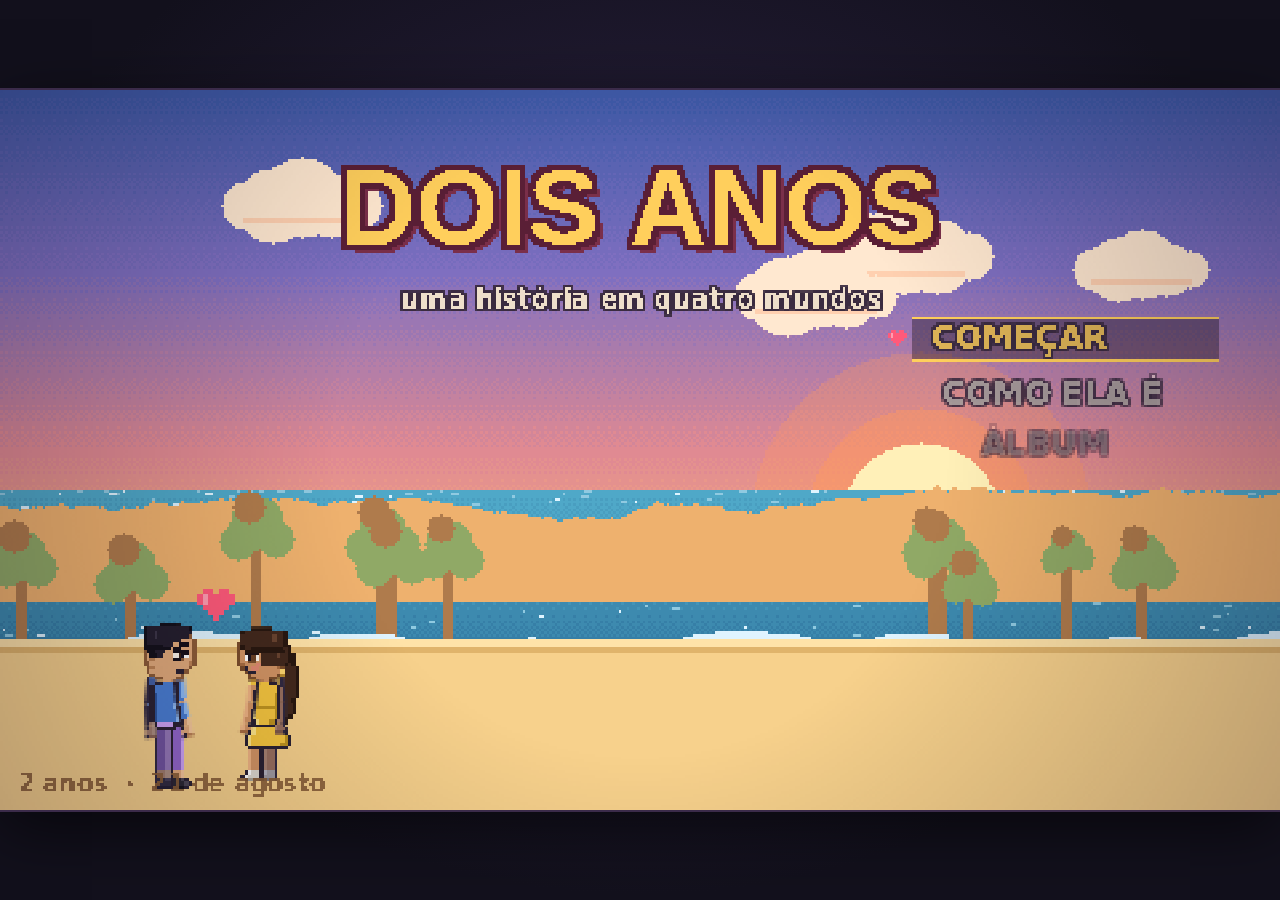
<file: dois-anos/index.html>
<!doctype html>
<html lang="pt-BR">
<head>
<meta charset="utf-8">
<meta name="viewport" content="width=device-width, initial-scale=1">
<title>Dois Anos</title>
<link rel="stylesheet" href="css/estilo.css">
</head>
<body>
  <div id="palco">
    <canvas id="jogo" width="480" height="270"></canvas>
  </div>

  <div id="boot">
    <div class="boot-dentro">
      <div class="boot-coracao"></div>
      <p class="boot-msg" id="boot-msg">carregando&#8230;</p>
      <p class="boot-antes" id="boot-antes" hidden>ver o último erro</p>
    </div>
  </div>

  <div id="crash" hidden>
    <div class="crash-dentro">
      <p class="crash-titulo">O jogo travou.</p>
      <pre id="crash-msg"></pre>
      <div class="crash-acoes">
        <button id="crash-copiar" type="button">COPIAR ERRO</button>
        <button id="crash-recarregar" type="button">RECARREGAR</button>
        <span id="crash-copiado"></span>
      </div>
      <p class="crash-dica">Clica em COPIAR ERRO e cola no chat. É esse texto que diz o que quebrou.</p>
    </div>
  </div>

  <script>
    // Rede de segurança. Um módulo que explode em silêncio deixa a tela
    // preta e sem pista nenhuma; aqui o erro vira texto que dá pra copiar
    // com um clique. Vale mais do que qualquer descrição do que se viu.
    (function () {
      var CHAVE = 'doisanos.ultimoErro';

      function ambiente() {
        var g = window.jogo;
        var l = [
          'navegador: ' + navigator.userAgent,
          'tela: ' + window.innerWidth + 'x' + window.innerHeight +
            ' dpr' + (window.devicePixelRatio || 1),
          'url: ' + location.href,
        ];
        if (g) {
          l.push('estado: ' + g.estado + '  fps: ' + (g.fps ? g.fps.toFixed(0) : '-'));
          if (g.nivel && g.nivel.jogador) {
            l.push('fase: ' + g.nivel.numero +
              '  x=' + Math.round(g.nivel.jogador.x) +
              '  y=' + Math.round(g.nivel.jogador.y));
          }
        } else {
          l.push('estado: o jogo nem chegou a carregar');
          var b = document.getElementById('boot-msg');
          if (b) l.push('parou em: "' + b.textContent + '"');
        }
        return l.join('\n');
      }

      function mostrar(titulo, detalhe) {
        var box = document.getElementById('crash');
        var msg = document.getElementById('crash-msg');
        if (!box || box.hidden === false) return;
        var t = titulo + '\n\n' + detalhe + '\n\n--- ambiente ---\n' + ambiente();
        box.hidden = false;
        msg.textContent = t;
        try { localStorage.setItem(CHAVE, t); } catch (e) { /* sem espaço */ }
      }
      window.__crash = mostrar;

      window.addEventListener('error', function (e) {
        mostrar(e.message || 'erro desconhecido',
          (e.filename || '') + ':' + (e.lineno || 0) + ':' + (e.colno || 0) + '\n\n' +
          (e.error && e.error.stack ? e.error.stack : '(sem pilha)'));
      });
      window.addEventListener('unhandledrejection', function (e) {
        var r = e.reason;
        mostrar('Promise rejeitada', (r && r.stack) ? r.stack : String(r));
      });

      document.addEventListener('DOMContentLoaded', function () {
        document.getElementById('crash-copiar').addEventListener('click', function () {
          var t = document.getElementById('crash-msg').textContent;
          var aviso = document.getElementById('crash-copiado');
          function ok() { aviso.textContent = 'copiado'; }
          function reserva() {
            var ta = document.createElement('textarea');
            ta.value = t; document.body.appendChild(ta); ta.select();
            try { document.execCommand('copy'); ok(); }
            catch (e) { aviso.textContent = 'seleciona o texto e copia à mão'; }
            document.body.removeChild(ta);
          }
          if (navigator.clipboard && navigator.clipboard.writeText) {
            navigator.clipboard.writeText(t).then(ok, reserva);
          } else reserva();
        });
        document.getElementById('crash-recarregar').addEventListener('click', function () {
          location.reload();
        });

        var antes = null;
        try { antes = localStorage.getItem(CHAVE); } catch (e) { /* sem acesso */ }
        if (antes) {
          var link = document.getElementById('boot-antes');
          link.hidden = false;
          link.addEventListener('click', function () {
            document.getElementById('crash').hidden = false;
            document.getElementById('crash-msg').textContent = antes;
          });
        }

        // Vigia do carregamento: um módulo que não chega não dispara erro
        // nenhum, e a tela fica pulsando "carregando..." para sempre.
        setTimeout(function () {
          var g = window.jogo;
          if (g && g.estado && g.estado !== 'boot') return;
          var p = (document.getElementById('boot-msg') || {}).textContent || '?';
          mostrar('O jogo não terminou de carregar', g
            ? 'Os módulos carregaram, mas a montagem não terminou.\nParou em: "' + p + '"'
            : 'Os módulos JavaScript não carregaram.\n\n' +
              'Causa quase certa: a página foi aberta sem servidor local.\n' +
              'Use o JOGO_OFFLINE.html, que abre com dois cliques.');
        }, 15000);
      });
    })();
  </script>
  <script type="module" src="js/main.js"></script>
</body>
</html>
</file>
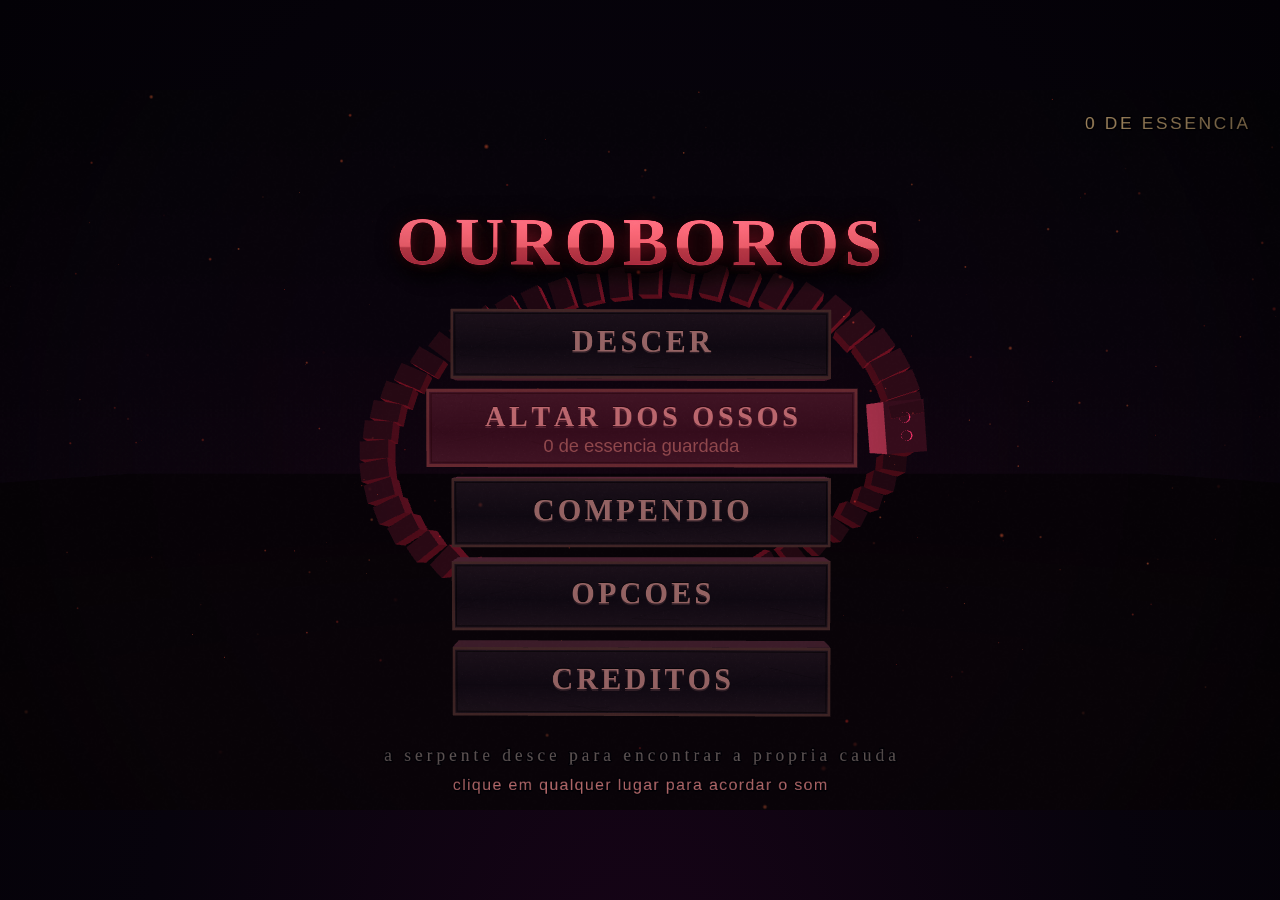
<file: ouroboros/index.html>
<!doctype html>
<html lang="pt-BR">
<head>
<meta charset="utf-8">
<meta name="viewport" content="width=device-width, initial-scale=1">
<title>OUROBOROS — roguelike da serpente</title>
<link rel="icon" href="data:image/svg+xml,%3Csvg xmlns='http://www.w3.org/2000/svg' viewBox='0 0 64 64'%3E%3Ccircle cx='32' cy='32' r='23' fill='none' stroke='%23ff2a6a' stroke-width='9'/%3E%3Ccircle cx='49' cy='20' r='4' fill='%23ffe66a'/%3E%3C/svg%3E">
<link rel="stylesheet" href="css/estilo.css">
</head>
<body>
  <div id="palco">
    <canvas id="jogo" width="960" height="540"></canvas>
    <canvas id="cena3d" width="960" height="540"></canvas>
    <canvas id="frente" width="960" height="540"></canvas>
  </div>

  <div id="boot">
    <div class="boot-dentro">
      <p class="boot-titulo">OUROBOROS</p>
      <p class="boot-msg" id="boot-msg">descendo&#8230;</p>
      <div class="boot-anel"></div>
    </div>
  </div>

  <div id="crash" hidden>
    <div class="crash-dentro">
      <p class="crash-titulo">O poco engasgou.</p>
      <pre id="crash-msg"></pre>
      <div class="crash-acoes">
        <button id="crash-copiar" type="button">COPIAR O ERRO</button>
        <button id="crash-recarregar" type="button">RECARREGAR</button>
        <span id="crash-copiado"></span>
      </div>
      <p class="crash-dica">
        Clique em COPIAR O ERRO e cole no chat. Esse texto diz exatamente o que quebrou —
        vale mais do que qualquer descricao do que voce viu.
      </p>
    </div>
  </div>

  <script>
    // Rede de seguranca. Modulo que explode em silencio deixa tela preta e
    // nenhuma pista; aqui o erro vira texto que se copia com um clique.
    (function () {
      function ambiente() {
        var a = window.ouroboros;
        var l = [
          'navegador: ' + navigator.userAgent,
          'tela: ' + window.innerWidth + 'x' + window.innerHeight + ' dpr' + (window.devicePixelRatio || 1),
          'url: ' + location.href,
        ];
        if (a) {
          l.push('estado: ' + a.estado + '   fps: ' + (a.fps ? a.fps.toFixed(0) : '-') + '   webgl: ' + a.temWebGL);
          if (a.jogo && a.jogo.corrida) {
            l.push('corrida: andar ' + (a.jogo.corrida.andar + 1) + ' sala ' + (a.jogo.corrida.sala + 1) +
              ' estado ' + a.jogo.estado + ' semente ' + a.jogo.corrida.semente);
          }
        } else {
          var b = document.getElementById('boot-msg');
          l.push('o jogo nem chegou a carregar; parou em: "' + (b ? b.textContent : '?') + '"');
        }
        return l.join('\n');
      }

      function mostrar(titulo, detalhe) {
        var cx = document.getElementById('crash');
        var msg = document.getElementById('crash-msg');
        if (!cx || cx.hidden === false) return;
        cx.hidden = false;
        msg.textContent = titulo + '\n\n' + detalhe + '\n\n--- ambiente ---\n' + ambiente();
        var boot = document.getElementById('boot');
        if (boot) boot.hidden = true;
      }
      window.__falhou = mostrar;

      window.addEventListener('error', function (e) {
        mostrar('Erro: ' + (e.message || 'desconhecido'),
          (e.filename || '') + ':' + (e.lineno || '?') + '\n' + ((e.error && e.error.stack) || ''));
      });
      window.addEventListener('unhandledrejection', function (e) {
        var r = e.reason || {};
        mostrar('Promessa rejeitada: ' + (r.message || r), r.stack || '');
      });

      document.addEventListener('DOMContentLoaded', function () {
        document.getElementById('crash-copiar').addEventListener('click', function () {
          var t = document.getElementById('crash-msg').textContent;
          function avisar() { document.getElementById('crash-copiado').textContent = 'copiado'; }
          if (navigator.clipboard) navigator.clipboard.writeText(t).then(avisar, avisar);
          else {
            var ta = document.createElement('textarea');
            ta.value = t; document.body.appendChild(ta); ta.select();
            try { document.execCommand('copy'); } catch (err) { /* sem sorte */ }
            document.body.removeChild(ta); avisar();
          }
        });
        document.getElementById('crash-recarregar').addEventListener('click', function () {
          location.reload();
        });
      });
    })();
  </script>

  <script type="module" src="js/main.js"></script>
</body>
</html>
</file>
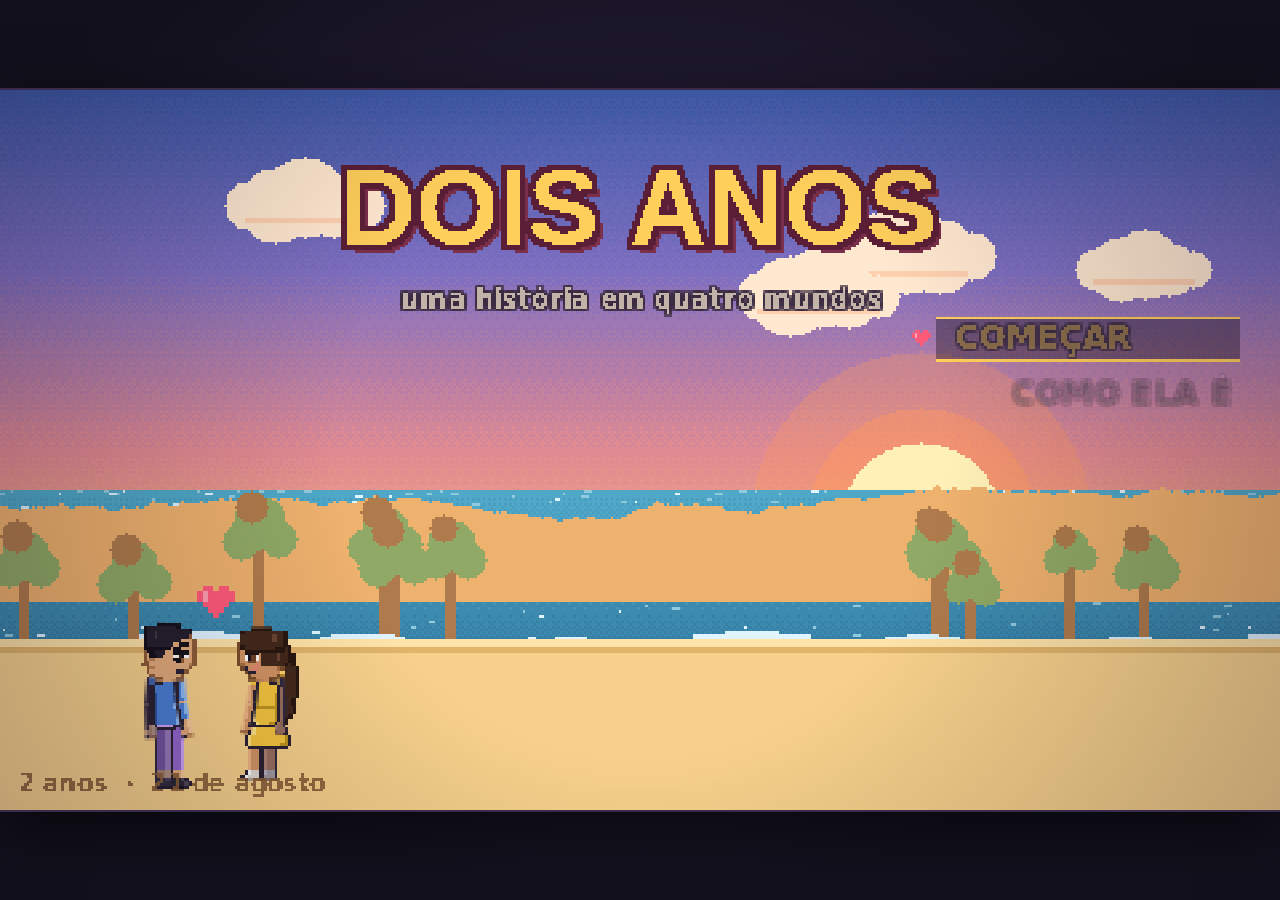
<file: dois-anos/JOGO_OFFLINE.html>
<!doctype html>
<html lang="pt-BR">
<head>
<meta charset="utf-8">
<meta name="viewport" content="width=device-width, initial-scale=1">
<title>Dois Anos</title>
<style>
/* estilo.css — só a moldura. Tudo que é jogo acontece dentro do canvas. */

html, body {
  margin: 0;
  padding: 0;
  height: 100%;
  background: #12101c;
  overflow: hidden;
  font-family: "Trebuchet MS", Verdana, sans-serif;
  color: #fff6e6;
  /* Seleção de texto num jogo só serve para o jogador arrastar sem querer
     e ver a tela inteira ficar azul. */
  user-select: none;
  -webkit-user-select: none;
}

#palco {
  position: fixed;
  inset: 0;
  display: flex;
  align-items: center;
  justify-content: center;
  background:
    radial-gradient(ellipse at 50% 40%, #2a2140 0%, #12101c 70%);
}

#jogo {
  image-rendering: pixelated;
  image-rendering: crisp-edges;
  display: block;
  /* A sombra faz a tela do jogo parecer um objeto pousado no fundo, e não
     um buraco recortado nele. */
  box-shadow: 0 0 0 2px #3b2b4a, 0 18px 60px rgba(0, 0, 0, 0.6);
  cursor: none;
}

/* ---- tela de carregamento ---- */
#boot {
  position: fixed;
  inset: 0;
  display: flex;
  align-items: center;
  justify-content: center;
  background: #12101c;
  z-index: 20;
  transition: opacity 0.6s ease;
}
#boot.sumindo { opacity: 0; pointer-events: none; }
.boot-dentro { text-align: center; }

/* coração em pixels, feito só de sombras — sem imagem, sem fonte */
.boot-coracao {
  width: 8px; height: 8px;
  margin: 0 auto 22px;
  background: transparent;
  box-shadow:
     8px  0    0 0 #ff5a7a,  16px  0   0 0 #ff5a7a,
    32px  0    0 0 #ff5a7a,  40px  0   0 0 #ff5a7a,
     0    8px  0 0 #ff5a7a,   8px  8px 0 0 #ff9db1, 16px 8px 0 0 #ff5a7a,
    24px  8px  0 0 #ff5a7a,  32px  8px 0 0 #ff5a7a, 40px 8px 0 0 #ff5a7a,
    48px  8px  0 0 #ff5a7a,
     0   16px  0 0 #ff5a7a,   8px 16px 0 0 #ff9db1, 16px 16px 0 0 #ff5a7a,
    24px 16px  0 0 #ff5a7a,  32px 16px 0 0 #ff5a7a, 40px 16px 0 0 #ff5a7a,
    48px 16px  0 0 #ff5a7a,
     8px 24px  0 0 #ff5a7a,  16px 24px 0 0 #ff5a7a, 24px 24px 0 0 #ff5a7a,
    32px 24px  0 0 #ff5a7a,  40px 24px 0 0 #ff5a7a,
    16px 32px  0 0 #ff5a7a,  24px 32px 0 0 #ff5a7a, 32px 32px 0 0 #ff5a7a,
    24px 40px  0 0 #ff5a7a;
  animation: bate 1.4s ease-in-out infinite;
  transform-origin: 24px 20px;
}
@keyframes bate {
  0%, 100% { transform: scale(1); }
  14% { transform: scale(1.16); }
  28% { transform: scale(1); }
  42% { transform: scale(1.1); }
}

.boot-msg {
  margin: 34px 0 0;
  font-size: 13px;
  letter-spacing: 0.14em;
  color: #c3aec0;
  text-transform: lowercase;
}
.boot-antes {
  margin-top: 14px;
  font-size: 11px;
  color: #7d6a84;
  text-decoration: underline;
  cursor: pointer;
}

/* ---- tela de erro ---- */
/* O atributo hidden vale menos que uma regra de id: sem esta linha o
   painel de erro fica visível o tempo todo, por cima do jogo. */
#crash[hidden] { display: none !important; }

#crash {
  position: fixed;
  inset: 0;
  background: rgba(12, 8, 18, 0.96);
  z-index: 30;
  display: flex;
  align-items: center;
  justify-content: center;
  padding: 24px;
  box-sizing: border-box;
}
.crash-dentro { max-width: 780px; width: 100%; }
.crash-titulo { font-size: 20px; color: #ff6b6b; margin: 0 0 12px; }
#crash-msg {
  background: #1c1524;
  border: 1px solid #3b2b4a;
  padding: 12px;
  max-height: 46vh;
  overflow: auto;
  font-size: 12px;
  line-height: 1.5;
  white-space: pre-wrap;
  color: #d8cfe0;
}
.crash-acoes { margin-top: 14px; display: flex; gap: 10px; align-items: center; }
.crash-acoes button {
  background: #3b2b4a;
  border: 1px solid #ffd98a;
  color: #fff6e6;
  padding: 8px 16px;
  font-size: 12px;
  letter-spacing: 0.1em;
  cursor: pointer;
}
.crash-acoes button:hover { background: #5a3f6e; }
#crash-copiado { font-size: 12px; color: #9fe08a; }
.crash-dica { font-size: 12px; color: #9c8ea4; margin-top: 12px; }

</style>
</head>
<body>
  <div id="palco">
    <canvas id="jogo" width="480" height="270"></canvas>
  </div>

  <div id="boot">
    <div class="boot-dentro">
      <div class="boot-coracao"></div>
      <p class="boot-msg" id="boot-msg">carregando&#8230;</p>
      <p class="boot-antes" id="boot-antes" hidden>ver o último erro</p>
    </div>
  </div>

  <div id="crash" hidden>
    <div class="crash-dentro">
      <p class="crash-titulo">O jogo travou.</p>
      <pre id="crash-msg"></pre>
      <div class="crash-acoes">
        <button id="crash-copiar" type="button">COPIAR ERRO</button>
        <button id="crash-recarregar" type="button">RECARREGAR</button>
        <span id="crash-copiado"></span>
      </div>
      <p class="crash-dica">Clica em COPIAR ERRO e cola no chat. É esse texto que diz o que quebrou.</p>
    </div>
  </div>

  <script>
    // Rede de segurança. Um módulo que explode em silêncio deixa a tela
    // preta e sem pista nenhuma; aqui o erro vira texto que dá pra copiar
    // com um clique. Vale mais do que qualquer descrição do que se viu.
    (function () {
      var CHAVE = 'doisanos.ultimoErro';

      function ambiente() {
        var g = window.jogo;
        var l = [
          'navegador: ' + navigator.userAgent,
          'tela: ' + window.innerWidth + 'x' + window.innerHeight +
            ' dpr' + (window.devicePixelRatio || 1),
          'url: ' + location.href,
        ];
        if (g) {
          l.push('estado: ' + g.estado + '  fps: ' + (g.fps ? g.fps.toFixed(0) : '-'));
          if (g.nivel && g.nivel.jogador) {
            l.push('fase: ' + g.nivel.numero +
              '  x=' + Math.round(g.nivel.jogador.x) +
              '  y=' + Math.round(g.nivel.jogador.y));
          }
        } else {
          l.push('estado: o jogo nem chegou a carregar');
          var b = document.getElementById('boot-msg');
          if (b) l.push('parou em: "' + b.textContent + '"');
        }
        return l.join('\n');
      }

      function mostrar(titulo, detalhe) {
        var box = document.getElementById('crash');
        var msg = document.getElementById('crash-msg');
        if (!box || box.hidden === false) return;
        var t = titulo + '\n\n' + detalhe + '\n\n--- ambiente ---\n' + ambiente();
        box.hidden = false;
        msg.textContent = t;
        try { localStorage.setItem(CHAVE, t); } catch (e) { /* sem espaço */ }
      }
      window.__crash = mostrar;

      window.addEventListener('error', function (e) {
        mostrar(e.message || 'erro desconhecido',
          (e.filename || '') + ':' + (e.lineno || 0) + ':' + (e.colno || 0) + '\n\n' +
          (e.error && e.error.stack ? e.error.stack : '(sem pilha)'));
      });
      window.addEventListener('unhandledrejection', function (e) {
        var r = e.reason;
        mostrar('Promise rejeitada', (r && r.stack) ? r.stack : String(r));
      });

      document.addEventListener('DOMContentLoaded', function () {
        document.getElementById('crash-copiar').addEventListener('click', function () {
          var t = document.getElementById('crash-msg').textContent;
          var aviso = document.getElementById('crash-copiado');
          function ok() { aviso.textContent = 'copiado'; }
          function reserva() {
            var ta = document.createElement('textarea');
            ta.value = t; document.body.appendChild(ta); ta.select();
            try { document.execCommand('copy'); ok(); }
            catch (e) { aviso.textContent = 'seleciona o texto e copia à mão'; }
            document.body.removeChild(ta);
          }
          if (navigator.clipboard && navigator.clipboard.writeText) {
            navigator.clipboard.writeText(t).then(ok, reserva);
          } else reserva();
        });
        document.getElementById('crash-recarregar').addEventListener('click', function () {
          location.reload();
        });

        var antes = null;
        try { antes = localStorage.getItem(CHAVE); } catch (e) { /* sem acesso */ }
        if (antes) {
          var link = document.getElementById('boot-antes');
          link.hidden = false;
          link.addEventListener('click', function () {
            document.getElementById('crash').hidden = false;
            document.getElementById('crash-msg').textContent = antes;
          });
        }

        // Vigia do carregamento: um módulo que não chega não dispara erro
        // nenhum, e a tela fica pulsando "carregando..." para sempre.
        setTimeout(function () {
          var g = window.jogo;
          if (g && g.estado && g.estado !== 'boot') return;
          var p = (document.getElementById('boot-msg') || {}).textContent || '?';
          mostrar('O jogo não terminou de carregar', g
            ? 'Os módulos carregaram, mas a montagem não terminou.\nParou em: "' + p + '"'
            : 'Os módulos JavaScript não carregaram.\n\n' +
              'Causa quase certa: a página foi aberta sem servidor local.\n' +
              'Use o JOGO_OFFLINE.html, que abre com dois cliques.');
        }, 15000);
      });
    })();
  </script>
<script>
(function(){
var __mods = {}, __cache = {};
function __req(id){
  if (__cache[id]) return __cache[id];
  var e = {}; __cache[id] = e;
  if (!__mods[id]) throw new Error("modulo ausente no pacote: " + id);
  __mods[id](e); return e;
}
__mods["core/gfx.js"] = function(__exp){
// gfx.js — o pipeline de imagem.
//
// Mesma regra de ouro do outro jogo: TUDO é desenhado numa tela interna de
// 480x270 e o navegador só amplia no fim, com nearest-neighbor, pra que o
// pixel nunca borre.
//
// O que muda aqui é a intenção. No jogo de terror a cena era multiplicada
// por uma luz quase preta e a cor morria de propósito. Este é um jogo de
// dia (e de noite bonita), então a luz ambiente padrão é BRANCA: multiplicar
// por branco não muda nada, e a cor sai do jeito que foi pintada. O buffer
// de luz continua existindo porque a floresta de vaga-lumes e a cidade à
// noite precisam dele — lá a ambiente escurece e cada luzinha soma de volta.
//
// Ordem de um frame:
//   gfx.limpar(cor)          fundo
//   ... desenha o mundo ...  em gfx.s
//   gfx.luzInicio(ambiente)  só se a fase for escura
//   ... gfx.luz(x,y,r,cor)   cada vaga-lume, poste, brilho
//   gfx.luzFim()             multiplica a luz e soma o halo
//   ... desenha a interface  (depois da luz, senão ela escurece junto)
//   gfx.apresentar(dt)       tremida, fade, flash, barras, e o upscale

const VW = 480;
const VH = 270;

function makeBuffer(w, h, alpha = true) {
  const c = document.createElement('canvas');
  c.width = w; c.height = h;
  const x = c.getContext('2d', { alpha });
  x.imageSmoothingEnabled = false;
  return { c, x };
}

// Ruído determinístico: mesma semente, mesmo resultado. Serve pra areia,
// estrela, folhagem — coisas que precisam parecer aleatórias e idênticas a
// cada carregamento, senão o cenário pisca quando é reconstruído.
function mulberry32(seed) {
  let a = seed >>> 0;
  return function () {
    a |= 0; a = (a + 0x6D2B79F5) | 0;
    let t = Math.imul(a ^ (a >>> 15), 1 | a);
    t = (t + Math.imul(t ^ (t >>> 7), 61 | t)) ^ t;
    return ((t ^ (t >>> 14)) >>> 0) / 4294967296;
  };
}

const clamp = (v, a, b) => (v < a ? a : v > b ? b : v);
const lerp = (a, b, t) => a + (b - a) * t;
const easeInOut = t => (t < 0.5 ? 2 * t * t : 1 - Math.pow(-2 * t + 2, 2) / 2);
const easeOut = t => 1 - Math.pow(1 - t, 3);
const easeIn = t => t * t * t;
// Volta um pouco além e retorna — o que dá "peso" a menu abrindo e a item
// aparecendo. Sem isso tudo entra em velocidade constante e parece morto.
const easeBack = t => {
  const c = 1.70158, u = t - 1;
  return u * u * ((c + 1) * u + c) + 1;
};
const easeElastic = t => {
  if (t === 0 || t === 1) return t;
  return Math.pow(2, -9 * t) * Math.sin((t * 10 - 0.75) * (2 * Math.PI / 3)) + 1;
};

function hexToRgb(hex) {
  let h = hex.replace('#', '');
  if (h.length === 3) h = h.split('').map(c => c + c).join('');
  const n = parseInt(h, 16);
  return [(n >> 16) & 255, (n >> 8) & 255, n & 255];
}

function rgbToHex(r, g, b) {
  const f = v => clamp(Math.round(v), 0, 255).toString(16).padStart(2, '0');
  return '#' + f(r) + f(g) + f(b);
}

// Mistura duas cores hex. Usada o tempo todo pelo céu e pela água.
function mixHex(a, b, t) {
  const A = hexToRgb(a), B = hexToRgb(b);
  return rgbToHex(A[0] + (B[0] - A[0]) * t, A[1] + (B[1] - A[1]) * t, A[2] + (B[2] - A[2]) * t);
}

class Gfx {
  constructor() {
    this.escala = 1;
    this.tremorForca = 0;
    this.tremorTempo = 0;
    this.tremorX = 0;
    this.tremorY = 0;
    this.fade = 0;                  // 0 = nada, 1 = cor cheia
    this.fadeCor = '#000000';
    this.flash = 0;
    this.flashCor = '#ffffff';
    this.barras = 0;                // 0..1 — altura das barras de cinema
    this.vinheta = 0.26;            // discreta: só fecha os cantos
    this.grao = 0;                  // desligado por padrão; a arte é limpa
    this.tempo = 0;
    this.usandoLuz = false;
    this.pixelExato = false;
  }

  init() {
    this.saida = document.getElementById('jogo');
    this.o = this.saida.getContext('2d', { alpha: false });
    this.o.imageSmoothingEnabled = false;

    const cena = makeBuffer(VW, VH, false);
    this.cenaC = cena.c; this.s = cena.x;

    const luz = makeBuffer(VW, VH, false);
    this.luzC = luz.c; this.l = luz.x;

    // Buffer de brilho em 1/4 da resolução. Ampliar de volta com suavização
    // LIGADA é um blur gaussiano de pobre — é isso que faz o vaga-lume ter
    // halo em vez de borda dura.
    const halo = makeBuffer(VW >> 2, VH >> 2);
    this.haloC = halo.c; this.h = halo.x;
    this.h.imageSmoothingEnabled = true;

    const tmp = makeBuffer(VW, VH);
    this.tmpC = tmp.c; this.t = tmp.x;

    const tmp2 = makeBuffer(VW, VH);
    this.tmp2C = tmp2.c; this.t2 = tmp2.x;

    this._montarGrao();
    this._montarVinheta();

    this.redimensionar();
    window.addEventListener('resize', () => this.redimensionar());
    return this;
  }

  _montarGrao() {
    this.graos = [];
    const rnd = mulberry32(0x5EED);
    for (let i = 0; i < 4; i++) {
      const b = makeBuffer(VW, VH);
      const img = b.x.createImageData(VW, VH);
      const d = img.data;
      for (let p = 0; p < d.length; p += 4) {
        const v = (rnd() * 255) | 0;
        d[p] = v; d[p + 1] = v; d[p + 2] = v; d[p + 3] = 255;
      }
      b.x.putImageData(img, 0, 0);
      this.graos.push(b.c);
    }
    this.graoIdx = 0; this.graoT = 0;
  }

  _montarVinheta() {
    const b = makeBuffer(VW, VH);
    const g = b.x.createRadialGradient(VW / 2, VH / 2, VH * 0.42, VW / 2, VH / 2, VH * 1.05);
    g.addColorStop(0, 'rgba(0,0,0,0)');
    g.addColorStop(1, 'rgba(20,10,30,1)');
    b.x.fillStyle = g;
    b.x.fillRect(0, 0, VW, VH);
    this.vinhetaC = b.c;
  }

  redimensionar() {
    const lp = window.innerWidth, ap = window.innerHeight;
    let e = Math.min(lp / VW, ap / VH);
    // Escala inteira deixa cada pixel do jogo com exatamente o mesmo tamanho
    // na tela. Fica mais nítido, mas sobra tarja preta; por isso é opção.
    if (this.pixelExato) e = Math.max(1, Math.floor(e));
    this.escala = e;
    this.saida.width = Math.round(VW * e);
    this.saida.height = Math.round(VH * e);
    this.saida.style.width = Math.round(VW * e) + 'px';
    this.saida.style.height = Math.round(VH * e) + 'px';
    this.o = this.saida.getContext('2d', { alpha: false });
    this.o.imageSmoothingEnabled = false;
  }

  limpar(cor) {
    const s = this.s;
    s.setTransform(1, 0, 0, 1, 0, 0);
    s.globalAlpha = 1;
    s.globalCompositeOperation = 'source-over';
    s.imageSmoothingEnabled = false;
    if (cor) { s.fillStyle = cor; s.fillRect(0, 0, VW, VH); }
    else s.clearRect(0, 0, VW, VH);
    this.usandoLuz = false;
  }

  // ---- luz ----------------------------------------------------------------

  luzInicio(ambiente = '#ffffff') {
    this.usandoLuz = true;
    const l = this.l;
    l.setTransform(1, 0, 0, 1, 0, 0);
    l.globalCompositeOperation = 'source-over';
    l.globalAlpha = 1;
    l.fillStyle = ambiente;
    l.fillRect(0, 0, VW, VH);
    l.globalCompositeOperation = 'lighter';
  }

  // Uma luz é um degradê radial somado ao buffer. `forca` acima de 1 estoura
  // o branco — é o que vira halo no passe de brilho.
  luz(x, y, raio, cor = '#ffffff', forca = 1) {
    if (!this.usandoLuz || raio <= 0) return;
    if (x + raio < 0 || x - raio > VW || y + raio < 0 || y - raio > VH) return;
    const l = this.l;
    const g = l.createRadialGradient(x, y, 0, x, y, raio);
    const [r, gg, b] = hexToRgb(cor);
    g.addColorStop(0, `rgba(${r},${gg},${b},${clamp(forca, 0, 2)})`);
    g.addColorStop(0.45, `rgba(${r},${gg},${b},${clamp(forca * 0.42, 0, 1)})`);
    g.addColorStop(1, `rgba(${r},${gg},${b},0)`);
    l.fillStyle = g;
    l.fillRect(x - raio, y - raio, raio * 2, raio * 2);
  }

  luzFim(brilho = 0.55) {
    if (!this.usandoLuz) return;
    const s = this.s;
    s.setTransform(1, 0, 0, 1, 0, 0);
    s.globalAlpha = 1;

    // 1. multiplica: onde a luz é branca a cena não muda; onde é escura ela
    //    apaga. É por isso que ambiente branca custa nada visualmente.
    s.globalCompositeOperation = 'multiply';
    s.drawImage(this.luzC, 0, 0);

    // 2. halo: a luz reduzida a 1/4 e devolvida grande e suave, somada.
    if (brilho > 0) {
      const h = this.h;
      h.setTransform(1, 0, 0, 1, 0, 0);
      h.globalCompositeOperation = 'source-over';
      h.globalAlpha = 1;
      h.clearRect(0, 0, this.haloC.width, this.haloC.height);
      h.drawImage(this.luzC, 0, 0, this.haloC.width, this.haloC.height);
      s.globalCompositeOperation = 'lighter';
      s.globalAlpha = brilho;
      s.imageSmoothingEnabled = true;
      s.drawImage(this.haloC, 0, 0, VW, VH);
      s.imageSmoothingEnabled = false;
    }
    s.globalAlpha = 1;
    s.globalCompositeOperation = 'source-over';
    this.usandoLuz = false;
  }

  // ---- efeitos de tela ----------------------------------------------------

  tremer(forca, tempo = 0.25) {
    this.tremorForca = Math.max(this.tremorForca, forca);
    this.tremorTempo = Math.max(this.tremorTempo, tempo);
  }

  piscar(cor = '#ffffff', forca = 0.7) {
    this.flashCor = cor;
    this.flash = Math.max(this.flash, forca);
  }

  // ---- saída --------------------------------------------------------------

  apresentar(dt) {
    this.tempo += dt;

    if (this.tremorTempo > 0) {
      this.tremorTempo -= dt;
      const k = Math.max(0, this.tremorTempo) * this.tremorForca;
      this.tremorX = (Math.random() * 2 - 1) * k * 9;
      this.tremorY = (Math.random() * 2 - 1) * k * 9;
      if (this.tremorTempo <= 0) { this.tremorForca = 0; this.tremorX = this.tremorY = 0; }
    }

    const s = this.s;
    s.setTransform(1, 0, 0, 1, 0, 0);
    s.globalAlpha = 1;
    s.globalCompositeOperation = 'source-over';

    if (this.vinheta > 0) {
      s.globalAlpha = this.vinheta;
      s.drawImage(this.vinhetaC, 0, 0);
      s.globalAlpha = 1;
    }

    if (this.grao > 0) {
      this.graoT += dt;
      if (this.graoT > 1 / 18) { this.graoT = 0; this.graoIdx = (this.graoIdx + 1) % this.graos.length; }
      s.globalCompositeOperation = 'overlay';
      s.globalAlpha = this.grao;
      s.drawImage(this.graos[this.graoIdx], 0, 0);
      s.globalAlpha = 1;
      s.globalCompositeOperation = 'source-over';
    }

    if (this.flash > 0) {
      s.globalAlpha = clamp(this.flash, 0, 1);
      s.fillStyle = this.flashCor;
      s.fillRect(0, 0, VW, VH);
      s.globalAlpha = 1;
      this.flash = Math.max(0, this.flash - dt * 3.2);
    }

    if (this.barras > 0) {
      const h = Math.round(VH * 0.13 * clamp(this.barras, 0, 1));
      s.fillStyle = '#000000';
      s.fillRect(0, 0, VW, h);
      s.fillRect(0, VH - h, VW, h);
    }

    if (this.fade > 0) {
      s.globalAlpha = clamp(this.fade, 0, 1);
      s.fillStyle = this.fadeCor;
      s.fillRect(0, 0, VW, VH);
      s.globalAlpha = 1;
    }

    const o = this.o;
    const e = this.escala;
    o.setTransform(1, 0, 0, 1, 0, 0);
    o.imageSmoothingEnabled = false;
    o.fillStyle = '#000000';
    o.fillRect(0, 0, this.saida.width, this.saida.height);
    o.drawImage(this.cenaC,
      Math.round(this.tremorX * e), Math.round(this.tremorY * e),
      Math.round(VW * e), Math.round(VH * e));
  }
}

const gfx = new Gfx();


  Object.defineProperty(__exp, "VW", { get: function(){ return VW; }, enumerable: true });
  Object.defineProperty(__exp, "VH", { get: function(){ return VH; }, enumerable: true });
  Object.defineProperty(__exp, "makeBuffer", { get: function(){ return makeBuffer; }, enumerable: true });
  Object.defineProperty(__exp, "mulberry32", { get: function(){ return mulberry32; }, enumerable: true });
  Object.defineProperty(__exp, "clamp", { get: function(){ return clamp; }, enumerable: true });
  Object.defineProperty(__exp, "lerp", { get: function(){ return lerp; }, enumerable: true });
  Object.defineProperty(__exp, "easeInOut", { get: function(){ return easeInOut; }, enumerable: true });
  Object.defineProperty(__exp, "easeOut", { get: function(){ return easeOut; }, enumerable: true });
  Object.defineProperty(__exp, "easeIn", { get: function(){ return easeIn; }, enumerable: true });
  Object.defineProperty(__exp, "easeBack", { get: function(){ return easeBack; }, enumerable: true });
  Object.defineProperty(__exp, "easeElastic", { get: function(){ return easeElastic; }, enumerable: true });
  Object.defineProperty(__exp, "hexToRgb", { get: function(){ return hexToRgb; }, enumerable: true });
  Object.defineProperty(__exp, "rgbToHex", { get: function(){ return rgbToHex; }, enumerable: true });
  Object.defineProperty(__exp, "mixHex", { get: function(){ return mixHex; }, enumerable: true });
  Object.defineProperty(__exp, "gfx", { get: function(){ return gfx; }, enumerable: true });
  Object.defineProperty(__exp, "default", { get: function(){ return gfx; }, enumerable: true });
};
__mods["core/input.js"] = function(__exp){
// input.js — teclado e controle atrás de nomes de ação.
// Nenhum sistema pergunta por 'KeyD'; pergunta por 'right'.
//
// O controle entra aqui e não em cada sistema porque um jogo de plataforma
// vive de `pressed()` e `released()` — pulo variável depende de saber o
// quadro exato em que o botão subiu. Fazer isso espalhado dá bug garantido.

const TECLAS = {
  left:      ['ArrowLeft', 'KeyA'],
  right:     ['ArrowRight', 'KeyD'],
  up:        ['ArrowUp', 'KeyW'],
  down:      ['ArrowDown', 'KeyS'],
  jump:      ['Space', 'KeyZ', 'ArrowUp', 'KeyW'],
  run:       ['ShiftLeft', 'ShiftRight', 'KeyX'],
  confirm:   ['Enter', 'NumpadEnter', 'Space', 'KeyZ'],
  cancel:    ['Escape', 'Backspace', 'KeyX'],
  pause:     ['Escape', 'KeyP'],
  album:     ['Tab', 'KeyQ'],
  skip:      ['Escape', 'Enter'],
  menuUp:    ['ArrowUp', 'KeyW'],
  menuDown:  ['ArrowDown', 'KeyS'],
  menuLeft:  ['ArrowLeft', 'KeyA'],
  menuRight: ['ArrowRight', 'KeyD'],
  sortear:   ['KeyR'],
  debug:     ['F1'],
};

// Índices do mapeamento padrão de gamepad ("standard"), que é o que Xbox e
// PlayStation entregam no navegador.
const BOTOES = {
  jump:      [0],            // A / X
  confirm:   [0],
  cancel:    [1],            // B / círculo
  run:       [2, 5, 7],      // X / quadrado, RB, RT
  pause:     [9],            // start
  album:     [8],            // select
  up:        [12],
  down:      [13],
  left:      [14],
  right:     [15],
  menuUp:    [12],
  menuDown:  [13],
  menuLeft:  [14],
  menuRight: [15],
};

class Input {
  constructor() {
    this.down = new Set();
    this.pressedFrame = new Set();
    this.releasedFrame = new Set();
    this.heldTime = new Map();
    this.padDown = new Set();
    this.padPressed = new Set();
    this.padReleased = new Set();
    this.padEixo = 0;
    this.qualquerTecla = false;
    this.ultimo = 'teclado';
  }

  init() {
    window.addEventListener('keydown', e => {
      if (!['F5', 'F12', 'F11'].includes(e.code)) e.preventDefault();
      if (e.repeat) return;
      this.down.add(e.code);
      this.pressedFrame.add(e.code);
      this.heldTime.set(e.code, 0);
      this.qualquerTecla = true;
      this.ultimo = 'teclado';
    });
    window.addEventListener('keyup', e => {
      this.down.delete(e.code);
      this.releasedFrame.add(e.code);
      this.heldTime.delete(e.code);
    });
    // Sair da aba com a tecla apertada deixaria o personagem correndo pra
    // sempre. Perder o foco solta tudo.
    window.addEventListener('blur', () => { this.down.clear(); this.heldTime.clear(); });
    window.addEventListener('contextmenu', e => e.preventDefault());
    return this;
  }

  update(dt) {
    for (const [k] of this.heldTime) this.heldTime.set(k, this.heldTime.get(k) + dt);
    this._lerControle();
  }

  _lerControle() {
    const pads = navigator.getGamepads ? navigator.getGamepads() : [];
    let pad = null;
    for (const p of pads) if (p && p.connected) { pad = p; break; }
    const antes = this.padDown;
    const agora = new Set();
    this.padEixo = 0;
    if (pad) {
      for (let i = 0; i < pad.buttons.length; i++) {
        if (pad.buttons[i] && pad.buttons[i].pressed) agora.add(i);
      }
      // Zona morta generosa: analógico de controle usado descansa em 0.08.
      const ax = pad.axes[0] || 0;
      if (Math.abs(ax) > 0.28) this.padEixo = ax;
      if (agora.size || this.padEixo) this.ultimo = 'controle';
    }
    this.padPressed.clear();
    this.padReleased.clear();
    for (const b of agora) if (!antes.has(b)) { this.padPressed.add(b); this.qualquerTecla = true; }
    for (const b of antes) if (!agora.has(b)) this.padReleased.add(b);
    this.padDown = agora;
  }

  flush() {
    this.pressedFrame.clear();
    this.releasedFrame.clear();
    this.qualquerTecla = false;
  }

  isDown(acao) {
    const ks = TECLAS[acao];
    if (ks) for (const k of ks) if (this.down.has(k)) return true;
    const bs = BOTOES[acao];
    if (bs) for (const b of bs) if (this.padDown.has(b)) return true;
    if (acao === 'left' && this.padEixo < -0.28) return true;
    if (acao === 'right' && this.padEixo > 0.28) return true;
    return false;
  }

  pressed(acao) {
    const ks = TECLAS[acao];
    if (ks) for (const k of ks) if (this.pressedFrame.has(k)) return true;
    const bs = BOTOES[acao];
    if (bs) for (const b of bs) if (this.padPressed.has(b)) return true;
    return false;
  }

  released(acao) {
    const ks = TECLAS[acao];
    if (ks) for (const k of ks) if (this.releasedFrame.has(k)) return true;
    const bs = BOTOES[acao];
    if (bs) for (const b of bs) if (this.padReleased.has(b)) return true;
    return false;
  }

  held(acao) {
    const ks = TECLAS[acao];
    if (!ks) return 0;
    let m = 0;
    for (const k of ks) { const t = this.heldTime.get(k); if (t !== undefined && t > m) m = t; }
    return m;
  }

  eixoX() {
    if (this.padEixo) return this.padEixo;
    return (this.isDown('right') ? 1 : 0) - (this.isDown('left') ? 1 : 0);
  }
}

const input = new Input();


  Object.defineProperty(__exp, "input", { get: function(){ return input; }, enumerable: true });
  Object.defineProperty(__exp, "default", { get: function(){ return input; }, enumerable: true });
};
__mods["core/audio.js"] = function(__exp){
// audio.js — música e efeitos sintetizados em WebAudio. Zero arquivo de som.
//
// O jogo inteiro cabe num HTML de dois cliques, e isso só é possível porque
// nada aqui é gravado: cada pulo, cada moeda e cada nota das quatro músicas
// nascem de um oscilador criado na hora e destruído depois.
//
// A música é um sequenciador de passos com agendamento antecipado. O laço
// do jogo chama `atualizar(dt)` e, se o relógio do WebAudio está a menos de
// 0,25 s do próximo passo, as notas daquele passo são agendadas. Agendar no
// futuro é o que impede a música de tremer quando o navegador engasga num
// frame — o áudio já está marcado na linha do tempo e não depende mais do
// requestAnimationFrame.
//
// Notação das trilhas: cada token é UMA COLCHEIA.
//   'c5'  toca dó da quinta oitava        'f#4' aceita sustenido
//   '-'   segura a nota anterior          '.'   silêncio
// Oito tokens por compasso, quatro compassos por volta. Escrever música
// assim é feio, mas é editável por qualquer pessoa que saiba contar até
// oito, e cabe numa linha.

const NOTAS = { c: 0, d: 2, e: 4, f: 5, g: 7, a: 9, b: 11 };

function midi(nome) {
  const m = /^([a-g])(#|b)?(-?\d)$/.exec(nome);
  if (!m) return null;
  let n = NOTAS[m[1]];
  if (m[2] === '#') n++;
  if (m[2] === 'b') n--;
  return n + (parseInt(m[3], 10) + 1) * 12;
}

const freq = n => 440 * Math.pow(2, (n - 69) / 12);

// Acordes como intervalos a partir da tônica da escala.
const ACORDE = {
  I:   [0, 4, 7],   ii:  [2, 5, 9],   iii: [4, 7, 11],
  IV:  [5, 9, 12],  V:   [7, 11, 14], vi:  [9, 12, 16],
  VII: [11, 14, 17], bVI: [8, 12, 15], bVII: [10, 14, 17],
  i:   [0, 3, 7],   iv:  [5, 8, 12],  v:   [7, 10, 14],
  III: [3, 7, 10],  VI:  [8, 12, 15],
};

function passos(str) { return str.trim().split(/\s+/); }

// ---------------------------------------------------------------------------
// as trilhas
// ---------------------------------------------------------------------------
// `tom` é a nota MIDI da tônica (60 = dó central). `giro` é a sequência de
// acordes, um por compasso. `melodia` tem 8 tokens por compasso.

const TRILHAS = {
  menu: {
    bpm: 84, tom: 60, giro: ['I', 'V', 'vi', 'IV'],
    lead: 'sino', baixo: 'triangulo', arpejo: 0.30, bateria: null,
    melodia:
      'e5 .  g5 -  a5 -  g5 -   ' +
      'd5 .  b4 -  d5 -  g5 -   ' +
      'e5 .  c5 -  e5 -  a5 -   ' +
      'c5 .  a4 -  f4 -  -  .   ',
  },

  // Praia: rápida, saltitante, tudo em maior. É a fase de aprender a pular.
  praia: {
    bpm: 140, tom: 65, giro: ['I', 'V', 'vi', 'IV'],
    lead: 'pulso', baixo: 'triangulo', arpejo: 0.22, bateria: 'animada',
    melodia:
      'f5 g5 a5 -  c6 -  a5 g5  ' +
      'c5 d5 e5 -  g5 -  e5 d5  ' +
      'd5 e5 f5 -  a5 -  f5 e5  ' +
      'a#4 c5 d5 -  f5 -  -  .   ',
  },

  // Floresta: mais lenta, menor, respirando. Aqui o cenário é escuro e a
  // música tem que deixar o vaga-lume ser o barulho.
  floresta: {
    bpm: 100, tom: 57, giro: ['i', 'VI', 'III', 'v'],
    lead: 'triangulo', baixo: 'triangulo', arpejo: 0.26, bateria: 'suave',
    melodia:
      'a4 .  c5 -  e5 -  d5 -   ' +
      'f5 .  e5 -  c5 -  -  .   ' +
      'c5 .  e5 -  g5 -  e5 -   ' +
      'e5 .  d5 -  b4 -  -  .   ',
  },

  // Cidade na chuva: síncope, baixo andando, sensação de atravessar algo.
  cidade: {
    bpm: 122, tom: 62, giro: ['i', 'bVII', 'VI', 'v'],
    lead: 'pulso', baixo: 'serra', arpejo: 0.20, bateria: 'chuva',
    melodia:
      'd5 .  f5 g5 a5 -  g5 f5  ' +
      'c5 .  e5 f5 g5 -  f5 e5  ' +
      'a#4 .  d5 f5 a5 -  -  .   ' +
      'a4 .  c5 e5 g5 -  -  .   ',
  },

  // Céu: aberto, tudo em notas longas. É a subida final.
  ceu: {
    bpm: 108, tom: 67, giro: ['IV', 'I', 'V', 'vi'],
    lead: 'sino', baixo: 'triangulo', arpejo: 0.32, bateria: 'suave',
    melodia:
      'c5 -  -  e5 g5 -  -  .   ' +
      'g4 -  -  b4 d5 -  -  .   ' +
      'd5 -  -  f#5 a5 -  -  .  ' +
      'b4 -  -  d5 e5 -  -  .   ',
  },

  // O final. Só sino e baixo, devagar, sem bateria nenhuma.
  final: {
    bpm: 68, tom: 60, giro: ['I', 'IV', 'vi', 'V'],
    lead: 'sino', baixo: 'triangulo', arpejo: 0.34, bateria: null,
    melodia:
      'g4 -  c5 -  e5 -  -  .   ' +
      'f5 -  e5 -  c5 -  -  .   ' +
      'a4 -  c5 -  e5 -  d5 -   ' +
      'b4 -  d5 -  g5 -  -  .   ',
  },
};

const BATERIAS = {
  //         1 e 2 e 3 e 4 e   (colcheias)
  animada: { bumbo: 'x . . . x . x .', caixa: '. . x . . . x .', chimbal: 'x x x x x x x x' },
  suave:   { bumbo: 'x . . . . . x .', caixa: '. . . . x . . .', chimbal: '. x . x . x . x' },
  chuva:   { bumbo: 'x . . x . . x .', caixa: '. . x . . . x .', chimbal: 'x x x x x x x x' },
};

class Audio {
  constructor() {
    this.pronto = false;
    this.vol = { geral: 0.75, musica: 0.6, efeitos: 0.85 };
    this.trilhaAtual = null;
    this.tocando = false;
    this.proximoPasso = 0;    // relógio do WebAudio do próximo passo
    this.passoMusica = 0;
  }

  garantir() {
    if (this.pronto) return true;
    const AC = window.AudioContext || window.webkitAudioContext;
    if (!AC) return false;
    const c = this.ctx = new AC();

    this.geral = c.createGain();
    this.geral.gain.value = this.vol.geral;
    this.geral.connect(c.destination);

    // Compressor no barramento geral. Sem ele, coletar cinco corações no
    // mesmo frame soma cinco osciladores e estoura o alto-falante.
    this.limite = c.createDynamicsCompressor();
    this.limite.threshold.value = -10;
    this.limite.ratio.value = 8;
    this.limite.attack.value = 0.003;
    this.limite.release.value = 0.18;
    this.limite.connect(this.geral);

    this.busMusica = c.createGain(); this.busMusica.gain.value = this.vol.musica;
    this.busEfeitos = c.createGain(); this.busEfeitos.gain.value = this.vol.efeitos;
    this.busMusica.connect(this.limite);
    this.busEfeitos.connect(this.limite);

    // Reverb curto e barato: ruído com decaimento exponencial vira resposta
    // ao impulso. Dá "sala" ao sino e à voz das cartas sem custo de arquivo.
    this.eco = c.createConvolver();
    this.eco.buffer = this._impulso(1.6, 3.2);
    this.ecoGanho = c.createGain(); this.ecoGanho.gain.value = 0.22;
    this.eco.connect(this.ecoGanho);
    this.ecoGanho.connect(this.limite);

    this.ruidoBuf = this._ruido(2);
    this.pronto = true;
    if (c.state === 'suspended') c.resume();
    return true;
  }

  retomar() { if (this.ctx && this.ctx.state === 'suspended') this.ctx.resume(); }

  definirVolumes(v) {
    Object.assign(this.vol, v);
    if (!this.pronto) return;
    this.geral.gain.value = this.vol.geral;
    this.busMusica.gain.value = this.vol.musica;
    this.busEfeitos.gain.value = this.vol.efeitos;
  }

  _impulso(dur, decaimento) {
    const c = this.ctx, n = Math.floor(c.sampleRate * dur);
    const b = c.createBuffer(2, n, c.sampleRate);
    for (let ch = 0; ch < 2; ch++) {
      const d = b.getChannelData(ch);
      for (let i = 0; i < n; i++) {
        d[i] = (Math.random() * 2 - 1) * Math.pow(1 - i / n, decaimento);
      }
    }
    return b;
  }

  _ruido(seg) {
    const c = this.ctx, n = Math.floor(c.sampleRate * seg);
    const b = c.createBuffer(1, n, c.sampleRate);
    const d = b.getChannelData(0);
    for (let i = 0; i < n; i++) d[i] = Math.random() * 2 - 1;
    return b;
  }

  _fonteRuido() {
    const s = this.ctx.createBufferSource();
    s.buffer = this.ruidoBuf;
    s.loop = true;
    return s;
  }

  // Envelope ADSR simplificado (ataque, decaimento, sustentação curta).
  _env(t0, ataque, decai, pico, sustenta = 0) {
    const g = this.ctx.createGain();
    g.gain.setValueAtTime(0.0001, t0);
    g.gain.exponentialRampToValueAtTime(Math.max(0.0002, pico), t0 + ataque);
    if (sustenta > 0) g.gain.setValueAtTime(Math.max(0.0002, pico), t0 + ataque + sustenta);
    g.gain.exponentialRampToValueAtTime(0.0001, t0 + ataque + sustenta + decai);
    return g;
  }

  // Uma nota. `tipo` escolhe o timbre; `dest` o barramento.
  _nota(f, t0, dur, pico, tipo, dest, comEco = 0) {
    if (!this.pronto || f <= 0) return;
    const c = this.ctx;
    const o = c.createOscillator();
    let ataque = 0.012;
    switch (tipo) {
      case 'pulso':     o.type = 'square'; break;
      case 'serra':     o.type = 'sawtooth'; break;
      case 'triangulo': o.type = 'triangle'; break;
      case 'sino':      o.type = 'sine'; ataque = 0.004; break;
      default:          o.type = 'triangle';
    }
    o.frequency.setValueAtTime(f, t0);

    // Filtro passa-baixa por nota: quadrada crua é estridente, e o corte
    // acompanhando a altura mantém o timbre igual em toda a extensão.
    const flt = c.createBiquadFilter();
    flt.type = 'lowpass';
    flt.frequency.setValueAtTime(Math.min(12000, f * 6 + 800), t0);
    flt.Q.value = 0.7;

    const g = this._env(t0, ataque, dur * 0.85, pico, dur * 0.25);
    o.connect(flt); flt.connect(g); g.connect(dest);
    if (comEco > 0) {
      const e = c.createGain(); e.gain.value = comEco;
      g.connect(e); e.connect(this.eco);
    }
    o.start(t0);
    o.stop(t0 + dur + 0.4);
  }

  _percussao(tipo, t0) {
    if (!this.pronto) return;
    const c = this.ctx;
    if (tipo === 'bumbo') {
      const o = c.createOscillator();
      o.type = 'sine';
      o.frequency.setValueAtTime(150, t0);
      o.frequency.exponentialRampToValueAtTime(45, t0 + 0.12);
      const g = this._env(t0, 0.002, 0.13, 0.5);
      o.connect(g); g.connect(this.busMusica);
      o.start(t0); o.stop(t0 + 0.2);
      return;
    }
    const s = this._fonteRuido();
    const f = c.createBiquadFilter();
    if (tipo === 'caixa') { f.type = 'bandpass'; f.frequency.value = 1900; f.Q.value = 0.9; }
    else { f.type = 'highpass'; f.frequency.value = 7200; }
    const g = this._env(t0, 0.001, tipo === 'caixa' ? 0.11 : 0.035,
      tipo === 'caixa' ? 0.22 : 0.075);
    s.connect(f); f.connect(g); g.connect(this.busMusica);
    s.start(t0); s.stop(t0 + 0.25);
  }

  // ---- música -------------------------------------------------------------

  tocarMusica(nome) {
    if (this.trilhaAtual === nome && this.tocando) return;
    this.trilhaAtual = nome;
    this.passoMusica = 0;
    this.tocando = !!TRILHAS[nome];
    if (this.pronto) this.proximoPasso = this.ctx.currentTime + 0.08;
  }

  pararMusica() { this.tocando = false; this.trilhaAtual = null; }

  atualizarMusica() {
    if (!this.pronto || !this.tocando) return;
    const tr = TRILHAS[this.trilhaAtual];
    if (!tr) return;
    const agora = this.ctx.currentTime;
    const durPasso = 30 / tr.bpm;            // uma colcheia
    if (this.proximoPasso < agora) this.proximoPasso = agora + 0.02;
    // Agenda tudo que cai nos próximos 0,25 s e sai. O laço nunca agenda o
    // mesmo passo duas vezes porque `proximoPasso` só anda pra frente.
    while (this.proximoPasso < agora + 0.25) {
      this._agendarPasso(tr, this.passoMusica, this.proximoPasso, durPasso);
      this.passoMusica = (this.passoMusica + 1) % (tr.giro.length * 8);
      this.proximoPasso += durPasso;
    }
  }

  _agendarPasso(tr, i, t, dur) {
    const compasso = Math.floor(i / 8);
    const dentro = i % 8;
    const acorde = ACORDE[tr.giro[compasso]] || ACORDE.I;
    const tonica = tr.tom + acorde[0];

    // baixo: tônica nos tempos, quinta no contratempo
    if (dentro % 2 === 0) {
      const n = dentro === 4 ? tonica + 7 : tonica;
      this._nota(freq(n - 12), t, dur * 1.7, 0.20, tr.baixo, this.busMusica);
    }

    // arpejo: sobe pelo acorde, uma nota por colcheia
    if (tr.arpejo > 0) {
      const grau = acorde[dentro % acorde.length];
      const oitava = dentro >= 4 ? 12 : 0;
      this._nota(freq(tr.tom + grau + oitava), t, dur * 0.9, tr.arpejo * 0.34,
        'triangulo', this.busMusica, 0.15);
    }

    // melodia
    const mel = tr._mel || (tr._mel = passos(tr.melodia));
    const tok = mel[i];
    if (tok && tok !== '.' && tok !== '-') {
      // conta quantas colcheias a nota segura
      let n = 1;
      while (mel[(i + n) % mel.length] === '-' && n < 8) n++;
      const nota = midi(tok);
      if (nota != null) {
        this._nota(freq(nota), t, dur * n * 0.95, 0.24, tr.lead, this.busMusica, 0.28);
      }
    }

    // bateria
    if (tr.bateria && BATERIAS[tr.bateria]) {
      const b = BATERIAS[tr.bateria];
      for (const parte of ['bumbo', 'caixa', 'chimbal']) {
        const p = b[parte].split(/\s+/);
        if (p[dentro] === 'x') this._percussao(parte, t);
      }
    }
  }

  // ---- efeitos ------------------------------------------------------------

  _bip(f0, f1, dur, pico, tipo = 'square', eco = 0) {
    if (!this.garantir()) return;
    const c = this.ctx, t = c.currentTime;
    const o = c.createOscillator();
    o.type = tipo;
    o.frequency.setValueAtTime(f0, t);
    o.frequency.exponentialRampToValueAtTime(Math.max(20, f1), t + dur);
    const g = this._env(t, 0.004, dur, pico);
    o.connect(g); g.connect(this.busEfeitos);
    if (eco > 0) { const e = c.createGain(); e.gain.value = eco; g.connect(e); e.connect(this.eco); }
    o.start(t); o.stop(t + dur + 0.1);
  }

  _sopro(dur, pico, corte, tipoFiltro = 'bandpass') {
    if (!this.garantir()) return;
    const c = this.ctx, t = c.currentTime;
    const s = this._fonteRuido();
    const f = c.createBiquadFilter();
    f.type = tipoFiltro;
    f.frequency.setValueAtTime(corte, t);
    f.frequency.exponentialRampToValueAtTime(Math.max(120, corte * 0.35), t + dur);
    f.Q.value = 1.1;
    const g = this._env(t, 0.005, dur, pico);
    s.connect(f); f.connect(g); g.connect(this.busEfeitos);
    s.start(t); s.stop(t + dur + 0.1);
  }

  pular()      { this._bip(320, 720, 0.16, 0.20); }
  pularDuplo() { this._bip(520, 980, 0.18, 0.18, 'triangle'); }
  aterrissar() { this._sopro(0.09, 0.14, 900, 'lowpass'); }
  // Cuidado: já existiu um campo `this.passo` no construtor que apagava
  // este método. O contador do sequenciador chama-se passoMusica.
  passo()      { this._sopro(0.045, 0.055, 1500); }

  coracao() {
    // duas notas em terça: é o som universal de "peguei algo bom"
    if (!this.garantir()) return;
    const c = this.ctx, t = c.currentTime;
    [1318.5, 1760].forEach((f, i) => {
      const o = c.createOscillator(); o.type = 'square';
      o.frequency.setValueAtTime(f, t + i * 0.06);
      const g = this._env(t + i * 0.06, 0.003, 0.11, 0.16);
      o.connect(g); g.connect(this.busEfeitos);
      o.start(t + i * 0.06); o.stop(t + i * 0.06 + 0.2);
    });
  }

  carta() {
    // arpejo maior de quatro notas, com eco: a memória merece um som maior
    if (!this.garantir()) return;
    const c = this.ctx, t = c.currentTime;
    [659.3, 830.6, 987.8, 1318.5].forEach((f, i) => {
      const t0 = t + i * 0.075;
      const o = c.createOscillator(); o.type = 'sine';
      o.frequency.setValueAtTime(f, t0);
      const g = this._env(t0, 0.004, 0.5, 0.19);
      o.connect(g); g.connect(this.busEfeitos);
      const e = c.createGain(); e.gain.value = 0.5; g.connect(e); e.connect(this.eco);
      o.start(t0); o.stop(t0 + 0.7);
    });
  }

  pisao() {
    this._sopro(0.12, 0.2, 2200);
    this._bip(600, 180, 0.13, 0.13, 'square');
  }

  quique()  { this._bip(400, 900, 0.12, 0.16, 'triangle'); }
  mola()    { this._bip(260, 1200, 0.24, 0.22, 'square'); }

  dano() {
    this._bip(420, 110, 0.34, 0.24, 'sawtooth');
    this._sopro(0.2, 0.12, 700, 'lowpass');
  }

  morte() {
    if (!this.garantir()) return;
    const c = this.ctx, t = c.currentTime;
    [523.3, 466.2, 392, 311.1, 261.6].forEach((f, i) => {
      const t0 = t + i * 0.09;
      const o = c.createOscillator(); o.type = 'triangle';
      o.frequency.setValueAtTime(f, t0);
      const g = this._env(t0, 0.005, 0.22, 0.2);
      o.connect(g); g.connect(this.busEfeitos);
      o.start(t0); o.stop(t0 + 0.4);
    });
  }

  gaiolaAbrindo() {
    if (!this.garantir()) return;
    const c = this.ctx, t = c.currentTime;
    // vidro quebrando: ruído agudo curto
    this._sopro(0.35, 0.22, 5200, 'highpass');
    // e um acorde maior subindo por baixo
    [392, 493.9, 587.3, 784].forEach((f, i) => {
      const t0 = t + 0.08 + i * 0.05;
      const o = c.createOscillator(); o.type = 'sine';
      o.frequency.setValueAtTime(f, t0);
      const g = this._env(t0, 0.01, 1.1, 0.22);
      o.connect(g); g.connect(this.busEfeitos);
      const e = c.createGain(); e.gain.value = 0.7; g.connect(e); e.connect(this.eco);
      o.start(t0); o.stop(t0 + 1.4);
    });
  }

  fanfarra() {
    if (!this.garantir()) return;
    const c = this.ctx, t = c.currentTime;
    const notas = [523.3, 659.3, 784, 1046.5, 784, 1046.5, 1318.5];
    notas.forEach((f, i) => {
      const t0 = t + i * 0.12;
      const o = c.createOscillator(); o.type = 'square';
      o.frequency.setValueAtTime(f, t0);
      const g = this._env(t0, 0.005, 0.3, 0.2, 0.05);
      o.connect(g); g.connect(this.busEfeitos);
      const e = c.createGain(); e.gain.value = 0.4; g.connect(e); e.connect(this.eco);
      o.start(t0); o.stop(t0 + 0.5);
    });
  }

  fogosDeArtificio() {
    this._sopro(0.5, 0.18, 3400, 'highpass');
    this._bip(180, 60, 0.3, 0.14, 'sine');
  }

  menuMover()    { this._bip(760, 900, 0.05, 0.11, 'square'); }
  menuConfirma() { this._bip(700, 1200, 0.11, 0.15, 'square'); }
  menuVolta()    { this._bip(560, 320, 0.1, 0.12, 'square'); }
  digitar()      { this._bip(1500 + Math.random() * 260, 1400, 0.022, 0.045, 'square'); }

  // ---- utilidades ---------------------------------------------------------

  atualizar() { this.atualizarMusica(); }

  pausar() {
    if (this.ctx && this.ctx.state === 'running') this.ctx.suspend();
  }

  despausar() {
    if (this.ctx && this.ctx.state === 'suspended') {
      this.ctx.resume();
      // O relógio do WebAudio congela junto com o contexto; sem reancorar, o
      // laço da música tentaria agendar todos os passos perdidos de uma vez.
      this.proximoPasso = this.ctx.currentTime + 0.05;
    }
  }
}

const audio = new Audio();


  Object.defineProperty(__exp, "audio", { get: function(){ return audio; }, enumerable: true });
  Object.defineProperty(__exp, "default", { get: function(){ return audio; }, enumerable: true });
};
__mods["core/save.js"] = function(__exp){
// save.js — o que sobrevive a fechar o navegador.
//
// Três coisas separadas de propósito:
//   APARENCIA  como ela (e ele) são. Nunca some, nem em "novo jogo" —
//              ninguém quer remontar o rosto da namorada do zero porque
//              recomeçou a fase 1.
//   PROGRESSO  mundo liberado, memórias coletadas, tempo jogado.
//   OPCOES     volume, tela cheia de pixel exato, tremida.
//
// Tudo em localStorage, que é o único armazenamento que funciona com o
// jogo aberto por file:// (dois cliques no arquivo, sem servidor).

const P = 'doisanos.';

function ler(chave, padrao) {
  try {
    const s = localStorage.getItem(P + chave);
    if (!s) return padrao;
    const v = JSON.parse(s);
    return (v && typeof v === 'object') ? v : padrao;
  } catch (e) {
    // Navegador com armazenamento bloqueado, JSON corrompido pela metade:
    // em qualquer dos casos o jogo tem que abrir mesmo assim.
    return padrao;
  }
}

function gravar(chave, valor) {
  try { localStorage.setItem(P + chave, JSON.stringify(valor)); return true; }
  catch (e) { return false; }
}

const save = {
  lerAparencia(padraoEla, padraoEle) {
    const a = ler('aparencia', null);
    if (!a) return { ela: { ...padraoEla }, ele: { ...padraoEle } };
    return {
      ela: { ...padraoEla, ...(a.ela || {}) },
      ele: { ...padraoEle, ...(a.ele || {}) },
    };
  },
  gravarAparencia(a) { return gravar('aparencia', a); },

  lerProgresso() {
    return ler('progresso', {
      mundo: 1,             // maior mundo já liberado
      resgates: 0,          // quantos pedaços dele já foram soltos
      memorias: [],         // títulos das memórias coletadas
      tempo: 0,
      terminou: false,
      recordes: {},         // mundo -> menor tempo
    });
  },
  gravarProgresso(p) { return gravar('progresso', p); },
  apagarProgresso() {
    try { localStorage.removeItem(P + 'progresso'); } catch (e) { /* tudo bem */ }
  },

  lerOpcoes() {
    return ler('opcoes', {
      volume: 0.75, musica: 0.6, efeitos: 0.85,
      tremida: true, pixelExato: false, mostrarDicas: true,
    });
  },
  gravarOpcoes(o) { return gravar('opcoes', o); },

  temJogoSalvo() {
    const p = ler('progresso', null);
    return !!(p && (p.mundo > 1 || (p.memorias && p.memorias.length) || p.terminou));
  },
};

function formatarTempo(s) {
  s = Math.max(0, Math.floor(s));
  const m = Math.floor(s / 60);
  const r = s % 60;
  return m + ':' + String(r).padStart(2, '0');
}



  Object.defineProperty(__exp, "save", { get: function(){ return save; }, enumerable: true });
  Object.defineProperty(__exp, "formatarTempo", { get: function(){ return formatarTempo; }, enumerable: true });
  Object.defineProperty(__exp, "default", { get: function(){ return save; }, enumerable: true });
};
__mods["art/paleta.js"] = function(__exp){
// paleta.js — todas as cores do jogo, e as rampas de aparência.
//
// A diferença de fundo pro Midnight Call: aqui a cena NÃO é multiplicada
// por uma luz quase preta, então a cor pode ser saturada de verdade. O que
// sustenta a leitura em pixel art colorido não é sombra, é contorno: quase
// tudo tem uma linha escura da própria família de cor em volta.
//
// Cada "rampa" é [claro, médio, escuro] (e a pele tem quatro). Elas existem
// pra que o editor de personagem seja só um índice: trocar cabelo de
// castanho pra ruivo é `cabeloCor = 6`, e todos os três tons trocam juntos,
// mantendo o volume do desenho.

// ---------------------------------------------------------------------------
// pele — [luz, base, sombra, contorno]
// ---------------------------------------------------------------------------
const PELES = [
  ['#ffe6d0', '#fbcfae', '#dda684', '#a87a5c'],
  ['#ffdcb8', '#f2c095', '#cf9469', '#9d6c48'],
  ['#f7c99c', '#e2ab7c', '#bd8355', '#8d5c38'],
  ['#eeb383', '#d29464', '#a86e42', '#7a4d2b'],
  ['#d59763', '#b57646', '#8d5730', '#633b1f'],
  ['#ac713f', '#8b5730', '#66401f', '#432814'],
  ['#875234', '#663c22', '#492a15', '#2c180d'],
];

const NOMES_PELE = [
  'muito clara', 'clara', 'clara quente', 'média', 'morena', 'escura', 'bem escura',
];

// ---------------------------------------------------------------------------
// cabelo — [luz, base, sombra]
// ---------------------------------------------------------------------------
const CABELOS = [
  ['#3d3648', '#251f2e', '#14111b'],   // preto azulado
  ['#6a4430', '#43291d', '#291810'],   // castanho escuro
  ['#8d5f3c', '#613e27', '#3d2716'],   // castanho
  ['#b98444', '#8b5d2e', '#5e3d1d'],   // mel
  ['#f4d78f', '#d6ac5c', '#a37d3a'],   // loiro
  ['#f9eed6', '#ddd1b0', '#a99d7e'],   // loiro platinado
  ['#e0742f', '#ac4c22', '#7a3115'],   // ruivo
  ['#9a4038', '#6d2924', '#481716'],   // acaju
  ['#ffa6c8', '#e06d9e', '#a94a73'],   // rosa
  ['#8ad0f2', '#4e97c8', '#326a94'],   // azul
];

const NOMES_CABELO = [
  'preto', 'castanho escuro', 'castanho', 'mel', 'loiro',
  'platinado', 'ruivo', 'acaju', 'rosa', 'azul',
];

const NOMES_ESTILO = [
  'curto', 'chanel', 'médio', 'longo', 'cacheado',
  'rabo de cavalo', 'coque', 'trança',
];

const NOMES_FRANJA = ['sem franja', 'reta', 'lateral', 'cortina'];

// ---------------------------------------------------------------------------
// olhos — a íris. A esclera e a pupila são fixas: variar as três de uma vez
// só suja a cor, e a íris tem quatro pixels de área.
// ---------------------------------------------------------------------------
const OLHOS = [
  '#3b2418', '#6b4126', '#a5762c', '#3f7a45',
  '#3a6ea8', '#6d757e', '#79b6dd', '#6e4a97',
];

const NOMES_OLHO = [
  'castanho escuro', 'castanho', 'mel', 'verde',
  'azul', 'cinza', 'azul claro', 'violeta',
];

const ESCLERA = '#fdf6ec';
const PUPILA = '#1a1420';
const BRILHO_OLHO = '#ffffff';

// ---------------------------------------------------------------------------
// roupa — [luz, base, sombra]
// ---------------------------------------------------------------------------
const TECIDOS = [
  ['#ffffff', '#e9e4da', '#b6b0a3'],   // branco
  ['#565163', '#332f3d', '#1d1a24'],   // preto
  ['#ff8878', '#e0453c', '#a02a26'],   // vermelho
  ['#ffbc6d', '#f08a2e', '#b45f16'],   // laranja
  ['#ffe587', '#f5c53f', '#bf9420'],   // amarelo
  ['#9fe98a', '#4fb85c', '#2f7e3d'],   // verde
  ['#8ef0e0', '#3fb9ad', '#23837c'],   // água
  ['#8fbcf7', '#4a7ed4', '#2c539b'],   // azul
  ['#cfa5f7', '#9367cc', '#664195'],   // roxo
  ['#ffb6d6', '#f06fa4', '#b34472'],   // rosa
];

const NOMES_TECIDO = [
  'branco', 'preto', 'vermelho', 'laranja', 'amarelo',
  'verde', 'água', 'azul', 'roxo', 'rosa',
];

const SAPATOS = [
  ['#ffffff', '#ded9cf', '#a9a396'],
  ['#4d4756', '#2b2833', '#17151d'],
  ['#a3703f', '#7a4f28', '#503118'],
  ['#f08a80', '#c9463c', '#8e2b24'],
  ['#7fa7e0', '#4a72b8', '#2c4a80'],
  ['#ffb0d0', '#e06b9e', '#a3446f'],
];

const NOMES_SAPATO = ['branco', 'preto', 'marrom', 'vermelho', 'azul', 'rosa'];

const NOMES_ROUPA = ['camiseta e shorts', 'vestido', 'blusa e calça', 'jardineira'];
const NOMES_FORMA_OLHO = ['redondo', 'amendoado', 'grande'];
const NOMES_SOBRANCELHA = ['fina', 'média', 'marcada'];
const NOMES_BOCA = ['sorriso', 'discreta', 'aberta'];
const NOMES_OCULOS = ['nenhum', 'redondo', 'retangular', 'de sol'];
const NOMES_BRINCO = ['nenhum', 'argola', 'pingente'];
const NOMES_ENFEITE = ['nenhum', 'laço', 'tiara', 'presilha'];
const NOMES_ALTURA = ['baixinha', 'média', 'alta'];

// ---------------------------------------------------------------------------
// cores soltas do jogo
// ---------------------------------------------------------------------------
const COR = {
  // contorno universal. Não é preto: preto puro em cima de céu claro corta
  // a imagem em duas. Este roxo escuro some no fundo e ainda segura a forma.
  linha:      '#2b2233',
  linhaSuave: '#4a3d52',

  coracao:    '#ff5a7a',
  coracaoHi:  '#ff9db1',
  coracaoDk:  '#c02c4c',

  carta:      '#fff4d6',
  cartaDk:    '#d9b874',
  cartaSelo:  '#e0574f',

  brilho:     '#fff6c9',
  faisca:     '#ffe98a',

  // a gaiola de luz onde ele fica preso
  gaiola:     '#8fe3ff',
  gaiolaDk:   '#3f8fbe',

  // interface
  uiTexto:    '#fff6e6',
  uiSombra:   '#3a2b40',
  uiDim:      '#c3aec0',
  uiFraco:    '#7d6a84',
  uiCaixa:    '#3b2b4a',
  uiCaixaDk:  '#251a30',
  uiBorda:    '#ffd98a',
  uiDestaque: '#ffcf5c',
  uiPerigo:   '#ff6b6b',
};

function pele(i) { return PELES[clampIdx(i, PELES.length)]; }
function cabelo(i) { return CABELOS[clampIdx(i, CABELOS.length)]; }
function tecido(i) { return TECIDOS[clampIdx(i, TECIDOS.length)]; }
function sapato(i) { return SAPATOS[clampIdx(i, SAPATOS.length)]; }
function olho(i) { return OLHOS[clampIdx(i, OLHOS.length)]; }

function clampIdx(i, n) {
  i = Math.round(i || 0);
  return i < 0 ? 0 : i >= n ? n - 1 : i;
}



  Object.defineProperty(__exp, "PELES", { get: function(){ return PELES; }, enumerable: true });
  Object.defineProperty(__exp, "NOMES_PELE", { get: function(){ return NOMES_PELE; }, enumerable: true });
  Object.defineProperty(__exp, "CABELOS", { get: function(){ return CABELOS; }, enumerable: true });
  Object.defineProperty(__exp, "NOMES_CABELO", { get: function(){ return NOMES_CABELO; }, enumerable: true });
  Object.defineProperty(__exp, "NOMES_ESTILO", { get: function(){ return NOMES_ESTILO; }, enumerable: true });
  Object.defineProperty(__exp, "NOMES_FRANJA", { get: function(){ return NOMES_FRANJA; }, enumerable: true });
  Object.defineProperty(__exp, "OLHOS", { get: function(){ return OLHOS; }, enumerable: true });
  Object.defineProperty(__exp, "NOMES_OLHO", { get: function(){ return NOMES_OLHO; }, enumerable: true });
  Object.defineProperty(__exp, "ESCLERA", { get: function(){ return ESCLERA; }, enumerable: true });
  Object.defineProperty(__exp, "PUPILA", { get: function(){ return PUPILA; }, enumerable: true });
  Object.defineProperty(__exp, "BRILHO_OLHO", { get: function(){ return BRILHO_OLHO; }, enumerable: true });
  Object.defineProperty(__exp, "TECIDOS", { get: function(){ return TECIDOS; }, enumerable: true });
  Object.defineProperty(__exp, "NOMES_TECIDO", { get: function(){ return NOMES_TECIDO; }, enumerable: true });
  Object.defineProperty(__exp, "SAPATOS", { get: function(){ return SAPATOS; }, enumerable: true });
  Object.defineProperty(__exp, "NOMES_SAPATO", { get: function(){ return NOMES_SAPATO; }, enumerable: true });
  Object.defineProperty(__exp, "NOMES_ROUPA", { get: function(){ return NOMES_ROUPA; }, enumerable: true });
  Object.defineProperty(__exp, "NOMES_FORMA_OLHO", { get: function(){ return NOMES_FORMA_OLHO; }, enumerable: true });
  Object.defineProperty(__exp, "NOMES_SOBRANCELHA", { get: function(){ return NOMES_SOBRANCELHA; }, enumerable: true });
  Object.defineProperty(__exp, "NOMES_BOCA", { get: function(){ return NOMES_BOCA; }, enumerable: true });
  Object.defineProperty(__exp, "NOMES_OCULOS", { get: function(){ return NOMES_OCULOS; }, enumerable: true });
  Object.defineProperty(__exp, "NOMES_BRINCO", { get: function(){ return NOMES_BRINCO; }, enumerable: true });
  Object.defineProperty(__exp, "NOMES_ENFEITE", { get: function(){ return NOMES_ENFEITE; }, enumerable: true });
  Object.defineProperty(__exp, "NOMES_ALTURA", { get: function(){ return NOMES_ALTURA; }, enumerable: true });
  Object.defineProperty(__exp, "COR", { get: function(){ return COR; }, enumerable: true });
  Object.defineProperty(__exp, "pele", { get: function(){ return pele; }, enumerable: true });
  Object.defineProperty(__exp, "cabelo", { get: function(){ return cabelo; }, enumerable: true });
  Object.defineProperty(__exp, "tecido", { get: function(){ return tecido; }, enumerable: true });
  Object.defineProperty(__exp, "sapato", { get: function(){ return sapato; }, enumerable: true });
  Object.defineProperty(__exp, "olho", { get: function(){ return olho; }, enumerable: true });
  Object.defineProperty(__exp, "default", { get: function(){ return COR; }, enumerable: true });
};
__mods["core/text.js"] = function(__exp){
// text.js — texto com cara de pixel art sem depender de arquivo de fonte.
//
// O truque (herdado do outro jogo, e bom demais pra refazer): desenha a
// frase com uma fonte do sistema num buffer pequeno, lê os pixels e joga
// fora toda a suavização — alpha vira 0 ou 255. O que sobra tem borda dura
// igual fonte bitmap, mas com acento, cedilha e til funcionando. Num jogo
// escrito inteiro em português isso não é detalhe, é requisito.
//
// Cada frase renderizada fica em cache. A carta do final é digitada letra
// por letra a 30 caracteres por segundo; sem cache o jogo derretia.

const { makeBuffer } = __req("core/gfx.js");
const { COR } = __req("art/paleta.js");

const FONTES = {
  // Trebuchet tem haste grossa e terminação arredondada — é a que melhor
  // sobrevive ao corte de alpha em tamanho pequeno, e a que mais combina
  // com um jogo colorido. Verdana é a rede de segurança no Windows velho.
  ui:     '"Trebuchet MS","Verdana","DejaVu Sans",sans-serif',
  // Título: pesada, para caber muito preto em pouca altura.
  titulo: '"Arial Black","Franklin Gothic Heavy",Impact,Haettenschweiler,sans-serif',
  // As memórias e a carta final. Serifa dá cara de coisa escrita à mão,
  // e nesses textos o tamanho é maior, então os traços finos sobrevivem.
  carta:  'Georgia,"Times New Roman","DejaVu Serif",serif',
  mono:   'Consolas,"Courier New","DejaVu Sans Mono",monospace',
};

const cache = new Map();
const CACHE_MAX = 700;

function chave(str, o) {
  return `${o.font}|${o.size}|${o.weight}|${o.color}|${o.track}|${o.threshold}|${str}`;
}

function assar(str, o) {
  const size = o.size;
  const pad = Math.ceil(size * 0.7) + 4;
  const sonda = makeBuffer(8, 8);
  sonda.x.font = `${o.weight} ${size}px ${FONTES[o.font] || FONTES.ui}`;
  const chars = [...str];
  let w = 0;
  const avancos = [];
  for (const ch of chars) {
    const a = sonda.x.measureText(ch).width;
    avancos.push(a);
    w += a + o.track;
  }
  w = Math.ceil(w) + pad * 2;
  const h = Math.ceil(size * 1.7) + pad;

  const b = makeBuffer(Math.max(1, w), Math.max(1, h));
  const x = b.x;
  x.font = `${o.weight} ${size}px ${FONTES[o.font] || FONTES.ui}`;
  x.textBaseline = 'alphabetic';
  x.fillStyle = '#ffffff';
  let cx = pad;
  const base = Math.round(size * 1.15);
  for (let i = 0; i < chars.length; i++) {
    x.fillText(chars[i], Math.round(cx), base);
    cx += avancos[i] + o.track;
  }

  const img = x.getImageData(0, 0, b.c.width, b.c.height);
  const d = img.data;
  const rgb = hex2rgb(o.color);
  const lim = o.threshold * 255;
  let minX = b.c.width, maxX = 0, minY = b.c.height, maxY = 0;
  for (let p = 0; p < d.length; p += 4) {
    if (d[p + 3] >= lim) {
      d[p] = rgb[0]; d[p + 1] = rgb[1]; d[p + 2] = rgb[2]; d[p + 3] = 255;
      const idx = p >> 2;
      const px = idx % b.c.width, py = (idx / b.c.width) | 0;
      if (px < minX) minX = px; if (px > maxX) maxX = px;
      if (py < minY) minY = py; if (py > maxY) maxY = py;
    } else d[p + 3] = 0;
  }
  x.putImageData(img, 0, 0);

  if (maxX < minX) { minX = 0; maxX = 0; minY = 0; maxY = 0; }
  const cw = maxX - minX + 1, ch = maxY - minY + 1;
  const out = makeBuffer(Math.max(1, cw), Math.max(1, ch));
  out.x.drawImage(b.c, minX, minY, cw, ch, 0, 0, cw, ch);

  // `asc` guarda a distância até a linha de base. Sem isso "amor" e "AMOR"
  // saem em alturas diferentes, porque o recorte é justo na tinta.
  return { c: out.c, w: cw, h: ch, asc: base - minY };
}

function hex2rgb(hex) {
  const h = hex.replace('#', '');
  const n = parseInt(h.length === 3 ? h.split('').map(c => c + c).join('') : h, 16);
  return [(n >> 16) & 255, (n >> 8) & 255, n & 255];
}

function ops(o = {}) {
  return {
    font: o.font || 'ui',
    size: o.size || 10,
    weight: o.weight || 'bold',
    color: o.color || COR.uiTexto,
    track: o.track === undefined ? 0 : o.track,
    threshold: o.threshold === undefined ? 0.5 : o.threshold,
  };
}

function glifos(str, o) {
  const oo = ops(o);
  const k = chave(str, oo);
  let e = cache.get(k);
  if (!e) {
    e = assar(str, oo);
    if (cache.size > CACHE_MAX) cache.delete(cache.keys().next().value);
    cache.set(k, e);
  }
  return e;
}

function medir(str, o) {
  const g = glifos(String(str), o);
  return { w: g.w, h: g.h, asc: g.asc };
}

// x,y é o canto superior-esquerdo. align: 'left' | 'center' | 'right'.
//
// `outline` custa cinco desenhos em vez de um, mas num jogo colorido é o
// que separa o texto do fundo: uma letra clara em cima de céu claro some,
// e o contorno escuro resolve isso em qualquer cenário sem precisar de
// caixa preta atrás.
function text(ctx, str, x, y, o = {}) {
  if (str === '' || str == null) return 0;
  const g = glifos(String(str), o);
  let dx = Math.round(x);
  if (o.align === 'center') dx = Math.round(x - g.w / 2);
  else if (o.align === 'right') dx = Math.round(x - g.w);
  const dy = Math.round(y);

  const a0 = ctx.globalAlpha;
  const al = o.alpha === undefined ? a0 : a0 * o.alpha;

  if (o.outline) {
    const og = glifos(String(str), { ...o, color: o.outlineColor || COR.uiSombra });
    ctx.globalAlpha = al * (o.outlineAlpha === undefined ? 1 : o.outlineAlpha);
    const raio = o.outline === true ? 1 : o.outline;
    for (let oy = -raio; oy <= raio; oy++) {
      for (let ox = -raio; ox <= raio; ox++) {
        if (!ox && !oy) continue;
        ctx.drawImage(og.c, dx + ox, dy + oy);
      }
    }
  } else if (o.shadow) {
    const sg = glifos(String(str), { ...o, color: o.shadowColor || COR.uiSombra });
    const so = o.shadowOffset === undefined ? 1 : o.shadowOffset;
    ctx.globalAlpha = al * (o.shadowAlpha === undefined ? 0.9 : o.shadowAlpha);
    ctx.drawImage(sg.c, dx + so, dy + so);
  }

  ctx.globalAlpha = al;
  ctx.drawImage(g.c, dx, dy);
  ctx.globalAlpha = a0;
  return g.w;
}

// Quebra por largura respeitando palavras E respeitando \n do autor.
function quebrar(str, maxW, o = {}) {
  const saida = [];
  for (const paragrafo of String(str).split('\n')) {
    if (paragrafo === '') { saida.push(''); continue; }
    let cur = '';
    for (const w of paragrafo.split(/\s+/)) {
      const teste = cur ? cur + ' ' + w : w;
      if (medir(teste, o).w > maxW && cur) { saida.push(cur); cur = w; }
      else cur = teste;
    }
    if (cur) saida.push(cur);
  }
  return saida;
}

function bloco(ctx, str, x, y, maxW, alturaLinha, o = {}) {
  const linhas = Array.isArray(str) ? str : quebrar(str, maxW, o);
  for (let i = 0; i < linhas.length; i++) text(ctx, linhas[i], x, y + i * alturaLinha, o);
  return linhas.length * alturaLinha;
}

function limparCacheTexto() { cache.clear(); }

  Object.defineProperty(__exp, "glifos", { get: function(){ return glifos; }, enumerable: true });
  Object.defineProperty(__exp, "medir", { get: function(){ return medir; }, enumerable: true });
  Object.defineProperty(__exp, "text", { get: function(){ return text; }, enumerable: true });
  Object.defineProperty(__exp, "quebrar", { get: function(){ return quebrar; }, enumerable: true });
  Object.defineProperty(__exp, "bloco", { get: function(){ return bloco; }, enumerable: true });
  Object.defineProperty(__exp, "limparCacheTexto", { get: function(){ return limparCacheTexto; }, enumerable: true });
};
__mods["art/pixel.js"] = function(__exp){
// pixel.js — ferramentas de arte em pixel.
//
// Um sprite aqui é uma grade de caracteres virando canvas. Escrever cabelo,
// laço e sapato como texto é mais fácil de ajustar do que código de desenho,
// e o resultado é pixel exato, sem anti-alias em lugar nenhum.
//
// A diferença pro outro jogo: lá o mapa de cores era fixo. Aqui ele CHEGA
// como argumento, porque o mesmo desenho de cabelo precisa sair castanho,
// ruivo ou rosa dependendo do que o jogador escolheu no editor. É por isso
// que `sprite()` recebe `map` e as peças são reconstruídas quando a
// aparência muda — o custo é uns 40 canvas minúsculos, uma vez.

const { makeBuffer, mulberry32, clamp } = __req("core/gfx.js");

const DEG = Math.PI / 180;

// def = { rows:[...], map:{char:'#rrggbb'}, pivot:[x,y] }
function sprite(def) {
  const rows = def.rows;
  const h = rows.length;
  const w = Math.max(1, ...rows.map(r => r.length));
  const b = makeBuffer(w, h);
  const img = b.x.createImageData(w, h);
  const d = img.data;
  const cache = {};
  for (let y = 0; y < h; y++) {
    const row = rows[y];
    for (let x = 0; x < row.length; x++) {
      const ch = row[x];
      if (ch === '.' || ch === ' ') continue;
      let c = cache[ch];
      if (c === undefined) {
        const hex = def.map[ch];
        c = cache[ch] = hex ? lerHex(hex) : null;
      }
      if (!c) continue;
      const p = (y * w + x) * 4;
      d[p] = c[0]; d[p + 1] = c[1]; d[p + 2] = c[2]; d[p + 3] = c[3];
    }
  }
  b.x.putImageData(img, 0, 0);
  return { c: b.c, w, h, px: def.pivot ? def.pivot[0] : 0, py: def.pivot ? def.pivot[1] : 0 };
}

function lerHex(hex) {
  if (Array.isArray(hex)) return hex;
  let h = String(hex).replace('#', '');
  let a = 255;
  if (h.length === 8) { a = parseInt(h.slice(6, 8), 16); h = h.slice(0, 6); }
  if (h.length === 3) h = h.split('').map(c => c + c).join('');
  const n = parseInt(h, 16);
  return [(n >> 16) & 255, (n >> 8) & 255, n & 255, a];
}

// Cópia do sprite multiplicada por k — membro de trás fica mais escuro e a
// silhueta ganha profundidade sem custo nenhum em tempo de jogo.
function escurecer(spr, k, tinta) {
  const b = makeBuffer(spr.w, spr.h);
  b.x.drawImage(spr.c, 0, 0);
  const img = b.x.getImageData(0, 0, spr.w, spr.h);
  const d = img.data;
  const tc = tinta ? lerHex(tinta) : null;
  for (let p = 0; p < d.length; p += 4) {
    if (!d[p + 3]) continue;
    d[p] = Math.round(d[p] * k);
    d[p + 1] = Math.round(d[p + 1] * k);
    d[p + 2] = Math.round(d[p + 2] * k);
    if (tc) {
      d[p] = Math.round(d[p] * 0.7 + tc[0] * 0.3);
      d[p + 1] = Math.round(d[p + 1] * 0.7 + tc[1] * 0.3);
      d[p + 2] = Math.round(d[p + 2] * 0.7 + tc[2] * 0.3);
    }
  }
  b.x.putImageData(img, 0, 0);
  return { c: b.c, w: spr.w, h: spr.h, px: spr.px, py: spr.py };
}

function espelhar(spr) {
  const b = makeBuffer(spr.w, spr.h);
  b.x.translate(spr.w, 0);
  b.x.scale(-1, 1);
  b.x.imageSmoothingEnabled = false;
  b.x.drawImage(spr.c, 0, 0);
  return { c: b.c, w: spr.w, h: spr.h, px: spr.w - 1 - spr.px, py: spr.py };
}

// Contorno de 1px em volta da silhueta. Num jogo colorido isto vale mais que
// sombra: é o que impede a personagem de sumir dentro de um arbusto verde
// da mesma família de cor.
function contornar(spr, cor) {
  const w = spr.w + 2, h = spr.h + 2;
  const b = makeBuffer(w, h);
  const x = b.x;
  x.imageSmoothingEnabled = false;
  // pinta a silhueta deslocada nas 8 direções, tinge, e põe o original em cima
  const silh = makeBuffer(w, h);
  for (let dy = -1; dy <= 1; dy++) {
    for (let dx = -1; dx <= 1; dx++) {
      if (!dx && !dy) continue;
      silh.x.drawImage(spr.c, 1 + dx, 1 + dy);
    }
  }
  silh.x.globalCompositeOperation = 'source-in';
  silh.x.fillStyle = cor;
  silh.x.fillRect(0, 0, w, h);
  x.drawImage(silh.c, 0, 0);
  x.drawImage(spr.c, 1, 1);
  return { c: b.c, w, h, px: spr.px + 1, py: spr.py + 1 };
}

// Desenha respeitando o pivô, com posição arredondada. Arredondar importa:
// meio pixel de deslocamento faz o sprite inteiro tremer.
function desenhar(ctx, spr, x, y, rot, flip, alpha) {
  if (!spr) return;
  ctx.save();
  ctx.imageSmoothingEnabled = false;
  ctx.translate(Math.round(x), Math.round(y));
  if (flip === -1) ctx.scale(-1, 1);
  if (rot) ctx.rotate(rot);
  if (alpha !== undefined && alpha !== 1) ctx.globalAlpha *= alpha;
  ctx.drawImage(spr.c, -spr.px, -spr.py);
  ctx.restore();
}

// Desenha assumindo que a transformação já está no lugar (usado pelo rig).
function carimbar(ctx, spr) {
  if (!spr) return;
  ctx.imageSmoothingEnabled = false;
  ctx.drawImage(spr.c, -spr.px, -spr.py);
}

// Recolorir sem apagar a forma: mantém o desenho e joga cor por cima só onde
// já havia pixel. Com k < 1 a sombra original ainda aparece por baixo.
function tingir(origem, destino, cor, k = 0.72) {
  const x = destino.x, w = destino.c.width, h = destino.c.height;
  x.setTransform(1, 0, 0, 1, 0, 0);
  x.globalCompositeOperation = 'source-over';
  x.globalAlpha = 1;
  x.clearRect(0, 0, w, h);
  x.drawImage(origem, 0, 0);
  x.globalCompositeOperation = 'source-atop';
  x.globalAlpha = k;
  x.fillStyle = cor;
  x.fillRect(0, 0, w, h);
  x.globalAlpha = 1;
  x.globalCompositeOperation = 'source-over';
}

function silhueta(origem, destino, cor) {
  const x = destino.x, w = destino.c.width, h = destino.c.height;
  x.setTransform(1, 0, 0, 1, 0, 0);
  x.globalCompositeOperation = 'source-over';
  x.globalAlpha = 1;
  x.clearRect(0, 0, w, h);
  x.drawImage(origem, 0, 0);
  x.globalCompositeOperation = 'source-in';
  x.fillStyle = cor;
  x.fillRect(0, 0, w, h);
  x.globalCompositeOperation = 'source-over';
}

// ---------------------------------------------------------------------------
// pincéis de cenário — tudo desenhado uma vez em canvas de camada
// ---------------------------------------------------------------------------

function ret(ctx, x, y, w, h, cor) {
  ctx.fillStyle = cor;
  ctx.fillRect(Math.round(x), Math.round(y), Math.round(w), Math.round(h));
}

function linha(ctx, x1, y1, x2, y2, cor) {
  // Bresenham — o lineTo do canvas tem anti-alias e suja a arte.
  ctx.fillStyle = cor;
  let x0 = Math.round(x1), y0 = Math.round(y1);
  const xf = Math.round(x2), yf = Math.round(y2);
  const dx = Math.abs(xf - x0), sx = x0 < xf ? 1 : -1;
  const dy = -Math.abs(yf - y0), sy = y0 < yf ? 1 : -1;
  let err = dx + dy;
  for (let i = 0; i < 6000; i++) {
    ctx.fillRect(x0, y0, 1, 1);
    if (x0 === xf && y0 === yf) break;
    const e2 = 2 * err;
    if (e2 >= dy) { err += dy; x0 += sx; }
    if (e2 <= dx) { err += dx; y0 += sy; }
  }
}

// Círculo cheio em pixel (sem anti-alias). Nuvem, bolha, coração, luz.
function disco(ctx, cx, cy, r, cor) {
  ctx.fillStyle = cor;
  cx = Math.round(cx); cy = Math.round(cy); r = Math.round(r);
  for (let y = -r; y <= r; y++) {
    const meia = Math.floor(Math.sqrt(r * r - y * y));
    ctx.fillRect(cx - meia, cy + y, meia * 2 + 1, 1);
  }
}

function aro(ctx, cx, cy, r, cor) {
  ctx.fillStyle = cor;
  cx = Math.round(cx); cy = Math.round(cy); r = Math.round(r);
  let x = r, y = 0, err = 1 - r;
  const p = (a, b) => ctx.fillRect(a, b, 1, 1);
  while (x >= y) {
    p(cx + x, cy + y); p(cx + y, cy + x); p(cx - y, cy + x); p(cx - x, cy + y);
    p(cx - x, cy - y); p(cx - y, cy - x); p(cx + y, cy - x); p(cx + x, cy - y);
    y++;
    if (err < 0) err += 2 * y + 1;
    else { x--; err += 2 * (y - x) + 1; }
  }
}

// Textura granulada: areia, casca de árvore, asfalto. Semente fixa = mesmo
// resultado a cada carregamento.
function granular(ctx, x, y, w, h, cores, densidade, semente) {
  const rnd = mulberry32(semente);
  const n = Math.floor(w * h * densidade);
  for (let i = 0; i < n; i++) {
    const px = x + Math.floor(rnd() * w);
    const py = y + Math.floor(rnd() * h);
    ctx.fillStyle = cores[Math.floor(rnd() * cores.length)];
    ctx.fillRect(px, py, 1, 1);
  }
}

// Gradiente vertical em degraus (dither ordenado). Gradiente liso destrói a
// estética; isto mantém a paleta com cara de pixel art.
function degradeV(ctx, x, y, w, h, topo, base, passos = 8) {
  const bayer = [
    [0, 8, 2, 10], [12, 4, 14, 6], [3, 11, 1, 9], [15, 7, 13, 5],
  ];
  const A = lerHex(topo), B = lerHex(base);
  w = Math.max(1, Math.round(w)); h = Math.max(1, Math.round(h));
  const img = ctx.createImageData(w, h);
  const d = img.data;
  for (let yy = 0; yy < h; yy++) {
    const tBruto = yy / Math.max(1, h - 1);
    for (let xx = 0; xx < w; xx++) {
      const th = bayer[yy & 3][xx & 3] / 16;
      const t = clamp(Math.round((tBruto * passos) + (th - 0.5)) / passos, 0, 1);
      const p = (yy * w + xx) * 4;
      d[p] = Math.round(A[0] + (B[0] - A[0]) * t);
      d[p + 1] = Math.round(A[1] + (B[1] - A[1]) * t);
      d[p + 2] = Math.round(A[2] + (B[2] - A[2]) * t);
      d[p + 3] = 255;
    }
  }
  ctx.putImageData(img, Math.round(x), Math.round(y));
}

// Coração — desenhado uma vez e reaproveitado. Aparece na vida, no item, na
// partícula e na tela final, então vale ter uma função só.
function coracao(ctx, cx, cy, r, cor, corHi) {
  const g = [
    '.xx.xx.',
    'xxxxxxx',
    'xxxxxxx',
    '.xxxxx.',
    '..xxx..',
    '...x...',
  ];
  const esc = Math.max(1, Math.round(r / 3));
  const w = 7 * esc, h = 6 * esc;
  const x0 = Math.round(cx - w / 2), y0 = Math.round(cy - h / 2);
  ctx.fillStyle = cor;
  for (let y = 0; y < g.length; y++) {
    for (let x = 0; x < g[y].length; x++) {
      if (g[y][x] === 'x') ctx.fillRect(x0 + x * esc, y0 + y * esc, esc, esc);
    }
  }
  if (corHi) {
    ctx.fillStyle = corHi;
    ctx.fillRect(x0 + esc, y0 + esc, esc, esc);
    ctx.fillRect(x0 + esc, y0 + 2 * esc, esc, esc);
  }
}

  Object.defineProperty(__exp, "DEG", { get: function(){ return DEG; }, enumerable: true });
  Object.defineProperty(__exp, "sprite", { get: function(){ return sprite; }, enumerable: true });
  Object.defineProperty(__exp, "lerHex", { get: function(){ return lerHex; }, enumerable: true });
  Object.defineProperty(__exp, "escurecer", { get: function(){ return escurecer; }, enumerable: true });
  Object.defineProperty(__exp, "espelhar", { get: function(){ return espelhar; }, enumerable: true });
  Object.defineProperty(__exp, "contornar", { get: function(){ return contornar; }, enumerable: true });
  Object.defineProperty(__exp, "desenhar", { get: function(){ return desenhar; }, enumerable: true });
  Object.defineProperty(__exp, "carimbar", { get: function(){ return carimbar; }, enumerable: true });
  Object.defineProperty(__exp, "tingir", { get: function(){ return tingir; }, enumerable: true });
  Object.defineProperty(__exp, "silhueta", { get: function(){ return silhueta; }, enumerable: true });
  Object.defineProperty(__exp, "ret", { get: function(){ return ret; }, enumerable: true });
  Object.defineProperty(__exp, "linha", { get: function(){ return linha; }, enumerable: true });
  Object.defineProperty(__exp, "disco", { get: function(){ return disco; }, enumerable: true });
  Object.defineProperty(__exp, "aro", { get: function(){ return aro; }, enumerable: true });
  Object.defineProperty(__exp, "granular", { get: function(){ return granular; }, enumerable: true });
  Object.defineProperty(__exp, "degradeV", { get: function(){ return degradeV; }, enumerable: true });
  Object.defineProperty(__exp, "coracao", { get: function(){ return coracao; }, enumerable: true });
};
__mods["art/pessoa.js"] = function(__exp){
// pessoa.js — o boneco articulado, montado a partir de uma aparência.
//
// ESTA É A PEÇA CENTRAL DO JOGO. É aqui que "ficar parecida com ela"
// acontece de verdade.
//
// A personagem não é uma folha de sprites pronta. Ela é montada na hora, a
// partir de um objeto `look` com uns vinte números (tom de pele, cor e
// estilo do cabelo, franja, formato do olho, roupa...). Cada peça é uma
// gradezinha de caracteres onde o caractere não é uma cor fixa, e sim um
// PAPEL — 'S' quer dizer "pele base", 'h' quer dizer "cabelo base" — e o
// mapa que traduz papel em cor nasce do `look`. Trocar de castanho para
// ruivo é trocar um número: os três tons do cabelo mudam juntos e o volume
// do desenho continua de pé.
//
// Custo disso: umas quarenta imagens minúsculas geradas quando a aparência
// muda. No editor isso acontece a cada tecla e ninguém percebe.
//
// ESPAÇO DE COORDENADAS
// Todas as peças da cabeça (crânio, cabelo, franja, óculos, laço, brinco)
// são desenhadas numa grade de 22 colunas com o pivô em [10,14] — o ponto
// onde a cabeça encosta no pescoço. Como o pivô é o mesmo para todas, elas
// se encaixam sozinhas, e o rig só precisa saber uma posição de cabeça.

const { sprite, escurecer } = __req("art/pixel.js");
const { PELES, CABELOS, TECIDOS, SAPATOS, OLHOS, ESCLERA, PUPILA, BRILHO_OLHO, COR } = __req("art/paleta.js");
const { clamp, mixHex } = __req("core/gfx.js");

// ---------------------------------------------------------------------------
// medidas do esqueleto, em pixels a partir do chão (para cima é negativo)
// ---------------------------------------------------------------------------
// Conferência da soma, que é o que impede o pé de flutuar: o quadril está
// 16 acima do chão, o pescoço 13 acima do quadril, e a cabeça tem 15 de
// altura. 16 + 13 + 15 = 44. Do outro lado: coxa 7 + canela 6 + pé 3 = 16,
// que devolve exatamente o quadril ao chão.
const ALTURA = 44;
const QUADRIL_Y = -16;
const OMBRO_OFF = -12;     // do quadril até a linha do ombro
const CABECA_OFF = -13;    // do quadril até o encaixe da cabeça
const COXA = 7;
const CANELA = 6;
const BRACO = 6;
const ANTEBRACO = 6;
// O braço de trás fica mais afastado do centro que o da frente. Com os dois
// no mesmo deslocamento ele some dentro da silhueta do tronco e a
// personagem parece ter um braço só.
const BRACO_X = 3;
const BRACO_X_TRAS = 4;
const PERNA_X = 2;

const PIVO_CABECA = [10, 14];

// ---------------------------------------------------------------------------
// mapa de papéis -> cores, a partir do look
// ---------------------------------------------------------------------------
function mapaDeCores(look) {
  const pe = PELES[clamp(look.pele | 0, 0, PELES.length - 1)];
  const cb = CABELOS[clamp(look.cabeloCor | 0, 0, CABELOS.length - 1)];
  const cima = TECIDOS[clamp(look.corCima | 0, 0, TECIDOS.length - 1)];
  const baixo = TECIDOS[clamp(look.corBaixo | 0, 0, TECIDOS.length - 1)];
  const sap = SAPATOS[clamp(look.corSapato | 0, 0, SAPATOS.length - 1)];
  const iris = OLHOS[clamp(look.olhoCor | 0, 0, OLHOS.length - 1)];

  return {
    t: pe[0], S: pe[1], s: pe[2], q: pe[3],
    // O rubor não é uma cor nova: é a pele puxada para o rosa. Assim ele
    // funciona em pele clara e em pele escura sem virar mancha.
    r: mixHex(pe[1], '#ff6f8f', 0.30),
    // Sarda: a própria sombra da pele, um degrau mais quente.
    f: mixHex(pe[2], '#8a4a22', 0.35),

    g: cb[0], h: cb[1], H: cb[2],
    // Cílio e sobrancelha seguem o cabelo, mas sempre mais escuros — cílio
    // da cor exata do cabelo some no cabelo.
    o: mixHex(cb[2], '#1a1018', 0.45),

    A: cima[0], a: cima[1], n: cima[2],
    B: baixo[0], b: baixo[1], m: baixo[2],
    P: sap[0], p: sap[1], d: sap[2],

    E: ESCLERA, e: PUPILA, i: iris, w: BRILHO_OLHO,
    k: COR.linha,
    y: '#ffd76e',        // metal do brinco e da fivela
    Y: '#b98b2e',
    W: '#ffffff',
    x: '#00000055',      // sombra translúcida
  };
}

// ---------------------------------------------------------------------------
// grades editáveis
// ---------------------------------------------------------------------------
function grade(linhas) { return linhas.map(l => l.split('')); }
function texto(g) { return g.map(l => l.join('')); }

// Carimba `linhas` em cima da grade a partir de (cx, cy). Ponto vira
// "não mexe": é o que deixa desenhar um olho por cima de um rosto pronto.
function estampar(g, cx, cy, linhas) {
  for (let y = 0; y < linhas.length; y++) {
    const gy = cy + y;
    if (gy < 0 || gy >= g.length) continue;
    for (let x = 0; x < linhas[y].length; x++) {
      const c = linhas[y][x];
      if (c === '.') continue;
      const gx = cx + x;
      if (gx < 0 || gx >= g[gy].length) continue;
      g[gy][gx] = c;
    }
  }
}

function px(g, x, y, c) {
  if (y >= 0 && y < g.length && x >= 0 && x < g[y].length) g[y][x] = c;
}

// ---------------------------------------------------------------------------
// a cabeça
// ---------------------------------------------------------------------------
// Vista de três quartos virada para a DIREITA: o rosto ocupa a metade
// direita da grade, a orelha fica na esquerda e o nariz sai da silhueta.
// Um rosto simétrico nesta altura lê como "de costas".
const CRANIO = [
  '........qqqqqq........',
  '......qqSSSSSSqq......',
  '.....qSSSSSSSSSSq.....',
  '.....qSSSSSSSSSSq.....',
  '....qSSSSSSSSSSSSq....',
  '....qSSSSSSSSSSSSq....',
  '....qSSSSSSSSSSSSq....',
  '....qSSSSSSSSSSSSq....',
  '....qSSSSSSSSSSSSq....',
  '....qSSSSSSSSSSSSq....',
  '....qSSSSSSSSSSSSq....',
  '.....qSSSSSSSSSSq.....',
  '.....qSSSSSSSSSq......',
  '......qSSSSSSSq.......',
  '.......qqSSSSqq.......',
];

// olho: [colunaÂncora, linhaÂncora, linhas]
// LINHAS DO ROSTO — a coisa mais importante deste arquivo.
//   1-6   testa (é aqui que a franja mora)
//   6     sobrancelha
//   7-9   olho
//   10    nariz
//   10-11 maçã do rosto (rubor)
//   11-12 boca
//   13-14 queixo
// O olho fica a uns 60% da altura da cabeça, não no meio: rosto com olho
// no centro lê como adulto, e é a testa alta que faz a cara ser fofa.
// A primeira versão tinha o olho em 5-7 e a franja comia ele inteiro: a
// personagem ficava sem rosto. Vale repetir porque é fácil de reintroduzir
// mexendo em qualquer um dos dois.
const OLHO_FORMAS = [
  // redondo — o padrão. Cílio em cima, íris, pupila e um brilho na quina
  // da frente. O brilho é UM pixel branco e é ele que dá vida ao rosto;
  // sem ele o olho vira um furo.
  { cx: 11, cy: 7, linhas: ['.oooo', '.Eiew', '..qq.'] },
  // amendoado — cílio embaixo também, o que fecha a abertura do olho
  { cx: 11, cy: 7, linhas: ['.oooo', '.Eiew', '.ooq.'] },
  // grande — uma linha a mais de íris
  { cx: 11, cy: 7, linhas: ['.oooo', 'EEiew', '.Eiee', '..qq.'] },
];

const SOBRANCELHAS = [
  { cx: 12, cy: 6, linhas: ['..oo'] },          // fina
  { cx: 12, cy: 6, linhas: ['.ooo'] },          // média
  { cx: 12, cy: 5, linhas: ['.ooo', 'oo..'] },  // marcada
];

const BOCAS = [
  // sorriso: o canto sobe. Um pixel a mais em cima na ponta e o rosto
  // inteiro muda de humor.
  { cx: 13, cy: 11, linhas: ['..k', 'kk.'] },
  { cx: 13, cy: 12, linhas: ['kk'] },           // discreta
  { cx: 13, cy: 11, linhas: ['.kk', 'kee'] },   // aberta
];

// Óculos e brinco são peça SEPARADA porque vão por cima do cabelo. Na
// primeira versão eles moravam junto com o rosto, e a franja — que é
// desenhada depois — apagava os dois.
const OCULOS = [
  null,
  // redondo
  { cx: 9, cy: 7, linhas: ['.kkk.kkk', 'k...k...k', 'k..kWk..k', '.kkk.kkk.'] },
  // retangular
  { cx: 9, cy: 7, linhas: ['kkkkkkkkk', 'k...k...k', 'kkkkkkkkk'] },
  // de sol — lente cheia, escura
  { cx: 9, cy: 7, linhas: ['kkkkkkkkk', 'kkkkkkkWk', 'kkkkkkkkk', '.kkk.kkk.'] },
];

const BRINCOS = [
  null,
  { cx: 5, cy: 12, linhas: ['y', 'Y'] },             // argola
  { cx: 5, cy: 12, linhas: ['y', '.', 'y'] },        // pingente
];

function construirCabeca(look, piscando) {
  const g = grade(CRANIO);

  // orelha (some debaixo do cabelo na maioria dos estilos, e tudo bem)
  estampar(g, 5, 9, ['.s', 'qS', '.s']);
  // nariz: uma sombra de um pixel. Saliência de verdade nesta escala vira
  // focinho — o que dá o volume é a sombra, não o contorno.
  px(g, 16, 10, 's');

  const sob = SOBRANCELHAS[clamp(look.sobrancelha | 0, 0, 2)];
  estampar(g, sob.cx, sob.cy, sob.linhas);

  const olho = OLHO_FORMAS[clamp(look.olhoForma | 0, 0, 2)];
  if (piscando) {
    // Olho fechado é o cílio virando uma curva para baixo. Dois quadros de
    // piscada de vez em quando é o que separa "boneco" de "alguém ali".
    estampar(g, olho.cx, olho.cy + 1, ['.oooo', '..oo.']);
  } else {
    estampar(g, olho.cx, olho.cy, olho.linhas);
  }

  const boca = BOCAS[clamp(look.boca | 0, 0, 2)];
  estampar(g, boca.cx, boca.cy, boca.linhas);

  if (look.blush) {
    // Duas fileiras curtas e deslocadas na maçã do rosto. Um retângulo
    // cheio de rubor parece adesivo colado no rosto.
    px(g, 11, 10, 'r'); px(g, 12, 10, 'r');
    px(g, 12, 11, 'r'); px(g, 13, 11, 'r');
  }
  if (look.sardas) {
    px(g, 12, 10, 'f'); px(g, 15, 10, 'f');
    px(g, 13, 11, 'f'); px(g, 16, 11, 'f');
  }

  return texto(g);
}

// Óculos e brinco, na mesma grade da cabeça, para irem por cima do cabelo.
function construirAcessorios(look) {
  const oc = OCULOS[clamp(look.oculos | 0, 0, 3)];
  const br = BRINCOS[clamp(look.brinco | 0, 0, 2)];
  if (!oc && !br) return null;
  const g = grade(new Array(15).fill('.'.repeat(22)));
  if (oc) estampar(g, oc.cx, oc.cy, oc.linhas);
  if (br) estampar(g, br.cx, br.cy, br.linhas);
  return texto(g);
}

// ---------------------------------------------------------------------------
// cabelo
// ---------------------------------------------------------------------------
// Cada estilo tem até três partes:
//   topo   por cima da cabeça (a coroa e o volume que sobra do lado de trás)
//   tras   a massa que cai atrás do corpo — desenhada antes de tudo
//   rabo   um apêndice que balança (rabo de cavalo, trança)
// Tudo na mesma grade de 22 colunas com pivô [10,14].

const CABELOS_ARTE = [
  { // 0 — curto
    nome: 'curto',
    topo: [
      '........HHHHHH........',
      '......HHhhhhhhHH......',
      '.....HhhgggghhhhH.....',
      '.....Hhhghhhhhhh......',
      '....Hhhghhhhh.........',
      '....Hhhhhhh...........',
      '....Hhhhhh............',
      '.....HHhhh............',
      '......HHh.............',
    ],
    tras: null, rabo: null,
  },
  { // 1 — chanel, na altura do queixo
    nome: 'chanel',
    topo: [
      '........HHHHHH........',
      '......HHhhhhhhHH......',
      '.....HhhgggghhhhH.....',
      '.....Hhhghhhhhhh......',
      '....Hhhghhhhh.........',
      '....Hhhghhh...........',
      '...Hhhghhhh...........',
      '...Hhhghhhh...........',
      '...Hhhghhhh...........',
      '...Hhhghhhh...........',
      '...Hhhghhhh...........',
      '...Hhhhhhhh...........',
      '....Hhhhhhh...........',
      '.....HHHHHH...........',
    ],
    tras: null, rabo: null,
  },
  { // 2 — médio, no ombro
    nome: 'medio',
    topo: [
      '........HHHHHH........',
      '......HHhhhhhhHH......',
      '.....HhhgggghhhhH.....',
      '.....Hhhghhhhhhh......',
      '....Hhhghhhhh.........',
      '....Hhhghhh...........',
      '...Hhhghhhh...........',
      '...Hhhghhhh...........',
      '...Hhhghhhh...........',
      '...Hhhhhhhh...........',
      '....Hhhhhhh...........',
    ],
    tras: [
      '......................',
      '......................',
      '......HHHHHHHH........',
      '.....HhhhhhhhhH.......',
      '....Hhhhhhhhhhh.......',
      '...Hhhhhhhhhhhh.......',
      '...Hhhhhhhhhhhh.......',
      '..Hhhghhhhhhhhh.......',
      '..Hhhghhhhhhhhh.......',
      '..Hhhghhhhhhhhh.......',
      '..Hhhghhhhhhhhh.......',
      '..Hhhghhhhhhhhh.......',
      '..Hhhghhhhhhhhh.......',
      '..Hhhhhhhhhhhhh.......',
      '..HhhhhhhhhhhhH.......',
      '..HhhhhhhhhhhH........',
      '...HhhhhhhhhH.........',
      '...HHhhhhhhHH.........',
      '....HHHHHHHH..........',
    ],
    rabo: null,
  },
  { // 3 — longo, até o quadril. É o padrão.
    nome: 'longo',
    topo: [
      '........HHHHHH........',
      '......HHhhhhhhHH......',
      '.....HhhgggghhhhH.....',
      '.....Hhhghhhhhhh......',
      '....Hhhghhhhh.........',
      '....Hhhghhh...........',
      '...Hhhghhhh...........',
      '...Hhhghhhh...........',
      '...Hhhghhhh...........',
      '...Hhhhhhhh...........',
      '....Hhhhhhh...........',
    ],
    tras: [
      '......................',
      '......................',
      '......HHHHHHHH........',
      '.....HhhhhhhhhH.......',
      '....Hhhhhhhhhhh.......',
      '...Hhhhhhhhhhhh.......',
      '...Hhhhhhhhhhhh.......',
      '..Hhhhhhhhhhhhh.......',
      '..Hhhhhhhhhhhhh.......',
      '..Hhhghhhhhhhhh.......',
      '..Hhhghhhhhhhhh.......',
      '.Hhhhghhhhhhhhh.......',
      '.Hhhhghhhhhhhhh.......',
      '.Hhhhghhhhhhhhh.......',
      '.Hhhhghhhhhhhhh.......',
      '.Hhhhghhhhhhhhh.......',
      '.Hhhhghhhhhhhhh.......',
      '.Hhhhghhhhhhhhh.......',
      '.Hhhhghhhhhhhhh.......',
      '.Hhhhghhhhhhhhh.......',
      '..Hhhghhhhhhhhh.......',
      '..Hhhghhhhhhhhh.......',
      '..Hhhhhhhhhhhhh.......',
      '..HhhhhhhhhhhhH.......',
      '...HhhhhhhhhhH........',
      '...HHhhhhhhhHH........',
      '....HHhhhhhHH.........',
      '.....HHHHHHH..........',
    ],
    rabo: null,
  },
  { // 4 — longo cacheado. A silhueta é o que faz o cacho ler: a borda entra
    //     e sai a cada duas linhas, e mechas claras descem na diagonal.
    nome: 'cacheado',
    topo: [
      '.......HHHHHHH........',
      '.....HHhhhhhhhHH......',
      '....HhhgggghhhhhhH....',
      '....Hhhghhhhhhhh......',
      '...Hhhghhhhhh.........',
      '...Hhhghhhh...........',
      '..Hhhghhhhh...........',
      '..Hhhhhhhhh...........',
      '...Hhhghhhh...........',
      '..Hhhhhhhhh...........',
      '...Hhhhhhhh...........',
    ],
    tras: [
      '......................',
      '......................',
      '.....HHHHHHHHH........',
      '....HhhhhhhhhhH.......',
      '...Hhhhhhhhhhhh.......',
      '..Hhhhhhhhhhhhh.......',
      '.Hhhghhhhhhhhhhh......',
      '.Hhhghhhhhhhhhhh......',
      '..Hhhghhhhhhhhh.......',
      '..Hhhghhhhhhhhh.......',
      '.Hhhhghhhhhhhhhh......',
      '.Hhhhhghhhhhhhhh......',
      '..Hhhhghhhhhhhh.......',
      '..Hhhhhghhhhhhh.......',
      '.Hhhhhhghhhhhhhh......',
      '.Hhhhhghhhhhhhhh......',
      '..Hhhghhhhhhhhh.......',
      '..Hhhghhhhhhhhh.......',
      '.Hhhhghhhhhhhhhh......',
      '.Hhhhhghhhhhhhhh......',
      '..Hhhhghhhhhhhh.......',
      '..HhhhhghhhhhhH.......',
      '...HhhhhghhhhH........',
      '..HhhhhhhhhhhhH.......',
      '..HhhhhhhhhhhH........',
      '...HHhhhhhhhH.........',
      '....HHhhhhhHH.........',
      '.....HHHHHHH..........',
    ],
    rabo: null,
  },
  { // 5 — rabo de cavalo. O rabo é peça à parte e balança com a corrida.
    nome: 'rabo',
    topo: [
      '........HHHHHH........',
      '......HHhhhhhhHH......',
      '.....HhhgggghhhhH.....',
      '.....Hhhghhhhhhh......',
      '....Hhhghhhhh.........',
      '....Hhhhhhh...........',
      '....HHhhhh............',
      '.....HHhh.............',
    ],
    tras: [
      '......................',
      '......................',
      '.......HHHHHH.........',
      '......Hhhhhhhh........',
      '.....Hhhhhhhhh........',
      '.....Hhhghhhhh........',
      '.....Hhhghhhhh........',
      '.....HHhhhhhhh........',
      '......HHhhhhhH........',
      '.......HHhhhH.........',
      '........HHHH..........',
    ],
    rabo: {
      // O pivô é o ponto do PRÓPRIO desenho que fica preso na cabeça: o topo
      // do rabo, no meio. A âncora (mais abaixo) diz onde na grade da cabeça
      // esse ponto vai parar.
      pivot: [3, 1],
      linhas: [
        '..HHH..',
        '.HhhhH.',
        'HhhghhH',
        'HhhghhH',
        'HhhghhH',
        'HhhghhH',
        '.Hhghh.',
        '.Hhghh.',
        '.Hhghh.',
        '.Hhghh.',
        '..Hhgh.',
        '..Hhgh.',
        '..Hhhh.',
        '...Hhh.',
        '...HhH.',
        '....H..',
      ],
    },
  },
  { // 6 — coque preso no alto da nuca
    nome: 'coque',
    topo: [
      '........HHHHHH........',
      '......HHhhhhhhHH......',
      '.....HhhgggghhhhH.....',
      '.....Hhhghhhhhhh......',
      '....Hhhghhhhh.........',
      '....Hhhhhhh...........',
      '....HHhhhh............',
      '.....HHhh.............',
    ],
    tras: [
      '..HHHHH...............',
      '.HhhhhhH..............',
      'HhhgghhhH.............',
      'HhhgghhhH.............',
      'Hhhhhhhhh.............',
      '.HhhhhhH..............',
      '..HHHHH...............',
      '......................',
      '.......HHHHHH.........',
      '......Hhhhhhhh........',
      '.....Hhhhhhhhh........',
      '.....HHhhhhhhh........',
      '......HHhhhhhH........',
      '.......HHHHHH.........',
    ],
    rabo: null,
  },
  { // 7 — trança caindo pela frente do ombro
    nome: 'tranca',
    topo: [
      '........HHHHHH........',
      '......HHhhhhhhHH......',
      '.....HhhgggghhhhH.....',
      '.....Hhhghhhhhhh......',
      '....Hhhghhhhh.........',
      '....Hhhghhh...........',
      '...Hhhghhhh...........',
      '...Hhhghhhh...........',
      '...Hhhhhhhh...........',
      '....Hhhhhhh...........',
    ],
    tras: [
      '......................',
      '......................',
      '......HHHHHHHH........',
      '.....HhhhhhhhhH.......',
      '....Hhhhhhhhhhh.......',
      '...Hhhhhhhhhhhh.......',
      '...Hhhhhhhhhhhh.......',
      '..Hhhghhhhhhhhh.......',
      '..Hhhghhhhhhhhh.......',
      '..HhhhhhhhhhhhH.......',
      '..HhhhhhhhhhhH........',
      '...HhhhhhhhhH.........',
      '....HHHHHHHH..........',
    ],
    rabo: {
      pivot: [2, 0],
      linhas: [
        '.Hhh.',
        'HhghH',
        'Hhghh',
        'HhghH',
        '.Hhh.',
        'HhghH',
        'Hhghh',
        'HhghH',
        '.Hhh.',
        'HhghH',
        'Hhghh',
        '.Hhh.',
        '..H..',
      ],
    },
  },
];

const FRANJAS = [
  null,
  // reta — cobre a testa inteira e termina numa borda dura
  { cx: 4, cy: 1, linhas: [
    'HhhhhhhhhhhhH',
    'Hhhghhhhhhhhh',
    'Hhhghhhhhhhhh',
    'Hhhhhhhhhhhhh',
    'HhhhhhhhhhhhH',
    '.HHHHHHHHHHH.',
  ] },
  // lateral — cai de um lado só, deixando a testa aparecer do outro
  { cx: 4, cy: 1, linhas: [
    'HhhhhhhhhhhhH',
    'Hhhghhhhhhhhh',
    'Hhhghhhhhhh..',
    'Hhhhhhhhhh...',
    'Hhhhhhhh.....',
    '.HHHHHH......',
  ] },
  // cortina — abre no meio da testa
  { cx: 4, cy: 1, linhas: [
    'HhhhhhhhhhhhH',
    'Hhhghhh..hhhh',
    'Hhhghh....hhh',
    'Hhhhh.....hhh',
    'Hhhh.......hh',
    '.HHH.......HH',
  ] },
];

const ENFEITES = [
  null,
  // laço, atrás e em cima
  { cx: 3, cy: 1, linhas: [
    'nA.....',
    'AAnn...',
    'nAAAn..',
    '.nAAn..',
    '..nn...',
  ] },
  // tiara
  { cx: 4, cy: 2, linhas: ['yyyyyyyyyyyy'] },
  // presilha
  { cx: 5, cy: 4, linhas: ['yy', 'yy'] },
];

// ---------------------------------------------------------------------------
// corpo
// ---------------------------------------------------------------------------
// O tronco muda com a roupa: manga curta deixa braço de pele, jardineira
// tem alça, vestido não tem cós. O que NÃO muda é a silhueta — ombro e
// quadril ficam no mesmo lugar sempre, senão as animações desalinham.

function troncoDe(look) {
  const roupa = clamp(look.roupa | 0, 0, 3);
  const base = [
    '.....SSS....',
    '.....SSs....',
    '...kkaaakk..',
    '..kaaaaaaAk.',
    '..kaaaaaaAk.',
    '..knaaaaaAk.',
    '..knaaaaaAk.',
    '..knaaaaaAk.',
    '..knaaaaaAk.',
    '..knaaaaaAk.',
    '..knaaaaaAk.',
    '..knaaaaaAk.',
    '..knaaaaaAk.',
    '...knaaaAk..',
    '....kkkkk...',
  ];
  const g = grade(base);
  if (roupa === 0) {
    // camiseta: gola redonda, barra clara
    estampar(g, 4, 2, ['.AA.']);
    estampar(g, 2, 12, ['kAAAAAAAk']);
  } else if (roupa === 1) {
    // vestido: cintura marcada por uma faixa mais escura
    estampar(g, 2, 9, ['knnnnnnnk']);
  } else if (roupa === 2) {
    // blusa: barra reta e um botão
    estampar(g, 8, 5, ['A']);
    estampar(g, 8, 8, ['A']);
    estampar(g, 2, 13, ['.kBBBBk..']);
  } else {
    // jardineira: peitilho da cor de baixo, com alça e fivela
    estampar(g, 4, 3, ['BBBBB', 'BBBBB', 'BBBBB', 'BBBBB', 'BBBBB',
                       'BBBBB', 'BBBBB', 'BBBBB', 'BBBBB', 'BBBBB']);
    estampar(g, 3, 3, ['B', 'B']);
    estampar(g, 5, 4, ['y']);
    estampar(g, 8, 4, ['y']);
  }
  return texto(g);
}

// Saia / vestido caindo do quadril. Pivô no topo, no centro do quadril.
function saiaDe(look) {
  const roupa = clamp(look.roupa | 0, 0, 3);
  if (roupa === 1) {
    return { pivot: [7, 0], linhas: [
      '...kaaaaak....',
      '..kaaaaaaAk...',
      '..kaaaaaaAk...',
      '.kaaaaaaaaAk..',
      '.kaaaaaaaaAk..',
      'knaaaaaaaaaAk.',
      'knaaaaaaaaaAk.',
      'knnaaaaaaaaAk.',
      '.kkkkkkkkkkk..',
    ] };
  }
  return null;
}

function membrosDe(look) {
  const roupa = clamp(look.roupa | 0, 0, 3);
  // manga: 0 curta (camiseta), 1 curta (vestido), 2 comprida (blusa), 3 nua
  const mangaLonga = roupa === 2;
  // Contorno só na borda de trás. Braço de 3 pixels com contorno dos DOIS
  // lados sobra um pixel de carne no meio e vira um risco preto atravessado
  // no peito.
  const bracoSup = mangaLonga
    ? ['kaA', 'kaA', 'kaA', 'kaA', 'kaA', 'kaA', 'kSt']
    : ['kaA', 'kaA', 'kSt', 'kSt', 'kSt', 'kSt', 'kSt'];
  const bracoInf = mangaLonga
    ? ['kaA', 'kaA', 'kaA', 'kaA', 'kSt', 'kSt']
    : ['kSt', 'kSt', 'kSt', 'kSt', 'kSt', 'kSt'];

  // perna: calça cobre até o tornozelo; shorts até a coxa; vestido e saia
  // deixam a perna nua.
  const calca = roupa === 2 || roupa === 3;
  const shorts = roupa === 0;

  const coxa = calca
    ? ['kbbB', 'kbbB', 'kbbB', 'kbbB', 'kbbB', 'kbbB', 'kbbB']
    : shorts
      ? ['kbbB', 'kbbB', 'kbbB', 'kSSt', 'kSSt', 'kSSt', 'kSSt']
      : ['kSSt', 'kSSt', 'kSSt', 'kSSt', 'kSSt', 'kSSt', 'kSSt'];
  const canela = calca
    ? ['kbbB', 'kbbB', 'kbbB', 'kbbB', 'kSSt', 'kSSt']
    : ['kSSt', 'kSSt', 'kSSt', 'kSSt', 'kSSt', 'kSSt'];

  return { bracoSup, bracoInf, coxa, canela };
}

const MAO = ['kSt', 'SSt', 'kss'];
const PE = ['kppPk.', 'kpppPk', 'kdddk.'];

// ---------------------------------------------------------------------------
// montagem
// ---------------------------------------------------------------------------
function montarPecas(look) {
  const map = mapaDeCores(look);
  const arte = CABELOS_ARTE[clamp(look.cabeloEstilo | 0, 0, CABELOS_ARTE.length - 1)];
  const franja = FRANJAS[clamp(look.franja | 0, 0, 3)];
  const enfeite = ENFEITES[clamp(look.enfeite | 0, 0, 3)];
  const membros = membrosDe(look);
  const saia = saiaDe(look);

  const P = {};

  // --- cabeça: crânio + rosto, depois cabelo e enfeites por cima ---
  P.cabeca = sprite({ pivot: PIVO_CABECA, map, rows: construirCabeca(look, false) });
  P.cabecaPiscando = sprite({ pivot: PIVO_CABECA, map, rows: construirCabeca(look, true) });

  // A coroa do cabelo e a franja vão na MESMA imagem que o crânio? Não:
  // separadas, para que o rig possa afastar a franja um pixel quando ela
  // olha para cima. Mais peças, mais controle.
  const gTopo = grade(new Array(15).fill('.'.repeat(22)));
  estampar(gTopo, 0, 0, arte.topo);
  if (franja) estampar(gTopo, franja.cx, franja.cy, franja.linhas);
  if (enfeite) estampar(gTopo, enfeite.cx, enfeite.cy, enfeite.linhas);
  P.cabelo = sprite({ pivot: PIVO_CABECA, map, rows: texto(gTopo) });

  const acc = construirAcessorios(look);
  P.acessorios = acc ? sprite({ pivot: PIVO_CABECA, map, rows: acc }) : null;

  if (arte.tras) {
    P.cabeloTras = sprite({ pivot: PIVO_CABECA, map, rows: arte.tras });
  } else P.cabeloTras = null;

  if (arte.rabo) {
    P.rabo = sprite({ pivot: arte.rabo.pivot, map, rows: arte.rabo.linhas });
    // Âncora em coordenadas da GRADE DA CABEÇA (22 colunas, pivô [10,14]).
    // O rabo de cavalo nasce alto na nuca; a trança nasce na altura do
    // maxilar e cai pela frente do ombro.
    P.raboAncora = arte.nome === 'tranca' ? [7, 9] : [7, 3];
    // A trança cai POR CIMA do ombro; o rabo de cavalo fica atrás da nuca.
    P.raboNaFrente = arte.nome === 'tranca';
    P.raboBase = arte.nome === 'tranca' ? -6 : 20;
  } else { P.rabo = null; P.raboAncora = null; P.raboNaFrente = false; P.raboBase = 0; }

  // --- corpo ---
  P.tronco = sprite({ pivot: [6, 14], map, rows: troncoDe(look) });
  P.saia = saia ? sprite({ pivot: saia.pivot, map, rows: saia.linhas }) : null;

  P.bracoSup = sprite({ pivot: [1, 1], map, rows: membros.bracoSup });
  P.bracoInf = sprite({ pivot: [1, 0], map, rows: membros.bracoInf });
  P.mao = sprite({ pivot: [1, 0], map, rows: MAO });
  P.coxa = sprite({ pivot: [1, 0], map, rows: membros.coxa });
  P.canela = sprite({ pivot: [1, 0], map, rows: membros.canela });
  P.pe = sprite({ pivot: [1, 0], map, rows: PE });

  // Cópias escurecidas para o lado de trás. Custa uma vez, no carregamento,
  // e evita fazer conta de cor a 60 fps.
  // 0,68 deixava o braço de trás praticamente preto em cima de roupa
  // clara — parecia uma faixa atravessada no corpo, não um braço.
  const K = 0.88, TINTA = '#4a4270';
  P.bracoSupT = escurecer(P.bracoSup, K, TINTA);
  P.bracoInfT = escurecer(P.bracoInf, K, TINTA);
  P.maoT = escurecer(P.mao, K, TINTA);
  P.coxaT = escurecer(P.coxa, K, TINTA);
  P.canelaT = escurecer(P.canela, K, TINTA);
  P.peT = escurecer(P.pe, K, TINTA);
  if (P.cabeloTras) P.cabeloTrasEsc = escurecer(P.cabeloTras, 0.86, TINTA);

  P.escala = 1 + (clamp(look.altura | 0, 0, 2) - 1) * 0.07;
  return P;
}

  Object.defineProperty(__exp, "ALTURA", { get: function(){ return ALTURA; }, enumerable: true });
  Object.defineProperty(__exp, "QUADRIL_Y", { get: function(){ return QUADRIL_Y; }, enumerable: true });
  Object.defineProperty(__exp, "OMBRO_OFF", { get: function(){ return OMBRO_OFF; }, enumerable: true });
  Object.defineProperty(__exp, "CABECA_OFF", { get: function(){ return CABECA_OFF; }, enumerable: true });
  Object.defineProperty(__exp, "COXA", { get: function(){ return COXA; }, enumerable: true });
  Object.defineProperty(__exp, "CANELA", { get: function(){ return CANELA; }, enumerable: true });
  Object.defineProperty(__exp, "BRACO", { get: function(){ return BRACO; }, enumerable: true });
  Object.defineProperty(__exp, "ANTEBRACO", { get: function(){ return ANTEBRACO; }, enumerable: true });
  Object.defineProperty(__exp, "BRACO_X", { get: function(){ return BRACO_X; }, enumerable: true });
  Object.defineProperty(__exp, "BRACO_X_TRAS", { get: function(){ return BRACO_X_TRAS; }, enumerable: true });
  Object.defineProperty(__exp, "PERNA_X", { get: function(){ return PERNA_X; }, enumerable: true });
  Object.defineProperty(__exp, "PIVO_CABECA", { get: function(){ return PIVO_CABECA; }, enumerable: true });
  Object.defineProperty(__exp, "montarPecas", { get: function(){ return montarPecas; }, enumerable: true });
};
__mods["art/rig.js"] = function(__exp){
// rig.js — o esqueleto animado.
//
// As peças montadas por pessoa.js entram aqui e viram gente que anda. Não
// existe folha de sprites: cada animação é um punhado de POSES-CHAVE e o
// rig interpola entre elas. Vantagens que valem o trabalho:
//   - a animação roda a 60 fps de verdade, não a 8 quadros por segundo;
//   - trocar o cabelo não obriga a redesenhar 40 quadros;
//   - dá pra somar coisas em cima da pose (o cabelo balançando, a cabeça
//     virando pra onde ela olha) sem tocar na animação.
//
// CONVENÇÃO DE ÂNGULO: todo ângulo de pose é em graus e POSITIVO PARA A
// FRENTE (a direção para onde a personagem olha). O rig nega na hora de
// girar, porque no canvas o positivo é horário e a frente é +x. Se essa
// convenção se perder, as pernas andam para trás — já aconteceu.

const { carimbar, DEG } = __req("art/pixel.js");
const { montarPecas, QUADRIL_Y, OMBRO_OFF, CABECA_OFF, BRACO_X, BRACO_X_TRAS, PERNA_X, COXA, CANELA, BRACO, ANTEBRACO } = __req("art/pessoa.js");
const { clamp, lerp } = __req("core/gfx.js");

const ZERO = {
  bob: 0, inclinacao: 0, cabeca: 0,
  coxaF: 0, canelaF: 0, coxaT: 0, canelaT: 0,
  bracoF: 0, anteF: 0, bracoT: 0, anteT: 0,
  bracoAbre: 0,     // afasta os braços do tronco (usado no susto e na queda)
};

function pose(o) { return { ...ZERO, ...o }; }

// ---------------------------------------------------------------------------
// as animações
// ---------------------------------------------------------------------------
// { loop, dur, quadros: [{ t, p }] } — t vai de 0 a 1.

const ANIMS = {
  parada: {
    loop: true, dur: 2.6, quadros: [
      { t: 0.0, p: pose({ bob: 0, bracoF: 3, anteF: 4, bracoT: -3, anteT: 5, cabeca: 0 }) },
      { t: 0.5, p: pose({ bob: -1, bracoF: 6, anteF: 7, bracoT: -6, anteT: 8, cabeca: -1 }) },
      { t: 1.0, p: pose({ bob: 0, bracoF: 3, anteF: 4, bracoT: -3, anteT: 5, cabeca: 0 }) },
    ],
  },

  // Ciclo de caminhada clássico: contato, passagem, contato invertido,
  // passagem invertida. O `bob` sobe na passagem — é o que dá o peso.
  andando: {
    loop: true, dur: 0.72, quadros: [
      { t: 0.00, p: pose({ coxaF: 24, canelaF: -10, coxaT: -20, canelaT: -6,
                           bracoF: -18, anteF: -8, bracoT: 20, anteT: 10, bob: 0 }) },
      { t: 0.25, p: pose({ coxaF: 6, canelaF: -4, coxaT: -4, canelaT: -34,
                           bracoF: -6, anteF: -4, bracoT: 6, anteT: 6, bob: -2 }) },
      { t: 0.50, p: pose({ coxaF: -20, canelaF: -6, coxaT: 24, canelaT: -10,
                           bracoF: 20, anteF: 10, bracoT: -18, anteT: -8, bob: 0 }) },
      { t: 0.75, p: pose({ coxaF: -4, canelaF: -34, coxaT: 6, canelaT: -4,
                           bracoF: 6, anteF: 6, bracoT: -6, anteT: -4, bob: -2 }) },
      { t: 1.00, p: pose({ coxaF: 24, canelaF: -10, coxaT: -20, canelaT: -6,
                           bracoF: -18, anteF: -8, bracoT: 20, anteT: 10, bob: 0 }) },
    ],
  },

  correndo: {
    loop: true, dur: 0.44, quadros: [
      { t: 0.00, p: pose({ inclinacao: 9, coxaF: 46, canelaF: -34, coxaT: -34, canelaT: -30,
                           bracoF: -46, anteF: -50, bracoT: 42, anteT: -50, bob: 0 }) },
      { t: 0.25, p: pose({ inclinacao: 9, coxaF: 14, canelaF: -12, coxaT: -10, canelaT: -70,
                           bracoF: -14, anteF: -60, bracoT: 14, anteT: -60, bob: -3 }) },
      { t: 0.50, p: pose({ inclinacao: 9, coxaF: -34, canelaF: -30, coxaT: 46, canelaT: -34,
                           bracoF: 42, anteF: -50, bracoT: -46, anteT: -50, bob: 0 }) },
      { t: 0.75, p: pose({ inclinacao: 9, coxaF: -10, canelaF: -70, coxaT: 14, canelaT: -12,
                           bracoF: 14, anteF: -60, bracoT: -14, anteT: -60, bob: -3 }) },
      { t: 1.00, p: pose({ inclinacao: 9, coxaF: 46, canelaF: -34, coxaT: -34, canelaT: -30,
                           bracoF: -46, anteF: -50, bracoT: 42, anteT: -50, bob: 0 }) },
    ],
  },

  // Subindo. Pernas recolhidas e braços abertos pra cima: é a pose que faz
  // o pulo parecer alto mesmo quando ele tem 5 pixels.
  pulando: {
    loop: false, dur: 0.3, quadros: [
      { t: 0.0, p: pose({ inclinacao: -6, coxaF: 34, canelaF: -50, coxaT: -14, canelaT: -40,
                          bracoF: -80, anteF: -30, bracoT: -66, anteT: -26, bob: 1 }) },
      { t: 1.0, p: pose({ inclinacao: -4, coxaF: 26, canelaF: -40, coxaT: -20, canelaT: -30,
                          bracoF: -96, anteF: -20, bracoT: -80, anteT: -18, bob: 0 }) },
    ],
  },

  caindo: {
    loop: false, dur: 0.35, quadros: [
      { t: 0.0, p: pose({ inclinacao: 4, coxaF: 12, canelaF: -18, coxaT: -22, canelaT: -14,
                          bracoF: -54, anteF: -14, bracoT: -46, anteT: -12, bracoAbre: 1 }) },
      { t: 1.0, p: pose({ inclinacao: 6, coxaF: 18, canelaF: -12, coxaT: -26, canelaT: -10,
                          bracoF: -60, anteF: -8, bracoT: -52, anteT: -8, bracoAbre: 1 }) },
    ],
  },

  aterrissando: {
    loop: false, dur: 0.18, quadros: [
      { t: 0.0, p: pose({ bob: 5, inclinacao: 12, coxaF: 30, canelaF: -44, coxaT: 24, canelaT: -40,
                          bracoF: -30, anteF: -34, bracoT: 26, anteT: -30 }) },
      { t: 1.0, p: pose({ bob: 0, inclinacao: 2, coxaF: 6, canelaF: -6, coxaT: 4, canelaT: -6,
                          bracoF: -6, anteF: -6, bracoT: 6, anteT: -6 }) },
    ],
  },

  agachada: {
    loop: false, dur: 0.14, quadros: [
      { t: 0.0, p: pose({ bob: 4, inclinacao: 14, coxaF: 44, canelaF: -66, coxaT: 38, canelaT: -60,
                          bracoF: 10, anteF: -30, bracoT: -8, anteT: -26 }) },
      { t: 1.0, p: pose({ bob: 6, inclinacao: 16, coxaF: 48, canelaF: -70, coxaT: 42, canelaT: -64,
                          bracoF: 12, anteF: -32, bracoT: -10, anteT: -28 }) },
    ],
  },

  machucada: {
    loop: false, dur: 0.5, quadros: [
      { t: 0.0, p: pose({ inclinacao: -16, cabeca: -10, coxaF: -20, canelaF: -20, coxaT: 16, canelaT: -18,
                          bracoF: 40, anteF: -50, bracoT: 34, anteT: -46, bracoAbre: 1 }) },
      { t: 1.0, p: pose({ inclinacao: -6, cabeca: -4, coxaF: -8, canelaF: -12, coxaT: 8, canelaT: -12,
                          bracoF: 20, anteF: -30, bracoT: 16, anteT: -28, bracoAbre: 1 }) },
    ],
  },

  comemorando: {
    loop: true, dur: 1.1, quadros: [
      { t: 0.0, p: pose({ bob: 0, cabeca: -4, bracoF: -150, anteF: -20, bracoT: -140, anteT: -18 }) },
      { t: 0.5, p: pose({ bob: -3, cabeca: -6, bracoF: -164, anteF: -8, bracoT: -152, anteT: -8 }) },
      { t: 1.0, p: pose({ bob: 0, cabeca: -4, bracoF: -150, anteF: -20, bracoT: -140, anteT: -18 }) },
    ],
  },

  acenando: {
    loop: true, dur: 0.9, quadros: [
      { t: 0.0, p: pose({ bracoF: -140, anteF: -30, bracoT: -6, anteT: 6, cabeca: -3 }) },
      { t: 0.5, p: pose({ bracoF: -140, anteF: 24, bracoT: -6, anteT: 6, cabeca: -3 }) },
      { t: 1.0, p: pose({ bracoF: -140, anteF: -30, bracoT: -6, anteT: 6, cabeca: -3 }) },
    ],
  },

  // Ele preso na gaiola: encolhido, flutuando.
  flutuando: {
    loop: true, dur: 3.0, quadros: [
      { t: 0.0, p: pose({ bob: 0, inclinacao: 6, cabeca: 4, coxaF: 40, canelaF: -60,
                          coxaT: 34, canelaT: -56, bracoF: 16, anteF: -40, bracoT: -14, anteT: -36 }) },
      { t: 0.5, p: pose({ bob: -2, inclinacao: 3, cabeca: 2, coxaF: 44, canelaF: -64,
                          coxaT: 38, canelaT: -60, bracoF: 20, anteF: -44, bracoT: -18, anteT: -40 }) },
      { t: 1.0, p: pose({ bob: 0, inclinacao: 6, cabeca: 4, coxaF: 40, canelaF: -60,
                          coxaT: 34, canelaT: -56, bracoF: 16, anteF: -40, bracoT: -14, anteT: -36 }) },
    ],
  },
};

const NOMES_ANIM = Object.keys(ANIMS);

function interpolar(a, b, t) {
  const r = {};
  for (const k in ZERO) r[k] = lerp(a[k], b[k], t);
  return r;
}

function amostrar(anim, t) {
  const q = anim.quadros;
  for (let i = 0; i < q.length - 1; i++) {
    if (t >= q[i].t && t <= q[i + 1].t) {
      const span = q[i + 1].t - q[i].t;
      const k = span <= 0 ? 0 : (t - q[i].t) / span;
      return interpolar(q[i].p, q[i + 1].p, k);
    }
  }
  return { ...q[q.length - 1].p };
}

class Boneco {
  constructor(look) {
    this.definirAparencia(look);
    this.anim = 'parada';
    this.t = 0;
    this.velAnim = 1;
    this.pose = { ...ZERO };
    this.mistura = null;     // pose de onde estamos vindo, para transição
    this.misturaT = 0;
    this.cabeloAng = 0;      // balanço do cabelo
    this.cabeloVel = 0;
    this.piscarEm = 1.5 + Math.random() * 3;
    this.piscando = 0;
    this.alpha = 1;
    this.olharY = 0;         // -1 olhando pra cima, +1 pra baixo
  }

  definirAparencia(look) {
    this.look = { ...look };
    this.p = montarPecas(this.look);
  }

  tocar(nome, forcar = false) {
    if (this.anim === nome && !forcar) return;
    if (!ANIMS[nome]) return;
    // Guarda a pose atual e mistura em 0,1 s. Sem isso, sair de "correndo"
    // para "pulando" troca as pernas de lugar num único quadro e a
    // personagem pisca.
    this.mistura = { ...this.pose };
    this.misturaT = 1;
    this.anim = nome;
    this.t = 0;
  }

  atualizar(dt, ctx = {}) {
    const anim = ANIMS[this.anim] || ANIMS.parada;
    const dur = anim.dur / Math.max(0.05, this.velAnim);
    this.t += dt / dur;
    if (this.t > 1) this.t = anim.loop ? this.t % 1 : 1;

    let p = amostrar(anim, this.t);
    if (this.misturaT > 0) {
      this.misturaT = Math.max(0, this.misturaT - dt / 0.1);
      p = interpolar(p, this.mistura, this.misturaT);
    }
    this.pose = p;

    // Balanço do cabelo: uma mola puxada pela aceleração horizontal e pela
    // velocidade vertical. É o detalhe que mais faz falta quando não tem —
    // sem ele o cabelo longo parece uma placa pregada na nuca.
    const alvo = clamp((ctx.ax || 0) * 0.05 + (ctx.vy || 0) * 0.035, -26, 26);
    const k = 26, amort = 7.5;
    this.cabeloVel += (alvo - this.cabeloAng) * k * dt - this.cabeloVel * amort * dt;
    this.cabeloAng += this.cabeloVel * dt;
    this.cabeloAng = clamp(this.cabeloAng, -34, 34);

    // piscada
    this.piscarEm -= dt;
    if (this.piscarEm <= 0) {
      this.piscando = 0.11;
      this.piscarEm = 2.4 + Math.random() * 4.2;
    }
    if (this.piscando > 0) this.piscando -= dt;
  }

  // ---- desenho ------------------------------------------------------------

  _membro(ctx, sprSup, sprInf, sprPonta, x, angSup, angInf, comprSup, comprInf) {
    ctx.save();
    ctx.translate(x, 0);
    ctx.rotate(-angSup * DEG);
    carimbar(ctx, sprSup);
    ctx.translate(0, comprSup);
    ctx.rotate(-angInf * DEG);
    carimbar(ctx, sprInf);
    if (sprPonta) {
      ctx.translate(0, comprInf);
      carimbar(ctx, sprPonta);
    }
    ctx.restore();
  }

  // Rabo de cavalo / trança: um apêndice preso na nuca que balança junto
  // com a mola do cabelo, só que com mais amplitude — é a ponta do chicote.
  _rabo(ctx, P) {
    ctx.save();
    ctx.translate(P.raboAncora[0] - 10, P.raboAncora[1] - 14);
    ctx.rotate((this.cabeloAng * 1.4 + P.raboBase) * DEG);
    carimbar(ctx, P.rabo);
    ctx.restore();
  }

  _cadeiaCabeca(ctx, p) {
    ctx.rotate(-p.inclinacao * DEG);
    ctx.translate(0, CABECA_OFF);
    ctx.rotate(-(p.cabeca + this.olharY * -6) * DEG);
  }

  desenhar(ctx, x, y, flip = 1) {
    const P = this.p, p = this.pose;
    const a0 = ctx.globalAlpha;
    if (this.alpha !== 1) ctx.globalAlpha = a0 * this.alpha;

    ctx.save();
    ctx.imageSmoothingEnabled = false;
    ctx.translate(Math.round(x), Math.round(y));
    if (flip === -1) ctx.scale(-1, 1);
    if (P.escala !== 1) ctx.scale(P.escala, P.escala);
    ctx.translate(0, QUADRIL_Y + p.bob);

    // 1. cabelo de trás — precisa da transformação da cabeça, mas vai por
    //    baixo de tudo. Por isso a cadeia é percorrida duas vezes.
    if (P.cabeloTras || (P.rabo && !P.raboNaFrente)) {
      ctx.save();
      this._cadeiaCabeca(ctx, p);
      ctx.save();
      ctx.rotate(this.cabeloAng * 0.6 * DEG);
      if (P.cabeloTras) carimbar(ctx, P.cabeloTras);
      ctx.restore();
      if (P.rabo && !P.raboNaFrente) this._rabo(ctx, P);
      ctx.restore();
    }

    // 2. perna de trás
    this._membro(ctx, P.coxaT, P.canelaT, P.peT, -PERNA_X,
      p.coxaT, p.canelaT, COXA, CANELA);

    // 3. perna da frente
    this._membro(ctx, P.coxa, P.canela, P.pe, PERNA_X,
      p.coxaF, p.canelaF, COXA, CANELA);

    // 4. saia por cima das duas coxas
    if (P.saia) {
      ctx.save();
      ctx.rotate(-p.inclinacao * 0.5 * DEG);
      ctx.translate(0, -2);
      carimbar(ctx, P.saia);
      ctx.restore();
    }

    // 5. braço de trás, tronco, braço da frente
    ctx.save();
    ctx.rotate(-p.inclinacao * DEG);

    ctx.save();
    ctx.translate(0, OMBRO_OFF);
    this._membro(ctx, P.bracoSupT, P.bracoInfT, P.maoT,
      -BRACO_X_TRAS - p.bracoAbre, p.bracoT, p.anteT, BRACO, ANTEBRACO);
    ctx.restore();

    carimbar(ctx, P.tronco);

    ctx.save();
    ctx.translate(0, OMBRO_OFF);
    this._membro(ctx, P.bracoSup, P.bracoInf, P.mao,
      BRACO_X + p.bracoAbre, p.bracoF, p.anteF, BRACO, ANTEBRACO);
    ctx.restore();
    ctx.restore();

    // 6. cabeça e cabelo da frente
    ctx.save();
    this._cadeiaCabeca(ctx, p);
    carimbar(ctx, this.piscando > 0 ? P.cabecaPiscando : P.cabeca);
    carimbar(ctx, P.cabelo);
    if (P.acessorios) carimbar(ctx, P.acessorios);
    if (P.rabo && P.raboNaFrente) this._rabo(ctx, P);
    ctx.restore();

    ctx.restore();
    ctx.globalAlpha = a0;
  }

  // Só a cabeça, no tamanho que a interface pedir. Usado no editor e na
  // caixa de diálogo.
  desenharCabeca(ctx, x, y, escala = 1, flip = 1) {
    const P = this.p;
    ctx.save();
    ctx.imageSmoothingEnabled = false;
    ctx.translate(Math.round(x), Math.round(y));
    ctx.scale(escala * flip, escala);
    if (P.cabeloTras) carimbar(ctx, P.cabeloTras);
    if (P.rabo && !P.raboNaFrente) this._rabo(ctx, P);
    carimbar(ctx, this.piscando > 0 ? P.cabecaPiscando : P.cabeca);
    carimbar(ctx, P.cabelo);
    if (P.acessorios) carimbar(ctx, P.acessorios);
    if (P.rabo && P.raboNaFrente) this._rabo(ctx, P);
    ctx.restore();
  }
}



  Object.defineProperty(__exp, "NOMES_ANIM", { get: function(){ return NOMES_ANIM; }, enumerable: true });
  Object.defineProperty(__exp, "Boneco", { get: function(){ return Boneco; }, enumerable: true });
  Object.defineProperty(__exp, "default", { get: function(){ return Boneco; }, enumerable: true });
};
__mods["world/ceu.js"] = function(__exp){
// ceu.js — o fundo: céu, astro e as camadas de paralaxe.
//
// Cada camada é um canvas que se repete na horizontal. Desenhar é achar o
// deslocamento (câmera vezes o fator da camada), tirar o resto da divisão
// pela largura da camada, e carimbar duas ou três vezes lado a lado. Como
// as camadas são desenhadas UMA vez no carregamento, o fundo inteiro custa
// meia dúzia de drawImage por quadro, por mais detalhe que ele tenha.
//
// O que dá profundidade não é o número de camadas, são duas coisas:
//   1. camada mais longe = mais clara e mais próxima da cor do céu
//      (perspectiva atmosférica);
//   2. camada mais longe = anda mais devagar.
// Uma silhueta preta lá no fundo mata as duas e o desenho vira adesivo.

const { makeBuffer, mulberry32, VW, VH, mixHex, clamp } = __req("core/gfx.js");
const { ret, degradeV, disco } = __req("art/pixel.js");

// ---------------------------------------------------------------------------
// céu
// ---------------------------------------------------------------------------
function montarCeu(tema) {
  const b = makeBuffer(VW, VH, false);
  const cores = tema.ceu;
  const faixa = VH / (cores.length - 1);
  for (let i = 0; i < cores.length - 1; i++) {
    degradeV(b.x, 0, Math.floor(i * faixa), VW, Math.ceil(faixa) + 1,
      cores[i], cores[i + 1], 7);
  }
  return b.c;
}

// ---------------------------------------------------------------------------
// camadas por tema
// ---------------------------------------------------------------------------

function camadaNuvens(tema, largura, escala, alpha, semente) {
  const b = makeBuffer(largura, 110);
  const x = b.x;
  const rnd = mulberry32(semente);
  const n = 5 + Math.floor(rnd() * 3);
  for (let i = 0; i < n; i++) {
    const cx = rnd() * largura;
    const cy = 18 + rnd() * 60;
    const r = (9 + rnd() * 9) * escala;
    // Nuvem é um punhado de discos sobrepostos com uma barriga reta. Quatro
    // discos já leem como nuvem; a barriga é o que impede de virar pipoca.
    // Cinco discos de raios diferentes, a barriga baixinha, e um disco a
    // mais em cima do meio. Barriga alta demais transforma a nuvem numa
    // mesa; discos todos do mesmo raio, num trem de vagões.
    const raios = [0.6, 0.95, 1.0, 0.8, 0.55];
    for (let k = 0; k < raios.length; k++) {
      const dx = (k - 2) * r * 0.72;
      const rr = r * raios[k];
      const dy = (k === 2 ? -r * 0.18 : 0);
      for (const off of [0, -largura, largura]) {
        const px2 = cx + dx + off;
        if (px2 < -60 || px2 > largura + 60) continue;
        disco(x, px2, cy + dy, rr, tema.nuvens[0]);
      }
    }
    ret(x, cx - r * 1.75, cy, r * 3.5, r * 0.55, tema.nuvens[0]);
    ret(x, cx - r * 1.5, cy + r * 0.35, r * 3.0, 2, tema.nuvens[1]);
  }
  return { c: b.c, alpha, y: 0 };
}

function camadaMar(tema, largura) {
  const b = makeBuffer(largura, 90);
  const x = b.x;
  const m = tema.mar;
  degradeV(x, 0, 0, largura, 90, m.cima, m.baixo, 6);
  const rnd = mulberry32(0xA11);
  // Brilhos horizontais espalhados: é o sol batendo na água. Sem eles o mar
  // é um retângulo azul.
  for (let i = 0; i < largura * 0.5; i++) {
    const px = Math.floor(rnd() * largura);
    const py = Math.floor(Math.pow(rnd(), 1.7) * 70);
    ret(x, px, py, 1 + Math.floor(rnd() * 3), 1,
      rnd() < 0.3 ? m.espuma : mixHex(m.cima, m.espuma, 0.45));
  }
  return b.c;
}

function camadaMorros(tema, largura, altura, cor, semente, aspereza) {
  const b = makeBuffer(largura, altura);
  const x = b.x;
  const rnd = mulberry32(semente);
  const perfil = new Array(largura);
  let h = altura * 0.5;
  for (let i = 0; i < largura; i++) {
    h += (rnd() - 0.5) * aspereza;
    h = clamp(h, altura * 0.22, altura * 0.82);
    perfil[i] = h;
  }
  // costura: força as pontas a se encontrarem para a camada repetir sem
  // degrau visível
  for (let i = 0; i < 60; i++) {
    const t = i / 60;
    perfil[largura - 1 - i] = perfil[largura - 1 - i] * t + perfil[i] * (1 - t);
  }
  x.fillStyle = cor;
  for (let i = 0; i < largura; i++) {
    const y = Math.round(perfil[i]);
    x.fillRect(i, y, 1, altura - y);
  }
  return b.c;
}

function camadaArvores(tema, largura, cor, corDk, semente, escala) {
  const b = makeBuffer(largura, 130);
  const x = b.x;
  const rnd = mulberry32(semente);
  const n = Math.floor(largura / (26 / escala));
  for (let i = 0; i < n; i++) {
    const cx = Math.floor(rnd() * largura);
    const h = (44 + rnd() * 40) * escala;
    const base = 130;
    // Tronco fino demais lê como poste. Quatro pixels no mínimo.
    const largTronco = Math.max(4, Math.round(5 * escala));
    ret(x, cx, base - h, largTronco, h, corDk);
    // copa: três discos empilhados e desencontrados
    const r = (10 + rnd() * 6) * escala;
    disco(x, cx + largTronco / 2, base - h - r * 0.2, r, cor);
    disco(x, cx + largTronco / 2 - r * 0.7, base - h + r * 0.5, r * 0.7, cor);
    disco(x, cx + largTronco / 2 + r * 0.7, base - h + r * 0.4, r * 0.75, cor);
    disco(x, cx + largTronco / 2 - r * 0.3, base - h - r * 0.9, r * 0.6, corDk);
  }
  return b.c;
}

function camadaPredios(tema, largura, cor, corJanela, semente, altMax, chanceJanela) {
  const b = makeBuffer(largura, 170);
  const x = b.x;
  const rnd = mulberry32(semente);
  let px = -10;
  while (px < largura + 10) {
    const w = 18 + Math.floor(rnd() * 26);
    const h = 40 + Math.floor(rnd() * altMax);
    const base = 170;
    ret(x, px, base - h, w, h, cor);
    ret(x, px, base - h, w, 2, mixHex(cor, '#ffffff', 0.12));
    // caixa d'água / antena de vez em quando
    if (rnd() < 0.3) ret(x, px + w / 2 - 3, base - h - 6, 6, 6, cor);
    if (rnd() < 0.25) ret(x, px + w / 2, base - h - 12, 1, 12, cor);
    for (let jy = base - h + 6; jy < base - 6; jy += 7) {
      for (let jx = px + 3; jx < px + w - 4; jx += 6) {
        if (rnd() < chanceJanela) {
          ret(x, jx, jy, 3, 4, corJanela[Math.floor(rnd() * corJanela.length)]);
        }
      }
    }
    px += w + 2 + Math.floor(rnd() * 6);
  }
  return b.c;
}

function camadaEstrelas(largura, altura, semente, densidade) {
  const b = makeBuffer(largura, altura);
  const x = b.x;
  const rnd = mulberry32(semente);
  const n = Math.floor(largura * altura * densidade);
  for (let i = 0; i < n; i++) {
    const px = Math.floor(rnd() * largura);
    const py = Math.floor(Math.pow(rnd(), 1.4) * altura);
    const b2 = rnd();
    const c = b2 > 0.9 ? '#ffffff' : b2 > 0.6 ? '#dfe6ff' : '#a8b4e0';
    ret(x, px, py, 1, 1, c);
    if (b2 > 0.95) {
      // estrela grande: uma cruz de cinco pixels
      ret(x, px - 1, py, 3, 1, c); ret(x, px, py - 1, 1, 3, c);
    }
  }
  return b.c;
}

// ---------------------------------------------------------------------------
// o fundo montado
// ---------------------------------------------------------------------------
class Fundo {
  constructor(nomeTema, tema) {
    this.tema = tema;
    this.nome = nomeTema;
    this.ceu = montarCeu(tema);
    this.camadas = [];
    this.tempo = 0;

    const L = 640;   // largura de repetição das camadas

    // A LINHA DO HORIZONTE fica por volta de y=150 em todos os temas, e a
    // BASE das camadas de frente fica por volta de y=210 — abaixo de onde o
    // chão da fase costuma estar, para o terreno cobrir os pés delas. Foi
    // errando isso que as árvores nasceram plantadas dentro do mar.
    if (nomeTema === 'praia') {
      this.camadas.push({ c: camadaNuvens(tema, L, 1.2, 0.85, 11).c, f: 0.06, y: 8 });
      this.camadas.push({ c: camadaMar(tema, L), f: 0.16, y: 150 });
      this.camadas.push({ c: camadaMorros(tema, L, 70, mixHex(tema.terra.corpo[0], tema.ceu[3], 0.55), 21, 1.6), f: 0.24, y: 122 });
      this.camadas.push({ c: camadaArvores(tema, L, mixHex('#3f9e5a', tema.ceu[3], 0.42), mixHex('#7a5330', tema.ceu[3], 0.4), 33, 0.62), f: 0.42, y: 84 });
    } else if (nomeTema === 'floresta') {
      this.camadas.push({ c: camadaEstrelas(L, 150, 7, 0.006), f: 0.03, y: 0 });
      this.camadas.push({ c: camadaMorros(tema, L, 90, mixHex('#1b2a48', tema.ceu[3], 0.35), 41, 1.3), f: 0.12, y: 120 });
      this.camadas.push({ c: camadaArvores(tema, L, mixHex('#1e5a3a', tema.ceu[3], 0.45), mixHex('#14301f', tema.ceu[3], 0.4), 51, 1.15), f: 0.26, y: 74 });
      this.camadas.push({ c: camadaArvores(tema, L, '#183f2c', '#0e2418', 61, 1.5), f: 0.5, y: 88 });
    } else if (nomeTema === 'cidade') {
      this.camadas.push({ c: camadaPredios(tema, L, mixHex('#232c4c', tema.ceu[3], 0.42), ['#6f7fae', '#8a94c0'], 71, 60, 0.22), f: 0.1, y: 30 });
      this.camadas.push({ c: camadaPredios(tema, L, mixHex('#1b2440', tema.ceu[3], 0.22), ['#ffd45f', '#ff9a6b', '#7fd8ff'], 81, 78, 0.3), f: 0.22, y: 46 });
      this.camadas.push({ c: camadaPredios(tema, L, '#141b30', ['#ffd45f', '#ff5f8a', '#5fe0ff'], 91, 90, 0.34), f: 0.42, y: 60 });
    } else {
      this.camadas.push({ c: camadaEstrelas(L, 200, 13, 0.010), f: 0.02, y: 0 });
      this.camadas.push({ c: camadaNuvens(tema, L, 1.7, 0.55, 23).c, f: 0.08, y: 40 });
      this.camadas.push({ c: camadaNuvens(tema, L, 1.2, 0.8, 29).c, f: 0.2, y: 110 });
      this.camadas.push({ c: camadaNuvens(tema, L, 0.9, 1, 31).c, f: 0.4, y: 178 });
    }
  }

  atualizar(dt) { this.tempo += dt; }

  desenhar(ctx, camX, camY) {
    ctx.imageSmoothingEnabled = false;
    ctx.drawImage(this.ceu, 0, 0);

    // O astro fica preso ao céu, mas com um empurrãozinho de paralaxe: sem
    // isso ele parece colado no vidro da tela.
    const s = this.tema.sol;
    if (s) {
      const sx = VW * s.x - camX * 0.02;
      const sy = VH * s.y - camY * 0.04;
      const pulso = 1 + Math.sin(this.tempo * 0.7) * 0.03;
      ctx.globalAlpha = 0.30;
      disco(ctx, sx, sy, s.r * 2.1 * pulso, s.halo);
      ctx.globalAlpha = 0.42;
      disco(ctx, sx, sy, s.r * 1.4 * pulso, s.halo);
      ctx.globalAlpha = 1;
      disco(ctx, sx, sy, s.r, s.cor);
    }

    for (const cam of this.camadas) {
      const w = cam.c.width;
      let off = -(camX * cam.f) % w;
      if (off > 0) off -= w;
      const y = Math.round(cam.y - camY * cam.f * 0.5);
      ctx.globalAlpha = cam.alpha === undefined ? 1 : cam.alpha;
      for (let i = 0; i * w + off < VW + w; i++) {
        ctx.drawImage(cam.c, Math.round(off + i * w), y);
      }
      ctx.globalAlpha = 1;
    }
  }
}



  Object.defineProperty(__exp, "Fundo", { get: function(){ return Fundo; }, enumerable: true });
  Object.defineProperty(__exp, "default", { get: function(){ return Fundo; }, enumerable: true });
};
__mods["world/temas.js"] = function(__exp){
// temas.js — a identidade visual de cada um dos quatro mundos.
//
// Um tema é: um céu, uma paleta de terreno, uma cor de luz ambiente, um
// tipo de partícula no ar e uma trilha. Tudo que muda de fase para fase
// passa por aqui — os mapas em mapas.js só dizem ONDE tem chão, nunca de
// que cor ele é.
//
// A regra que segura a leitura em jogo colorido: o terreno é sempre mais
// escuro e menos saturado que o céu. Se o chão competir com o fundo, a
// personagem some no meio dos dois.

const TEMAS = {
  // -------------------------------------------------------------------
  praia: {
    musica: 'praia',
    // O céu do fim de tarde, de cima para baixo. O degradê é feito em
    // degraus com dither, não liso: gradiente suave destrói a estética.
    ceu: ['#3f5aa8', '#7f6fc0', '#e08a92', '#ffb877', '#ffd9a0'],
    ambiente: null,             // sem escurecimento: é dia
    sol: { x: 0.72, y: 0.60, r: 30, cor: '#fff0b8', halo: '#ff9a5c' },
    mar: { cima: '#4fa8c8', baixo: '#2a6b96', espuma: '#dff4ff' },
    terra: {
      topo:   ['#ffe3a8', '#f7d18c'],       // areia iluminada
      topoDk: '#e0b46b',
      corpo:  ['#d9a862', '#c99a56', '#e0b46b'],
      fundo:  '#a87c42',
      linha:  '#7d5730',
      pedra:  ['#c2a184', '#a8886c'],
    },
    plataforma: { madeira: '#a9743e', madeiraHi: '#c99459', madeiraDk: '#6e4622' },
    superficie: 'areia',
    particula: 'petalas',       // pétalas e areia levantando no vento
    corParticula: ['#ffd9e2', '#fff0c0', '#ffffff'],
    nuvens: ['#ffe8d0', '#ffd0b0'],
    vento: 12,
  },

  // -------------------------------------------------------------------
  floresta: {
    musica: 'floresta',
    ceu: ['#0b1230', '#141d46', '#22305c', '#2d4166', '#3b5a6e'],
    // A floresta é o único mundo que usa o buffer de luz de verdade: a
    // ambiente escurece tudo e cada vaga-lume devolve um pedaço.
    ambiente: '#8b96c2',
    sol: { x: 0.24, y: 0.18, r: 16, cor: '#dfe9ff', halo: '#7f9fd8' },  // a lua
    mar: { cima: '#2c5a6b', baixo: '#173947', espuma: '#8fd8e0' },
    terra: {
      topo:   ['#4fbf6a', '#3ea058'],
      topoDk: '#2c7a45',
      corpo:  ['#5b4331', '#4a3527', '#6b5039'],
      fundo:  '#33241a',
      linha:  '#22160f',
      pedra:  ['#5a6470', '#454e58'],
    },
    plataforma: { madeira: '#6b4a2e', madeiraHi: '#8a6440', madeiraDk: '#40291a' },
    superficie: 'grama',
    particula: 'vagalumes',
    corParticula: ['#c8ff8a', '#fff3a0', '#8affd0'],
    nuvens: ['#26325c', '#1b2444'],
    vento: 4,
  },

  // -------------------------------------------------------------------
  cidade: {
    musica: 'cidade',
    ceu: ['#101a34', '#1b2748', '#2a3760', '#3d4a72', '#55597f'],
    ambiente: '#9aa0c4',
    sol: null,
    mar: { cima: '#33436b', baixo: '#1d2743', espuma: '#8fa6d8' },
    terra: {
      topo:   ['#7c8496', '#6a7284'],       // concreto molhado
      topoDk: '#525a6c',
      corpo:  ['#4a5164', '#3d4356', '#565d70'],
      fundo:  '#2b3044',
      linha:  '#1a1d2c',
      pedra:  ['#5d6478', '#474e60'],
    },
    plataforma: { madeira: '#5a6076', madeiraHi: '#78809a', madeiraDk: '#383d4e' },
    superficie: 'concreto',
    particula: 'chuva',
    corParticula: ['#9fc4ff', '#c8dcff'],
    nuvens: ['#2b3350', '#1e2440'],
    neon: ['#ff5f8a', '#5fe0ff', '#ffd45f', '#a06bff'],
    vento: 26,
  },

  // -------------------------------------------------------------------
  ceu: {
    musica: 'ceu',
    ceu: ['#1b1550', '#3b2a7a', '#6b4a9e', '#a86bb0', '#f0a0a8'],
    ambiente: null,
    sol: { x: 0.80, y: 0.22, r: 22, cor: '#fffbe8', halo: '#c8b0ff' },  // a lua cheia
    mar: { cima: '#6b5ab8', baixo: '#3d3378', espuma: '#d8c8ff' },
    terra: {
      topo:   ['#ffffff', '#f0e8ff'],       // nuvem
      topoDk: '#d0c4ee',
      corpo:  ['#e8e0ff', '#d8cef2', '#f6f0ff'],
      fundo:  '#b8aade',
      linha:  '#8a7cb8',
      pedra:  ['#c8bce8', '#a89ad0'],
    },
    plataforma: { madeira: '#c8b8f0', madeiraHi: '#e8dcff', madeiraDk: '#9484c0' },
    superficie: 'nuvem',
    particula: 'estrelas',
    corParticula: ['#ffffff', '#fff0b8', '#c8e0ff'],
    nuvens: ['#8a6fc0', '#6b53a0'],
    vento: 8,
  },
};

// Ordem das fases. É esta lista que o jogo percorre.
const ORDEM = ['praia', 'floresta', 'cidade', 'ceu'];

function tema(n) { return TEMAS[ORDEM[Math.max(0, Math.min(3, n - 1))]]; }



  Object.defineProperty(__exp, "TEMAS", { get: function(){ return TEMAS; }, enumerable: true });
  Object.defineProperty(__exp, "ORDEM", { get: function(){ return ORDEM; }, enumerable: true });
  Object.defineProperty(__exp, "tema", { get: function(){ return tema; }, enumerable: true });
  Object.defineProperty(__exp, "default", { get: function(){ return TEMAS; }, enumerable: true });
};
__mods["world/tiles.js"] = function(__exp){
// tiles.js — o terreno: a grade, a colisão e o desenho.
//
// O mapa é uma grade de bytes de 16 em 16 pixels. O DESENHO dela é feito
// uma vez só, no carregamento, num canvas do tamanho da fase inteira; a
// cada quadro o jogo só recorta o pedaço que a câmera vê. Uma fase de 220
// tiles vira uma imagem de 3520x384 — cinco megabytes de memória em troca
// de um único drawImage por quadro, e de poder desenhar detalhe por tile
// (rachadura, tufo de grama, concha na areia) sem custo nenhum em jogo.
//
// A borda do terreno é automática: cada tile olha os quatro vizinhos e
// desenha superfície onde tem ar em cima, quina onde tem ar do lado. É o
// que evita ter que autorar 47 variações de canto à mão.

const { makeBuffer, mulberry32 } = __req("core/gfx.js");
const { ret, granular, linha, disco } = __req("art/pixel.js");

const T = 16;

const VAZIO = 0;
const SOLIDO = 1;
const PLATAFORMA = 2;   // atravessa por baixo, pisa por cima
const ESPINHO = 3;
const AGUA = 4;
const FRAGIL = 5;       // nuvem que some quando pisada

class Mapa {
  constructor(largura, altura) {
    this.l = largura;
    this.a = altura;
    this.g = new Uint8Array(largura * altura);
  }
  em(x, y) {
    if (x < 0 || y < 0 || x >= this.l || y >= this.a) return VAZIO;
    return this.g[y * this.l + x];
  }
  por(x, y, v) {
    if (x < 0 || y < 0 || x >= this.l || y >= this.a) return;
    this.g[y * this.l + x] = v;
  }
  // Sólido de verdade: bloqueia por todos os lados.
  solido(x, y) {
    const t = this.em(x, y);
    return t === SOLIDO || t === FRAGIL;
  }
  plataforma(x, y) { return this.em(x, y) === PLATAFORMA; }
  espinho(x, y) { return this.em(x, y) === ESPINHO; }
  agua(x, y) { return this.em(x, y) === AGUA; }

  get larguraPx() { return this.l * T; }
  get alturaPx() { return this.a * T; }
}

function semente(x, y) {
  return ((x * 73856093) ^ (y * 19349663)) >>> 0;
}

// ---------------------------------------------------------------------------
// desenho de um tile sólido
// ---------------------------------------------------------------------------
function tileSolido(x, mapa, tx, ty, tema) {
  const px = tx * T, py = ty * T;
  const te = tema.terra;
  const rnd = mulberry32(semente(tx, ty));
  const arCima = !mapa.solido(tx, ty - 1);
  const arEsq = !mapa.solido(tx - 1, ty);
  const arDir = !mapa.solido(tx + 1, ty);
  const arBaixo = !mapa.solido(tx, ty + 1);
  // Profundidade: se existe terra dois tiles acima, este tile está enterrado
  // de verdade. A primeira versão pintava uma faixa escura no topo de TODO
  // tile enterrado, e o resultado era um paredão listrado de 16 em 16 pixels
  // — parecia bloco de concreto empilhado, não terra.
  const profundo = !arCima && mapa.solido(tx, ty - 2);
  const nuvem = tema.superficie === 'nuvem';
  const corLinha = nuvem ? te.topoDk : te.linha;

  // corpo
  ret(x, px, py, T, T, te.corpo[0]);
  granular(x, px, py, T, T, [te.corpo[1], te.corpo[2]], 0.14, semente(tx, ty));

  if (!arCima && !profundo) {
    // Só o primeiro tile abaixo da superfície leva a sombra do que está por
    // cima. Daí para baixo é terra lisa com grão.
    ret(x, px, py, T, 3, te.fundo);
    granular(x, px, py + 3, T, 5, [te.fundo], 0.2, semente(tx, ty) ^ 3);
  } else if (profundo) {
    granular(x, px, py, T, T, [te.fundo], 0.12, semente(tx, ty) ^ 5);
    // pedrinha ocasional no miolo
    if (rnd() < 0.18) {
      const bx = px + 3 + Math.floor(rnd() * 8), by = py + 4 + Math.floor(rnd() * 7);
      ret(x, bx, by, 3, 2, te.pedra[0]);
      ret(x, bx, by + 2, 3, 1, te.pedra[1]);
    }
  }

  // Bordas ANTES da superfície: assim a borda fofa da nuvem e o tufo de
  // grama ficam por cima da quina, e não cortados por ela.
  if (arEsq) { ret(x, px, py, 1, T, corLinha); ret(x, px + 1, py, 1, T, te.fundo); }
  if (arDir) { ret(x, px + T - 1, py, 1, T, corLinha); ret(x, px + T - 2, py, 1, T, te.fundo); }
  if (arBaixo) { ret(x, px, py + T - 1, T, 1, corLinha); ret(x, px, py + T - 3, T, 2, te.fundo); }

  // Nuvem tem que ser fofa dos QUATRO lados, senão vira laje branca com
  // chapéu de algodão.
  if (nuvem) {
    const C = te.corpo[0];
    if (arEsq) {
      disco(x, px + 3, py + 4, 5, C); disco(x, px + 2, py + 11, 4, C);
      ret(x, px, py + 2, 4, 12, C);
    }
    if (arDir) {
      disco(x, px + T - 4, py + 4, 5, C); disco(x, px + T - 3, py + 11, 4, C);
      ret(x, px + T - 4, py + 2, 4, 12, C);
    }
    if (arBaixo) {
      disco(x, px + 4, py + T - 4, 5, C); disco(x, px + 12, py + T - 4, 5, C);
      ret(x, px, py + T - 8, T, 5, C);
      ret(x, px + 2, py + T - 2, T - 4, 1, te.topoDk);
    }
  }

  if (arCima) superficie(x, px, py, te, tema.superficie, rnd, semente(tx, ty));
}

// A cara da superfície muda por mundo. É o detalhe que mais rende: a mesma
// grade de tiles vira areia, grama, laje de concreto ou nuvem só trocando
// esta função.
function superficie(x, px, py, te, estilo, rnd, sem) {
  const h = 5;
  ret(x, px, py, T, h, te.topo[0]);
  granular(x, px, py, T, h, [te.topo[1]], 0.28, sem ^ 7);
  ret(x, px, py + h, T, 2, te.topoDk);

  if (estilo === 'nuvem') {
    // Borda fofa: discos de raios diferentes mordendo o topo. Nuvem com
    // borda reta é laje branca.
    for (let i = 0; i < 3; i++) {
      const cx = px + 3 + i * 5 + Math.floor(rnd() * 2);
      disco(x, cx, py + 2, 3 + Math.floor(rnd() * 2), te.topo[0]);
    }
    ret(x, px, py + 1, T, 1, '#ffffff');
    return;
  }

  if (estilo === 'concreto') {
    // laje molhada: um brilho de chuva na quina

    // Laje: uma junta escura e uma quina clara. Sem elas o telhado é um
    // retângulo cinza de 200 tiles.
    ret(x, px, py, T, 1, te.topo[0]);
    ret(x, px, py + 2, T, 1, te.topoDk);
    ret(x, px + T - 1, py, 1, h + 2, te.topoDk);
    if (rnd() < 0.3) ret(x, px + 3 + Math.floor(rnd() * 8), py + 3, 3, 1, te.corpo[1]);
    return;
  }

  // areia e grama: borda mordida + tufo
  for (let i = 0; i < T; i += 2) {
    if (rnd() < 0.45) ret(x, px + i, py + h + 2, 2, 1, te.topoDk);
  }
  if (rnd() < 0.35) {
    const bx = px + 2 + Math.floor(rnd() * (T - 5));
    ret(x, bx, py - 2, 1, 2, te.topo[0]);
    ret(x, bx + 1, py - 1, 1, 1, te.topo[1]);
  }
  if (estilo === 'grama' && rnd() < 0.22) {
    const bx = px + 1 + Math.floor(rnd() * (T - 3));
    ret(x, bx, py - 4, 1, 4, te.topo[0]);
    ret(x, bx + 1, py - 2, 1, 2, te.topo[1]);
  }
}

function tilePlataforma(x, tx, ty, tema) {
  const px = tx * T, py = ty * T;
  const p = tema.plataforma;
  if (tema.superficie === 'nuvem') {
    // No céu, plataforma de uma via é uma nuvenzinha achatada. Tábua de
    // madeira flutuando no espaço não convence ninguém.
    const t = tema.terra;
    ret(x, px, py + 2, T, 4, t.topo[0]);
    disco(x, px + 4, py + 3, 4, t.topo[0]);
    disco(x, px + 12, py + 3, 4, t.topo[0]);
    ret(x, px, py + 1, T, 1, '#ffffff');
    ret(x, px + 1, py + 6, T - 2, 1, t.topoDk);
    return;
  }
  // A plataforma tem 6 pixels de altura e fica colada no TOPO do tile: é
  // ali que o pé encosta, e desenhar ela no meio deixa o personagem
  // flutuando visualmente.
  ret(x, px, py, T, 6, p.madeira);
  ret(x, px, py, T, 1, p.madeiraHi);
  ret(x, px, py + 5, T, 1, p.madeiraDk);
  for (let i = 3; i < T; i += 6) ret(x, px + i, py + 1, 1, 4, p.madeiraDk);
}

function tileEspinho(x, tx, ty, tema) {
  const px = tx * T, py = ty * T;
  const te = tema.terra;
  ret(x, px, py + T - 4, T, 4, te.fundo);
  ret(x, px, py + T - 1, T, 1, te.linha);
  // três pontas. Ponta em pixel art é um triângulo escadinha, e a linha de
  // luz do lado esquerdo é o que faz ela parecer afiada.
  for (let i = 0; i < 3; i++) {
    const bx = px + 1 + i * 5;
    for (let k = 0; k < 6; k++) {
      const w = Math.max(1, 5 - k);
      ret(x, bx + Math.floor((5 - w) / 2), py + T - 4 - k, w, 1,
        k > 3 ? '#ffffff' : te.pedra[0]);
    }
    ret(x, bx + 1, py + T - 8, 1, 4, '#ffffff');
  }
}

// ---------------------------------------------------------------------------
// camada pronta
// ---------------------------------------------------------------------------
function desenharTerreno(mapa, tema) {
  const b = makeBuffer(mapa.larguraPx, mapa.alturaPx);
  const x = b.x;
  x.imageSmoothingEnabled = false;
  for (let ty = 0; ty < mapa.a; ty++) {
    for (let tx = 0; tx < mapa.l; tx++) {
      const t = mapa.em(tx, ty);
      if (t === SOLIDO) tileSolido(x, mapa, tx, ty, tema);
      else if (t === PLATAFORMA) tilePlataforma(x, tx, ty, tema);
      else if (t === ESPINHO) tileEspinho(x, tx, ty, tema);
    }
  }
  return b.c;
}

// ---------------------------------------------------------------------------
// as coisas que se mexem — desenhadas por quadro, não na camada
// ---------------------------------------------------------------------------

function desenharAgua(ctx, mapa, tema, camX, camY, tempo) {
  const m = tema.mar;
  const tx0 = Math.max(0, Math.floor(camX / T) - 1);
  const tx1 = Math.min(mapa.l - 1, Math.ceil((camX + 480) / T));
  const ty0 = Math.max(0, Math.floor(camY / T) - 1);
  const ty1 = Math.min(mapa.a - 1, Math.ceil((camY + 270) / T));
  for (let ty = ty0; ty <= ty1; ty++) {
    for (let tx = tx0; tx <= tx1; tx++) {
      if (mapa.em(tx, ty) !== AGUA) continue;
      const px = tx * T - camX, py = ty * T - camY;
      // A cor depende de quantos tiles de água existem ACIMA, não da posição
      // dentro do tile. Pintar metade clara e metade escura em cada tile
      // fazia o mar inteiro virar um pijama listrado.
      const topo = mapa.em(tx, ty - 1) !== AGUA;
      ret(ctx, px, py, T, T, topo ? m.cima : m.baixo);
      if (topo) ret(ctx, px, py + 11, T, 5, m.baixo);
      if (topo) {
        // Superfície: uma onda de dois pixels que anda com o tempo. Simples
        // assim já lê como água — o olho procura movimento, não realismo.
        for (let i = 0; i < T; i++) {
          const h = Math.round(1.5 + Math.sin((tx * T + i) * 0.22 + tempo * 2.4) * 1.5);
          ret(ctx, px + i, py + h, 1, 2, m.espuma);
        }
      } else {
        // No corpo da água, riscos claros que andam devagar. Sem eles o mar
        // é um retângulo azul de trinta tiles.
        const o = (tempo * 9 + ty * 13) % 48;
        for (let i = 0; i < 2; i++) {
          const rx = px + ((tx * 7 + i * 9 + Math.floor(o)) % T);
          ret(ctx, rx, py + 4 + i * 7, 3, 1, m.cima);
        }
      }
    }
  }
}

  Object.defineProperty(__exp, "T", { get: function(){ return T; }, enumerable: true });
  Object.defineProperty(__exp, "VAZIO", { get: function(){ return VAZIO; }, enumerable: true });
  Object.defineProperty(__exp, "SOLIDO", { get: function(){ return SOLIDO; }, enumerable: true });
  Object.defineProperty(__exp, "PLATAFORMA", { get: function(){ return PLATAFORMA; }, enumerable: true });
  Object.defineProperty(__exp, "ESPINHO", { get: function(){ return ESPINHO; }, enumerable: true });
  Object.defineProperty(__exp, "AGUA", { get: function(){ return AGUA; }, enumerable: true });
  Object.defineProperty(__exp, "FRAGIL", { get: function(){ return FRAGIL; }, enumerable: true });
  Object.defineProperty(__exp, "Mapa", { get: function(){ return Mapa; }, enumerable: true });
  Object.defineProperty(__exp, "desenharTerreno", { get: function(){ return desenharTerreno; }, enumerable: true });
  Object.defineProperty(__exp, "desenharAgua", { get: function(){ return desenharAgua; }, enumerable: true });
};
__mods["world/fx.js"] = function(__exp){
// fx.js — partículas: as do ar (sempre presentes) e as de acontecimento.
//
// Tudo aqui é pool de tamanho fixo. Alocar objeto por partícula a 60 fps
// põe o coletor de lixo para trabalhar e o jogo engasga de segundo em
// segundo — o tipo de travadinha que ninguém consegue explicar depois.

const { mulberry32, clamp, VW, VH } = __req("core/gfx.js");
const { ret, disco, coracao } = __req("art/pixel.js");
const { COR } = __req("art/paleta.js");

const MAX = 260;

class Particulas {
  constructor() {
    this.p = [];
    for (let i = 0; i < MAX; i++) {
      this.p.push({ vivo: false, x: 0, y: 0, vx: 0, vy: 0, t: 0, dur: 1,
        cor: '#fff', tam: 1, grav: 0, tipo: 'quad', giro: 0, rot: 0 });
    }
    this.i = 0;
  }

  soltar(o) {
    // Pool circular: se estourar, a mais velha morre. Melhor perder uma
    // faísca do que alocar no meio do quadro.
    for (let k = 0; k < MAX; k++) {
      const p = this.p[this.i];
      this.i = (this.i + 1) % MAX;
      if (p.vivo && k < MAX - 1) continue;
      p.vivo = true; p.t = 0;
      p.x = o.x; p.y = o.y;
      p.vx = o.vx || 0; p.vy = o.vy || 0;
      p.dur = o.dur || 0.6;
      p.cor = o.cor || '#ffffff';
      p.tam = o.tam || 1;
      p.grav = o.grav === undefined ? 220 : o.grav;
      p.tipo = o.tipo || 'quad';
      p.rot = o.rot || 0;
      p.giro = o.giro || 0;
      return p;
    }
  }

  atualizar(dt) {
    for (const p of this.p) {
      if (!p.vivo) continue;
      p.t += dt;
      if (p.t >= p.dur) { p.vivo = false; continue; }
      p.vy += p.grav * dt;
      p.x += p.vx * dt;
      p.y += p.vy * dt;
      p.rot += p.giro * dt;
    }
  }

  desenhar(ctx, camX, camY) {
    for (const p of this.p) {
      if (!p.vivo) continue;
      const k = 1 - p.t / p.dur;
      const x = Math.round(p.x - camX), y = Math.round(p.y - camY);
      if (x < -20 || x > VW + 20 || y < -20 || y > VH + 20) continue;
      const a0 = ctx.globalAlpha;
      ctx.globalAlpha = a0 * clamp(k * 1.6, 0, 1);
      if (p.tipo === 'coracao') {
        coracao(ctx, x, y, Math.max(3, p.tam * 3 * k), p.cor, COR.coracaoHi);
      } else if (p.tipo === 'disco') {
        disco(ctx, x, y, Math.max(1, p.tam * k), p.cor);
      } else if (p.tipo === 'faixa') {
        ret(ctx, x, y, 1, Math.max(1, p.tam * 3), p.cor);
      } else {
        const s = Math.max(1, Math.round(p.tam * k));
        ret(ctx, x - (s >> 1), y - (s >> 1), s, s, p.cor);
      }
      ctx.globalAlpha = a0;
    }
  }

  // --- receitas prontas ----------------------------------------------------

  poeira(x, y, n = 6, cor = '#ffffff') {
    for (let i = 0; i < n; i++) {
      this.soltar({ x, y, vx: (Math.random() * 2 - 1) * 46, vy: -Math.random() * 40,
        dur: 0.34 + Math.random() * 0.2, cor, tam: 2, grav: 160 });
    }
  }

  pulo(x, y, cor = '#ffffff') {
    for (let i = 0; i < 7; i++) {
      const a = Math.PI + Math.random() * Math.PI;
      this.soltar({ x, y, vx: Math.cos(a) * 60, vy: Math.abs(Math.sin(a)) * -18,
        dur: 0.3, cor, tam: 2, grav: 100 });
    }
  }

  brilho(x, y, n = 10, cores = ['#fff6c9', '#ffe98a', '#ffffff']) {
    for (let i = 0; i < n; i++) {
      const a = Math.random() * Math.PI * 2;
      const v = 40 + Math.random() * 80;
      this.soltar({ x, y, vx: Math.cos(a) * v, vy: Math.sin(a) * v,
        dur: 0.5 + Math.random() * 0.4, cor: cores[i % cores.length],
        tam: 2 + Math.random() * 2, grav: 30, tipo: 'disco' });
    }
  }

  coracoes(x, y, n = 6) {
    for (let i = 0; i < n; i++) {
      const a = -Math.PI / 2 + (Math.random() - 0.5) * 1.7;
      const v = 50 + Math.random() * 60;
      this.soltar({ x, y, vx: Math.cos(a) * v, vy: Math.sin(a) * v,
        dur: 0.8 + Math.random() * 0.4, cor: COR.coracao, tam: 2, grav: 90,
        tipo: 'coracao' });
    }
  }

  confete(x, y, n = 30) {
    const cores = ['#ff6b8a', '#ffd45f', '#5fe0ff', '#9fe08a', '#c398f0', '#ffffff'];
    for (let i = 0; i < n; i++) {
      const a = -Math.PI / 2 + (Math.random() - 0.5) * 2.4;
      const v = 90 + Math.random() * 140;
      this.soltar({ x, y, vx: Math.cos(a) * v, vy: Math.sin(a) * v,
        dur: 1.2 + Math.random() * 0.8, cor: cores[(Math.random() * cores.length) | 0],
        tam: 3, grav: 190 });
    }
  }
}

// ---------------------------------------------------------------------------
// o ar da fase — pétala, vaga-lume, chuva, estrela cadente
// ---------------------------------------------------------------------------
// Estas não vivem no pool: são um número fixo de partículas que dão a volta
// na tela para sempre. Como elas nunca morrem, o custo é constante e
// previsível, e a tela nunca fica vazia.

class Ambiente {
  constructor(tema) {
    this.tema = tema;
    this.tipo = tema.particula;
    this.tempo = 0;
    const n = this.tipo === 'chuva' ? 150 : this.tipo === 'estrelas' ? 60 : 46;
    const rnd = mulberry32(0xB00);
    this.p = [];
    for (let i = 0; i < n; i++) {
      this.p.push({
        x: rnd() * VW, y: rnd() * VH,
        vx: 0, vy: 0, f: rnd(), fase: rnd() * 6.28,
        cor: tema.corParticula[(rnd() * tema.corParticula.length) | 0],
        tam: 1 + Math.floor(rnd() * 2),
      });
    }
  }

  atualizar(dt, camX, camY) {
    this.tempo += dt;
    const t = this.tema;
    for (const p of this.p) {
      if (this.tipo === 'chuva') {
        p.x += (t.vento + p.f * 30) * dt * 3;
        p.y += (300 + p.f * 200) * dt;
      } else if (this.tipo === 'vagalumes') {
        p.x += Math.cos(this.tempo * 0.7 + p.fase) * 12 * dt + t.vento * dt;
        p.y += Math.sin(this.tempo * 1.1 + p.fase * 1.7) * 14 * dt;
      } else if (this.tipo === 'petalas') {
        p.x += (t.vento + Math.sin(this.tempo + p.fase) * 8) * dt;
        p.y += (10 + p.f * 14) * dt;
      } else {
        p.x += t.vento * 0.2 * dt;
      }
      // Enrola nas bordas da TELA, não do mundo: como a partícula é
      // desenhada em coordenadas de tela, ela acompanha a câmera de graça.
      if (p.x > VW + 8) { p.x = -8; p.y = Math.random() * VH; }
      if (p.x < -8) { p.x = VW + 8; p.y = Math.random() * VH; }
      if (p.y > VH + 8) { p.y = -8; p.x = Math.random() * VW; }
      if (p.y < -8) p.y = VH + 8;
    }
  }

  desenhar(ctx) {
    const a0 = ctx.globalAlpha;
    for (const p of this.p) {
      const x = Math.round(p.x), y = Math.round(p.y);
      if (this.tipo === 'chuva') {
        ctx.globalAlpha = 0.42 + p.f * 0.3;
        ret(ctx, x, y, 1, 5 + p.f * 4, p.cor);
      } else if (this.tipo === 'vagalumes') {
        const pisca = 0.35 + 0.65 * Math.abs(Math.sin(this.tempo * 1.6 + p.fase));
        ctx.globalAlpha = pisca;
        ret(ctx, x, y, 2, 2, p.cor);
      } else if (this.tipo === 'estrelas') {
        const pisca = 0.4 + 0.6 * Math.abs(Math.sin(this.tempo * 2.2 + p.fase));
        ctx.globalAlpha = pisca * 0.9;
        ret(ctx, x, y, p.tam, p.tam, p.cor);
      } else {
        ctx.globalAlpha = 0.7;
        ret(ctx, x, y, 2, 2, p.cor);
      }
    }
    ctx.globalAlpha = a0;
  }

  // As luzes que os vaga-lumes jogam no buffer de luz da floresta.
  luzes(gfx) {
    if (this.tipo !== 'vagalumes') return;
    for (const p of this.p) {
      const pisca = 0.35 + 0.65 * Math.abs(Math.sin(this.tempo * 1.6 + p.fase));
      // Cada vaga-lume é uma luz minúscula. São quarenta e tantos deles: o
      // que importa é o conjunto, e força individual alta estoura a cena.
      gfx.luz(p.x, p.y, 9 + p.f * 5, p.cor, 0.22 * pisca);
    }
  }
}

  Object.defineProperty(__exp, "Particulas", { get: function(){ return Particulas; }, enumerable: true });
  Object.defineProperty(__exp, "Ambiente", { get: function(){ return Ambiente; }, enumerable: true });
};
__mods["world/camera.js"] = function(__exp){
// camera.js — segue a heroína sem enjoar o jogador.
//
// Três coisas que separam uma câmera boa de uma ruim num jogo de plataforma:
//   1. ZONA MORTA. A câmera não reage a movimento pequeno. Sem isso ela
//      treme junto com o ciclo de caminhada.
//   2. ANTECIPAÇÃO. Ela olha um pouco para o lado em que a personagem
//      está indo, e devolve a sobra da tela para onde o jogador precisa
//      enxergar — que é para a frente.
//   3. TRAVA VERTICAL. Enquanto os pés estão no chão, a câmera acompanha o
//      chão, não a personagem: pular não deve arrastar a tela para cima.

const { clamp, lerp, VW, VH } = __req("core/gfx.js");

class Camera {
  constructor() {
    this.x = 0; this.y = 0;
    this.alvoX = 0; this.alvoY = 0;
    this.limite = { x0: 0, y0: 0, x1: 1e9, y1: 1e9 };
    this.antecipa = 0;
    this.chaoY = 0;
    this.travada = false;
  }

  definirLimites(larguraPx, alturaPx) {
    this.limite = { x0: 0, y0: 0, x1: Math.max(VW, larguraPx), y1: Math.max(VH, alturaPx) };
  }

  irPara(x, y) {
    this.x = clamp(x - VW / 2, this.limite.x0, this.limite.x1 - VW);
    this.y = clamp(y - VH * 0.62, this.limite.y0, this.limite.y1 - VH);
    this.alvoX = this.x; this.alvoY = this.y;
  }

  seguir(p, dt) {
    // antecipação suave, pela velocidade
    const desejo = clamp(p.vx * 0.16, -46, 46);
    this.antecipa = lerp(this.antecipa, desejo, 1 - Math.pow(0.001, dt));

    const alvoX = p.x + this.antecipa - VW / 2;

    // Enquanto ela está no chão (ou caiu há pouco), a câmera mira a ALTURA
    // DO CHÃO, não a dela. Assim um pulo de 60 pixels não sacode a tela.
    if (p.noChao) this.chaoY = p.y;
    const alvoBase = p.noChao ? this.chaoY : Math.max(this.chaoY, p.y + 24);
    let alvoY = alvoBase - VH * 0.62;
    // ...mas se ela subiu muito (plataformas altas), a câmera vai atrás.
    if (p.y < this.y + VH * 0.28) alvoY = p.y - VH * 0.28;
    if (p.y > this.y + VH * 0.80) alvoY = p.y - VH * 0.80;

    const kx = 1 - Math.pow(0.0006, dt);
    const ky = 1 - Math.pow(0.004, dt);
    this.x = lerp(this.x, alvoX, kx);
    this.y = lerp(this.y, alvoY, ky);

    this.x = clamp(this.x, this.limite.x0, this.limite.x1 - VW);
    this.y = clamp(this.y, this.limite.y0, this.limite.y1 - VH);
  }

  // Arredondado só na hora de usar: guardar o valor inteiro faria a câmera
  // andar aos trancos em movimento lento.
  get px() { return Math.round(this.x); }
  get py() { return Math.round(this.y); }
}



  Object.defineProperty(__exp, "Camera", { get: function(){ return Camera; }, enumerable: true });
  Object.defineProperty(__exp, "default", { get: function(){ return Camera; }, enumerable: true });
};
__mods["world/decor.js"] = function(__exp){
// decor.js — o cenário que não é chão: palmeira, cogumelo, poste, balão.
//
// Cada peça é desenhada uma vez num canvas próprio, no carregamento, e
// depois só é carimbada. Vale a pena porque quase todas têm dezenas de
// retângulos: uma palmeira redesenhada por quadro, vinte vezes na tela, é
// mais custosa do que a fase inteira.
//
// A cor NÃO vem fixa: chega do tema. A mesma palmeira serve de árvore da
// praia e de árvore de sombra, e o poste da cidade vira lanterna na
// floresta só trocando a paleta.

const { makeBuffer, mulberry32, mixHex } = __req("core/gfx.js");
const { ret, disco, linha } = __req("art/pixel.js");

const cache = new Map();

function fazer(chave, w, h, pintar) {
  let c = cache.get(chave);
  if (c) return c;
  const b = makeBuffer(w, h);
  b.x.imageSmoothingEnabled = false;
  pintar(b.x, mulberry32(hash(chave)));
  c = { c: b.c, w, h };
  cache.set(chave, c);
  return c;
}

function hash(s) {
  let h = 2166136261;
  for (let i = 0; i < s.length; i++) { h ^= s.charCodeAt(i); h = Math.imul(h, 16777619); }
  return h >>> 0;
}

function limparDecor() { cache.clear(); }

// ---------------------------------------------------------------------------
// as peças. Todas desenhadas com o "chão" na última linha do canvas.
// ---------------------------------------------------------------------------
const PECAS = {
  // Palmeira. Ela tem que ser CLARAMENTE mais alta que a personagem (44 px):
  // árvore da altura de gente não lê como árvore, lê como arbusto grande.
  palmeira(x, rnd, t, v) {
    const tronco = '#a9743e', troncoHi = '#c99459', troncoDk = '#6e4622';
    const folha = '#3fa85e', folhaDk = '#2b7a44', folhaHi = '#6ad07f';
    const base = 108;
    const h = 74 + (v % 3) * 8;
    // O tronco entorta: palmeira reta parece poste com salada em cima.
    for (let i = 0; i < h; i++) {
      const dx = Math.round(Math.sin(i / h * 1.6) * 7);
      const larg = i > h - 12 ? 5 : 7;
      ret(x, 28 + dx - larg / 2, base - i, larg, 1, tronco);
      ret(x, 28 + dx - larg / 2, base - i, 1, 1, troncoDk);
      ret(x, 28 + dx + larg / 2 - 1, base - i, 1, 1, troncoHi);
      if (i % 6 === 0) ret(x, 28 + dx - larg / 2, base - i, larg, 1, troncoDk);
    }
    const tx = 28 + Math.round(Math.sin(1.6) * 7), ty = base - h;
    // seis folhas em leque, caindo pelas pontas
    for (let f = 0; f < 7; f++) {
      const a = Math.PI + (f / 6) * Math.PI;
      const comp = 22 + (f % 2) * 6;
      for (let s2 = 0; s2 <= comp; s2++) {
        const px = tx + Math.cos(a) * s2;
        const py = ty + Math.sin(a) * s2 * 0.5 + s2 * s2 * 0.022;
        const esp = Math.max(1, 5 - Math.floor(s2 / 7));
        ret(x, px - esp / 2, py, esp, esp,
          s2 > comp * 0.65 ? folhaDk : (f % 2 ? folha : folhaHi));
      }
    }
    disco(x, tx, ty, 4, folhaDk);
    ret(x, tx - 5, ty + 4, 4, 4, '#6b4a2a');
    ret(x, tx + 2, ty + 5, 4, 4, '#6b4a2a');
  },

  concha(x, rnd, t) {
    const c = '#ffd9e2', d = '#e0a0b4';
    for (let i = 0; i < 4; i++) ret(x, 2 + i, 7 - i, 8 - i * 2, i + 1, i % 2 ? d : c);
    ret(x, 1, 7, 10, 1, d);
  },

  guardasol(x, rnd, t) {
    ret(x, 22, 26, 3, 36, '#c8b49a');
    ret(x, 22, 26, 1, 36, '#a08c72');
    for (let i = 0; i < 10; i++) {
      const w = 46 - i * 4;
      ret(x, 23 - w / 2, 26 - i * 2, w, 2, i % 2 ? '#ff6b8a' : '#fff3e0');
    }
    ret(x, 22, 4, 2, 6, '#c8b49a');
    ret(x, 20, 60, 8, 2, '#e0c8a8');
  },

  castelo(x, rnd, t) {
    const a = '#f0cd8c', b = '#d9ab63', c = '#ffe3a8';
    ret(x, 2, 17, 30, 13, a);
    ret(x, 2, 17, 30, 2, c);
    ret(x, 2, 28, 30, 2, b);
    for (let i = 0; i < 3; i++) {
      ret(x, 3 + i * 11, 5, 9, 13, a);
      ret(x, 3 + i * 11, 5, 9, 2, c);
      ret(x, 3 + i * 11, 12, 9, 1, b);
      ret(x, 7 + i * 11, 0, 1, 5, '#ff6b8a');
      ret(x, 8 + i * 11, 0, 4, 3, '#ffffff');
    }
    ret(x, 14, 22, 6, 8, b);
  },

  cogumelo(x, rnd, t, v) {
    const chapeu = v % 2 ? '#ff5f6b' : '#c07fe0';
    const chapeuDk = mixHex(chapeu, '#2b2233', 0.35);
    ret(x, 8, 13, 6, 11, '#f0e8d8');
    ret(x, 8, 13, 2, 11, '#d0c4b0');
    // Cúpula: estreita em cima, larga embaixo. A primeira versão era mais
    // larga NO MEIO, o que desenha uma lente, não um cogumelo.
    const larguras = [8, 13, 17, 20, 22, 22];
    for (let i = 0; i < larguras.length; i++) {
      const w = larguras[i];
      ret(x, 11 - w / 2, 4 + i * 2, w, 2, i >= 4 ? chapeuDk : chapeu);
    }
    ret(x, 1, 14, 20, 2, chapeuDk);
    ret(x, 7, 6, 3, 2, '#fff6e0');
    ret(x, 13, 9, 2, 2, '#fff6e0');
    ret(x, 5, 11, 2, 2, '#fff6e0');
  },

  arbusto(x, rnd, t) {
    const c = t.terra.topo[0], d = t.terra.topoDk;
    disco(x, 10, 14, 8, c); disco(x, 20, 15, 7, c); disco(x, 15, 10, 8, c);
    disco(x, 12, 12, 3, d); disco(x, 21, 13, 2, d);
    ret(x, 0, 20, 30, 2, d);
  },

  flor(x, rnd, t, v) {
    const cores = ['#ff7ba8', '#ffd45f', '#8fd8ff', '#ffffff'];
    const c = cores[v % cores.length];
    ret(x, 3, 5, 1, 6, '#3fa85e');
    ret(x, 2, 3, 4, 2, c); ret(x, 3, 2, 2, 4, c);
    ret(x, 3, 3, 2, 2, '#ffe98a');
  },

  tronco(x, rnd, t) {
    ret(x, 0, 8, 34, 12, '#5b4331');
    ret(x, 0, 8, 34, 2, '#6b5039');
    ret(x, 0, 18, 34, 2, '#33241a');
    disco(x, 32, 14, 5, '#4a3527');
    for (let i = 0; i < 5; i++) ret(x, 4 + i * 7, 11, 2, 6, '#4a3527');
    disco(x, 8, 7, 4, t.terra.topo[0]);
    disco(x, 18, 6, 5, t.terra.topo[0]);
  },

  lanterna(x, rnd, t) {
    ret(x, 6, 16, 2, 28, '#3a2f26');
    ret(x, 4, 42, 6, 2, '#3a2f26');
    // corpo da luminária: moldura escura, vidro quente, chama no meio
    ret(x, 2, 5, 10, 12, '#4a3f36');
    ret(x, 3, 6, 8, 10, '#ffd98a');
    ret(x, 4, 7, 6, 8, '#fff3c0');
    ret(x, 6, 9, 2, 4, '#ffffff');
    ret(x, 2, 5, 10, 1, '#6b5a4a');
    ret(x, 2, 16, 10, 1, '#3a2f26');
    ret(x, 5, 2, 4, 3, '#3a2f26');
    ret(x, 6, 0, 2, 2, '#3a2f26');
  },

  poste(x, rnd, t) {
    ret(x, 8, 10, 3, 54, '#3d4356');
    ret(x, 8, 6, 12, 3, '#3d4356');
    ret(x, 16, 9, 8, 5, '#565d70');
    ret(x, 17, 10, 6, 4, '#ffe4a8');
  },

  letreiro(x, rnd, t, v) {
    const cores = t.neon || ['#ff5f8a', '#5fe0ff', '#ffd45f'];
    const c = cores[v % cores.length];
    ret(x, 0, 0, 4, 26, '#2b3044');
    ret(x, 3, 3, 26, 20, '#1a1d2c');
    ret(x, 5, 5, 22, 2, c);
    ret(x, 5, 10, 16, 2, c);
    ret(x, 5, 15, 20, 2, c);
    ret(x, 5, 19, 10, 2, c);
  },

  lixeira(x, rnd, t) {
    ret(x, 2, 8, 14, 16, '#4a5164');
    ret(x, 1, 6, 16, 3, '#5d6478');
    ret(x, 4, 10, 2, 12, '#3d4356');
    ret(x, 10, 10, 2, 12, '#3d4356');
  },

  balao(x, rnd, t, v) {
    const cores = ['#ff7ba8', '#ffd45f', '#8fd8ff', '#c398f0'];
    const c = cores[v % cores.length];
    disco(x, 11, 12, 10, c);
    disco(x, 8, 9, 4, mixHex(c, '#ffffff', 0.5));
    ret(x, 10, 21, 3, 3, mixHex(c, '#2b2233', 0.4));
    for (let i = 0; i < 14; i++) ret(x, 11 + Math.round(Math.sin(i / 3) * 2), 24 + i, 1, 1, '#ffffff');
  },

  passarinho(x, rnd, t, v) {
    const c = v % 2 ? '#ffffff' : '#ffe0a8';
    ret(x, 4, 5, 7, 4, c);
    ret(x, 10, 3, 4, 4, c);
    ret(x, 13, 4, 2, 1, '#ff9a5c');
    ret(x, 12, 4, 1, 1, '#2b2233');
    ret(x, 2, 6, 4, 2, mixHex(c, '#2b2233', 0.25));
    ret(x, 5, 3, 5, 2, mixHex(c, '#2b2233', 0.15));
  },

  pedra(x, rnd, t, v) {
    const c = t.terra.pedra[0], d = t.terra.pedra[1];
    const w = 12 + (v % 3) * 5;
    disco(x, w / 2, 10, w / 2, c);
    ret(x, 0, 10, w, 4, c);
    ret(x, 0, 12, w, 2, d);
    ret(x, 3, 6, 3, 2, mixHex(c, '#ffffff', 0.3));
  },

  placa(x, rnd, t) {
    ret(x, 7, 12, 2, 14, '#6b4a2e');
    ret(x, 0, 2, 17, 11, '#8a6440');
    ret(x, 0, 2, 17, 2, '#a9743e');
    ret(x, 2, 6, 13, 1, '#5e3f22');
    ret(x, 2, 9, 9, 1, '#5e3f22');
  },
};

const TAM = {
  palmeira: [60, 109], concha: [12, 8], guardasol: [48, 62], castelo: [34, 30],
  cogumelo: [24, 24], arbusto: [30, 22], flor: [8, 11], tronco: [36, 20],
  lanterna: [14, 44], poste: [26, 64], letreiro: [30, 26], lixeira: [18, 24],
  balao: [24, 38], passarinho: [16, 10], pedra: [24, 14], placa: [18, 26],
};

function pecaDecor(tipo, tema, nomeTema, variante = 0) {
  const t = TAM[tipo];
  if (!t || !PECAS[tipo]) return null;
  return fazer(`${tipo}|${nomeTema}|${variante}`, t[0], t[1],
    (x, rnd) => PECAS[tipo](x, rnd, tema, variante));
}

  Object.defineProperty(__exp, "limparDecor", { get: function(){ return limparDecor; }, enumerable: true });
  Object.defineProperty(__exp, "pecaDecor", { get: function(){ return pecaDecor; }, enumerable: true });
};
__mods["dados/personalizacao.js"] = function(__exp){
// personalizacao.js — O ÚNICO ARQUIVO QUE VOCÊ PRECISA EDITAR.
//
// Tudo que é de vocês dois mora aqui: os nomes, a data, as memórias que
// viram cartas espalhadas pelas fases, o que ela diz em cada resgate e a
// carta do final. O resto do jogo lê daqui e se ajusta sozinho — trocar
// um nome não quebra nada, trocar o número de memórias também não.
//
// Abra este arquivo num editor de texto qualquer (Bloco de Notas serve),
// troque o que está entre aspas, salve, e rode
//     python ferramentas/gerar_offline.py
// para o JOGO_OFFLINE.html sair atualizado.

const NOMES = {
  // Ela: a personagem que se joga.
  ela: 'Você',
  // Você: quem ela vai buscar no fim de cada mundo.
  ele: 'Eu',
  // Como o jogo se chama na tela de título. Duas linhas — a de baixo é
  // menor, serve de subtítulo.
  titulo: 'DOIS ANOS',
  subtitulo: 'uma história em quatro mundos',
};

const DATAS = {
  // Quando começou. Formato livre: aparece escrito na tela final.
  inicio: '21 de agosto',
  anos: 2,
};

// ---------------------------------------------------------------------------
// AS MEMÓRIAS
// ---------------------------------------------------------------------------
// Cada carta espalhada pelas fases abre uma destas. `mundo` diz em qual das
// quatro fases ela aparece (1 a 4).
//
// PODE TER QUANTAS QUISER EM CADA MUNDO. Cada fase tem quatro pontos de
// carta desenhados à mão, mas o jogo se ajusta nos dois sentidos: se você
// escrever menos de quatro, os pontos que sobram viram coração; se escrever
// mais, corações espalhados pela fase viram carta. Nenhuma memória fica
// inalcançável e o álbum sempre fecha.
//
// `titulo` é curto (cabe em uma linha). `texto` pode ter até umas 4 linhas;
// use \n para quebrar onde você quiser.

const MEMORIAS = [
  // ---- Mundo 1: a praia, onde tudo começou ----
  {
    mundo: 1,
    titulo: 'O primeiro oi',
    texto: 'Eu ensaiei a frase umas quinze vezes\ne no fim falei outra coisa completamente.\nDeu certo mesmo assim.',
  },
  {
    mundo: 1,
    titulo: 'A primeira risada',
    texto: 'Não foi nem tão engraçado assim.\nMas você riu, e eu decidi ali\nque ia querer ouvir isso muitas vezes.',
  },
  {
    mundo: 1,
    titulo: 'O dia que demorou',
    texto: 'A gente ficou conversando até\na bateria de um dos dois acabar.\nFoi a minha. Fiquei bravo com o celular.',
  },
  {
    mundo: 1,
    titulo: 'O sim',
    texto: 'Eu perguntei com a voz tremendo.\nVocê respondeu antes de eu terminar.',
  },

  // ---- Mundo 2: a floresta dos vaga-lumes ----
  {
    mundo: 2,
    titulo: 'O nosso lugar',
    texto: 'Todo casal tem um canto que é só dele.\nO nosso não é bonito pra ninguém.\nPra gente é o melhor lugar do mundo.',
  },
  {
    mundo: 2,
    titulo: 'A piada que só a gente entende',
    texto: 'Se eu escrever aqui, ninguém entende.\nSe eu falar, você já começa a rir\nantes do fim da frase.',
  },
  {
    mundo: 2,
    titulo: 'A madrugada',
    texto: 'Três da manhã, os dois acordados,\nfalando de nada importante.\nEu não trocaria aquilo por dormir.',
  },
  {
    mundo: 2,
    titulo: 'Quando eu não estava bem',
    texto: 'Você não tentou resolver.\nVocê só ficou. E era exatamente\nisso que eu precisava.',
  },

  // ---- Mundo 3: a cidade na chuva ----
  {
    mundo: 3,
    titulo: 'A briga boba',
    texto: 'Nem lembro do motivo.\nLembro que a gente voltou a conversar\nporque nenhum dos dois aguentou o silêncio.',
  },
  {
    mundo: 3,
    titulo: 'A distância',
    texto: 'Teve semana que foi difícil.\nA gente atravessou. E do outro lado\nera a mesma coisa, só que mais firme.',
  },
  {
    mundo: 3,
    titulo: 'O guarda-chuva',
    texto: 'Um guarda-chuva pra dois\nnunca cobre os dois.\nA gente ficou molhado igual e riu.',
  },
  {
    mundo: 3,
    titulo: 'A comida',
    texto: 'Aquele lugar que a gente sempre volta.\nEu já sei o seu pedido de cor,\ne finjo perguntar mesmo assim.',
  },

  // ---- Mundo 4: o céu ----
  {
    mundo: 4,
    titulo: 'O plano',
    texto: 'A gente já falou sobre a casa,\nsobre a viagem, sobre o cachorro.\nEu falo sério em todos.',
  },
  {
    mundo: 4,
    titulo: 'O jeito que você dorme',
    texto: 'Você fala dormindo, coisas sem sentido.\nEu respondo. Você continua.\nÉ a conversa mais engraçada que a gente tem.',
  },
  {
    mundo: 4,
    titulo: 'Dois anos',
    texto: 'Setecentos e tantos dias.\nNão deu pra guardar todos.\nGuardei os suficientes.',
  },
  {
    mundo: 4,
    titulo: 'O resto',
    texto: 'Isso aqui não é o fim de nada.\nÉ só o pedaço que já deu tempo de contar.',
  },
];

// ---------------------------------------------------------------------------
// OS QUATRO MUNDOS
// ---------------------------------------------------------------------------
// O nome que aparece na plaquinha quando a fase começa, e a frase que ela
// pensa ao entrar. O tema visual é fixo por mundo (praia, floresta, cidade,
// céu) — o que dá pra trocar aqui é o texto.

const MUNDOS = [
  {
    nome: 'A PRAIA',
    legenda: 'onde a gente se conheceu',
    entrada: 'Eu lembro deste lugar. Foi aqui que tudo começou.',
  },
  {
    nome: 'A FLORESTA',
    legenda: 'as noites que ninguém viu',
    entrada: 'Está escuro. Mas eu conheço o caminho de cor.',
  },
  {
    nome: 'A CIDADE',
    legenda: 'o que a gente atravessou',
    entrada: 'Chovia assim naquele dia. E a gente continuou andando.',
  },
  {
    nome: 'O CÉU',
    legenda: 'o que ainda vem',
    entrada: 'Daqui dá pra ver tudo. E ainda tem muito chão pela frente.',
  },
];

// O que ela diz ao abrir a gaiola de luz no fim de cada mundo. Um par de
// falas por mundo: a dela primeiro, a dele depois.
const RESGATES = [
  {
    ela: 'Achei você.',
    ele: 'Eu sabia que você vinha.',
  },
  {
    ela: 'Você some e some, hein.',
    ele: 'E você vem e vem.',
  },
  {
    ela: 'Está quase inteiro.',
    ele: 'Falta um pedaço. Está lá em cima.',
  },
  {
    ela: 'Pronto. Agora você fica.',
    ele: 'Agora eu fico.',
  },
];

// A carta do final. Cada string é um parágrafo, e o jogo digita uma linha
// por vez. Escreva à vontade — a tela rola sozinha.
const CARTA_FINAL = [
  'Eu não sei fazer bolo e não sei escrever poema.',
  'Sei fazer isso aqui.',
  'Então eu passei um tempão desenhando você pixel por pixel',
  'pra poder te dizer, de um jeito que ninguém mais diria:',
  'obrigado pelos dois anos.',
  'E pelos que vêm.',
];

// ---------------------------------------------------------------------------
// A APARÊNCIA DELA
// ---------------------------------------------------------------------------
// Este é só o ponto de partida. Dentro do jogo tem um editor completo
// (menu -> "COMO ELA É") onde você ajusta tudo olhando na tela, e o que
// você salvar lá manda mais que este arquivo.
//
// Se quiser começar mais perto, mexa nos números aqui. Cada campo diz o
// intervalo válido em comentário.

const APARENCIA_PADRAO = {
  pele: 3,          // 0..6   do mais claro ao mais escuro
  cabeloCor: 1,     // 0..9   0 preto, 1 castanho escuro, 2 castanho, 3 mel, 4 loiro...
  cabeloEstilo: 3,  // 0..7   0 curto, 1 chanel, 2 médio, 3 longo, 4 longo cacheado,
                    //        5 rabo de cavalo, 6 coque, 7 trança
  franja: 1,        // 0..3   0 sem franja, 1 reta, 2 lateral, 3 cortina
  olhoCor: 1,       // 0..7   0 castanho escuro, 1 castanho, 2 mel, 3 verde, 4 azul...
  olhoForma: 0,     // 0..2   0 redondo, 1 amendoado, 2 grande
  sobrancelha: 1,   // 0..2   0 fina, 1 média, 2 marcada
  boca: 0,          // 0..2   0 sorriso, 1 discreto, 2 aberto
  sardas: 0,        // 0..1
  blush: 1,         // 0..1
  oculos: 0,        // 0..3   0 nenhum, 1 redondo, 2 retangular, 3 de sol
  brinco: 1,        // 0..2   0 nenhum, 1 argola, 2 pingente
  enfeite: 0,       // 0..3   0 nenhum, 1 laço, 2 tiara, 3 presilha
  roupa: 1,         // 0..3   0 camiseta e shorts, 1 vestido, 2 blusa e calça, 3 jardineira
  corCima: 4,       // 0..9   cor da parte de cima / do vestido
  corBaixo: 6,      // 0..9   cor da saia, shorts ou calça
  corSapato: 0,     // 0..5
  altura: 1,        // 0..2   0 baixinha, 1 média, 2 alta
};

// A aparência dele, no mesmo espírito (também editável no jogo).
const APARENCIA_ELE_PADRAO = {
  pele: 2,
  cabeloCor: 0,
  cabeloEstilo: 0,
  franja: 2,
  olhoCor: 0,
  olhoForma: 1,
  sobrancelha: 2,
  boca: 1,
  sardas: 0,
  blush: 0,
  oculos: 0,
  brinco: 0,
  enfeite: 0,
  roupa: 2,
  corCima: 7,
  corBaixo: 8,
  corSapato: 1,
  altura: 2,
};

function memoriasDoMundo(n) {
  return MEMORIAS.filter(m => m.mundo === n);
}

  Object.defineProperty(__exp, "NOMES", { get: function(){ return NOMES; }, enumerable: true });
  Object.defineProperty(__exp, "DATAS", { get: function(){ return DATAS; }, enumerable: true });
  Object.defineProperty(__exp, "MEMORIAS", { get: function(){ return MEMORIAS; }, enumerable: true });
  Object.defineProperty(__exp, "MUNDOS", { get: function(){ return MUNDOS; }, enumerable: true });
  Object.defineProperty(__exp, "RESGATES", { get: function(){ return RESGATES; }, enumerable: true });
  Object.defineProperty(__exp, "CARTA_FINAL", { get: function(){ return CARTA_FINAL; }, enumerable: true });
  Object.defineProperty(__exp, "APARENCIA_PADRAO", { get: function(){ return APARENCIA_PADRAO; }, enumerable: true });
  Object.defineProperty(__exp, "APARENCIA_ELE_PADRAO", { get: function(){ return APARENCIA_ELE_PADRAO; }, enumerable: true });
  Object.defineProperty(__exp, "memoriasDoMundo", { get: function(){ return memoriasDoMundo; }, enumerable: true });
};
__mods["world/mapas.js"] = function(__exp){
// mapas.js — as quatro fases.
//
// As fases NÃO são desenhadas como um bloco gigante de texto. Escrever 220
// colunas de ASCII à mão é impossível de conferir: um espaço a mais no meio
// e a fase inteira desanda, e ninguém acha o erro.
//
// Em vez disso existe um construtor com verbos — chao(), plat(), mola(),
// inimigo() — e a fase é um roteiro que se lê de cima para baixo, na mesma
// ordem em que se joga. Trocar a altura de uma plataforma é mexer num
// número, e o começo da fase continua onde estava.
//
// TUDO AQUI ESTÁ EM TILES (16 px). Só os itens saem em pixels, centrados no
// tile, porque é assim que a colisão os quer.
//
// MEDIDAS QUE MANDAM NO DESENHO DAS FASES (vêm de systems/jogador.js):
//   pulo parado ......... 3,2 tiles de altura
//   vão pulando andando . 3,5 tiles
//   vão pulando correndo  5,5 tiles
// Vão de 6 ou degrau de 4 não é desafio, é parede.

const { Mapa, T, SOLIDO, PLATAFORMA, ESPINHO, AGUA, FRAGIL } = __req("world/tiles.js");
const { ORDEM, TEMAS } = __req("world/temas.js");
const { memoriasDoMundo, MUNDOS } = __req("dados/personalizacao.js");

class Construtor {
  constructor(largura, altura) {
    this.mapa = new Mapa(largura, altura);
    this.itens = [];
    this.inimigos = [];
    this.decor = [];
    this.moveis = [];
    this.molas = [];
    this.checkpoints = [];
    this.dicas = [];
    this.gaiola = null;
    this.inicio = { x: 3 * T, y: 10 * T };
    this._variante = 0;
  }

  // --- terreno -------------------------------------------------------------
  chao(x0, x1, y) {
    for (let x = x0; x <= x1; x++) {
      for (let yy = y; yy < this.mapa.a; yy++) this.mapa.por(x, yy, SOLIDO);
    }
    return this;
  }
  bloco(x, y, w, h) {
    for (let i = 0; i < w; i++) for (let j = 0; j < h; j++) this.mapa.por(x + i, y + j, SOLIDO);
    return this;
  }
  plat(x, y, w) {
    for (let i = 0; i < w; i++) this.mapa.por(x + i, y, PLATAFORMA);
    return this;
  }
  espinhos(x0, x1, y) {
    for (let x = x0; x <= x1; x++) this.mapa.por(x, y, ESPINHO);
    return this;
  }
  agua(x0, x1, y) {
    for (let x = x0; x <= x1; x++) {
      for (let yy = y; yy < this.mapa.a; yy++) this.mapa.por(x, yy, AGUA);
    }
    return this;
  }
  fragil(x, y, w) {
    for (let i = 0; i < w; i++) this.mapa.por(x + i, y, FRAGIL);
    return this;
  }
  // Escadinha subindo (dir=1) ou descendo (dir=-1), um degrau por tile.
  escada(x, y, passos, dir = 1) {
    for (let i = 0; i < passos; i++) {
      this.chao(x + i, x + i, y - i * dir);
    }
    return this;
  }

  // --- coisas --------------------------------------------------------------
  coracao(x, y) { this.itens.push({ tipo: 'coracao', x: x * T + T / 2, y: y * T + T / 2 }); return this; }
  // Fileira de corações — o guia visual mais antigo do gênero: mostra por
  // onde pular antes do jogador ter que adivinhar.
  trilha(x, y, n, dx = 1, dy = 0) {
    for (let i = 0; i < n; i++) this.coracao(x + i * dx, y + i * dy);
    return this;
  }
  arco(x, y, n, alturaArco = 3) {
    for (let i = 0; i < n; i++) {
      const t = i / (n - 1);
      this.coracao(x + i, Math.round(y - Math.sin(t * Math.PI) * alturaArco));
    }
    return this;
  }
  carta(x, y) { this.itens.push({ tipo: 'carta', x: x * T + T / 2, y: y * T + T / 2 }); return this; }
  mola(x, y) { this.molas.push({ x: x * T, y: y * T, comp: 0 }); return this; }
  // y é a MESMA linha que se passa para chao(): o bicho fica em cima da
  // superfície, não um tile enterrado nela. (Era `y * T + T` e todo bicho
  // do jogo nascia com metade do corpo dentro do chão.)
  inimigo(x, y, tipo, alcance = 3) {
    this.inimigos.push({ tipo, x: x * T + T / 2, y: y * T, alcance: alcance * T });
    return this;
  }
  movel(x, y, w, dx, dy, vel = 26) {
    this.moveis.push({ x: x * T, y: y * T, w: w * T, h: 6, x0: x * T, y0: y * T,
      dx: dx * T, dy: dy * T, vel, t: Math.random() * 6 });
    return this;
  }
  enfeite(tipo, x, y, atras = true) {
    this.decor.push({ tipo, x: x * T, y: y * T, atras, v: this._variante++ });
    return this;
  }
  checkpoint(x, y) { this.checkpoints.push({ x: x * T + T / 2, y: y * T, pego: false }); return this; }
  // Dica que aparece quando ela passa por este ponto. Só a fase 1 usa: quem
  // não joga plataforma há vinte anos precisa que alguém diga como pular.
  dica(x, texto) { this.dicas.push({ x: x * T, texto, dito: false }); return this; }
  comecar(x, y) { this.inicio = { x: x * T + T / 2, y: y * T }; return this; }
  final(x, y) { this.gaiola = { x: x * T + T / 2, y: y * T, aberta: false }; return this; }
}

// ---------------------------------------------------------------------------
// REGRAS DE PROJETO DAS FASES (medidas com a física de systems/jogador.js)
//
//   pulo parado sobe .......... 48 px = 3 tiles, no limite exato
//   alcance correndo .......... ~100 px = 6 tiles
//   mola arremessa ............ ~134 px = 8 tiles
//
// Por isso, aqui:
//   DEGRAU MÁXIMO = 2 TILES (32 px). Três tiles é a altura exata do pulo,
//     e "exato" significa que só acerta quem sai no pixel certo com a
//     velocidade certa. Um robô de teste travou justamente nisso, e uma
//     pessoa travaria também.
//   VÃO MÁXIMO = 4 TILES no plano, 3 se ainda estiver subindo.
//   CARTA fica no máximo 2 tiles acima de algum lugar onde dê pra pisar.
//     Memória inalcançável é pior do que memória nenhuma.
//   BICHO DE CHÃO fica a pelo menos 2 tiles da beirada. Um esbarrão atordoa
//     por meio segundo, e meio segundo andando é o bastante para ela sair
//     andando do penhasco sem poder fazer nada. Levar um coração por uma
//     escolha ruim é justo; levar por uma que ela não pôde tomar, não.
// ---------------------------------------------------------------------------

// ---------------------------------------------------------------------------
// FASE 1 — A PRAIA. Ensina andar, pular e pisar. O primeiro erro do jogador
// não pode custar caro: até a metade não existe buraco que puna.
// ---------------------------------------------------------------------------
function fasePraia() {
  const c = new Construtor(196, 22);
  const CH = 16;
  c.comecar(4, CH);

  // respiro: chão liso e reto, só pra sentir o controle
  c.chao(0, 26, CH);
  c.enfeite('palmeira', 8, CH);
  c.enfeite('guardasol', 15, CH);
  c.enfeite('concha', 12, CH, false);
  c.enfeite('castelo', 20, CH, false);
  c.trilha(10, CH - 3, 5);
  c.dica(6, 'setas ou A/D para andar   ·   shift corre');
  c.dica(16, 'espaço para pular — segurando, pula mais alto');
  c.dica(30, 'os corações mostram por onde dá pra ir');

  // primeiro degrau e primeiro caranguejo
  c.agua(27, 28, CH);
  c.chao(29, 44, CH - 1);
  c.inimigo(38, CH - 1, 'caranguejo', 4);
  c.arco(29, CH - 3, 5, 2);
  c.enfeite('palmeira', 41, CH - 1);
  c.enfeite('pedra', 33, CH - 1, false);

  // plataformas sobre a água, subindo de dois em dois tiles
  c.agua(45, 57, CH);
  c.plat(46, CH - 3, 4);
  c.plat(52, CH - 5, 4);
  c.carta(53, CH - 7);
  c.dica(45, 'a carta lá em cima é uma memória. Encoste nela.');
  c.trilha(47, CH - 5, 3);

  c.chao(59, 78, CH);
  c.checkpoint(61, CH);
  c.enfeite('palmeira', 63, CH);
  c.dica(63, 'pule EM CIMA do caranguejo. Encostar de lado dói.');
  c.inimigo(68, CH, 'caranguejo', 5);
  c.inimigo(74, CH, 'caranguejo', 3);
  c.bloco(71, CH - 2, 2, 1);
  c.coracao(71, CH - 4); c.coracao(72, CH - 4);

  // escadinha e mirante
  c.escada(79, CH - 1, 4);
  c.chao(83, 96, CH - 4);
  c.enfeite('guardasol', 88, CH - 4);
  c.inimigo(92, CH - 4, 'caranguejo', 4);
  c.plat(87, CH - 6, 3);
  c.plat(92, CH - 8, 3);
  c.carta(93, CH - 10);
  c.trilha(85, CH - 6, 3);

  // descida em plataformas, com uma gaivota cruzando
  c.agua(97, 108, CH);
  c.plat(98, CH - 5, 3);
  c.plat(102, CH - 3, 3);
  c.inimigo(104, CH - 8, 'gaivota', 6);
  c.plat(106, CH - 2, 3);

  c.chao(110, 130, CH);
  c.checkpoint(112, CH);
  c.enfeite('palmeira', 115, CH);
  c.enfeite('concha', 119, CH, false);
  c.inimigo(122, CH, 'caranguejo', 5);
  c.dica(112, 'a bandeira salva o ponto. Cair custa um coração, só isso.');
  c.dica(124, 'pise na mola.');
  c.mola(126, CH - 1);
  c.coracao(126, CH - 5); c.coracao(126, CH - 7);
  c.carta(126, CH - 7);   // a mola sobe 8 tiles; 7 deixa folga

  // vãos de verdade, agora que já sabe pular
  c.chao(133, 140, CH);
  c.chao(144, 150, CH);
  c.chao(154, 162, CH);
  c.arco(140, CH - 2, 4, 2);
  c.arco(150, CH - 2, 4, 2);
  c.inimigo(147, CH, 'caranguejo', 2);
  c.enfeite('palmeira', 158, CH);

  // o píer: madeira sobre a água, e ele no fim dela
  c.agua(163, 195, CH + 1);
  for (let x = 164; x <= 190; x++) c.plat(x, CH, 1);
  c.enfeite('palmeira', 166, CH);
  c.enfeite('guardasol', 176, CH);
  c.inimigo(172, CH, 'caranguejo', 3);
  c.inimigo(180, CH - 5, 'gaivota', 5);
  c.trilha(168, CH - 3, 4);
  c.plat(177, CH - 3, 3);
  c.carta(178, CH - 5);
  c.dica(180, 'ele está ali dentro. Encoste na bolha.');
  c.checkpoint(184, CH);
  c.final(188, CH);
  return c;
}

// ---------------------------------------------------------------------------
// FASE 2 — A FLORESTA. Escura. Cogumelo-mola e plataforma que anda.
// ---------------------------------------------------------------------------
function faseFloresta() {
  const c = new Construtor(214, 24);
  const CH = 18;
  c.comecar(4, CH);

  c.chao(0, 22, CH);
  c.enfeite('tronco', 7, CH, false);
  c.enfeite('cogumelo', 12, CH, false);
  c.enfeite('arbusto', 16, CH, false);
  c.enfeite('lanterna', 19, CH);
  c.trilha(9, CH - 3, 4);

  c.arco(22, CH - 2, 4, 2);
  c.chao(25, 40, CH);
  c.enfeite('arbusto', 27, CH, false);
  c.inimigo(31, CH, 'sombra', 5);
  c.mola(36, CH - 1);
  c.plat(34, CH - 7, 5);        // alcançada pela mola (8 tiles de impulso)
  c.carta(36, CH - 9);
  c.enfeite('lanterna', 39, CH);

  // plataformas móveis sobre o vazio
  c.movel(43, CH - 2, 3, 6, 0, 30);
  c.movel(52, CH - 4, 3, 0, 4, 24);
  c.chao(58, 72, CH - 2);
  c.checkpoint(60, CH - 2);
  c.enfeite('cogumelo', 63, CH - 2, false);
  c.inimigo(66, CH - 2, 'sombra', 4);
  c.inimigo(69, CH - 8, 'vagalume', 5);
  c.trilha(44, CH - 4, 3);

  // subida em cogumelos
  c.chao(75, 82, CH);
  c.mola(78, CH - 1);
  c.plat(76, CH - 7, 4);
  c.plat(81, CH - 9, 4);
  c.carta(83, CH - 11);
  c.trilha(77, CH - 9, 3);
  c.enfeite('lanterna', 81, CH);

  c.chao(86, 104, CH - 4);
  c.checkpoint(88, CH - 4);
  c.inimigo(94, CH - 4, 'sombra', 6);
  c.inimigo(99, CH - 10, 'vagalume', 6);
  c.espinhos(97, 99, CH - 5);
  c.plat(95, CH - 6, 6);        // ponte por cima dos espinhos
  c.carta(97, CH - 8);
  c.enfeite('tronco', 101, CH - 4, false);

  // corredor de vaga-lumes
  c.arco(104, CH - 2, 4, 2);
  c.chao(107, 126, CH);
  c.enfeite('arbusto', 110, CH, false);
  c.enfeite('cogumelo', 116, CH, false);
  c.inimigo(112, CH - 6, 'vagalume', 4);
  c.inimigo(118, CH - 7, 'vagalume', 5);
  c.inimigo(123, CH - 5, 'vagalume', 4);
  c.arco(110, CH - 3, 7, 3);
  c.plat(118, CH - 2, 4);
  c.carta(120, CH - 4);

  // descida com plataformas móveis verticais
  c.movel(129, CH - 2, 3, 0, 5, 30);
  c.movel(136, CH - 6, 3, 0, 5, 26);
  c.chao(142, 158, CH - 1);
  c.checkpoint(144, CH - 1);
  c.mola(150, CH - 2);
  c.inimigo(151, CH - 1, 'sombra', 3);
  c.plat(148, CH - 8, 5);
  c.trilha(149, CH - 10, 4);

  c.arco(158, CH - 3, 5, 2);
  c.chao(161, 178, CH);
  c.espinhos(166, 168, CH - 1);
  c.plat(165, CH - 2, 5);
  c.inimigo(173, CH, 'sombra', 4);
  c.enfeite('tronco', 176, CH, false);

  // a clareira
  c.arco(178, CH - 2, 4, 2);
  c.chao(181, 213, CH);
  c.enfeite('lanterna', 184, CH);
  c.enfeite('lanterna', 200, CH);
  c.enfeite('cogumelo', 190, CH, false);
  c.enfeite('arbusto', 196, CH, false);
  c.inimigo(188, CH - 7, 'vagalume', 6);
  c.trilha(186, CH - 3, 6);
  c.checkpoint(203, CH);
  c.final(208, CH);
  return c;
}

// ---------------------------------------------------------------------------
// FASE 3 — A CIDADE NA CHUVA. Telhados, vão largo, e um beco que sobe.
// ---------------------------------------------------------------------------
function faseCidade() {
  const c = new Construtor(226, 28);
  const CH = 22;
  c.comecar(4, CH);

  c.chao(0, 24, CH);
  c.enfeite('poste', 8, CH);
  c.enfeite('lixeira', 13, CH, false);
  c.enfeite('letreiro', 18, CH - 4);
  c.trilha(10, CH - 3, 5);
  c.inimigo(20, CH, 'guardachuva', 4);

  // sobe para o telhado
  c.escada(26, CH - 1, 3);
  c.chao(29, 44, CH - 3);
  c.enfeite('poste', 33, CH - 3);
  c.inimigo(38, CH - 3, 'guardachuva', 5);
  c.checkpoint(31, CH - 3);
  c.plat(38, CH - 5, 3);
  c.plat(42, CH - 7, 3);
  c.carta(43, CH - 9);

  // vão largo entre prédios, com plataforma móvel no meio
  c.movel(47, CH - 5, 4, 7, 0, 40);
  c.chao(58, 74, CH - 6);
  c.enfeite('letreiro', 62, CH - 8);
  c.inimigo(66, CH - 6, 'guardachuva', 5);
  c.inimigo(70, CH - 12, 'pombo', 6);
  c.plat(61, CH - 8, 3);
  c.plat(65, CH - 10, 4);
  c.trilha(66, CH - 12, 4);

  // escadaria de plataformas descendo
  c.plat(77, CH - 8, 3);
  c.plat(82, CH - 6, 3);
  c.plat(87, CH - 4, 3);
  c.arco(88, CH - 6, 4, 2);
  c.chao(91, 108, CH - 2);
  c.checkpoint(93, CH - 2);
  c.enfeite('lixeira', 96, CH - 2, false);
  c.enfeite('poste', 101, CH - 2);
  c.inimigo(99, CH - 2, 'guardachuva', 4);
  c.espinhos(104, 106, CH - 3);
  c.plat(103, CH - 4, 5);
  c.carta(105, CH - 6);

  // o beco: subida vertical, dois tiles por vez, alternando os lados
  c.arco(108, CH - 3, 4, 2);
  c.chao(111, 116, CH);
  c.bloco(117, CH - 1, 1, 1);
  c.plat(112, CH - 2, 3);
  c.plat(116, CH - 4, 3);
  c.plat(112, CH - 6, 3);
  c.plat(116, CH - 8, 3);
  c.plat(112, CH - 10, 3);
  c.plat(116, CH - 12, 3);
  c.trilha(113, CH - 4, 2);
  c.carta(117, CH - 14);
  c.inimigo(114, CH - 12, 'pombo', 4);

  c.chao(120, 140, CH - 14);
  c.checkpoint(122, CH - 14);
  c.enfeite('letreiro', 126, CH - 16);
  c.enfeite('poste', 132, CH - 14);
  c.inimigo(130, CH - 14, 'guardachuva', 5);
  c.inimigo(137, CH - 20, 'pombo', 6);
  c.trilha(124, CH - 17, 5);

  // travessia alta, plataformas móveis nos dois eixos
  c.movel(144, CH - 14, 3, 0, 5, 34);
  c.movel(151, CH - 12, 3, 6, 0, 44);
  c.movel(162, CH - 15, 3, 0, 5, 30);
  c.chao(168, 184, CH - 10);
  c.checkpoint(170, CH - 10);
  c.inimigo(176, CH - 10, 'guardachuva', 5);
  c.plat(176, CH - 12, 4);
  c.carta(178, CH - 14);
  c.enfeite('letreiro', 173, CH - 12);

  // descida final até a rua
  c.plat(187, CH - 8, 4);
  c.plat(192, CH - 5, 4);
  c.plat(197, CH - 3, 3);
  c.arco(197, CH - 4, 4, 2);
  c.chao(200, 225, CH);
  c.enfeite('poste', 204, CH);
  c.enfeite('lixeira', 208, CH, false);
  c.enfeite('letreiro', 212, CH - 4);
  c.inimigo(206, CH, 'guardachuva', 5);
  c.trilha(202, CH - 3, 6);
  c.checkpoint(215, CH);
  c.final(220, CH);
  return c;
}

// ---------------------------------------------------------------------------
// FASE 4 — O CÉU. Subida. Nuvem que desmancha, muito ar embaixo.
// ---------------------------------------------------------------------------
function faseCeu() {
  const c = new Construtor(150, 46);
  const B = 42;
  c.comecar(4, B);

  // No céu não existe "chão": existe ilha de nuvem. Por isso aqui é bloco de
  // três tiles de espessura e não chao(), que preencheria até o fundo do
  // mapa e transformaria cada plataforma numa coluna branca de dez andares.
  const ilha = (x0, x1, y, h = 3) => c.bloco(x0, y, x1 - x0 + 1, h);

  ilha(0, 20, B, 4);
  c.enfeite('balao', 8, B - 4);
  c.enfeite('passarinho', 14, B - 6);
  c.trilha(9, B - 3, 5);

  // começo da subida: zigue-zague de dois em dois tiles
  c.plat(23, B - 2, 4);
  c.plat(28, B - 4, 4);
  c.plat(24, B - 6, 4);
  c.plat(29, B - 8, 4);
  c.plat(25, B - 10, 4);
  c.plat(30, B - 12, 5);
  c.carta(32, B - 14);
  c.inimigo(27, B - 6, 'nuvenzinha', 4);
  c.trilha(25, B - 4, 3);

  ilha(36, 50, B - 14);
  c.checkpoint(38, B - 14);
  c.enfeite('balao', 42, B - 18);
  c.mola(46, B - 15);
  c.inimigo(44, B - 14, 'nuvenzinha', 5);
  c.plat(44, B - 21, 5);       // a mola sobe 8 tiles, sobra folga
  c.trilha(46, B - 23, 3);
  c.carta(48, B - 23);

  // nuvens frágeis: pisou, tem meio segundo
  c.fragil(52, B - 21, 3);
  c.fragil(57, B - 23, 3);
  c.fragil(63, B - 21, 3);
  c.plat(68, B - 22, 4);
  c.carta(70, B - 24);
  c.inimigo(60, B - 27, 'nuvenzinha', 6);

  ilha(74, 88, B - 24);
  c.checkpoint(76, B - 24);
  c.enfeite('passarinho', 80, B - 28);
  c.inimigo(82, B - 24, 'nuvenzinha', 4);
  c.movel(90, B - 24, 3, 0, 4, 30);
  c.plat(96, B - 26, 4);
  c.trilha(91, B - 26, 3);

  // trecho mais alto: móveis largas e uma nuvem frágil no meio
  c.movel(102, B - 28, 4, 6, 0, 38);
  c.fragil(112, B - 30, 3);
  c.movel(117, B - 31, 3, 0, 4, 28);
  ilha(123, 136, B - 32);
  c.checkpoint(125, B - 32);
  c.plat(128, B - 34, 4);
  c.carta(130, B - 36);
  c.inimigo(131, B - 32, 'nuvenzinha', 3);
  c.enfeite('balao', 127, B - 36);

  // o terraço da lua
  c.plat(139, B - 34, 3);
  ilha(142, 149, B - 36, 4);
  c.trilha(139, B - 36, 3);
  c.enfeite('balao', 145, B - 40);
  c.checkpoint(144, B - 36);
  c.final(146, B - 36);
  return c;
}

const FABRICAS = [fasePraia, faseFloresta, faseCidade, faseCeu];

// ---------------------------------------------------------------------------
function construirFase(n) {
  const i = Math.max(0, Math.min(3, n - 1));
  const c = FABRICAS[i]();
  const nomeTema = ORDEM[i];
  const tema = TEMAS[nomeTema];

  // As cartas do mapa recebem, na ordem, as memórias escritas em
  // personalizacao.js.
  //
  // O número de memórias por mundo é livre, e as duas sobras são tratadas:
  // se sobrar PONTO, ele vira coração (melhor que carta vazia); se sobrar
  // MEMÓRIA, um coração espaçado vira carta. Sem isso, escrever seis
  // memórias num mundo com quatro pontos deixaria duas inalcançáveis para
  // sempre, e o álbum nunca fecharia.
  const mems = memoriasDoMundo(n);
  let k = 0;
  for (const it of c.itens) {
    if (it.tipo !== 'carta') continue;
    if (k < mems.length) it.memoria = mems[k++];
    else it.tipo = 'coracao';
  }
  if (k < mems.length) {
    const corações = c.itens.filter(i => i.tipo === 'coracao');
    const passo = Math.max(1, Math.floor(corações.length / (mems.length - k + 1)));
    for (let i = 0; k < mems.length && i < corações.length; i += passo) {
      corações[i].tipo = 'carta';
      corações[i].memoria = mems[k++];
    }
  }
  const totalCartas = c.itens.filter(i => i.tipo === 'carta').length;

  return {
    numero: n,
    nomeTema,
    tema,
    info: MUNDOS[i],
    mapa: c.mapa,
    itens: c.itens,
    inimigos: c.inimigos,
    decor: c.decor,
    moveis: c.moveis,
    molas: c.molas,
    checkpoints: c.checkpoints,
    dicas: c.dicas,
    gaiola: c.gaiola,
    inicio: c.inicio,
    totalCartas,
  };
}

const NUM_FASES = FABRICAS.length;

  Object.defineProperty(__exp, "construirFase", { get: function(){ return construirFase; }, enumerable: true });
  Object.defineProperty(__exp, "NUM_FASES", { get: function(){ return NUM_FASES; }, enumerable: true });
};
__mods["systems/jogador.js"] = function(__exp){
// jogador.js — como ela se move. É o arquivo que decide se o jogo é bom.
//
// Números importam mais que qualquer outra coisa aqui, e todos eles foram
// escolhidos juntos: mudar a gravidade sem mudar o pulo estraga o desenho
// das fases, porque os vãos de mapas.js foram medidos com ESTES valores.
//
// Os três perdões que fazem um jogo de plataforma parecer justo:
//   TEMPO DE COIOTE  ela ainda pode pular por 0,10 s depois de sair do
//                    chão. Sem isso, pular na beirada falha e o jogador
//                    jura que apertou.
//   PULO NA FILA     apertar até 0,12 s ANTES de aterrissar já conta. Sem
//                    isso, encadear pulos exige precisão de milissegundo.
//   PULO VARIÁVEL    soltar o botão no meio da subida corta a velocidade.
//                    É o que dá pulo curto e pulo longo com um botão só.
//
// A colisão resolve X e Y em passos SEPARADOS. Resolver junto faz a
// personagem grudar em quina e escalar parede sozinha.

const { clamp } = __req("core/gfx.js");
const { T, FRAGIL } = __req("world/tiles.js");
const { Boneco } = __req("art/rig.js");
const { audio } = __req("core/audio.js");

const GRAVIDADE = 1200;
const PULO = 350;              // ~51 px de altura = 3,2 tiles
const VEL_ANDAR = 92;
const VEL_CORRER = 158;
const ACEL_CHAO = 900;
const ACEL_AR = 560;
const ATRITO_CHAO = 1500;
const ATRITO_AR = 220;
const VEL_MAX_QUEDA = 460;
const COIOTE = 0.10;
const FILA_PULO = 0.12;
const PULO_PISAO = 300;        // quique ao pisar num bicho

const LARG = 10;
const ALT = 34;

class Jogador {
  constructor(look) {
    this.rig = new Boneco(look);
    this.x = 0; this.y = 0;
    this.vx = 0; this.vy = 0;
    this.ax = 0;
    this.olhar = 1;                 // 1 direita, -1 esquerda
    this.noChao = false;
    this.foiChao = 0;               // tempo de coiote restante
    this.filaPulo = 0;
    this.segurandoPulo = false;
    this.corações = 3;
    this.invul = 0;
    this.atordoada = 0;
    this.agachada = false;
    this.viva = true;
    this.morrendo = 0;
    this.plataforma = null;         // plataforma móvel embaixo dos pés
    this.aterrissou = 0;
    this.tempoNoAr = 0;
    this.congelada = 0;             // trava o controle em cutscene
    this.caiu = false;              // caiu na água ou no vazio
    this.passoT = 0;
  }

  definirAparencia(look) { this.rig.definirAparencia(look); }

  nascer(x, y, corações = 3) {
    this.x = x; this.y = y;
    this.vx = 0; this.vy = 0;
    this.viva = true; this.morrendo = 0;
    this.invul = 1.2;
    this.atordoada = 0;
    this.caiu = false;
    this.plataforma = null;
    this.corações = corações;
    this.rig.tocar('parada', true);
  }

  get caixa() {
    return { x0: this.x - LARG / 2, x1: this.x + LARG / 2, y0: this.y - ALT, y1: this.y };
  }

  // -------------------------------------------------------------------------
  // colisão com a grade
  // -------------------------------------------------------------------------
  _solidoNaCaixa(mapa, x0, y0, x1, y1) {
    const tx0 = Math.floor(x0 / T), tx1 = Math.floor((x1 - 0.001) / T);
    const ty0 = Math.floor(y0 / T), ty1 = Math.floor((y1 - 0.001) / T);
    for (let ty = ty0; ty <= ty1; ty++) {
      for (let tx = tx0; tx <= tx1; tx++) {
        if (mapa.solido(tx, ty)) return true;
      }
    }
    return false;
  }

  _moverX(mapa, dx) {
    if (!dx) return;
    this.x += dx;
    const c = this.caixa;
    if (!this._solidoNaCaixa(mapa, c.x0, c.y0, c.x1, c.y1)) return;
    // Empurra de volta até sair. Passo de 1 px: a personagem nunca anda
    // rápido o bastante (2,6 px por quadro) para valer a pena bissecionar.
    const passo = dx > 0 ? -1 : 1;
    for (let i = 0; i < Math.ceil(Math.abs(dx)) + 2; i++) {
      this.x += passo;
      const c2 = this.caixa;
      if (!this._solidoNaCaixa(mapa, c2.x0, c2.y0, c2.x1, c2.y1)) break;
    }
    this.vx = 0;
  }

  _moverY(mapa, dy, moveis, fragilTocado) {
    if (!dy) return;
    const antesY = this.y;
    this.y += dy;
    const c = this.caixa;

    if (this._solidoNaCaixa(mapa, c.x0, c.y0, c.x1, c.y1)) {
      // ENCAIXE EXATO, não passo a passo. Empurrar de 1 em 1 pixel até sair
      // deixa a personagem parando entre 0 e 1 pixel ACIMA do chão; na volta
      // a gravidade puxa de novo, e ela vibra um pixel para sempre. Isso
      // fazia a linha de tile dos pés alternar entre duas, o que quebra
      // qualquer lógica que pergunte "em que altura eu estou".
      if (dy > 0) {
        const tyBateu = Math.floor((this.y - 0.001) / T);
        this.y = tyBateu * T;
      } else {
        const tyBateu = Math.floor((this.y - ALT) / T);
        this.y = (tyBateu + 1) * T + ALT;
      }
      // Se por algum motivo ainda encostar (quina apertada), desencalha no
      // braço: um pixel por vez, como antes.
      const passo = dy > 0 ? -1 : 1;
      for (let i = 0; i < Math.ceil(Math.abs(dy)) + 2; i++) {
        const c2 = this.caixa;
        if (!this._solidoNaCaixa(mapa, c2.x0, c2.y0, c2.x1, c2.y1)) break;
        this.y += passo;
      }
      if (dy > 0) {
        this._aterrissar();
        // Nuvem frágil: só começa a desmanchar quando o pé encosta.
        const tx0 = Math.floor((this.x - LARG / 2) / T);
        const tx1 = Math.floor((this.x + LARG / 2 - 0.001) / T);
        const ty = Math.floor((this.y + 1) / T);
        for (let tx = tx0; tx <= tx1; tx++) {
          if (mapa.em(tx, ty) === FRAGIL) fragilTocado(tx, ty);
        }
      } else this.vy = 0;
      return;
    }

    // plataforma de uma via: só existe quando ela está DESCENDO e os pés
    // vinham de cima. É isso que permite atravessar por baixo.
    if (dy > 0) {
      const tx0 = Math.floor((this.x - LARG / 2) / T);
      const tx1 = Math.floor((this.x + LARG / 2 - 0.001) / T);
      const tyNovo = Math.floor(this.y / T);
      const tyVelho = Math.floor(antesY / T);
      for (let ty = tyVelho; ty <= tyNovo; ty++) {
        for (let tx = tx0; tx <= tx1; tx++) {
          if (!mapa.plataforma(tx, ty)) continue;
          const topo = ty * T;
          if (antesY <= topo + 0.5 && this.y >= topo) {
            this.y = topo;
            this._aterrissar();
            return;
          }
        }
      }
      // plataformas móveis, que não vivem na grade
      for (const m of moveis) {
        if (this.x + LARG / 2 < m.x || this.x - LARG / 2 > m.x + m.w) continue;
        if (antesY <= m.y + 0.5 && this.y >= m.y && this.y <= m.y + 10) {
          this.y = m.y;
          this.plataforma = m;
          this._aterrissar();
          return;
        }
      }
    }
  }

  _aterrissar() {
    if (!this.noChao && this.vy > 120) {
      this.aterrissou = 0.18;
      if (this.tempoNoAr > 0.25) audio.aterrissar();
      this.pousou = this.vy;
    }
    this.vy = 0;
    this.noChao = true;
    this.foiChao = COIOTE;
    this.tempoNoAr = 0;
  }

  // -------------------------------------------------------------------------
  atualizar(dt, entrada, fase, fx) {
    const mapa = fase.mapa;
    if (this.morrendo > 0) {
      this.morrendo -= dt;
      this.vy = Math.min(this.vy + GRAVIDADE * dt, VEL_MAX_QUEDA);
      this.y += this.vy * dt;
      this.rig.atualizar(dt, { ax: 0, vy: this.vy });
      return;
    }

    const podeAgir = this.congelada <= 0 && this.atordoada <= 0;
    let eixo = podeAgir ? entrada.eixoX() : 0;
    if (Math.abs(eixo) < 0.2) eixo = 0;
    const correndo = podeAgir && entrada.isDown('run');
    this.agachada = podeAgir && this.noChao && entrada.isDown('down') && eixo === 0;
    if (this.agachada) eixo = 0;

    // --- horizontal ---
    const alvo = eixo * (correndo ? VEL_CORRER : VEL_ANDAR);
    const acel = this.noChao ? ACEL_CHAO : ACEL_AR;
    const antesVx = this.vx;
    if (eixo !== 0) {
      this.vx += Math.sign(alvo - this.vx) * acel * dt;
      // não passa do alvo (senão vibra em torno dele)
      if ((alvo - this.vx) * Math.sign(alvo) < 0) this.vx = alvo;
      this.olhar = eixo > 0 ? 1 : -1;
    } else {
      const at = (this.noChao ? ATRITO_CHAO : ATRITO_AR) * dt;
      if (Math.abs(this.vx) <= at) this.vx = 0;
      else this.vx -= Math.sign(this.vx) * at;
    }
    this.ax = (this.vx - antesVx) / Math.max(dt, 0.0001);

    // --- pulo ---
    if (podeAgir && entrada.pressed('jump')) this.filaPulo = FILA_PULO;
    this.filaPulo = Math.max(0, this.filaPulo - dt);
    this.foiChao = Math.max(0, this.foiChao - dt);

    if (this.filaPulo > 0 && this.foiChao > 0) {
      this.vy = -PULO;
      this.noChao = false;
      this.foiChao = 0;
      this.filaPulo = 0;
      this.segurandoPulo = true;
      this.plataforma = null;
      audio.pular();
      if (fx) fx.pulo(this.x, this.y, '#ffffff');
    }
    // Soltar o botão no meio da subida corta o pulo. O corte é multiplicativo
    // (não zera) para que soltar no fim da subida não trave a personagem no ar.
    if (this.segurandoPulo && !entrada.isDown('jump')) {
      if (this.vy < -90) this.vy = -90;
      this.segurandoPulo = false;
    }
    if (this.vy >= 0) this.segurandoPulo = false;

    // --- vertical ---
    // Gravidade menor no topo do arco: dá aquela "flutuada" que faz o pulo
    // parecer controlável mesmo sendo balístico.
    const g = Math.abs(this.vy) < 70 ? GRAVIDADE * 0.72 : GRAVIDADE;
    this.vy = Math.min(this.vy + g * dt, VEL_MAX_QUEDA);

    // --- plataforma móvel carrega junto ---
    const estavaNoChao = this.noChao;
    if (this.plataforma) {
      const m = this.plataforma;
      this.x += m.ultimoDX || 0;
      this.y += m.ultimoDY || 0;
      // saiu de cima dela?
      if (this.x + LARG / 2 < m.x - 2 || this.x - LARG / 2 > m.x + m.w + 2 ||
          Math.abs(this.y - m.y) > 8) this.plataforma = null;
    }

    this.noChao = false;
    this._moverX(mapa, this.vx * dt);
    this._moverY(mapa, this.vy * dt, fase.moveis, (tx, ty) => {
      const f = fase.fragilAtivos && fase.fragilAtivos.get(ty * mapa.l + tx);
      if (f && f.vida > 0 && f.tocado <= 0) f.tocado = 0.45;
    });

    // Ainda no chão? Um raio de 2 px abaixo dos pés. Sem esta checagem, andar
    // numa superfície plana alterna entre "no chão" e "no ar" a cada quadro.
    if (!this.noChao && this.vy >= 0) {
      const c = this.caixa;
      if (this._solidoNaCaixa(mapa, c.x0, c.y1, c.x1, c.y1 + 2)) {
        this.noChao = true; this.foiChao = COIOTE;
      } else if (this.plataforma) {
        this.noChao = true; this.foiChao = COIOTE;
      }
    }
    if (!this.noChao) {
      this.tempoNoAr += dt;
      this.plataforma = null;
    }

    // --- molas ---
    for (const m of fase.molas) {
      if (this.vy < 0) break;
      if (this.x + LARG / 2 < m.x || this.x - LARG / 2 > m.x + T) continue;
      if (this.y >= m.y + 4 && this.y <= m.y + T + 6) {
        this.y = m.y + 4;
        this.vy = -PULO * 1.62;
        this.noChao = false;
        this.segurandoPulo = false;
        m.comp = 0.28;
        audio.mola();
        if (fx) fx.brilho(this.x, this.y, 10, ['#fff6c9', '#ffffff']);
      }
    }

    // --- perigos ---
    this.invul = Math.max(0, this.invul - dt);
    this.atordoada = Math.max(0, this.atordoada - dt);
    this.congelada = Math.max(0, this.congelada - dt);
    this.aterrissou = Math.max(0, this.aterrissou - dt);

    // Espinho tira um coração e empurra. Água e buraco NÃO matam: custam um
    // coração e devolvem a jogadora ao último ponto seguro. Morrer de vez
    // num presente de aniversário é o tipo de frustração que faz a pessoa
    // largar o controle — e o objetivo aqui é ela chegar ao fim.
    const tPe = Math.floor((this.y - 2) / T);
    const tMeio = Math.floor((this.y - ALT / 2) / T);
    const tCol = Math.floor(this.x / T);
    if (mapa.espinho(tCol, tPe)) this.machucar(fx, 1);
    if (mapa.agua(tCol, tPe) || mapa.agua(tCol, tMeio) || this.y > mapa.alturaPx + 40) {
      this.caiu = true;
    }

    // --- poeira do passo ---
    if (this.noChao && Math.abs(this.vx) > 30) {
      this.passoT += dt * Math.abs(this.vx) / 60;
      if (this.passoT >= 1) {
        this.passoT = 0;
        if (fx) fx.poeira(this.x - this.olhar * 4, this.y, 2, '#ffffff');
        audio.passo();
      }
    }

    this._animar(dt, eixo, correndo);
  }

  _animar(dt, eixo, correndo) {
    if (this.atordoada > 0) this.rig.tocar('machucada');
    else if (this.aterrissou > 0) this.rig.tocar('aterrissando');
    else if (!this.noChao) this.rig.tocar(this.vy < -20 ? 'pulando' : 'caindo');
    else if (this.agachada) this.rig.tocar('agachada');
    else if (Math.abs(this.vx) > 8) {
      this.rig.tocar(Math.abs(this.vx) > VEL_ANDAR + 12 ? 'correndo' : 'andando');
      this.rig.velAnim = clamp(Math.abs(this.vx) / (correndo ? VEL_CORRER : VEL_ANDAR), 0.55, 1.5);
    } else { this.rig.tocar('parada'); this.rig.velAnim = 1; }

    this.rig.atualizar(dt, { ax: -this.ax * this.olhar, vy: this.vy });
  }

  machucar(fx, quanto = 1) {
    if (this.invul > 0 || this.morrendo > 0) return false;
    this.corações -= quanto;
    this.invul = 1.4;
    this.atordoada = 0.45;
    this.vy = -190;
    this.vx = -this.olhar * 110;
    this.noChao = false;
    audio.dano();
    if (fx) fx.poeira(this.x, this.y - ALT / 2, 8, '#ffb0b0');
    if (this.corações <= 0) {
      this.corações = 0;
      this.morrendo = 1.1;
      this.vy = -260;
      audio.morte();
    }
    return true;
  }

  quicar(fx) {
    this.vy = -PULO_PISAO;
    this.noChao = false;
    this.segurandoPulo = false;
    this.tempoNoAr = 0;
    audio.pisao();
    if (fx) fx.brilho(this.x, this.y, 8, ['#ffffff', '#ffe98a']);
  }

  desenhar(ctx, camX, camY) {
    // Piscada de invulnerabilidade: some e volta a 12 Hz. Alpha contínuo
    // seria mais bonito e MUITO menos legível.
    if (this.invul > 0 && Math.floor(this.invul * 12) % 2 === 0 && this.morrendo <= 0) return;
    this.rig.alpha = this.morrendo > 0 ? clamp(this.morrendo, 0, 1) : 1;
    this.rig.desenhar(ctx, this.x - camX, this.y - camY, this.olhar);
  }
}



  Object.defineProperty(__exp, "GRAVIDADE", { get: function(){ return GRAVIDADE; }, enumerable: true });
  Object.defineProperty(__exp, "PULO", { get: function(){ return PULO; }, enumerable: true });
  Object.defineProperty(__exp, "VEL_ANDAR", { get: function(){ return VEL_ANDAR; }, enumerable: true });
  Object.defineProperty(__exp, "VEL_CORRER", { get: function(){ return VEL_CORRER; }, enumerable: true });
  Object.defineProperty(__exp, "ACEL_CHAO", { get: function(){ return ACEL_CHAO; }, enumerable: true });
  Object.defineProperty(__exp, "ACEL_AR", { get: function(){ return ACEL_AR; }, enumerable: true });
  Object.defineProperty(__exp, "ATRITO_CHAO", { get: function(){ return ATRITO_CHAO; }, enumerable: true });
  Object.defineProperty(__exp, "ATRITO_AR", { get: function(){ return ATRITO_AR; }, enumerable: true });
  Object.defineProperty(__exp, "VEL_MAX_QUEDA", { get: function(){ return VEL_MAX_QUEDA; }, enumerable: true });
  Object.defineProperty(__exp, "COIOTE", { get: function(){ return COIOTE; }, enumerable: true });
  Object.defineProperty(__exp, "FILA_PULO", { get: function(){ return FILA_PULO; }, enumerable: true });
  Object.defineProperty(__exp, "PULO_PISAO", { get: function(){ return PULO_PISAO; }, enumerable: true });
  Object.defineProperty(__exp, "LARG", { get: function(){ return LARG; }, enumerable: true });
  Object.defineProperty(__exp, "ALT", { get: function(){ return ALT; }, enumerable: true });
  Object.defineProperty(__exp, "Jogador", { get: function(){ return Jogador; }, enumerable: true });
  Object.defineProperty(__exp, "default", { get: function(){ return Jogador; }, enumerable: true });
};
__mods["art/bichos.js"] = function(__exp){
// bichos.js — os bichinhos da fase.
//
// Nenhum deles é ameaçador de propósito: o jogo é um presente, não um
// desafio de sobrevivência. Todos têm olho grande, todos morrem virando
// coração, e todos avisam o que vão fazer antes de fazer.
//
// Cada bicho tem duas poses e alterna entre elas. Duas poses bem escolhidas
// (pata em cima / pata embaixo) leem melhor que oito mal desenhadas, e é
// tudo que um inimigo de 14 pixels precisa.

const { sprite, espelhar } = __req("art/pixel.js");

const MAPA = {
  k: '#2b2233',        // contorno
  W: '#ffffff', e: '#2b2233',    // olho
  // caranguejo
  R: '#ff7a5c', r: '#d9482e', q: '#9e2f1c',
  // gaivota / pombo
  G: '#ffffff', g: '#d8dce6', h: '#9aa2b4', o: '#ff9a3c',
  // sombra
  S: '#5a4a86', s: '#3d3164', d: '#251d42', L: '#c8a8ff',
  // vaga-lume
  V: '#3d4a2c', v: '#2a3320', Y: '#e8ff8a', y: '#a8d84c',
  // guarda-chuva
  P: '#ff6b8a', p: '#c9394f', A: '#7fd8ff', a: '#3f8fbe', C: '#c8b49a',
  // nuvenzinha
  N: '#ffffff', n: '#dcd4f0', m: '#b0a4d4',
};

function par(a, b, pivot) {
  return [sprite({ rows: a, map: MAPA, pivot }), sprite({ rows: b, map: MAPA, pivot })];
}

const DESENHOS = {
  // ---- caranguejo: anda de lado, pata sobe e desce -----------------------
  caranguejo: () => par([
    '..k......k....',
    '..krk..krk....',
    '...kRRRRk.....',
    '..kRRRRRRk....',
    '.kRRRRRRRRk...',
    'kRWeRRRRWek...',
    'kRRRRRRRRRRk..',
    'kRrrrrrrrrRk..',
    '.kqk.kk.kqk...',
    '..k...........',
  ], [
    '..k......k....',
    '..krk..krk....',
    '...kRRRRk.....',
    '..kRRRRRRk....',
    '.kRRRRRRRRk...',
    'kRWeRRRRWek...',
    'kRRRRRRRRRRk..',
    'kRrrrrrrrrRk..',
    '.kqkk...kqkk..',
    '.....k....k...',
  ], [6, 10]),

  // ---- gaivota: bate asa em dois tempos ---------------------------------
  gaivota: () => par([
    '....GGGG......',
    '..GGGGGGGG....',
    '.GGGGGGGGGGk..',
    'GGGGGGGWeGk...',
    '.gggGGGGGoo...',
    '..hhgggGGk....',
    '....kkkk......',
  ], [
    '..k...........',
    '..ggk.........',
    '...ggGGGGk....',
    '.GGGGGGGWeGk..',
    'GGGGGGGGGGoo..',
    '.ggggGGGGk....',
    '...kkkkk......',
  ], [7, 7]),

  // ---- sombra: uma gota roxa que pula ------------------------------------
  sombra: () => par([
    '....kkkk....',
    '..kkSSSSkk..',
    '.kSSSSSSSSk.',
    'kSSLeSSLeSk.',
    'kSSSSSSSSSSk',
    'kSsssssssSSk',
    '.kssddddssk.',
    '..kkddddkk..',
    '....kkkk....',
  ], [
    '..kkkkkkkk..',
    '.kSSSSSSSSk.',
    'kSSLeSSLeSSk',
    'kSSSSSSSSSSk',
    'kSssssssssSk',
    '.kssddddssk.',
    '...kkkkkk...',
    '............',
    '............',
  ], [6, 9]),

  // ---- vaga-lume: a lanterna acende e apaga ------------------------------
  vagalume: () => par([
    '..k....k....',
    '..kvk.kvk...',
    '.kVVVVVVk...',
    'kVWeVVVVVk..',
    'kVVVVVVVVk..',
    '.kVVVVYYk...',
    '..kkkYYYYk..',
    '.....kYYk...',
  ], [
    '.k......k...',
    '.kvk..kvk...',
    '.kVVVVVVk...',
    'kVWeVVVVVk..',
    'kVVVVVVVVk..',
    '.kVVVVyyk...',
    '..kkkyyk....',
    '............',
  ], [5, 8]),

  // ---- guarda-chuva voador ----------------------------------------------
  guardachuva: () => par([
    '....kkkk....',
    '..kkPPPPkk..',
    '.kPPAAPPAPk.',
    'kPPAAPPAAPPk',
    'kppppppppppk',
    '.kk.kCCk.kk.',
    '.....CC.....',
    '.....CCk....',
    '....kCk.....',
  ], [
    '....kkkk....',
    '..kkPPPPkk..',
    '.kPAAPPAAPk.',
    'kPAAPPAAPPPk',
    'kppppppppppk',
    '.kk.kCCk.kk.',
    '.....CC.....',
    '....kCC.....',
    '.....kCk....',
  ], [6, 9]),

  // ---- pombo -------------------------------------------------------------
  pombo: () => par([
    '...ggg......',
    '..ghhhgk....',
    '.ghhhhhWek..',
    'ghhhhhhhhoo.',
    '.gghhhhhk...',
    '..kgghhk....',
    '...kkkk.....',
  ], [
    '...k........',
    '..ggk.......',
    '.gghhhgWek..',
    'ghhhhhhhhoo.',
    '.ghhhhhhk...',
    '..ggghhk....',
    '...kkk......',
  ], [6, 7]),

  // ---- nuvenzinha --------------------------------------------------------
  nuvenzinha: () => par([
    '...kkkk.....',
    '.kkNNNNkk...',
    'kNNNNNNNNk..',
    'kNWeNNWeNNk.',
    'kNNNNNNNNNk.',
    'knnnnnnnnnk.',
    '.kmmkkkmmk..',
    '..k.....k...',
  ], [
    '....kkkk....',
    '..kkNNNNkk..',
    '.kNNNNNNNNk.',
    '.kNWeNNWeNk.',
    '.kNNNNNNNNk.',
    '.knnnnnnnk..',
    '..kmmkkmmk..',
    '...k....k...',
  ], [6, 8]),
};

const cache = {};

function spriteBicho(tipo) {
  if (!cache[tipo]) {
    const f = DESENHOS[tipo] || DESENHOS.caranguejo;
    const dir = f();
    cache[tipo] = { dir, esq: dir.map(espelhar) };
  }
  return cache[tipo];
}

const TIPOS = Object.keys(DESENHOS);

  Object.defineProperty(__exp, "spriteBicho", { get: function(){ return spriteBicho; }, enumerable: true });
  Object.defineProperty(__exp, "TIPOS", { get: function(){ return TIPOS; }, enumerable: true });
};
__mods["systems/inimigos.js"] = function(__exp){
// inimigos.js — o comportamento dos bichos.
//
// Regras que valem para todos, e que existem para o jogo continuar sendo um
// presente e não uma prova:
//   - todo bicho anda dentro de um alcance em volta de onde nasceu. Nenhum
//     persegue a jogadora. Perseguição transforma exploração em correria.
//   - todo bicho morre pisado, de qualquer altura, e vira corações.
//   - encostar tira UM coração e empurra. Não existe dano que mate de uma vez.
//   - o que mata de verdade é buraco e espinho, que são culpa do pulo.

const { clamp } = __req("core/gfx.js");
const { spriteBicho } = __req("art/bichos.js");
const { desenhar } = __req("art/pixel.js");
const { T } = __req("world/tiles.js");

const PERFIS = {
  caranguejo:  { vel: 34, tipo: 'chao',  larg: 12, alt: 10, quadro: 0.22 },
  sombra:      { vel: 26, tipo: 'pulo',  larg: 12, alt: 9,  quadro: 0.3 },
  gaivota:     { vel: 52, tipo: 'voa',   larg: 13, alt: 7,  quadro: 0.16, onda: 10 },
  pombo:       { vel: 46, tipo: 'voa',   larg: 12, alt: 7,  quadro: 0.14, onda: 14 },
  vagalume:    { vel: 24, tipo: 'flutua', larg: 10, alt: 8, quadro: 0.5,  onda: 16, luz: true },
  guardachuva: { vel: 30, tipo: 'flutua', larg: 12, alt: 9, quadro: 0.34, onda: 20 },
  nuvenzinha:  { vel: 28, tipo: 'flutua', larg: 12, alt: 8, quadro: 0.4,  onda: 12 },
};

class Inimigo {
  constructor(def) {
    this.tipo = def.tipo;
    this.perfil = PERFIS[def.tipo] || PERFIS.caranguejo;
    this.x0 = def.x; this.y0 = def.y;
    this.x = def.x; this.y = def.y;
    this.alcance = def.alcance || 3 * T;
    this.dir = Math.random() < 0.5 ? -1 : 1;
    this.vy = 0;
    this.t = Math.random() * 10;
    this.quadro = 0;
    this.quadroT = 0;
    this.vivo = true;
    this.morte = 0;
    this.espera = 0;
  }

  get caixa() {
    const p = this.perfil;
    return { x0: this.x - p.larg / 2, x1: this.x + p.larg / 2,
             y0: this.y - p.alt, y1: this.y };
  }

  atualizar(dt, mapa) {
    if (!this.vivo) { this.morte -= dt; return; }
    this.t += dt;
    const p = this.perfil;

    this.quadroT += dt;
    if (this.quadroT >= p.quadro) { this.quadroT = 0; this.quadro ^= 1; }

    if (p.tipo === 'chao') {
      this.x += this.dir * p.vel * dt;
      // vira na ponta do alcance, na parede, ou na beirada do chão
      const frente = this.x + this.dir * (p.larg / 2 + 2);
      const tx = Math.floor(frente / T);
      const tyPe = Math.floor((this.y - 2) / T);
      const tyChao = Math.floor((this.y + 4) / T);
      if (Math.abs(this.x - this.x0) > this.alcance ||
          mapa.solido(tx, tyPe) ||
          !(mapa.solido(tx, tyChao) || mapa.plataforma(tx, tyChao))) {
        this.dir *= -1;
        this.x = clamp(this.x, this.x0 - this.alcance, this.x0 + this.alcance);
      }
      // cola no chão (a fase tem degraus)
      this.vy = Math.min(this.vy + 900 * dt, 400);
      this.y += this.vy * dt;
      const txc = Math.floor(this.x / T);
      const tyc = Math.floor(this.y / T);
      if (mapa.solido(txc, tyc) || mapa.plataforma(txc, tyc)) {
        this.y = tyc * T; this.vy = 0;
      }
    } else if (p.tipo === 'pulo') {
      this.vy = Math.min(this.vy + 900 * dt, 400);
      this.y += this.vy * dt;
      const txc = Math.floor(this.x / T);
      const tyc = Math.floor(this.y / T);
      const noChao = mapa.solido(txc, tyc) || mapa.plataforma(txc, tyc);
      if (noChao && this.vy > 0) {
        this.y = tyc * T; this.vy = 0;
        this.espera -= dt;
        if (this.espera <= 0) {
          // Pulinho anunciado: ele para, agacha e só então sai. Bicho que
          // salta sem aviso é armadilha, não inimigo.
          this.vy = -270;
          this.espera = 1.1 + Math.random() * 0.5;
          if (Math.abs(this.x - this.x0) > this.alcance) this.dir *= -1;
        }
      }
      if (this.vy !== 0) this.x += this.dir * p.vel * dt;
    } else {
      // voa / flutua: vaivém dentro do alcance, com uma onda por cima
      this.x += this.dir * p.vel * dt;
      if (Math.abs(this.x - this.x0) > this.alcance) {
        this.dir *= -1;
        this.x = clamp(this.x, this.x0 - this.alcance, this.x0 + this.alcance);
      }
      this.y = this.y0 + Math.sin(this.t * 1.6) * (p.onda || 10);
    }
  }

  morrer(fx) {
    this.vivo = false;
    this.morte = 0.5;
    if (fx) { fx.coracoes(this.x, this.y - 6, 5); fx.brilho(this.x, this.y - 6, 8); }
  }

  desenhar(ctx, camX, camY) {
    const spr = spriteBicho(this.tipo);
    const jogo = this.dir > 0 ? spr.dir : spr.esq;
    const s = jogo[this.quadro];
    const x = Math.round(this.x - camX), y = Math.round(this.y - camY);
    if (!this.vivo) {
      const k = clamp(this.morte / 0.5, 0, 1);
      ctx.save();
      ctx.globalAlpha = k;
      ctx.translate(x, y);
      ctx.scale(1 + (1 - k) * 0.6, Math.max(0.05, k));
      desenhar(ctx, s, 0, 0, 0, 1, 1);
      ctx.restore();
      return;
    }
    desenhar(ctx, s, x, y, 0, 1, 1);
  }

  luz(gfx, camX, camY) {
    if (!this.perfil.luz || !this.vivo) return;
    const pisca = 0.5 + 0.5 * Math.abs(Math.sin(this.t * 2.2));
    gfx.luz(this.x - camX, this.y - camY - 4, 20, '#d8ff9a', 0.38 * pisca);
  }
}

// ---------------------------------------------------------------------------
// resolve o encontro entre a jogadora e um bicho
// ---------------------------------------------------------------------------
function resolverColisao(jogador, inimigo, fx) {
  if (!inimigo.vivo || jogador.morrendo > 0) return;
  const a = jogador.caixa, b = inimigo.caixa;
  if (a.x1 < b.x0 || a.x0 > b.x1 || a.y1 < b.y0 || a.y0 > b.y1) return;

  // Pisão: ela tem que estar CAINDO e com os pés acima do meio do bicho. A
  // margem generosa (metade da altura) é de propósito — errar o pisão por
  // dois pixels e tomar dano é a coisa mais injusta que este gênero faz.
  const caindo = jogador.vy > 40;
  const pesAcima = a.y1 <= b.y0 + (b.y1 - b.y0) * 0.72;
  if (caindo && pesAcima) {
    inimigo.morrer(fx);
    jogador.quicar(fx);
    return 'pisao';
  }
  if (jogador.machucar(fx, 1)) return 'dano';
}

  Object.defineProperty(__exp, "Inimigo", { get: function(){ return Inimigo; }, enumerable: true });
  Object.defineProperty(__exp, "resolverColisao", { get: function(){ return resolverColisao; }, enumerable: true });
};
__mods["systems/coletaveis.js"] = function(__exp){
// coletaveis.js — coração, carta, bandeira, mola, plataforma móvel, gaiola.
//
// Tudo que fica parado na fase esperando ser tocado mora aqui, junto com o
// que se mexe mas não pensa (plataforma e nuvem frágil).
//
// Detalhe que parece bobo e não é: todo coletável flutua com uma senoide e
// tem sombra no chão? Não — tem BRILHO. A flutuação diz "isto é item, não é
// cenário", e é o que separa uma moeda de um tijolo amarelo.

const { clamp } = __req("core/gfx.js");
const { ret, disco, coracao, aro } = __req("art/pixel.js");
const { COR } = __req("art/paleta.js");
const { T, FRAGIL } = __req("world/tiles.js");
const { audio } = __req("core/audio.js");

class Item {
  constructor(def, i) {
    this.tipo = def.tipo;
    this.memoria = def.memoria || null;
    this.x = def.x; this.y = def.y;
    this.fase = i * 0.6;
    this.pego = false;
    this.anim = 0;
  }

  atualizar(dt, t) {
    this.t = t;
    if (this.pego) this.anim = Math.min(1, this.anim + dt * 2.6);
  }

  encostou(caixa) {
    if (this.pego) return false;
    const r = this.tipo === 'carta' ? 12 : 9;
    return !(caixa.x1 < this.x - r || caixa.x0 > this.x + r ||
             caixa.y1 < this.y - r || caixa.y0 > this.y + r);
  }

  desenhar(ctx, camX, camY, t) {
    if (this.pego && this.anim >= 1) return;
    const bob = Math.sin(t * 2.4 + this.fase) * 2.4;
    let x = Math.round(this.x - camX);
    let y = Math.round(this.y - camY + bob);
    const a0 = ctx.globalAlpha;
    if (this.pego) {
      // sobe e some
      y -= Math.round(this.anim * 22);
      ctx.globalAlpha = a0 * (1 - this.anim);
    }
    if (this.tipo === 'coracao') {
      const pulso = 1 + Math.sin(t * 5 + this.fase) * 0.08;
      coracao(ctx, x, y, 4 * pulso, COR.coracao, COR.coracaoHi);
    } else {
      this._carta(ctx, x, y, t);
    }
    ctx.globalAlpha = a0;
  }

  // Envelope: a carta é o item mais importante da fase, então ela é maior,
  // tem brilho girando atrás e um selo vermelho no meio.
  _carta(ctx, x, y, t) {
    const g = (Math.sin(t * 3 + this.fase) * 0.5 + 0.5);
    ctx.globalAlpha *= 0.35 + g * 0.3;
    disco(ctx, x, y, 11, COR.brilho);
    ctx.globalAlpha /= (0.35 + g * 0.3);
    ret(ctx, x - 8, y - 6, 16, 12, COR.linha);
    ret(ctx, x - 7, y - 5, 14, 10, COR.carta);
    ret(ctx, x - 7, y + 3, 14, 2, COR.cartaDk);
    // a aba do envelope, dois riscos em V
    for (let i = 0; i < 7; i++) {
      ret(ctx, x - 7 + i, y - 5 + i, 1, 1, COR.cartaDk);
      ret(ctx, x + 6 - i, y - 5 + i, 1, 1, COR.cartaDk);
    }
    coracao(ctx, x, y + 1, 3, COR.cartaSelo, null);
    // faísca girando
    const a = t * 2.2 + this.fase;
    ret(ctx, Math.round(x + Math.cos(a) * 13), Math.round(y + Math.sin(a) * 9), 2, 2, COR.faisca);
  }
}

// ---------------------------------------------------------------------------
class Checkpoint {
  constructor(def) { this.x = def.x; this.y = def.y; this.pego = false; this.anim = 0; }

  encostou(caixa) {
    if (this.pego) return false;
    return !(caixa.x1 < this.x - 10 || caixa.x0 > this.x + 10 ||
             caixa.y1 < this.y - 40 || caixa.y0 > this.y + 4);
  }

  atualizar(dt) { if (this.pego) this.anim = Math.min(1, this.anim + dt * 3); }

  desenhar(ctx, camX, camY, t) {
    const x = Math.round(this.x - camX), y = Math.round(this.y - camY);
    // mastro
    ret(ctx, x - 1, y - 34, 2, 34, '#6b5039');
    ret(ctx, x - 1, y - 34, 1, 34, '#8a6440');
    ret(ctx, x - 4, y - 2, 8, 2, '#4a3527');
    if (!this.pego) {
      // bandeira murcha, cinza
      ret(ctx, x + 1, y - 33, 9, 7, '#9aa2b4');
      ret(ctx, x + 1, y - 33, 9, 1, '#c0c6d4');
    } else {
      // bandeira viva, tremulando
      const k = this.anim;
      for (let i = 0; i < 11; i++) {
        const oy = Math.round(Math.sin(t * 6 + i * 0.6) * 1.4 * k);
        ret(ctx, x + 1 + i, y - 34 + oy, 1, Math.round(3 + 5 * k), COR.coracao);
        ret(ctx, x + 1 + i, y - 34 + oy, 1, 1, COR.coracaoHi);
      }
      coracao(ctx, x + 6, y - 29, 3, COR.coracaoHi, null);
    }
  }
}

// ---------------------------------------------------------------------------
// A gaiola de luz onde ele está preso. É o fim de cada fase.
// ---------------------------------------------------------------------------
class Gaiola {
  constructor(def) {
    this.x = def.x; this.y = def.y;
    this.aberta = false;
    this.anim = 0;
    this.t = 0;
  }

  encostou(caixa) {
    if (this.aberta) return false;
    return !(caixa.x1 < this.x - 18 || caixa.x0 > this.x + 18 ||
             caixa.y1 < this.y - 44 || caixa.y0 > this.y + 4);
  }

  abrir(fx) {
    if (this.aberta) return;
    this.aberta = true;
    this.anim = 0;
    audio.gaiolaAbrindo();
    if (fx) { fx.brilho(this.x, this.y - 22, 26, ['#8fe3ff', '#ffffff', '#c8f0ff']); }
  }

  atualizar(dt) { this.t += dt; if (this.aberta) this.anim = Math.min(1, this.anim + dt * 1.4); }

  desenhar(ctx, camX, camY, boneco) {
    const x = Math.round(this.x - camX), y = Math.round(this.y - camY);
    const flut = Math.sin(this.t * 1.3) * 2;
    const cy = y - 26 + flut;

    if (!this.aberta || this.anim < 1) {
      const k = this.aberta ? 1 - this.anim : 1;
      const a0 = ctx.globalAlpha;
      // bolha: dois aros e um miolo translúcido
      ctx.globalAlpha = a0 * 0.20 * k;
      disco(ctx, x, cy, 21 + (1 - k) * 16, COR.gaiola);
      ctx.globalAlpha = a0 * 0.85 * k;
      aro(ctx, x, cy, 21 + (1 - k) * 16, COR.gaiola);
      aro(ctx, x, cy, 20 + (1 - k) * 16, COR.gaiolaDk);
      // brilho girando na casca
      for (let i = 0; i < 3; i++) {
        const a = this.t * 1.1 + i * 2.1;
        const r = 21 + (1 - k) * 16;
        ret(ctx, Math.round(x + Math.cos(a) * r), Math.round(cy + Math.sin(a) * r), 2, 2, '#ffffff');
      }
      ctx.globalAlpha = a0;
    }

    if (boneco) {
      // Ele fica translúcido: quanto mais pedaços dele já foram soltos, mais
      // sólido ele aparece. É o progresso do jogo virando imagem.
      boneco.desenhar(ctx, x, cy + 16, -1);
    }
  }

  luz(gfx, camX, camY) {
    const k = this.aberta ? 1 - this.anim * 0.4 : 1;
    gfx.luz(this.x - camX, this.y - camY - 26, 60, COR.gaiola, 0.9 * k);
  }
}

// ---------------------------------------------------------------------------
function atualizarMoveis(moveis, dt) {
  for (const m of moveis) {
    m.t += dt * (m.vel / 40);
    const k = (Math.sin(m.t) + 1) / 2;
    const nx = m.x0 + m.dx * k;
    const ny = m.y0 + m.dy * k;
    // Guarda o deslocamento do quadro: é ele que o jogador soma à própria
    // posição para ser carregado junto, em vez de escorregar.
    m.ultimoDX = nx - m.x;
    m.ultimoDY = ny - m.y;
    m.x = nx; m.y = ny;
  }
}

function desenharMovel(ctx, m, camX, camY, tema) {
  const p = tema.plataforma;
  const x = Math.round(m.x - camX), y = Math.round(m.y - camY);
  ret(ctx, x, y, m.w, 7, p.madeira);
  ret(ctx, x, y, m.w, 2, p.madeiraHi);
  ret(ctx, x, y + 6, m.w, 1, p.madeiraDk);
  ret(ctx, x, y, 1, 7, p.madeiraDk);
  ret(ctx, x + m.w - 1, y, 1, 7, p.madeiraDk);
  for (let i = 4; i < m.w - 3; i += 7) ret(ctx, x + i, y + 2, 1, 4, p.madeiraDk);
}

// A mola é uma espiral, não um bloco listrado. O que faz ela LER como mola
// é cada volta estar deslocada da anterior, e a chapa de cima ser larga e
// lisa: o olho entende "isso comprime" antes de a pessoa encostar.
function desenharMola(ctx, m, camX, camY) {
  const x = Math.round(m.x - camX), y = Math.round(m.y - camY);
  const c = clamp(m.comp, 0, 1);
  const alt = 11 - Math.round(c * 6);
  const baseY = y + 16;

  ret(ctx, x, baseY - 2, 16, 2, '#8a5f38');
  ret(ctx, x, baseY - 3, 16, 1, '#a9743e');

  for (let i = 0; i < alt; i++) {
    const yy = baseY - 3 - i;
    const desloca = (i % 2) ? 2 : 0;
    ret(ctx, x + 2 + desloca, yy, 11, 1, i % 2 ? '#c9436f' : '#ff7ba8');
  }

  const topo = baseY - 4 - alt;
  ret(ctx, x, topo, 16, 4, '#ffd45f');
  ret(ctx, x, topo, 16, 1, '#fff0b0');
  ret(ctx, x, topo + 3, 16, 1, '#c9962a');
  ret(ctx, x + 1, topo + 1, 2, 2, '#fff6e0');
}

// Nuvem frágil: quando pisada, treme e some. Volta sozinha depois de um
// tempo — no céu, sumir para sempre significaria fase impossível.
class Fragil {
  constructor(tx, ty) {
    this.tx = tx; this.ty = ty;
    this.x = tx * T; this.y = ty * T;
    this.vida = 1; this.tocado = 0; this.volta = 0;
  }
  atualizar(dt, mapa) {
    if (this.tocado > 0) {
      this.tocado -= dt;
      if (this.tocado <= 0) { this.vida = 0; this.volta = 2.4; mapa.por(this.tx, this.ty, 0); }
    } else if (this.volta > 0) {
      this.volta -= dt;
      if (this.volta <= 0) { this.vida = 1; mapa.por(this.tx, this.ty, FRAGIL); }
    }
  }
  desenhar(ctx, camX, camY, tema) {
    if (this.vida <= 0) return;
    const tremor = this.tocado > 0 ? Math.round(Math.sin(this.tocado * 50) * 1.5) : 0;
    const x = Math.round(this.x - camX) + tremor, y = Math.round(this.y - camY);
    const t = tema.terra;
    ret(ctx, x, y, T, 4, t.topo[0]);
    ret(ctx, x, y + 4, T, 3, t.topo[1]);
    ret(ctx, x, y + 6, T, 1, t.topoDk);
    disco(ctx, x + 4, y + 3, 4, t.topo[0]);
    disco(ctx, x + 12, y + 3, 4, t.topo[0]);
  }
}

  Object.defineProperty(__exp, "Item", { get: function(){ return Item; }, enumerable: true });
  Object.defineProperty(__exp, "Checkpoint", { get: function(){ return Checkpoint; }, enumerable: true });
  Object.defineProperty(__exp, "Gaiola", { get: function(){ return Gaiola; }, enumerable: true });
  Object.defineProperty(__exp, "atualizarMoveis", { get: function(){ return atualizarMoveis; }, enumerable: true });
  Object.defineProperty(__exp, "desenharMovel", { get: function(){ return desenharMovel; }, enumerable: true });
  Object.defineProperty(__exp, "desenharMola", { get: function(){ return desenharMola; }, enumerable: true });
  Object.defineProperty(__exp, "Fragil", { get: function(){ return Fragil; }, enumerable: true });
};
__mods["systems/dialogo.js"] = function(__exp){
// dialogo.js — a caixa de fala e a carta aberta.
//
// Duas coisas diferentes de propósito:
//   DIÁLOGO  a conversa dos dois. Caixa embaixo, retrato do lado, texto
//            digitado letra por letra. Interrompível.
//   CARTA    uma memória coletada. Ocupa o meio da tela, o jogo para, e o
//            texto tem cara de papel — porque é o conteúdo pelo qual o
//            jogo inteiro existe, e ele não pode passar como legenda.

const { VW, VH, clamp, easeBack, easeOut } = __req("core/gfx.js");
const { ret, coracao } = __req("art/pixel.js");
const { COR } = __req("art/paleta.js");
const { text, quebrar } = __req("core/text.js");
const { audio } = __req("core/audio.js");

const VEL_LETRA = 42;    // caracteres por segundo

function caixa(ctx, x, y, w, h, corFundo = COR.uiCaixa, corBorda = COR.uiBorda) {
  x = Math.round(x); y = Math.round(y); w = Math.round(w); h = Math.round(h);
  // Caixa com quina cortada: retângulo puro parece HTML, e o corte de um
  // pixel em cada canto já dá cara de jogo.
  ret(ctx, x + 1, y, w - 2, h, corFundo);
  ret(ctx, x, y + 1, w, h - 2, corFundo);
  ret(ctx, x + 2, y + 1, w - 4, 1, corBorda);
  ret(ctx, x + 2, y + h - 2, w - 4, 1, corBorda);
  ret(ctx, x + 1, y + 2, 1, h - 4, corBorda);
  ret(ctx, x + w - 2, y + 2, 1, h - 4, corBorda);
  ret(ctx, x + 2, y + 2, 1, 1, corBorda);
  ret(ctx, x + w - 3, y + 2, 1, 1, corBorda);
  ret(ctx, x + 2, y + h - 3, 1, 1, corBorda);
  ret(ctx, x + w - 3, y + h - 3, 1, 1, corBorda);
}

class Dialogo {
  constructor() {
    this.fila = [];
    this.ativo = false;
    this.linha = null;
    this.mostrado = 0;
    this.entrada = 0;
    this.pisca = 0;
    this.aoFechar = null;
  }

  falar(linhas, aoFechar) {
    this.fila = linhas.slice();
    this.aoFechar = aoFechar || null;
    this._proxima();
    this.ativo = true;
    this.entrada = 0;
  }

  _proxima() {
    if (!this.fila.length) {
      this.ativo = false;
      this.linha = null;
      const cb = this.aoFechar; this.aoFechar = null;
      if (cb) cb();
      return;
    }
    this.linha = this.fila.shift();
    this.mostrado = 0;
    this.quebradas = quebrar(this.linha.texto, VW - 130, { size: 11, font: 'ui' });
    this.total = this.quebradas.join('\n').length;
  }

  atualizar(dt, entrada) {
    if (!this.ativo) return;
    this.entrada = Math.min(1, this.entrada + dt * 5);
    this.pisca += dt;
    const antes = Math.floor(this.mostrado);
    this.mostrado = Math.min(this.total, this.mostrado + VEL_LETRA * dt);
    if (Math.floor(this.mostrado) > antes && Math.floor(this.mostrado) % 2 === 0) audio.digitar();

    if (entrada.pressed('confirm') || entrada.pressed('jump')) {
      if (this.mostrado < this.total) this.mostrado = this.total;   // adianta
      else { audio.menuConfirma(); this._proxima(); }
    }
  }

  desenhar(ctx, bonecos, t) {
    if (!this.ativo || !this.linha) return;
    const k = easeOut(this.entrada);
    const h = 54;
    const y = VH - h - 8 + Math.round((1 - k) * 40);
    const x = 10, w = VW - 20;

    caixa(ctx, x, y, w, h);

    // retrato
    const b = bonecos[this.linha.quem];
    if (b) {
      ret(ctx, x + 6, y + 6, 42, 42, COR.uiCaixaDk);
      ret(ctx, x + 6, y + 6, 42, 1, COR.uiBorda);
      ret(ctx, x + 6, y + 47, 42, 1, COR.uiBorda);
      ctx.save();
      ctx.beginPath();
      ctx.rect(x + 6, y + 6, 42, 42);
      ctx.clip();
      // A cabeça é desenhada grande e cortada pela moldura: assim o rosto
      // ocupa o quadro inteiro em vez de nadar no meio dele. A âncora está
      // deslocada porque o pivô do sprite é o PESCOÇO, não o centro do rosto.
      b.desenharCabeca(ctx, x + 21, y + 43, 2.3, this.linha.quem === 'ele' ? -1 : 1);
      ctx.restore();
    }

    const nome = this.linha.nome || '';
    if (nome) {
      text(ctx, nome, x + 56, y + 5, { size: 10, color: COR.uiDestaque, outline: 1 });
    }

    // texto digitado
    let restante = Math.floor(this.mostrado);
    let ly = y + (nome ? 19 : 12);
    for (const linha of this.quebradas) {
      if (restante <= 0) break;
      const pedaco = linha.slice(0, restante);
      restante -= linha.length;
      text(ctx, pedaco, x + 56, ly, { size: 11, color: COR.uiTexto, outline: 1 });
      ly += 14;
    }

    if (this.mostrado >= this.total && Math.sin(this.pisca * 6) > 0) {
      coracao(ctx, x + w - 14, y + h - 12, 3, COR.coracao, COR.coracaoHi);
    }
  }
}

// ---------------------------------------------------------------------------
// a carta aberta
// ---------------------------------------------------------------------------
class CartaAberta {
  constructor() { this.ativa = false; this.memoria = null; this.t = 0; this.saindo = 0; }

  abrir(memoria) {
    this.memoria = memoria;
    this.ativa = true;
    this.t = 0;
    this.saindo = 0;
  }

  atualizar(dt, entrada) {
    if (!this.ativa) return false;
    this.t += dt;
    if (this.saindo > 0) {
      this.saindo += dt;
      if (this.saindo > 0.3) { this.ativa = false; return true; }
      return false;
    }
    if (this.t > 0.35 && (entrada.pressed('confirm') || entrada.pressed('jump') ||
        entrada.pressed('cancel'))) {
      this.saindo = 0.001;
      audio.menuConfirma();
    }
    return false;
  }

  desenhar(ctx) {
    if (!this.ativa || !this.memoria) return;
    const abrindo = clamp(this.t / 0.32, 0, 1);
    const k = this.saindo > 0 ? 1 - clamp(this.saindo / 0.3, 0, 1) : easeBack(abrindo);

    ctx.globalAlpha = 0.62 * clamp(k, 0, 1);
    ret(ctx, 0, 0, VW, VH, '#1a1020');
    ctx.globalAlpha = 1;

    const w = Math.round(268 * clamp(k, 0.01, 1.2));
    const h = Math.round(112 * clamp(k, 0.01, 1.2));
    const x = Math.round(VW / 2 - w / 2), y = Math.round(VH / 2 - h / 2 - 8);
    if (w < 8 || h < 8) return;

    // o papel
    ret(ctx, x - 2, y - 2, w + 4, h + 4, COR.cartaDk);
    ret(ctx, x, y, w, h, COR.carta);
    ret(ctx, x, y, w, 2, '#ffffff');
    // dobra do papel, no meio, de cima a baixo
    ret(ctx, x + Math.round(w / 2), y + 4, 1, h - 8, '#efe0bd');

    if (k < 0.9) return;

    coracao(ctx, x + 18, y + 17, 5, COR.cartaSelo, '#ff9d9d');
    text(ctx, this.memoria.titulo, x + 34, y + 10,
      { size: 14, font: 'carta', color: '#7a3b2e', weight: 'bold' });
    ret(ctx, x + 16, y + 30, w - 32, 1, '#d9b874');

    // Junta tudo antes de desenhar para poder CENTRALIZAR verticalmente no
    // papel. Texto colado no topo deixa metade da carta vazia.
    const linhas = [];
    for (const l of String(this.memoria.texto).split('\n')) {
      for (const q of quebrar(l, w - 44, { size: 12, font: 'carta', weight: 'normal' })) {
        linhas.push(q);
      }
    }
    const alturaTexto = linhas.length * 15;
    let ly = y + 34 + Math.max(0, ((h - 42) - alturaTexto) / 2);
    for (const q of linhas) {
      text(ctx, q, x + 22, ly, { size: 12, font: 'carta', weight: 'normal', color: '#4a3326' });
      ly += 15;
    }

    text(ctx, 'ESPAÇO para guardar', VW / 2, y + h + 8,
      { size: 9, align: 'center', color: COR.uiDim, outline: 1 });
  }
}

// ---------------------------------------------------------------------------
// plaquinha com o nome do mundo, no começo da fase
// ---------------------------------------------------------------------------
class Plaquinha {
  constructor() { this.t = -1; this.info = null; }
  mostrar(info) { this.info = info; this.t = 0; }
  atualizar(dt) { if (this.t >= 0) { this.t += dt; if (this.t > 4.2) this.t = -1; } }
  desenhar(ctx) {
    if (this.t < 0 || !this.info) return;
    // entra deslizando, fica, e sai
    let k = 1;
    if (this.t < 0.5) k = easeOut(this.t / 0.5);
    else if (this.t > 3.4) k = 1 - easeOut((this.t - 3.4) / 0.8);
    const dx = Math.round((1 - k) * -90);
    const a0 = ctx.globalAlpha;
    ctx.globalAlpha = a0 * k;
    const y = 30;
    ret(ctx, 0 + dx, y, 172, 34, COR.uiCaixaDk);
    ret(ctx, 0 + dx, y, 172, 1, COR.uiBorda);
    ret(ctx, 0 + dx, y + 33, 172, 1, COR.uiBorda);
    ret(ctx, 168 + dx, y, 4, 34, COR.uiBorda);
    text(ctx, this.info.nome, 14 + dx, y + 5,
      { size: 15, font: 'titulo', color: COR.uiDestaque, outline: 1 });
    text(ctx, this.info.legenda, 14 + dx, y + 22,
      { size: 9, color: COR.uiDim, outline: 1 });
    ctx.globalAlpha = a0;
  }
}

  Object.defineProperty(__exp, "caixa", { get: function(){ return caixa; }, enumerable: true });
  Object.defineProperty(__exp, "Dialogo", { get: function(){ return Dialogo; }, enumerable: true });
  Object.defineProperty(__exp, "CartaAberta", { get: function(){ return CartaAberta; }, enumerable: true });
  Object.defineProperty(__exp, "Plaquinha", { get: function(){ return Plaquinha; }, enumerable: true });
};
__mods["systems/companheiro.js"] = function(__exp){
// companheiro.js — ele, depois de solto, andando atrás dela.
//
// Ele NÃO tem física própria. Ele anda por cima do rastro dela: o jogo
// guarda por onde ela passou e ele fica sempre a uma distância fixa atrás,
// nesse mesmo caminho. Isso resolve de graça o problema difícil (ele nunca
// fica preso numa quina, nunca cai num buraco, nunca atravessa parede) e
// resolve bonito o problema fácil (ele pula onde ela pulou, com atraso —
// que é exatamente o que a gente espera de alguém seguindo alguém).
//
// A solidez sobe a cada resgate. No primeiro mundo ele é quase transparente;
// no quarto, inteiro. É o progresso do jogo virando imagem, sem barra e sem
// número.

const { clamp, lerp } = __req("core/gfx.js");
const { Boneco } = __req("art/rig.js");

// Distância que ele mantém. Com 26 os dois se sobrepunham na tela e pareciam
// um personagem só de dois corpos; 36 deixa uma folga que lê como "andando
// junto" sem virar "andando longe".
const DIST = 36;          // pixels atrás dela
const MAX_RASTRO = 260;

class Companheiro {
  constructor(look) {
    this.rig = new Boneco(look);
    this.rastro = [];
    this.x = 0; this.y = 0;
    this.olhar = 1;
    this.vx = 0;
    this.ativo = false;
    this.solidez = 0;
    this.solidezAlvo = 0;
  }

  definirAparencia(look) { this.rig.definirAparencia(look); }

  ligar(x, y, solidez) {
    this.ativo = true;
    this.x = x; this.y = y;
    this.rastro.length = 0;
    this.solidezAlvo = solidez;
  }

  desligar() { this.ativo = false; this.rastro.length = 0; }

  atualizar(dt, jogador) {
    this.solidez = lerp(this.solidez, this.solidezAlvo, 1 - Math.pow(0.02, dt));
    if (!this.ativo) return;

    // amostra o rastro só quando ela andou de verdade
    const ult = this.rastro[0];
    if (!ult || Math.abs(ult.x - jogador.x) + Math.abs(ult.y - jogador.y) > 2) {
      this.rastro.unshift({ x: jogador.x, y: jogador.y, chao: jogador.noChao });
      if (this.rastro.length > MAX_RASTRO) this.rastro.pop();
    }

    // caminha pelo rastro somando distância até chegar em DIST
    let acumulado = 0;
    let alvo = null;
    for (let i = 1; i < this.rastro.length; i++) {
      const a = this.rastro[i - 1], b = this.rastro[i];
      acumulado += Math.hypot(a.x - b.x, a.y - b.y);
      if (acumulado >= DIST) { alvo = b; break; }
    }
    if (!alvo) alvo = this.rastro[this.rastro.length - 1] || { x: jogador.x, y: jogador.y, chao: true };

    const antesX = this.x;
    // Suavização por tempo, não por quadro: em 30 fps ele não fica para trás.
    const k = 1 - Math.pow(0.00002, dt);
    this.x = lerp(this.x, alvo.x, k);
    this.y = lerp(this.y, alvo.y, k);
    this.vx = (this.x - antesX) / Math.max(dt, 0.0001);
    if (Math.abs(this.vx) > 12) this.olhar = this.vx > 0 ? 1 : -1;

    const noChao = alvo.chao;
    if (!noChao) this.rig.tocar(this.y > (this.rastro[0] || alvo).y ? 'caindo' : 'pulando');
    else if (Math.abs(this.vx) > 110) { this.rig.tocar('correndo'); this.rig.velAnim = 1.1; }
    else if (Math.abs(this.vx) > 12) { this.rig.tocar('andando'); this.rig.velAnim = clamp(Math.abs(this.vx) / 92, 0.6, 1.4); }
    else { this.rig.tocar('parada'); this.rig.velAnim = 1; }

    this.rig.atualizar(dt, { ax: 0, vy: this.vx * 0.2 });
  }

  desenhar(ctx, camX, camY) {
    if (!this.ativo) return;
    this.rig.alpha = clamp(0.28 + this.solidez * 0.72, 0, 1);
    this.rig.desenhar(ctx, this.x - camX, this.y - camY, this.olhar);
    this.rig.alpha = 1;
  }
}



  Object.defineProperty(__exp, "Companheiro", { get: function(){ return Companheiro; }, enumerable: true });
  Object.defineProperty(__exp, "default", { get: function(){ return Companheiro; }, enumerable: true });
};
__mods["systems/nivel.js"] = function(__exp){
// nivel.js — uma fase rodando: o que existe nela, o que ela atualiza e em
// que ordem ela desenha.
//
// A ORDEM DE DESENHO é metade do visual do jogo, e ela é sempre esta:
//   fundo → cenário de trás → terreno → cenário da frente → plataformas →
//   itens → bichos → ELA → água → partículas → LUZ → interface
// A interface vem depois da luz porque, se vier antes, os corações do canto
// escurecem junto com a floresta e ninguém enxerga a própria vida.

const { VW, clamp, gfx } = __req("core/gfx.js");
const { coracao } = __req("art/pixel.js");
const { FRAGIL, desenharTerreno, desenharAgua } = __req("world/tiles.js");
const { Fundo } = __req("world/ceu.js");
const { Ambiente, Particulas } = __req("world/fx.js");
const { Camera } = __req("world/camera.js");
const { pecaDecor } = __req("world/decor.js");
const { construirFase } = __req("world/mapas.js");
const { Jogador, ALT } = __req("systems/jogador.js");
const { Inimigo, resolverColisao } = __req("systems/inimigos.js");
const { Item, Checkpoint, Gaiola, Fragil, atualizarMoveis, desenharMovel, desenharMola } = __req("systems/coletaveis.js");
const { Dialogo, CartaAberta, Plaquinha } = __req("systems/dialogo.js");
const { Companheiro } = __req("systems/companheiro.js");
const { audio } = __req("core/audio.js");
const { RESGATES, NOMES } = __req("dados/personalizacao.js");

// Decoração que acende. É o que dá alma à floresta e à cidade à noite.
const DECOR_LUZ = {
  lanterna: { dx: 7, dy: -38, r: 46, cor: '#ffd98a', f: 0.95 },
  poste:    { dx: 20, dy: -52, r: 60, cor: '#ffe4a8', f: 1.0 },
  letreiro: { dx: 16, dy: -14, r: 44, cor: '#ff8ab0', f: 0.7 },
  cogumelo: { dx: 11, dy: -14, r: 26, cor: '#ffb0e0', f: 0.45 },
};

class Nivel {
  constructor(numero, aparencia, progresso) {
    this.d = construirFase(numero);
    this.numero = numero;
    this.tema = this.d.tema;
    this.nomeTema = this.d.nomeTema;

    this.terreno = desenharTerreno(this.d.mapa, this.tema);
    this.fundo = new Fundo(this.nomeTema, this.tema);
    this.ar = new Ambiente(this.tema);
    this.fx = new Particulas();
    this.cam = new Camera();
    this.cam.definirLimites(this.d.mapa.larguraPx, this.d.mapa.alturaPx);

    this.jogador = new Jogador(aparencia.ela);
    this.jogador.nascer(this.d.inicio.x, this.d.inicio.y);
    this.nascimento = { x: this.d.inicio.x, y: this.d.inicio.y };
    this.cam.irPara(this.jogador.x, this.jogador.y);

    this.companheiro = new Companheiro(aparencia.ele);
    // Ele só aparece andando com ela nas fases seguintes às que ele já foi
    // solto. Na fase 1 ele está preso e não existe fora da gaiola.
    const soltos = Math.min(4, progresso.resgates || 0);
    if (soltos > 0) this.companheiro.ligar(this.jogador.x - 24, this.jogador.y, soltos / 4);

    // O boneco dele DENTRO da gaiola. Ele começa quase transparente e vai
    // ficando inteiro a cada mundo — é o progresso do jogo virando imagem,
    // sem barra e sem número.
    this.presoRig = new Companheiro(aparencia.ele);
    this.presoRig.rig.tocar('flutuando', true);
    this.presoRig.rig.alpha = 0.34 + numero * 0.15;
    this.presoRig.solidez = soltos / 4;
    this.presoRig.solidezAlvo = soltos / 4;

    this.inimigos = this.d.inimigos.map(i => new Inimigo(i));
    this.itens = this.d.itens.map((it, i) => new Item(it, i));
    this.checkpoints = this.d.checkpoints.map(c => new Checkpoint(c));
    this.gaiola = this.d.gaiola ? new Gaiola(this.d.gaiola) : null;

    // nuvens frágeis viram objetos, para poderem sumir e voltar
    this.fragilAtivos = new Map();
    for (let ty = 0; ty < this.d.mapa.a; ty++) {
      for (let tx = 0; tx < this.d.mapa.l; tx++) {
        if (this.d.mapa.em(tx, ty) === FRAGIL) {
          this.fragilAtivos.set(ty * this.d.mapa.l + tx, new Fragil(tx, ty));
        }
      }
    }

    this.dialogo = new Dialogo();
    this.carta = new CartaAberta();
    this.plaquinha = new Plaquinha();
    this.plaquinha.mostrar(this.d.info);

    this.dicas = (this.d.dicas || []).map(d => ({ ...d }));
    this.t = 0;
    this.cartas = 0;
    this.coletadas = [];
    this.terminou = false;
    this.saindo = 0;
    this.resgatou = false;
    this.mostrouEntrada = false;
  }

  // acesso que o jogador precisa da fase
  get contexto() {
    return { mapa: this.d.mapa, moveis: this.d.moveis, molas: this.d.molas,
      fragilAtivos: this.fragilAtivos };
  }

  atualizar(dt, entrada, bonecos) {
    this.t += dt;
    this.fundo.atualizar(dt);
    this.plaquinha.atualizar(dt);

    // A carta aberta e o diálogo PARAM o mundo. Ler uma memória com um
    // caranguejo andando atrás tira o peso do texto.
    if (this.carta.ativa) {
      this.carta.atualizar(dt, entrada);
      this.fx.atualizar(dt);
      return;
    }
    if (this.dialogo.ativo) {
      this.dialogo.atualizar(dt, entrada);
      this.jogador.rig.atualizar(dt, { ax: 0, vy: 0 });
      this.presoRig.rig.atualizar(dt, { ax: 0, vy: 0 });
      this.companheiro.atualizar(dt, this.jogador);
      if (this.gaiola) this.gaiola.atualizar(dt);
      this.fx.atualizar(dt);
      return;
    }

    // fala de entrada, uma vez, depois da plaquinha
    if (!this.mostrouEntrada && this.t > 1.2 && this.d.info.entrada) {
      this.mostrouEntrada = true;
      this.dialogo.falar([{ quem: 'ela', nome: NOMES.ela, texto: this.d.info.entrada }]);
      return;
    }

    atualizarMoveis(this.d.moveis, dt);
    for (const f of this.fragilAtivos.values()) f.atualizar(dt, this.d.mapa);
    for (const m of this.d.molas) m.comp = Math.max(0, m.comp - dt * 2.4);

    this.jogador.atualizar(dt, entrada, this.contexto, this.fx);
    this.companheiro.atualizar(dt, this.jogador);
    this.presoRig.rig.atualizar(dt, { ax: 0, vy: 0 });

    for (const i of this.inimigos) {
      i.atualizar(dt, this.d.mapa);
      if (i.vivo) {
        const r = resolverColisao(this.jogador, i, this.fx);
        if (r === 'dano') this.aoPerderVida();
      }
    }

    const caixa = this.jogador.caixa;
    for (const it of this.itens) {
      it.atualizar(dt, this.t);
      if (it.encostou(caixa)) {
        it.pego = true;
        if (it.tipo === 'coracao') {
          audio.coracao();
          // Coração cura, ponto. Numa história de presente, item que quase
          // sempre não faz nada é só uma promessa quebrada.
          if (this.jogador.corações < 3) { this.jogador.corações++; this.aoPerderVida(); }
        } else {
          audio.carta();
          this.cartas++;
          this.coletadas.push(it.memoria.titulo);
          this.carta.abrir(it.memoria);
          this.aoPegarCarta();
        }
      }
    }

    // dicas: dispara ao passar do ponto, uma vez só
    for (const d of this.dicas) {
      if (!d.dito && this.jogador.x >= d.x) {
        d.dito = true;
        if (this.hud && this.mostrarDicas !== false) this.hud.mostrarDica(d.texto);
      }
    }

    for (const c of this.checkpoints) {
      c.atualizar(dt);
      if (c.encostou(caixa)) {
        c.pego = true;
        this.nascimento = { x: c.x, y: c.y };
        audio.menuConfirma();
        this.fx.brilho(c.x, c.y - 30, 12, ['#ff9db1', '#ffffff']);
      }
    }

    if (this.gaiola) {
      this.gaiola.atualizar(dt);
      if (!this.gaiola.aberta && this.gaiola.encostou(caixa)) {
        this._resgatar();
      }
    }

    if (this.jogador.caiu) this._cair();
    if (this.jogador.morrendo > 0 && this.jogador.morrendo < 0.06) this._renascer();

    this.fx.atualizar(dt);
    this.ar.atualizar(dt, this.cam.x, this.cam.y);
    this.cam.seguir(this.jogador, dt);

    if (this.saindo > 0) this.saindo += dt;
  }

  _resgatar() {
    this.gaiola.abrir(this.fx);
    this.resgatou = true;
    this.jogador.congelada = 6;
    this.jogador.vx = 0;
    this.jogador.rig.tocar('comemorando', true);
    gfx.piscar('#ffffff', 0.55);
    const fala = RESGATES[Math.min(RESGATES.length - 1, this.numero - 1)];
    this.dialogo.falar([
      { quem: 'ela', nome: NOMES.ela, texto: fala.ela },
      { quem: 'ele', nome: NOMES.ele, texto: fala.ele },
    ], () => {
      this.terminou = true;
      this.saindo = 0.001;
      this.fx.confete(this.gaiola.x, this.gaiola.y - 30, 40);
      audio.fanfarra();
    });
  }

  // Caiu na água ou no vazio: perde um coração e volta ao último ponto
  // seguro. Se era o último coração, volta com os três — nunca existe
  // "fim de jogo" nesta história.
  _cair() {
    const j = this.jogador;
    j.caiu = false;
    if (j.invul > 0.9) return;
    audio.dano();
    this.fx.brilho(j.x, j.y, 14, ['#dff4ff', '#8fd8ff', '#ffffff']);
    gfx.tremer(0.5, 0.2);
    const restam = j.corações - 1;
    this._renascer(restam <= 0 ? 3 : restam);
    this.aoPerderVida();
  }

  _renascer(corações = 3) {
    this.jogador.nascer(this.nascimento.x, this.nascimento.y, corações);
    this.cam.irPara(this.jogador.x, this.jogador.y);
    this.companheiro.rastro.length = 0;
    this.companheiro.x = this.jogador.x - 24;
    this.companheiro.y = this.jogador.y;
  }

  aoPerderVida() { if (this.hud) this.hud.avisarVida(); }
  aoPegarCarta() { if (this.hud) this.hud.avisarCarta(); }

  // -------------------------------------------------------------------------
  desenhar(ctx, bonecos) {
    const cx = this.cam.px, cy = this.cam.py;
    this.fundo.desenhar(ctx, cx, cy);

    this._decor(ctx, cx, cy, true);

    ctx.imageSmoothingEnabled = false;
    ctx.drawImage(this.terreno, -cx, -cy);

    this._decor(ctx, cx, cy, false);

    for (const m of this.d.moveis) desenharMovel(ctx, m, cx, cy, this.tema);
    for (const m of this.d.molas) desenharMola(ctx, m, cx, cy);
    for (const f of this.fragilAtivos.values()) f.desenhar(ctx, cx, cy, this.tema);

    for (const c of this.checkpoints) c.desenhar(ctx, cx, cy, this.t);
    for (const it of this.itens) it.desenhar(ctx, cx, cy, this.t);

    if (this.gaiola) {
      this.gaiola.desenhar(ctx, cx, cy,
        this.gaiola.aberta ? null : this.presoRig.rig);
      if (this.gaiola.aberta && this.resgatou && !this.terminou) {
        // solto: ele fica ao lado dela enquanto os dois conversam
        this.presoRig.rig.tocar('parada');
        this.presoRig.rig.alpha = clamp(0.4 + this.numero * 0.15, 0, 1);
        this.presoRig.rig.desenhar(ctx, this.gaiola.x - cx, this.gaiola.y - cy, -1);
        this.presoRig.rig.alpha = 1;
      }
    }

    for (const i of this.inimigos) i.desenhar(ctx, cx, cy);

    this.companheiro.desenhar(ctx, cx, cy);
    this.jogador.desenhar(ctx, cx, cy);

    desenharAgua(ctx, this.d.mapa, this.tema, cx, cy, this.t);
    this.fx.desenhar(ctx, cx, cy);

    // ---- luz ----
    if (this.tema.ambiente) {
      gfx.luzInicio(this.tema.ambiente);
      this._luzes(cx, cy);
      // 0,5 de halo somava luz demais: com quarenta vaga-lumes na tela o
      // buffer saturava, o multiplicador virava branco e a floresta inteira
      // ficava uma névoa esverdeada sem forma. O halo tem que ser tempero.
      gfx.luzFim(0.18);
    }

    this.ar.desenhar(ctx);
  }

  _luzes(cx, cy) {
    for (const d of this.d.decor) {
      const L = DECOR_LUZ[d.tipo];
      if (!L) continue;
      const x = d.x - cx + L.dx, y = d.y - cy + L.dy;
      if (x < -80 || x > VW + 80) continue;
      const tremula = 0.9 + Math.sin(this.t * 7 + d.x) * 0.08;
      gfx.luz(x, y, L.r, L.cor, L.f * tremula * 0.62);
    }
    for (const i of this.inimigos) i.luz(gfx, cx, cy);
    this.ar.luzes(gfx);
    if (this.gaiola) this.gaiola.luz(gfx, cx, cy);
    // uma luzinha nela, para nunca sumir no escuro
    gfx.luz(this.jogador.x - cx, this.jogador.y - cy - ALT / 2, 48, '#ffe8c8', 0.42);
    for (const it of this.itens) {
      if (it.pego) continue;
      gfx.luz(it.x - cx, it.y - cy, it.tipo === 'carta' ? 26 : 16,
        it.tipo === 'carta' ? '#fff0b8' : '#ffb0c8', it.tipo === 'carta' ? 0.5 : 0.3);
    }
  }

  _decor(ctx, cx, cy, atras) {
    for (const d of this.d.decor) {
      if (!!d.atras !== atras) continue;
      const p = pecaDecor(d.tipo, this.tema, this.nomeTema, d.v);
      if (!p) continue;
      // CONVENÇÃO: o `y` do enfeite é a LINHA DE TILE ONDE ELE PISA, e a
      // peça é desenhada com a base exatamente ali. A primeira versão somava
      // um tile e a floresta inteira ficou plantada um palmo acima do chão.
      const x = Math.round(d.x - cx), y = Math.round(d.y - cy) - p.h;
      if (x + p.w < 0 || x > VW) continue;
      ctx.drawImage(p.c, x, y);
    }
  }

  desenharCaixas(ctx, bonecos) {
    this.plaquinha.desenhar(ctx);
    this.dialogo.desenhar(ctx, bonecos, this.t);
    this.carta.desenhar(ctx);
  }
}



  Object.defineProperty(__exp, "Nivel", { get: function(){ return Nivel; }, enumerable: true });
  Object.defineProperty(__exp, "default", { get: function(){ return Nivel; }, enumerable: true });
};
__mods["systems/final.js"] = function(__exp){
// final.js — a última cena. É pra isso que o jogo inteiro existe.
//
// Nada aqui é interativo além de "continuar", e é de propósito: depois de
// quatro mundos, a última coisa que se pede a alguém é habilidade.
//
// A cena tem quatro tempos:
//   1. a subida — os dois caminham até o meio da tela e param
//   2. os fogos  — e ele diz a primeira linha
//   3. a carta   — as frases de CARTA_FINAL aparecem, uma por vez
//   4. o fecho   — a data, o número de memórias, e fim.

const { VW, VH, clamp, lerp, easeOut, easeInOut } = __req("core/gfx.js");
const { ret, disco, coracao, degradeV } = __req("art/pixel.js");
const { COR } = __req("art/paleta.js");
const { text } = __req("core/text.js");
const { audio } = __req("core/audio.js");
const { CARTA_FINAL, NOMES, DATAS, MEMORIAS } = __req("dados/personalizacao.js");

const T_ANDAR = 3.4;
const T_FOGOS = 2.6;
const T_LINHA = 2.5;

class Final {
  constructor(bonecos, memoriasColetadas, tempoTotal) {
    this.b = bonecos;
    this.memorias = memoriasColetadas;
    this.tempo = tempoTotal;
    this.t = 0;
    this.fogos = [];
    this.proxFogo = 0.5;
    this.estrelas = [];
    this.acabou = false;
    this.pediuSair = false;
    for (let i = 0; i < 90; i++) {
      this.estrelas.push({
        x: Math.random() * VW, y: Math.random() * (VH - 60),
        f: Math.random(), fase: Math.random() * 6.3,
      });
    }
  }

  get fase() {
    if (this.t < T_ANDAR) return 'andar';
    if (this.t < T_ANDAR + T_FOGOS) return 'fogos';
    const dep = this.t - T_ANDAR - T_FOGOS;
    if (dep < CARTA_FINAL.length * T_LINHA + 1.4) return 'carta';
    return 'fecho';
  }

  atualizar(dt, entrada) {
    this.t += dt;
    const f = this.fase;

    // Acelerar é permitido; pular a cena inteira, não. Quem chegou aqui
    // jogou quatro fases — vale a pena esperar as seis frases.
    if (entrada.pressed('confirm') || entrada.pressed('jump')) {
      if (f === 'fecho') { this.pediuSair = true; }
      else this.t += 0.9;
    }

    this.proxFogo -= dt;
    if (this.proxFogo <= 0 && (f === 'fogos' || f === 'carta' || f === 'fecho')) {
      this.proxFogo = 0.7 + Math.random() * 1.3;
      this._soltarFogo();
    }
    for (const g of this.fogos) {
      g.t += dt;
      for (const p of g.p) {
        p.vy += 90 * dt;
        p.x += p.vx * dt; p.y += p.vy * dt;
        p.vx *= 1 - 0.9 * dt; p.vy *= 1 - 0.4 * dt;
      }
    }
    this.fogos = this.fogos.filter(g => g.t < g.dur);

    for (const nome of ['ela', 'ele']) {
      const b = this.b[nome];
      if (!b) continue;
      if (f === 'andar') { b.tocar('andando'); b.velAnim = 0.85; }
      else if (f === 'fogos') b.tocar('comemorando');
      else b.tocar('parada');
      b.atualizar(dt, { ax: 0, vy: 0 });
    }
  }

  _soltarFogo() {
    const cores = ['#ff7ba8', '#ffd45f', '#8fd8ff', '#9fe08a', '#c398f0', '#ffffff'];
    const cor = cores[(Math.random() * cores.length) | 0];
    const cx = 40 + Math.random() * (VW - 80);
    const cy = 30 + Math.random() * 90;
    const p = [];
    const n = 26 + Math.floor(Math.random() * 14);
    for (let i = 0; i < n; i++) {
      const a = (i / n) * Math.PI * 2 + Math.random() * 0.2;
      const v = 60 + Math.random() * 60;
      p.push({ x: cx, y: cy, vx: Math.cos(a) * v, vy: Math.sin(a) * v });
    }
    this.fogos.push({ p, t: 0, dur: 1.6, cor, cx, cy });
    audio.fogosDeArtificio();
  }

  desenhar(ctx, gfx) {
    degradeV(ctx, 0, 0, VW, VH, '#0e0b28', '#3a2050', 8);
    degradeV(ctx, 0, VH - 80, VW, 80, '#3a2050', '#6b3560', 6);

    for (const e of this.estrelas) {
      const b = 0.35 + 0.65 * Math.abs(Math.sin(this.t * 1.6 + e.fase));
      ctx.globalAlpha = b;
      ret(ctx, Math.round(e.x), Math.round(e.y), e.f > 0.85 ? 2 : 1, e.f > 0.85 ? 2 : 1,
        e.f > 0.6 ? '#ffffff' : '#c8d4ff');
    }
    ctx.globalAlpha = 1;

    // lua. O halo entra somando (lighter): desenhado por cima com alpha
    // normal ele TAPA as estrelas e vira um buraco escuro em volta da lua.
    ctx.globalCompositeOperation = 'lighter';
    ctx.globalAlpha = 0.16; disco(ctx, VW - 62, 44, 34, '#6b6090');
    ctx.globalAlpha = 0.20; disco(ctx, VW - 62, 44, 22, '#7a6ea0');
    ctx.globalAlpha = 1;
    ctx.globalCompositeOperation = 'source-over';
    disco(ctx, VW - 62, 44, 16, '#fff6d8');
    disco(ctx, VW - 56, 38, 4, '#efe0bd');
    disco(ctx, VW - 68, 50, 3, '#efe0bd');

    // fogos
    for (const g of this.fogos) {
      const k = 1 - g.t / g.dur;
      ctx.globalAlpha = clamp(k * 1.5, 0, 1);
      for (const p of g.p) ret(ctx, Math.round(p.x), Math.round(p.y), 2, 2, g.cor);
      ctx.globalAlpha = 1;
    }

    // o morro onde os dois estão
    ctx.fillStyle = '#2a1b3c';
    for (let x = 0; x < VW; x++) {
      const h = 34 + Math.sin(x * 0.011) * 12 + Math.sin(x * 0.037) * 4;
      ctx.fillRect(x, VH - h, 1, h);
    }
    ctx.fillStyle = '#3d2a52';
    for (let x = 0; x < VW; x++) {
      const h = 34 + Math.sin(x * 0.011) * 12 + Math.sin(x * 0.037) * 4;
      ctx.fillRect(x, VH - h, 1, 2);
    }

    // os dois: entram andando e param no meio
    const f = this.fase;
    const kAndar = clamp(this.t / T_ANDAR, 0, 1);
    const xEle = lerp(-30, VW / 2 - 16, easeInOut(kAndar));
    const xEla = lerp(-58, VW / 2 + 14, easeInOut(kAndar));
    const chao = VH - 40;
    if (this.b.ele) this.b.ele.desenhar(ctx, xEle, chao, 1);
    if (this.b.ela) this.b.ela.desenhar(ctx, xEla, chao, -1);
    if (f !== 'andar') {
      const hp = Math.abs(Math.sin(this.t * 2));
      coracao(ctx, VW / 2, chao - 54 - hp * 4, 4 + hp, COR.coracao, COR.coracaoHi);
    }

    // ---- texto ----
    // A carta e o bloco de fecho DIVIDEM o mesmo espaço, um de cada vez: a
    // carta some, o fecho entra. Antes o fecho aparecia por cima do casal e
    // o nome dos dois ficava escrito na cara deles.
    const depCarta = this.t - T_ANDAR - T_FOGOS;
    const fimCarta = CARTA_FINAL.length * T_LINHA;
    if (f === 'carta' || f === 'fecho') {
      const somindo = clamp(1 - (depCarta - fimCarta) / 0.9, 0, 1);
      if (somindo > 0.01) {
        const linhas = Math.min(CARTA_FINAL.length, Math.floor(depCarta / T_LINHA) + 1);
        for (let i = 0; i < linhas; i++) {
          const ap = clamp((depCarta - i * T_LINHA) / 0.8, 0, 1);
          ctx.globalAlpha = ap * somindo;
          text(ctx, CARTA_FINAL[i], VW / 2, 46 + i * 18 + (1 - easeOut(ap)) * 6,
            { size: 12, font: 'carta', weight: 'normal', align: 'center',
              color: '#ffeccd', outline: 1, outlineColor: '#2a1030' });
          ctx.globalAlpha = 1;
        }
      }
    }

    if (f === 'fecho') {
      const dep = depCarta - fimCarta;
      const ap = clamp((dep - 0.9) / 1.2, 0, 1);
      if (ap <= 0) return;
      ctx.globalAlpha = ap;
      const y = 72;
      text(ctx, `${NOMES.ela} e ${NOMES.ele}`, VW / 2, y,
        { size: 13, align: 'center', color: COR.uiDestaque, outline: 1 });
      text(ctx, `${DATAS.anos} anos  ·  desde ${DATAS.inicio}`, VW / 2, y + 18,
        { size: 10, align: 'center', color: '#ffd9e2', outline: 1 });
      text(ctx, `${this.memorias} de ${MEMORIAS.length} memórias guardadas`, VW / 2, y + 32,
        { size: 9, align: 'center', color: '#c3aec0', outline: 1 });
      if (dep > 3.2) {
        ctx.globalAlpha = ap * (0.5 + 0.5 * Math.sin(this.t * 4));
        text(ctx, 'ENTER', VW / 2, VH - 16,
          { size: 9, align: 'center', color: COR.uiDim, outline: 1 });
      }
      ctx.globalAlpha = 1;
    }
  }
}



  Object.defineProperty(__exp, "Final", { get: function(){ return Final; }, enumerable: true });
  Object.defineProperty(__exp, "default", { get: function(){ return Final; }, enumerable: true });
};
__mods["ui/menu.js"] = function(__exp){
// menu.js — a tela de título.
//
// Ela é o cartão de visita do presente: é a primeira coisa que ela vê, e
// tem que dizer "isto foi feito pra você" antes de qualquer texto. Por isso
// os dois personagens estão ali, do jeito que ficaram no editor, parados na
// praia ao pôr do sol, com o nome dela na tela.

const { VW, VH, clamp, lerp, easeOut, easeBack } = __req("core/gfx.js");
const { ret, coracao } = __req("art/pixel.js");
const { COR } = __req("art/paleta.js");
const { text } = __req("core/text.js");
const { audio } = __req("core/audio.js");
const { NOMES, DATAS } = __req("dados/personalizacao.js");
const { caixa } = __req("systems/dialogo.js");

class Titulo {
  constructor(temJogo) {
    this.t = 0;
    this.sel = 0;
    this.escolha = null;
    this.opcoes = [];
    this.reconstruir(temJogo);
  }

  reconstruir(temJogo) {
    this.opcoes = [];
    if (temJogo) this.opcoes.push({ id: 'continuar', rot: 'CONTINUAR' });
    this.opcoes.push({ id: 'novo', rot: temJogo ? 'COMEÇAR DE NOVO' : 'COMEÇAR' });
    this.opcoes.push({ id: 'editor', rot: 'COMO ELA É' });
    this.opcoes.push({ id: 'album', rot: 'ÁLBUM' });
    this.opcoes.push({ id: 'opcoes', rot: 'OPÇÕES' });
    this.sel = clamp(this.sel, 0, this.opcoes.length - 1);
  }

  atualizar(dt, entrada, bonecos) {
    this.t += dt;
    for (const b of Object.values(bonecos)) {
      if (b) { b.tocar('parada'); b.atualizar(dt, { ax: 0, vy: 0 }); }
    }
    if (entrada.pressed('menuDown')) { this.sel = (this.sel + 1) % this.opcoes.length; audio.menuMover(); }
    if (entrada.pressed('menuUp')) { this.sel = (this.sel + this.opcoes.length - 1) % this.opcoes.length; audio.menuMover(); }
    if (entrada.pressed('confirm')) {
      this.escolha = this.opcoes[this.sel].id;
      audio.menuConfirma();
    }
  }

  desenhar(ctx, fundo, bonecos) {
    fundo.desenhar(ctx, this.t * 8, 0);

    // Chão de areia no rodapé. A altura NÃO é decorativa: a base das
    // árvores da paralaxe fica em y=214, e é este areal que precisa cobrir
    // os troncos — sem ele a mata do fundo fica plantada dentro do mar.
    const SOLO = 206;
    ret(ctx, 0, SOLO, VW, VH - SOLO, '#f7d18c');
    ret(ctx, 0, SOLO, VW, 3, '#ffe3a8');
    ret(ctx, 0, SOLO + 3, VW, 2, '#e0b46b');
    // espuma quebrando na areia — fina e irregular, senão vira faixa de neve
    for (let i = 0; i < VW; i += 4) {
      const onda = Math.sin(i * 0.09 + this.t * 1.6) + Math.sin(i * 0.031 - this.t);
      if (onda < 0.2) continue;
      ret(ctx, i, SOLO - 1 - Math.round(onda), 4, 1 + Math.round(onda), '#dff4ff');
    }

    // --- os dois ---
    // Um pouco maiores que no jogo: aqui eles são o assunto da tela, não
    // uma peça do cenário.
    const bob = Math.sin(this.t * 1.6) * 1.2;
    const pe = SOLO + 56;
    const ESC = 1.35;
    ctx.save();
    ctx.scale(ESC, ESC);
    if (bonecos.ele) bonecos.ele.desenhar(ctx, 62 / ESC, (pe + bob) / ESC, 1);
    if (bonecos.ela) bonecos.ela.desenhar(ctx, 100 / ESC, (pe - bob) / ESC, -1);
    ctx.restore();
    // coraçãozinho pulando entre os dois
    const hp = Math.abs(Math.sin(this.t * 2.2));
    coracao(ctx, 81, pe - 66 - hp * 5, 5 + hp * 1.5, COR.coracao, COR.coracaoHi);

    // --- título ---
    const ent = easeBack(clamp(this.t / 0.9, 0, 1));
    const ty = Math.round(lerp(-40, 30, ent));
    const tit = NOMES.titulo;
    // Sombra dura de 3 px, depois o texto: título em cima de céu claro sem
    // sombra some, e contorno fino demais não aguenta letra grande.
    text(ctx, tit, VW / 2 + 3, ty + 3, { size: 40, font: 'titulo', align: 'center', color: '#7a2f4a' });
    text(ctx, tit, VW / 2, ty, { size: 40, font: 'titulo', align: 'center', color: COR.uiDestaque, outline: 2, outlineColor: '#5a1f36' });
    text(ctx, NOMES.subtitulo, VW / 2, ty + 44,
      { size: 10, align: 'center', color: '#fff0d8', outline: 1, alpha: clamp((this.t - 0.6) / 0.6, 0, 1) });

    // --- opções ---
    const ox = VW - 130;
    const oy = 88;
    for (let i = 0; i < this.opcoes.length; i++) {
      const y = oy + i * 19;
      const ativo = i === this.sel;
      const ap = clamp((this.t - 0.9 - i * 0.09) / 0.3, 0, 1);
      if (ap <= 0) continue;
      const dx = Math.round((1 - easeOut(ap)) * 40);
      if (ativo) {
        const w = 116 + Math.sin(this.t * 5) * 2;
        ret(ctx, ox - 8 + dx, y - 3, w, 17, '#00000055');
        ret(ctx, ox - 8 + dx, y - 3, w, 1, COR.uiDestaque);
        ret(ctx, ox - 8 + dx, y + 13, w, 1, COR.uiDestaque);
        coracao(ctx, ox - 14 + dx, y + 5, 3, COR.coracao, COR.coracaoHi);
      }
      text(ctx, this.opcoes[i].rot, ox + dx, y,
        { size: 12, color: ativo ? COR.uiDestaque : COR.uiTexto, outline: 1, alpha: ap });
    }

    text(ctx, `${DATAS.anos} anos  ·  ${DATAS.inicio}`, 8, VH - 14,
      { size: 9, color: '#8a5f38', alpha: 0.9 });
  }
}

// ---------------------------------------------------------------------------
class Opcoes {
  constructor(cfg) { this.cfg = cfg; this.sel = 0; this.sair = false; this.t = 0; }

  get campos() {
    return [
      { id: 'volume', rot: 'volume geral', tipo: 'barra' },
      { id: 'musica', rot: 'música', tipo: 'barra' },
      { id: 'efeitos', rot: 'efeitos', tipo: 'barra' },
      { id: 'tremida', rot: 'tremida de tela', tipo: 'sim' },
      { id: 'pixelExato', rot: 'pixel exato', tipo: 'sim' },
      { id: 'mostrarDicas', rot: 'mostrar dicas', tipo: 'sim' },
    ];
  }

  atualizar(dt, entrada, aoMudar) {
    this.t += dt;
    const cs = this.campos;
    if (entrada.pressed('menuDown')) { this.sel = (this.sel + 1) % cs.length; audio.menuMover(); }
    if (entrada.pressed('menuUp')) { this.sel = (this.sel + cs.length - 1) % cs.length; audio.menuMover(); }
    const c = cs[this.sel];
    let d = 0;
    if (entrada.pressed('menuRight')) d = 1;
    if (entrada.pressed('menuLeft')) d = -1;
    if (d) {
      if (c.tipo === 'barra') this.cfg[c.id] = clamp((this.cfg[c.id] || 0) + d * 0.1, 0, 1);
      else this.cfg[c.id] = !this.cfg[c.id];
      audio.menuMover();
      if (aoMudar) aoMudar();
    }
    if (entrada.pressed('cancel') || entrada.pressed('confirm')) { this.sair = true; audio.menuVolta(); }
  }

  desenhar(ctx) {
    ctx.globalAlpha = 0.7; ret(ctx, 0, 0, VW, VH, '#1a1020'); ctx.globalAlpha = 1;
    const w = 250, h = 150, x = (VW - w) / 2, y = (VH - h) / 2;
    caixa(ctx, x, y, w, h);
    text(ctx, 'OPÇÕES', VW / 2, y + 10, { size: 14, font: 'titulo', align: 'center', color: COR.uiDestaque, outline: 1 });
    const cs = this.campos;
    for (let i = 0; i < cs.length; i++) {
      const c = cs[i], ly = y + 34 + i * 17, ativo = i === this.sel;
      if (ativo) ret(ctx, x + 8, ly - 2, w - 16, 15, '#5a3f6e');
      text(ctx, c.rot, x + 16, ly, { size: 10, color: ativo ? COR.uiDestaque : COR.uiDim });
      if (c.tipo === 'barra') {
        const v = this.cfg[c.id] || 0;
        ret(ctx, x + w - 78, ly + 3, 62, 6, '#2a1e36');
        ret(ctx, x + w - 78, ly + 3, Math.round(62 * v), 6, COR.uiDestaque);
        ret(ctx, x + w - 78, ly + 3, 62, 1, '#7d6a84');
      } else {
        text(ctx, this.cfg[c.id] ? 'sim' : 'não', x + w - 16, ly,
          { size: 10, align: 'right', color: COR.uiTexto });
      }
    }
    text(ctx, 'ESC volta', VW / 2, y + h - 16, { size: 9, align: 'center', color: COR.uiDim });
  }
}

  Object.defineProperty(__exp, "Titulo", { get: function(){ return Titulo; }, enumerable: true });
  Object.defineProperty(__exp, "Opcoes", { get: function(){ return Opcoes; }, enumerable: true });
};
__mods["ui/editor.js"] = function(__exp){
// editor.js — "COMO ELA É". O coração do presente.
//
// É aqui que a personagem deixa de ser genérica. Dezoito campos, cada um um
// número, e cada mudança reconstrói o boneco na hora — porque o único jeito
// de acertar o rosto de alguém é olhando para ele enquanto se mexe, nunca
// escolhendo de uma lista fechada.
//
// Três decisões de interface que fazem diferença:
//   1. A personagem do lado esquerdo está SEMPRE ANIMADA (parada e andando
//      se alternam). Rosto parado engana: um cabelo que parece certo de pé
//      pode ficar errado quando balança.
//   2. Campo de cor mostra a amostra da cor ao lado do nome. Ler "azul" e
//      ver o azul não são a mesma coisa.
//   3. Dá para editar ELE também, na mesma tela, com TAB. Ele aparece no
//      jogo inteiro; deixar só ela editável seria estranho.

const { VW, VH, clamp, easeOut } = __req("core/gfx.js");
const { ret, degradeV, coracao } = __req("art/pixel.js");
const { COR, NOMES_PELE, NOMES_CABELO, NOMES_ESTILO, NOMES_FRANJA, NOMES_OLHO, NOMES_FORMA_OLHO, NOMES_SOBRANCELHA, NOMES_BOCA, NOMES_OCULOS, NOMES_BRINCO, NOMES_ENFEITE, NOMES_ROUPA, NOMES_TECIDO, NOMES_SAPATO, NOMES_ALTURA, PELES, CABELOS, TECIDOS, SAPATOS, OLHOS } = __req("art/paleta.js");
const { text, medir } = __req("core/text.js");
const { Boneco } = __req("art/rig.js");
const { caixa } = __req("systems/dialogo.js");
const { audio } = __req("core/audio.js");
const { NOMES } = __req("dados/personalizacao.js");

const SIM_NAO = ['não', 'sim'];

// campo: [chave, rótulo, quantidade, nomes, amostraDeCor|null]
const CAMPOS = [
  ['pele', 'tom de pele', PELES.length, NOMES_PELE, i => PELES[i][1]],
  ['cabeloEstilo', 'cabelo', NOMES_ESTILO.length, NOMES_ESTILO, null],
  ['cabeloCor', 'cor do cabelo', CABELOS.length, NOMES_CABELO, i => CABELOS[i][1]],
  ['franja', 'franja', NOMES_FRANJA.length, NOMES_FRANJA, null],
  ['enfeite', 'enfeite', NOMES_ENFEITE.length, NOMES_ENFEITE, null],
  ['olhoForma', 'olho', NOMES_FORMA_OLHO.length, NOMES_FORMA_OLHO, null],
  ['olhoCor', 'cor do olho', OLHOS.length, NOMES_OLHO, i => OLHOS[i]],
  ['sobrancelha', 'sobrancelha', NOMES_SOBRANCELHA.length, NOMES_SOBRANCELHA, null],
  ['boca', 'boca', NOMES_BOCA.length, NOMES_BOCA, null],
  ['blush', 'bochecha rosada', 2, SIM_NAO, null],
  ['sardas', 'sardas', 2, SIM_NAO, null],
  ['oculos', 'óculos', NOMES_OCULOS.length, NOMES_OCULOS, null],
  ['brinco', 'brinco', NOMES_BRINCO.length, NOMES_BRINCO, null],
  ['roupa', 'roupa', NOMES_ROUPA.length, NOMES_ROUPA, null],
  ['corCima', 'cor de cima', TECIDOS.length, NOMES_TECIDO, i => TECIDOS[i][1]],
  ['corBaixo', 'cor de baixo', TECIDOS.length, NOMES_TECIDO, i => TECIDOS[i][1]],
  ['corSapato', 'sapato', SAPATOS.length, NOMES_SAPATO, i => SAPATOS[i][1]],
  ['altura', 'altura', NOMES_ALTURA.length, NOMES_ALTURA, null],
];

const VISIVEIS = 11;

class Editor {
  constructor(aparencia) {
    this.ap = { ela: { ...aparencia.ela }, ele: { ...aparencia.ele } };
    this.quem = 'ela';
    this.sel = 0;
    this.topo = 0;
    this.t = 0;
    this.trocaAnim = 0;
    this.bonecos = {
      ela: new Boneco(this.ap.ela),
      ele: new Boneco(this.ap.ele),
    };
    this.andando = true;
    this.cicloT = 0;
    this.pronto = false;
    this.cancelou = false;
  }

  get look() { return this.ap[this.quem]; }
  get boneco() { return this.bonecos[this.quem]; }

  _reconstruir() {
    this.boneco.definirAparencia(this.look);
  }

  sortear() {
    const l = this.look;
    for (const [chave, , n] of CAMPOS) {
      l[chave] = Math.floor(Math.random() * n);
    }
    // Sorteio puro entrega óculos de sol e cabelo azul metade das vezes.
    // Estes três voltam para o comum porque o objetivo é parecer com alguém.
    if (Math.random() < 0.7) l.oculos = 0;
    if (Math.random() < 0.6) l.enfeite = 0;
    if (Math.random() < 0.5) l.cabeloCor = Math.floor(Math.random() * 6);
    this._reconstruir();
  }

  atualizar(dt, entrada) {
    this.t += dt;
    this.trocaAnim = Math.min(1, this.trocaAnim + dt * 4);

    // a prévia alterna sozinha entre parada e andando
    this.cicloT += dt;
    if (this.cicloT > 2.6) {
      this.cicloT = 0;
      this.andando = !this.andando;
    }
    const b = this.boneco;
    b.tocar(this.andando ? 'andando' : 'parada');
    b.velAnim = 1;
    b.atualizar(dt, { ax: 0, vy: 0 });

    if (entrada.pressed('menuDown')) { this.sel = (this.sel + 1) % CAMPOS.length; audio.menuMover(); }
    if (entrada.pressed('menuUp')) { this.sel = (this.sel + CAMPOS.length - 1) % CAMPOS.length; audio.menuMover(); }
    this.topo = clamp(this.topo, this.sel - VISIVEIS + 1, this.sel);
    this.topo = clamp(this.topo, 0, Math.max(0, CAMPOS.length - VISIVEIS));

    const campo = CAMPOS[this.sel];
    let mudou = 0;
    if (entrada.pressed('menuRight')) mudou = 1;
    if (entrada.pressed('menuLeft')) mudou = -1;
    if (mudou) {
      const l = this.look;
      l[campo[0]] = ((l[campo[0]] | 0) + mudou + campo[2]) % campo[2];
      this._reconstruir();
      audio.menuMover();
    }

    if (entrada.pressed('album')) {          // TAB troca de personagem
      this.quem = this.quem === 'ela' ? 'ele' : 'ela';
      this.trocaAnim = 0;
      audio.menuConfirma();
    }
    if (entrada.pressed('sortear')) {
      this.sortear();
      audio.menuConfirma();
    }

    if (entrada.pressed('confirm')) { this.pronto = true; audio.menuConfirma(); }
    if (entrada.pressed('cancel')) { this.cancelou = true; audio.menuVolta(); }
  }

  desenhar(ctx) {
    // fundo: um degradê quente, para o rosto não ser julgado em cima de preto
    degradeV(ctx, 0, 0, VW, VH, '#3b2b4a', '#6b4a6e', 8);
    for (let i = 0; i < 40; i++) {
      const x = (i * 97) % VW, y = (i * 61) % VH;
      ret(ctx, x, y, 1, 1, '#8a6a94');
    }

    const titulo = this.quem === 'ela' ? 'COMO ELA É' : 'COMO ELE É';
    text(ctx, titulo, 12, 8, { size: 17, font: 'titulo', color: COR.uiDestaque, outline: 1 });
    text(ctx, 'TAB troca ' + (this.quem === 'ela' ? 'pra ele' : 'pra ela') + '  ·  R sorteia',
      VW - 12, 12, { size: 9, align: 'right', color: COR.uiDim, outline: 1 });

    // ---- prévia ----
    const px = 12, py = 30, pw = 150, ph = 196;
    caixa(ctx, px, py, pw, ph, '#2a1e36', COR.uiBorda);
    // chãozinho
    ret(ctx, px + 10, py + ph - 34, pw - 20, 3, '#8a6a94');
    ctx.save();
    ctx.beginPath(); ctx.rect(px + 2, py + 2, pw - 4, ph - 4); ctx.clip();
    const k = easeOut(this.trocaAnim);
    ctx.globalAlpha = k;
    ctx.save();
    ctx.translate(px + pw / 2, py + ph - 32 + (1 - k) * 24);
    ctx.scale(3, 3);
    this.boneco.desenhar(ctx, 0, 0, 1);
    ctx.restore();
    ctx.globalAlpha = 1;
    ctx.restore();

    const nome = this.quem === 'ela' ? NOMES.ela : NOMES.ele;
    text(ctx, nome, px + pw / 2, py + ph - 26,
      { size: 11, align: 'center', color: COR.uiTexto, outline: 1 });

    // ---- lista ----
    const lx = 172, ly = 30, lw = VW - lx - 12, lh = 196;
    caixa(ctx, lx, ly, lw, lh, COR.uiCaixa, COR.uiBorda);

    for (let i = 0; i < VISIVEIS; i++) {
      const idx = this.topo + i;
      if (idx >= CAMPOS.length) break;
      const [chave, rotulo, n, nomes, amostra] = CAMPOS[idx];
      const y = ly + 9 + i * 16;
      const ativo = idx === this.sel;
      if (ativo) {
        ret(ctx, lx + 4, y - 2, lw - 8, 15, '#5a3f6e');
        ret(ctx, lx + 4, y - 2, lw - 8, 1, COR.uiDestaque);
        ret(ctx, lx + 4, y + 12, lw - 8, 1, COR.uiDestaque);
      }
      text(ctx, rotulo, lx + 10, y, { size: 10, color: ativo ? COR.uiDestaque : COR.uiDim });

      const v = clamp(this.look[chave] | 0, 0, n - 1);
      const rot = nomes[v] || String(v);
      const vx = lx + lw - 18;
      if (amostra) {
        ret(ctx, vx - medir(rot, { size: 10 }).w - 16, y + 1, 9, 9, COR.linha);
        ret(ctx, vx - medir(rot, { size: 10 }).w - 15, y + 2, 7, 7, amostra(v));
      }
      text(ctx, rot, vx, y, { size: 10, align: 'right', color: COR.uiTexto });

      if (ativo) {
        const p = Math.sin(this.t * 7) > 0 ? 1 : 0;
        text(ctx, '<', lx + lw - 8, y, { size: 10, align: 'right', color: COR.uiDestaque, alpha: 0.6 + p * 0.4 });
      }
    }

    // barrinha de rolagem — a lista tem mais campo do que cabe
    if (CAMPOS.length > VISIVEIS) {
      const bh = Math.round(lh * VISIVEIS / CAMPOS.length);
      const by = ly + Math.round((lh - bh) * this.topo / (CAMPOS.length - VISIVEIS));
      ret(ctx, lx + lw - 3, ly + 2, 1, lh - 4, '#5a3f6e');
      ret(ctx, lx + lw - 4, by + 2, 3, bh - 4, COR.uiBorda);
    }

    text(ctx, '↑↓ escolhe   ←→ muda   ENTER confirma   ESC volta',
      VW / 2, VH - 16, { size: 9, align: 'center', color: COR.uiDim, outline: 1 });
    coracao(ctx, 22, VH - 14, 4, COR.coracao, COR.coracaoHi);
    coracao(ctx, VW - 22, VH - 14, 4, COR.coracao, COR.coracaoHi);
  }
}



  Object.defineProperty(__exp, "Editor", { get: function(){ return Editor; }, enumerable: true });
  Object.defineProperty(__exp, "default", { get: function(){ return Editor; }, enumerable: true });
};
__mods["ui/album.js"] = function(__exp){
// album.js — todas as memórias, as achadas e as que faltam.
//
// É a tela que sobra depois que o jogo acaba: dá pra abrir, ler tudo de
// novo e ver o que ficou pra trás. As memórias não coletadas aparecem como
// carta fechada com o nome escondido — o que sobra é vontade de voltar
// naquela fase, que é exatamente o ponto.

const { VW, VH } = __req("core/gfx.js");
const { ret, coracao } = __req("art/pixel.js");
const { COR } = __req("art/paleta.js");
const { text, quebrar } = __req("core/text.js");
const { audio } = __req("core/audio.js");
const { MEMORIAS, MUNDOS } = __req("dados/personalizacao.js");

const COLS = 4;

class Album {
  constructor(coletadas) {
    this.coletadas = new Set(coletadas || []);
    this.sel = 0;
    this.sair = false;
    this.t = 0;
    this.aberta = null;
  }

  temEssa(m) { return this.coletadas.has(m.titulo); }

  atualizar(dt, entrada) {
    this.t += dt;
    if (this.aberta) {
      if (entrada.pressed('confirm') || entrada.pressed('cancel') || entrada.pressed('jump')) {
        this.aberta = null; audio.menuVolta();
      }
      return;
    }
    const n = MEMORIAS.length;
    if (entrada.pressed('menuRight')) { this.sel = (this.sel + 1) % n; audio.menuMover(); }
    if (entrada.pressed('menuLeft')) { this.sel = (this.sel + n - 1) % n; audio.menuMover(); }
    if (entrada.pressed('menuDown')) { this.sel = (this.sel + COLS) % n; audio.menuMover(); }
    if (entrada.pressed('menuUp')) { this.sel = (this.sel - COLS + n) % n; audio.menuMover(); }
    if (entrada.pressed('confirm')) {
      const m = MEMORIAS[this.sel];
      if (this.temEssa(m)) { this.aberta = m; audio.carta(); }
      else audio.menuVolta();
    }
    if (entrada.pressed('cancel') || entrada.pressed('album')) { this.sair = true; audio.menuVolta(); }
  }

  desenhar(ctx) {
    ctx.globalAlpha = 0.82; ret(ctx, 0, 0, VW, VH, '#1a1020'); ctx.globalAlpha = 1;

    text(ctx, 'ÁLBUM', VW / 2, 8,
      { size: 16, font: 'titulo', align: 'center', color: COR.uiDestaque, outline: 1 });
    text(ctx, `${this.coletadas.size} de ${MEMORIAS.length} memórias`, VW / 2, 26,
      { size: 9, align: 'center', color: COR.uiDim });

    const cw = 106, ch = 40, gx = 14, gy = 46;
    for (let i = 0; i < MEMORIAS.length; i++) {
      const m = MEMORIAS[i];
      const col = i % COLS, lin = Math.floor(i / COLS);
      const x = gx + col * (cw + 8), y = gy + lin * (ch + 8);
      const tem = this.temEssa(m);
      const ativo = i === this.sel;

      ret(ctx, x, y, cw, ch, tem ? COR.carta : '#3b2b4a');
      ret(ctx, x, y, cw, 1, tem ? '#ffffff' : '#5a3f6e');
      ret(ctx, x, y + ch - 1, cw, 1, tem ? COR.cartaDk : '#5a3f6e');
      if (ativo) {
        const p = Math.sin(this.t * 6) * 0.5 + 0.5;
        ctx.globalAlpha = 0.6 + p * 0.4;
        for (let k = 0; k < 4; k++) {
          ret(ctx, x - 2, y - 2 + k * (ch + 2), cw + 4, 2, COR.uiDestaque);
        }
        ret(ctx, x - 2, y - 2, 2, ch + 4, COR.uiDestaque);
        ret(ctx, x + cw, y - 2, 2, ch + 4, COR.uiDestaque);
        ctx.globalAlpha = 1;
      }

      if (tem) {
        coracao(ctx, x + 10, y + 12, 4, COR.cartaSelo, null);
        const linhas = quebrar(m.titulo, cw - 26, { size: 10, font: 'carta' });
        text(ctx, linhas[0], x + 20, y + 6, { size: 10, font: 'carta', color: '#7a3b2e' });
        if (linhas[1]) text(ctx, linhas[1], x + 20, y + 18, { size: 10, font: 'carta', color: '#7a3b2e' });
        text(ctx, MUNDOS[m.mundo - 1].nome.toLowerCase(), x + cw - 6, y + ch - 13,
          { size: 8, align: 'right', color: '#b09258' });
      } else {
        text(ctx, '?', x + cw / 2, y + 10, { size: 18, align: 'center', color: '#5a3f6e' });
        text(ctx, MUNDOS[m.mundo - 1].nome.toLowerCase(), x + cw / 2, y + ch - 13,
          { size: 8, align: 'center', color: '#5a3f6e' });
      }
    }

    text(ctx, 'ENTER abre   ESC volta', VW / 2, VH - 14,
      { size: 9, align: 'center', color: COR.uiDim });

    if (this.aberta) this._lerCarta(ctx);
  }

  _lerCarta(ctx) {
    const m = this.aberta;
    ctx.globalAlpha = 0.7; ret(ctx, 0, 0, VW, VH, '#1a1020'); ctx.globalAlpha = 1;
    const w = 268, h = 126, x = (VW - w) / 2, y = (VH - h) / 2 - 6;
    ret(ctx, x - 2, y - 2, w + 4, h + 4, COR.cartaDk);
    ret(ctx, x, y, w, h, COR.carta);
    ret(ctx, x, y, w, 2, '#ffffff');
    coracao(ctx, x + 18, y + 17, 5, COR.cartaSelo, '#ff9d9d');
    text(ctx, m.titulo, x + 34, y + 10,
      { size: 14, font: 'carta', color: '#7a3b2e', weight: 'bold' });
    ret(ctx, x + 16, y + 30, w - 32, 1, '#d9b874');
    let ly = y + 40;
    for (const l of String(m.texto).split('\n')) {
      for (const q of quebrar(l, w - 40, { size: 12, font: 'carta', weight: 'normal' })) {
        text(ctx, q, x + 20, ly, { size: 12, font: 'carta', weight: 'normal', color: '#4a3326' });
        ly += 15;
      }
    }
  }
}



  Object.defineProperty(__exp, "Album", { get: function(){ return Album; }, enumerable: true });
  Object.defineProperty(__exp, "default", { get: function(){ return Album; }, enumerable: true });
};
__mods["ui/pausa.js"] = function(__exp){
// pausa.js — o menu que aparece com ESC.

const { VW, VH } = __req("core/gfx.js");
const { ret, coracao } = __req("art/pixel.js");
const { COR } = __req("art/paleta.js");
const { text } = __req("core/text.js");
const { caixa } = __req("systems/dialogo.js");
const { audio } = __req("core/audio.js");

const OPCOES = [
  { id: 'voltar', rot: 'CONTINUAR' },
  { id: 'album', rot: 'ÁLBUM' },
  { id: 'editor', rot: 'COMO ELA É' },
  { id: 'refazer', rot: 'RECOMEÇAR A FASE' },
  { id: 'menu', rot: 'VOLTAR AO MENU' },
];

class Pausa {
  constructor() { this.sel = 0; this.escolha = null; this.t = 0; }

  abrir() { this.sel = 0; this.escolha = null; this.t = 0; }

  atualizar(dt, entrada) {
    this.t += dt;
    if (entrada.pressed('menuDown')) { this.sel = (this.sel + 1) % OPCOES.length; audio.menuMover(); }
    if (entrada.pressed('menuUp')) { this.sel = (this.sel + OPCOES.length - 1) % OPCOES.length; audio.menuMover(); }
    if (entrada.pressed('confirm')) { this.escolha = OPCOES[this.sel].id; audio.menuConfirma(); }
    if (entrada.pressed('pause') || entrada.pressed('cancel')) { this.escolha = 'voltar'; audio.menuVolta(); }
  }

  desenhar(ctx, fase, cartas, total) {
    ctx.globalAlpha = 0.66; ret(ctx, 0, 0, VW, VH, '#1a1020'); ctx.globalAlpha = 1;
    const w = 190, h = 150, x = (VW - w) / 2, y = (VH - h) / 2;
    caixa(ctx, x, y, w, h);
    text(ctx, 'PAUSA', VW / 2, y + 9,
      { size: 14, font: 'titulo', align: 'center', color: COR.uiDestaque, outline: 1 });
    if (fase) {
      text(ctx, `${fase.info.nome}  ·  ${cartas}/${total} memórias`, VW / 2, y + 27,
        { size: 9, align: 'center', color: COR.uiDim });
    }
    for (let i = 0; i < OPCOES.length; i++) {
      const ly = y + 46 + i * 18, ativo = i === this.sel;
      if (ativo) {
        ret(ctx, x + 10, ly - 3, w - 20, 16, '#5a3f6e');
        coracao(ctx, x + 18, ly + 5, 3, COR.coracao, COR.coracaoHi);
      }
      text(ctx, OPCOES[i].rot, VW / 2 + (ativo ? 6 : 0), ly,
        { size: 11, align: 'center', color: ativo ? COR.uiDestaque : COR.uiTexto, outline: 1 });
    }
  }
}



  Object.defineProperty(__exp, "Pausa", { get: function(){ return Pausa; }, enumerable: true });
  Object.defineProperty(__exp, "default", { get: function(){ return Pausa; }, enumerable: true });
};
__mods["ui/hud.js"] = function(__exp){
// hud.js — vida, cartas e as dicas do começo.
//
// A interface no jogo é a menor possível: três corações no canto e um
// contador de cartas. Tudo mais que precisar ser dito, o jogo diz com a
// própria cena — a bandeira que muda de cor, o brilho da carta, ele ficando
// mais sólido a cada mundo.

const { VW, VH, clamp } = __req("core/gfx.js");
const { ret, coracao } = __req("art/pixel.js");
const { COR } = __req("art/paleta.js");
const { text } = __req("core/text.js");

class Hud {
  constructor() { this.t = 0; this.piscarCarta = 0; this.piscarVida = 0; this.dica = null; this.dicaT = 0; }

  avisarCarta() { this.piscarCarta = 1; }
  avisarVida() { this.piscarVida = 1; }
  mostrarDica(txt) { this.dica = txt; this.dicaT = 0; }

  atualizar(dt) {
    this.t += dt;
    this.piscarCarta = Math.max(0, this.piscarCarta - dt * 1.6);
    this.piscarVida = Math.max(0, this.piscarVida - dt * 1.6);
    if (this.dica) { this.dicaT += dt; if (this.dicaT > 5) this.dica = null; }
  }

  desenhar(ctx, jogador, cartas, total) {
    // corações
    for (let i = 0; i < 3; i++) {
      const cheio = i < jogador.corações;
      const x = 14 + i * 15;
      const pulso = cheio ? 1 + Math.sin(this.t * 3 + i) * 0.06 : 1;
      const salto = (this.piscarVida > 0 && cheio) ? Math.sin(this.piscarVida * 18) * 2 : 0;
      if (cheio) coracao(ctx, x, 14 + salto, 5 * pulso, COR.coracao, COR.coracaoHi);
      else {
        ctx.globalAlpha = 0.4;
        coracao(ctx, x, 14, 5, '#2b2233', null);
        ctx.globalAlpha = 1;
      }
    }

    // cartas
    const bx = VW - 60;
    const k = this.piscarCarta;
    ret(ctx, bx - 4 + (k ? Math.round(Math.sin(k * 20) * 1) : 0), 7, 14, 11, COR.linha);
    ret(ctx, bx - 3, 8, 12, 9, COR.carta);
    for (let i = 0; i < 6; i++) {
      ret(ctx, bx - 3 + i, 8 + i, 1, 1, COR.cartaDk);
      ret(ctx, bx + 8 - i, 8 + i, 1, 1, COR.cartaDk);
    }
    text(ctx, `${cartas}/${total}`, bx + 15, 6,
      { size: 11, color: k > 0 ? COR.uiDestaque : COR.uiTexto, outline: 1 });

    // dica
    if (this.dica) {
      const a = clamp(this.dicaT * 3, 0, 1) * clamp((5 - this.dicaT) * 2, 0, 1);
      const y = VH - 40;
      ctx.globalAlpha = a * 0.75;
      ret(ctx, VW / 2 - 110, y - 3, 220, 18, COR.uiCaixaDk);
      ctx.globalAlpha = a;
      text(ctx, this.dica, VW / 2, y, { size: 10, align: 'center', color: COR.uiTexto, outline: 1 });
      ctx.globalAlpha = 1;
    }
  }
}



  Object.defineProperty(__exp, "Hud", { get: function(){ return Hud; }, enumerable: true });
  Object.defineProperty(__exp, "default", { get: function(){ return Hud; }, enumerable: true });
};
__mods["main.js"] = function(__exp){
// main.js — a máquina de estados e o laço principal.
//
//   BOOT → MENU → JOGO ⇄ PAUSA
//            ├→ EDITOR   (COMO ELA É)
//            ├→ ÁLBUM
//            └→ OPÇÕES
//   JOGO (fase 4 resgatada) → FINAL → MENU
//
// Regra de desenho respeitada em todo estado: mundo primeiro, LUZ no meio,
// interface por último.

const { gfx, clamp } = __req("core/gfx.js");
const { input } = __req("core/input.js");
const { audio } = __req("core/audio.js");
const { save } = __req("core/save.js");
const { text } = __req("core/text.js");
const { ret } = __req("art/pixel.js");
const { Boneco } = __req("art/rig.js");
const { Fundo } = __req("world/ceu.js");
const { TEMAS } = __req("world/temas.js");
const { Nivel } = __req("systems/nivel.js");
const { Final } = __req("systems/final.js");
const { Titulo, Opcoes } = __req("ui/menu.js");
const { Editor } = __req("ui/editor.js");
const { Album } = __req("ui/album.js");
const { Pausa } = __req("ui/pausa.js");
const { Hud } = __req("ui/hud.js");
const { APARENCIA_PADRAO, APARENCIA_ELE_PADRAO, MEMORIAS } = __req("dados/personalizacao.js");
const { NUM_FASES } = __req("world/mapas.js");

function quadro() { return new Promise(r => requestAnimationFrame(() => r())); }

class Jogo {
  constructor() {
    this.estado = 'boot';
    this.fps = 60; this.quadros = 0; this.fpsT = 0;
    this.transicao = null;
    this.tempo = 0;
  }

  async iniciar() {
    const msg = document.getElementById('boot-msg');
    const passo = s => { if (msg) msg.textContent = s; };

    this.opcoes = save.lerOpcoes();
    this.aparencia = save.lerAparencia(APARENCIA_PADRAO, APARENCIA_ELE_PADRAO);
    this.progresso = save.lerProgresso();

    gfx.init();
    input.init();
    this.aplicarOpcoes();

    passo('desenhando vocês dois...');
    await quadro();
    this.retratos = {
      ela: new Boneco(this.aparencia.ela),
      ele: new Boneco(this.aparencia.ele),
    };

    passo('pintando o pôr do sol...');
    await quadro();
    this.fundoMenu = new Fundo('praia', TEMAS.praia);

    passo('separando as memórias...');
    await quadro();
    this.hud = new Hud();
    this.titulo = new Titulo(save.temJogoSalvo());
    this.pausa = new Pausa();
    this.nivel = null;
    this.editor = null;
    this.album = null;
    this.painelOpcoes = null;
    this.final = null;

    document.getElementById('boot').classList.add('sumindo');
    setTimeout(() => { const b = document.getElementById('boot'); if (b) b.hidden = true; }, 700);

    this.estado = 'menu';
    audio.tocarMusica('menu');

    let ultimo = performance.now();
    const laco = (agora) => {
      let dt = (agora - ultimo) / 1000;
      ultimo = agora;
      // Trava de dt: mudar de aba e voltar entrega um dt de 4 segundos, e a
      // personagem atravessaria o mapa inteiro numa integração só.
      if (dt > 0.05) dt = 0.05;
      this.passo(dt);
      requestAnimationFrame(laco);
    };
    requestAnimationFrame(laco);
  }

  aplicarOpcoes() {
    const o = this.opcoes;
    audio.definirVolumes({ geral: o.volume, musica: o.musica, efeitos: o.efeitos });
    gfx.pixelExato = !!o.pixelExato;
    gfx.redimensionar();
    save.gravarOpcoes(o);
  }

  gravarProgresso() {
    save.gravarProgresso(this.progresso);
  }

  // -------------------------------------------------------------------------
  trocar(para, dados) {
    if (this.transicao) return;
    this.transicao = { fase: 'saindo', t: 0, para, dados };
  }

  _aplicarTroca() {
    const { para, dados } = this.transicao;
    if (para === 'jogo') {
      this.nivel = new Nivel(dados.fase, this.aparencia, this.progresso);
      this.nivel.hud = this.hud;
      this.nivel.mostrarDicas = this.opcoes.mostrarDicas !== false;
      this.faseAtual = dados.fase;
      audio.tocarMusica(this.nivel.tema.musica);
    } else if (para === 'menu') {
      this.nivel = null;
      this.titulo.reconstruir(save.temJogoSalvo());
      this.titulo.t = 0;
      audio.tocarMusica('menu');
    } else if (para === 'final') {
      this.final = new Final(this.retratos, this.progresso.memorias.length, this.progresso.tempo);
      audio.tocarMusica('final');
    }
    this.estado = para;
  }

  // -------------------------------------------------------------------------
  passo(dt) {
    this.tempo += dt;
    this.quadros++; this.fpsT += dt;
    if (this.fpsT >= 0.5) { this.fps = this.quadros / this.fpsT; this.quadros = 0; this.fpsT = 0; }

    input.update(dt);
    if (input.qualquerTecla) { audio.garantir(); audio.retomar(); }
    audio.atualizar();

    if (this.transicao) {
      const tr = this.transicao;
      tr.t += dt;
      if (tr.fase === 'saindo') {
        gfx.fade = clamp(tr.t / 0.28, 0, 1);
        if (tr.t >= 0.28) { this._aplicarTroca(); tr.fase = 'entrando'; tr.t = 0; }
      } else {
        gfx.fade = 1 - clamp(tr.t / 0.34, 0, 1);
        if (tr.t >= 0.34) { gfx.fade = 0; this.transicao = null; }
      }
    }

    const travado = !!this.transicao && this.transicao.fase === 'saindo';
    if (!travado) this.atualizar(dt);
    this.desenhar(dt);
    input.flush();
  }

  atualizar(dt) {
    // Os retratos piscam mesmo quando ninguém está olhando: eles aparecem
    // no menu, no diálogo e no final, e um rosto de olho arregalado fixo é
    // exatamente a diferença entre "personagem" e "boneco".
    for (const b of Object.values(this.retratos)) {
      if (this.estado !== 'menu' && this.estado !== 'final') b.atualizar(dt, { ax: 0, vy: 0 });
    }

    switch (this.estado) {
      case 'menu': return this._menu(dt);
      case 'editor': return this._editor(dt);
      case 'album': return this._album(dt);
      case 'opcoes': return this._opcoes(dt);
      case 'jogo': return this._jogo(dt);
      case 'pausa': return this._pausa(dt);
      case 'final': return this._final(dt);
    }
  }

  _menu(dt) {
    this.fundoMenu.atualizar(dt);
    this.titulo.atualizar(dt, input, this.retratos);
    const e = this.titulo.escolha;
    if (!e) return;
    this.titulo.escolha = null;
    if (e === 'novo') {
      this.progresso = { mundo: 1, resgates: 0, memorias: [], tempo: 0, terminou: false, recordes: {} };
      this.gravarProgresso();
      this.trocar('jogo', { fase: 1 });
    } else if (e === 'continuar') {
      this.trocar('jogo', { fase: clamp(this.progresso.mundo, 1, NUM_FASES) });
    } else if (e === 'editor') {
      this.editor = new Editor(this.aparencia);
      this.voltarDoEditor = 'menu';
      this.estado = 'editor';
    } else if (e === 'album') {
      this.album = new Album(this.progresso.memorias);
      this.voltarDoAlbum = 'menu';
      this.estado = 'album';
    } else if (e === 'opcoes') {
      this.painelOpcoes = new Opcoes(this.opcoes);
      this.voltarDasOpcoes = 'menu';
      this.estado = 'opcoes';
    }
  }

  _editor(dt) {
    this.editor.atualizar(dt, input);
    if (this.editor.pronto || this.editor.cancelou) {
      if (this.editor.pronto) {
        this.aparencia = { ela: { ...this.editor.ap.ela }, ele: { ...this.editor.ap.ele } };
        save.gravarAparencia(this.aparencia);
        this.retratos.ela.definirAparencia(this.aparencia.ela);
        this.retratos.ele.definirAparencia(this.aparencia.ele);
        // Trocar a aparência no meio da fase tem que valer na hora — é o
        // uso mais provável do editor: ajustar, ver em jogo, ajustar de novo.
        if (this.nivel) {
          this.nivel.jogador.definirAparencia(this.aparencia.ela);
          this.nivel.companheiro.definirAparencia(this.aparencia.ele);
          this.nivel.presoRig.definirAparencia(this.aparencia.ele);
        }
      }
      this.estado = this.voltarDoEditor || 'menu';
      this.editor = null;
    }
  }

  _album(dt) {
    this.album.atualizar(dt, input);
    if (this.album.sair) { this.estado = this.voltarDoAlbum || 'menu'; this.album = null; }
  }

  _opcoes(dt) {
    this.painelOpcoes.atualizar(dt, input, () => this.aplicarOpcoes());
    if (this.painelOpcoes.sair) {
      this.aplicarOpcoes();
      this.estado = this.voltarDasOpcoes || 'menu';
      this.painelOpcoes = null;
    }
  }

  _jogo(dt) {
    const n = this.nivel;
    if (!n) return;
    this.progresso.tempo += dt;

    if (input.pressed('pause') && !n.dialogo.ativo && !n.carta.ativa) {
      this.pausa.abrir();
      this.estado = 'pausa';
      return;
    }
    if (input.pressed('album') && !n.dialogo.ativo && !n.carta.ativa) {
      this.album = new Album(this.progresso.memorias.concat(n.coletadas));
      this.voltarDoAlbum = 'jogo';
      this.estado = 'album';
      return;
    }

    n.atualizar(dt, input, this.retratos);
    this.hud.atualizar(dt);

    if (n.terminou && n.saindo > 1.6) {
      // guarda o que ela achou nesta fase
      for (const t of n.coletadas) {
        if (!this.progresso.memorias.includes(t)) this.progresso.memorias.push(t);
      }
      this.progresso.resgates = Math.max(this.progresso.resgates, n.numero);
      const prox = n.numero + 1;
      if (prox > NUM_FASES) {
        this.progresso.terminou = true;
        this.progresso.mundo = NUM_FASES;
        this.gravarProgresso();
        this.trocar('final');
      } else {
        this.progresso.mundo = Math.max(this.progresso.mundo, prox);
        this.gravarProgresso();
        this.trocar('jogo', { fase: prox });
      }
    }
  }

  _pausa(dt) {
    this.pausa.atualizar(dt, input);
    const e = this.pausa.escolha;
    if (!e) return;
    this.pausa.escolha = null;
    if (e === 'voltar') this.estado = 'jogo';
    else if (e === 'album') {
      this.album = new Album(this.progresso.memorias.concat(this.nivel ? this.nivel.coletadas : []));
      this.voltarDoAlbum = 'pausa';
      this.estado = 'album';
    } else if (e === 'editor') {
      this.editor = new Editor(this.aparencia);
      this.voltarDoEditor = 'pausa';
      this.estado = 'editor';
    } else if (e === 'refazer') {
      this.trocar('jogo', { fase: this.faseAtual });
    } else if (e === 'menu') {
      this.gravarProgresso();
      this.trocar('menu');
    }
  }

  _final(dt) {
    this.final.atualizar(dt, input);
    for (const b of Object.values(this.retratos)) { /* animados dentro de Final */ }
    if (this.final.pediuSair) {
      this.gravarProgresso();
      this.trocar('menu');
    }
  }

  // -------------------------------------------------------------------------
  desenhar(dt) {
    const s = gfx.s;
    gfx.limpar('#12101c');

    switch (this.estado) {
      case 'menu':
        this.titulo.desenhar(s, this.fundoMenu, this.retratos);
        break;
      case 'editor':
        this.editor.desenhar(s);
        break;
      case 'album':
        if (this.voltarDoAlbum === 'jogo' && this.nivel) this.nivel.desenhar(s, this.retratos);
        else if (this.voltarDoAlbum === 'pausa' && this.nivel) this.nivel.desenhar(s, this.retratos);
        else this.titulo.desenhar(s, this.fundoMenu, this.retratos);
        this.album.desenhar(s);
        break;
      case 'opcoes':
        this.titulo.desenhar(s, this.fundoMenu, this.retratos);
        this.painelOpcoes.desenhar(s);
        break;
      case 'jogo':
      case 'pausa':
        if (this.nivel) {
          this.nivel.desenhar(s, this.retratos);
          this.hud.desenhar(s, this.nivel.jogador, this.cartasTotais(), MEMORIAS.length);
          this.nivel.desenharCaixas(s, this.retratos);
        }
        if (this.estado === 'pausa') {
          this.pausa.desenhar(s, this.nivel && this.nivel.d, this.cartasTotais(), MEMORIAS.length);
        }
        break;
      case 'final':
        this.final.desenhar(s, gfx);
        break;
      default:
        break;
    }

    if (this.debug) this._debug(s);
    gfx.apresentar(dt);
  }

  cartasTotais() {
    const base = this.progresso.memorias.length;
    if (!this.nivel) return base;
    let extra = 0;
    for (const t of this.nivel.coletadas) if (!this.progresso.memorias.includes(t)) extra++;
    return base + extra;
  }

  _debug(s) {
    const linhas = [
      'fps ' + this.fps.toFixed(0),
      'estado ' + this.estado,
    ];
    if (this.nivel) {
      const j = this.nivel.jogador;
      linhas.push(`x ${j.x.toFixed(0)} y ${j.y.toFixed(0)} vx ${j.vx.toFixed(0)} vy ${j.vy.toFixed(0)}`);
      linhas.push(`chao ${j.noChao ? 'sim' : 'nao'} anim ${j.rig.anim}`);
    }
    ret(s, 2, 2, 150, 8 + linhas.length * 10, '#000000aa');
    linhas.forEach((l, i) => text(s, l, 6, 6 + i * 10, { size: 9, color: '#8fff8f' }));
  }
}

const jogo = new Jogo();
// Ganchos de depuração. `jogo` é o que a tela de erro lê para montar o
// relatório; `entrada` existe para que um teste automatizado consiga jogar
// no lugar de uma pessoa, trocando os métodos de leitura do teclado.
window.jogo = jogo;
window.entrada = input;

window.addEventListener('keydown', e => {
  if (e.code === 'F1') { jogo.debug = !jogo.debug; e.preventDefault(); }
});

jogo.iniciar().catch(err => {
  if (window.__crash) window.__crash('O jogo não conseguiu abrir', err && err.stack ? err.stack : String(err));
  else throw err;
});


};
__req("main.js");
})();
</script>
</body>
</html>
</file>
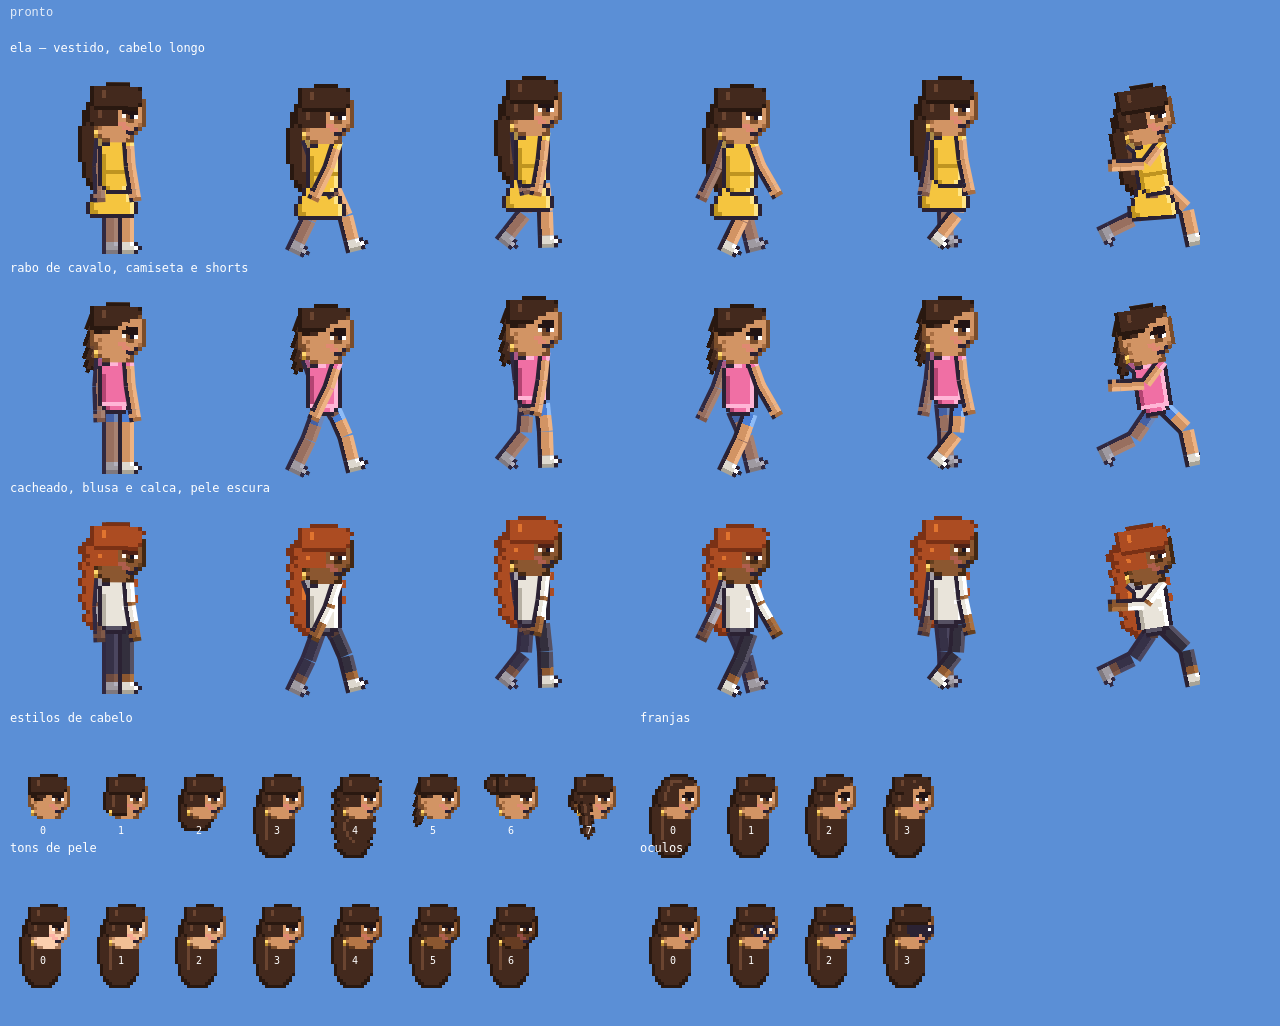
<file: dois-anos/ferramentas/teste-personagem.html>
<!doctype html>
<html lang="pt-BR"><head><meta charset="utf-8"><title>teste do rig</title>
<style>
  body { background:#5b8fd6; margin:0; font-family:monospace; color:#fff; }
  canvas { image-rendering: pixelated; display:block; margin:0; }
  .rot { padding:6px 10px; font-size:12px; opacity:.85 }
</style></head><body>
<div class="rot" id="rot">carregando</div>
<canvas id="alvo" width="1200" height="1000"></canvas>
<script type="module">
import { Boneco } from '../js/art/rig.js';
import { APARENCIA_PADRAO } from '../js/dados/personalizacao.js';

const c = document.getElementById('alvo');
const x = c.getContext('2d');
x.imageSmoothingEnabled = false;

function painel(look, px, py, esc, anims, rotulo) {
  const b = new Boneco(look);
  x.save();
  x.translate(px, py);
  x.scale(esc, esc);
  let dx = 0;
  for (const a of anims) {
    b.tocar(a.n, true);
    b.t = a.t === undefined ? 0.3 : a.t;
    b.misturaT = 0;
    b.atualizar(0.0001, {});
    b.t = a.t === undefined ? 0.3 : a.t;
    b.pose = b.pose;
    // reamostra na fração pedida
    b.t = a.t === undefined ? 0.3 : a.t;
    b.atualizar(0.0001, {});
    b.desenhar(x, dx + 26, 50, a.f || 1);
    dx += 52;
  }
  x.restore();
  x.fillStyle = '#fff'; x.font = '12px monospace';
  x.fillText(rotulo, px, py - 4);
}

function retratos(look, px, py, esc, campo, n, rotulo) {
  x.fillStyle = '#fff'; x.font = '12px monospace';
  x.fillText(rotulo, px, py - 4);
  for (let i = 0; i < n; i++) {
    const l = { ...look, [campo]: i };
    const b = new Boneco(l);
    b.desenharCabeca(x, px + i * 26 * esc + 12 * esc, py + 30 * esc, esc);
    x.fillStyle = '#fff'; x.font = '10px monospace';
    x.fillText(String(i), px + i * 26 * esc + 10 * esc, py + 36 * esc);
  }
}

const base = { ...APARENCIA_PADRAO };
const A = [
  { n: 'parada', t: 0.2 }, { n: 'andando', t: 0.0 }, { n: 'andando', t: 0.25 },
  { n: 'andando', t: 0.5 }, { n: 'andando', t: 0.75 },
  { n: 'correndo', t: 0.0 }, { n: 'correndo', t: 0.25 },
  { n: 'pulando', t: 1 }, { n: 'caindo', t: 1 }, { n: 'agachada', t: 1 },
  { n: 'comemorando', t: 0.5 }, { n: 'parada', t: 0.2, f: -1 },
];

x.fillStyle = '#5b8fd6'; x.fillRect(0, 0, c.width, c.height);
painel(base, 10, 30, 4, A, 'ela — vestido, cabelo longo');
painel({ ...base, cabeloEstilo: 5, roupa: 0, corCima: 9, corBaixo: 7, franja: 2 },
  10, 250, 4, A, 'rabo de cavalo, camiseta e shorts');
painel({ ...base, cabeloEstilo: 4, roupa: 2, cabeloCor: 6, pele: 5, corCima: 0, corBaixo: 1 },
  10, 470, 4, A, 'cacheado, blusa e calca, pele escura');

retratos(base, 10, 700, 3, 'cabeloEstilo', 8, 'estilos de cabelo');
retratos(base, 10, 830, 3, 'pele', 7, 'tons de pele');
retratos(base, 640, 700, 3, 'franja', 4, 'franjas');
retratos(base, 640, 830, 3, 'oculos', 4, 'oculos');
document.getElementById('rot').textContent = 'pronto';
</script></body></html>
</file>
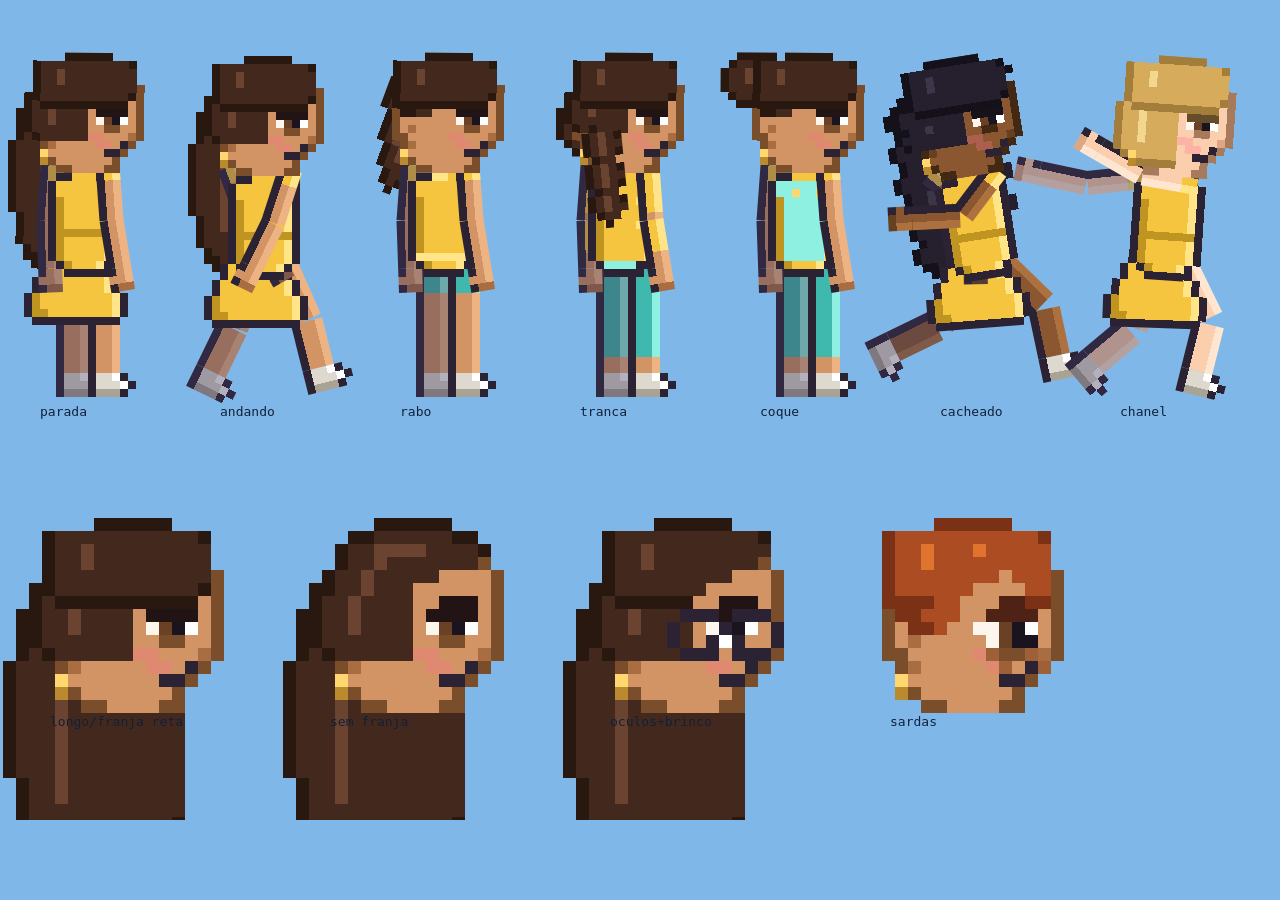
<file: dois-anos/ferramentas/teste-zoom.html>
<!doctype html>
<html lang="pt-BR"><head><meta charset="utf-8"><title>zoom</title>
<style>body{background:#7fb8e8;margin:0}canvas{image-rendering:pixelated;display:block}</style>
</head><body><canvas id="a" width="1300" height="820"></canvas>
<script type="module">
import { Boneco } from '../js/art/rig.js';
import { APARENCIA_PADRAO } from '../js/dados/personalizacao.js';
const c=document.getElementById('a'), x=c.getContext('2d');
x.imageSmoothingEnabled=false;
x.fillStyle='#7fb8e8';x.fillRect(0,0,c.width,c.height);
function um(look,px,py,esc,anim,t,rot){
  const b=new Boneco(look); b.tocar(anim,true); b.t=t; b.misturaT=0; b.atualizar(0.0001,{}); b.t=t; b.atualizar(0.0001,{});
  x.save();x.translate(px,py);x.scale(esc,esc);b.desenhar(x,0,0,1);x.restore();
  x.fillStyle='#12203a';x.font='13px monospace';x.fillText(rot,px-40,py+16);
}
function cabecao(look,px,py,esc,rot){
  const b=new Boneco(look);
  x.save();x.translate(px,py);x.scale(esc,esc);b.desenharCabeca(x,0,0,1);x.restore();
  x.fillStyle='#12203a';x.font='13px monospace';x.fillText(rot,px-70,py+26);
}
const B={...APARENCIA_PADRAO};
um(B,80,400,8,'parada',0.2,'parada');
um(B,260,400,8,'andando',0.0,'andando');
um({...B,cabeloEstilo:5,roupa:0},440,400,8,'parada',0.2,'rabo');
um({...B,cabeloEstilo:7,roupa:2},620,400,8,'parada',0.2,'tranca');
um({...B,cabeloEstilo:6,roupa:3},800,400,8,'parada',0.2,'coque');
um({...B,cabeloEstilo:4,pele:5,cabeloCor:0},980,400,8,'correndo',0.0,'cacheado');
um({...B,cabeloEstilo:1,pele:0,cabeloCor:4},1160,400,8,'pulando',1,'chanel');
cabecao(B,120,700,13,'longo/franja reta');
cabecao({...B,franja:0,blush:1},400,700,13,'sem franja');
cabecao({...B,oculos:1,franja:2,brinco:1},680,700,13,'oculos+brinco');
cabecao({...B,cabeloEstilo:0,franja:3,olhoForma:2,sardas:1,cabeloCor:6},960,700,13,'sardas');
</script></body></html>
</file>
<file: dois-anos/css/estilo.css>
/* estilo.css — só a moldura. Tudo que é jogo acontece dentro do canvas. */

html, body {
  margin: 0;
  padding: 0;
  height: 100%;
  background: #12101c;
  overflow: hidden;
  font-family: "Trebuchet MS", Verdana, sans-serif;
  color: #fff6e6;
  /* Seleção de texto num jogo só serve para o jogador arrastar sem querer
     e ver a tela inteira ficar azul. */
  user-select: none;
  -webkit-user-select: none;
}

#palco {
  position: fixed;
  inset: 0;
  display: flex;
  align-items: center;
  justify-content: center;
  background:
    radial-gradient(ellipse at 50% 40%, #2a2140 0%, #12101c 70%);
}

#jogo {
  image-rendering: pixelated;
  image-rendering: crisp-edges;
  display: block;
  /* A sombra faz a tela do jogo parecer um objeto pousado no fundo, e não
     um buraco recortado nele. */
  box-shadow: 0 0 0 2px #3b2b4a, 0 18px 60px rgba(0, 0, 0, 0.6);
  cursor: none;
}

/* ---- tela de carregamento ---- */
#boot {
  position: fixed;
  inset: 0;
  display: flex;
  align-items: center;
  justify-content: center;
  background: #12101c;
  z-index: 20;
  transition: opacity 0.6s ease;
}
#boot.sumindo { opacity: 0; pointer-events: none; }
.boot-dentro { text-align: center; }

/* coração em pixels, feito só de sombras — sem imagem, sem fonte */
.boot-coracao {
  width: 8px; height: 8px;
  margin: 0 auto 22px;
  background: transparent;
  box-shadow:
     8px  0    0 0 #ff5a7a,  16px  0   0 0 #ff5a7a,
    32px  0    0 0 #ff5a7a,  40px  0   0 0 #ff5a7a,
     0    8px  0 0 #ff5a7a,   8px  8px 0 0 #ff9db1, 16px 8px 0 0 #ff5a7a,
    24px  8px  0 0 #ff5a7a,  32px  8px 0 0 #ff5a7a, 40px 8px 0 0 #ff5a7a,
    48px  8px  0 0 #ff5a7a,
     0   16px  0 0 #ff5a7a,   8px 16px 0 0 #ff9db1, 16px 16px 0 0 #ff5a7a,
    24px 16px  0 0 #ff5a7a,  32px 16px 0 0 #ff5a7a, 40px 16px 0 0 #ff5a7a,
    48px 16px  0 0 #ff5a7a,
     8px 24px  0 0 #ff5a7a,  16px 24px 0 0 #ff5a7a, 24px 24px 0 0 #ff5a7a,
    32px 24px  0 0 #ff5a7a,  40px 24px 0 0 #ff5a7a,
    16px 32px  0 0 #ff5a7a,  24px 32px 0 0 #ff5a7a, 32px 32px 0 0 #ff5a7a,
    24px 40px  0 0 #ff5a7a;
  animation: bate 1.4s ease-in-out infinite;
  transform-origin: 24px 20px;
}
@keyframes bate {
  0%, 100% { transform: scale(1); }
  14% { transform: scale(1.16); }
  28% { transform: scale(1); }
  42% { transform: scale(1.1); }
}

.boot-msg {
  margin: 34px 0 0;
  font-size: 13px;
  letter-spacing: 0.14em;
  color: #c3aec0;
  text-transform: lowercase;
}
.boot-antes {
  margin-top: 14px;
  font-size: 11px;
  color: #7d6a84;
  text-decoration: underline;
  cursor: pointer;
}

/* ---- tela de erro ---- */
/* O atributo hidden vale menos que uma regra de id: sem esta linha o
   painel de erro fica visível o tempo todo, por cima do jogo. */
#crash[hidden] { display: none !important; }

#crash {
  position: fixed;
  inset: 0;
  background: rgba(12, 8, 18, 0.96);
  z-index: 30;
  display: flex;
  align-items: center;
  justify-content: center;
  padding: 24px;
  box-sizing: border-box;
}
.crash-dentro { max-width: 780px; width: 100%; }
.crash-titulo { font-size: 20px; color: #ff6b6b; margin: 0 0 12px; }
#crash-msg {
  background: #1c1524;
  border: 1px solid #3b2b4a;
  padding: 12px;
  max-height: 46vh;
  overflow: auto;
  font-size: 12px;
  line-height: 1.5;
  white-space: pre-wrap;
  color: #d8cfe0;
}
.crash-acoes { margin-top: 14px; display: flex; gap: 10px; align-items: center; }
.crash-acoes button {
  background: #3b2b4a;
  border: 1px solid #ffd98a;
  color: #fff6e6;
  padding: 8px 16px;
  font-size: 12px;
  letter-spacing: 0.1em;
  cursor: pointer;
}
.crash-acoes button:hover { background: #5a3f6e; }
#crash-copiado { font-size: 12px; color: #9fe08a; }
.crash-dica { font-size: 12px; color: #9c8ea4; margin-top: 12px; }
</file>
<file: ouroboros/css/estilo.css>
/* OUROBOROS — a casca da pagina.
   O jogo inteiro acontece dentro dos tres canvas. Aqui so existe o preto ao
   redor, o empilhamento das camadas e as duas telas de emergencia. */

* { margin: 0; padding: 0; box-sizing: border-box; }

/* display:flex nas telas de boot/erro ganha do atributo hidden se a gente
   nao disser isto aqui — e o resultado e a tela de erro aparecendo por cima
   do jogo o tempo todo. */
[hidden] { display: none !important; }

html, body {
  width: 100%;
  height: 100%;
  background: #05030a;
  overflow: hidden;
  font-family: "Trebuchet MS", Tahoma, Verdana, sans-serif;
  color: #8a7f76;
  user-select: none;
  -webkit-user-select: none;
}

#palco {
  position: fixed;
  inset: 0;
  display: flex;
  align-items: center;
  justify-content: center;
  background:
    radial-gradient(ellipse at 50% 120%, #180418 0%, #07030c 55%, #030106 100%);
}

#palco canvas {
  position: absolute;
  display: block;
}

/* A ordem importa: jogo no fundo, 3D no meio, HUD por cima de tudo. */
#jogo    { z-index: 1; }
#cena3d  { z-index: 2; pointer-events: none; }
#frente  { z-index: 3; pointer-events: none; }

body.jogando { cursor: none; }

/* ---------- tela de carregamento ---------- */

#boot {
  position: fixed;
  inset: 0;
  z-index: 20;
  background: #05030a;
  display: flex;
  align-items: center;
  justify-content: center;
}

.boot-dentro { text-align: center; }

.boot-titulo {
  font-family: Georgia, "Times New Roman", serif;
  font-size: 46px;
  font-weight: bold;
  letter-spacing: 14px;
  color: #d8c4ac;
  text-shadow: 0 0 26px rgba(255, 40, 80, 0.55);
  margin-bottom: 14px;
}

.boot-msg {
  font-size: 13px;
  letter-spacing: 3px;
  color: #6e6058;
  text-transform: lowercase;
}

/* O anel gira enquanto carrega: a serpente ja esta la antes do jogo abrir. */
.boot-anel {
  width: 46px;
  height: 46px;
  margin: 26px auto 0;
  border: 2px solid rgba(255, 60, 90, 0.18);
  border-top-color: rgba(255, 60, 90, 0.85);
  border-radius: 50%;
  animation: girando 1.1s linear infinite;
}

@keyframes girando { to { transform: rotate(360deg); } }

/* ---------- tela de erro ---------- */

#crash {
  position: fixed;
  inset: 0;
  z-index: 30;
  background: rgba(6, 2, 8, 0.97);
  display: flex;
  align-items: center;
  justify-content: center;
  padding: 30px;
}

.crash-dentro { max-width: 760px; width: 100%; }

.crash-titulo {
  font-family: Georgia, serif;
  font-size: 26px;
  color: #e07a7a;
  margin-bottom: 12px;
  letter-spacing: 2px;
}

#crash-msg {
  background: #0d0810;
  border: 1px solid #2a1a24;
  padding: 14px;
  font-family: Consolas, "Courier New", monospace;
  font-size: 12px;
  line-height: 1.5;
  color: #b9a89c;
  max-height: 320px;
  overflow: auto;
  white-space: pre-wrap;
}

.crash-acoes { margin-top: 14px; display: flex; gap: 10px; align-items: center; }

.crash-acoes button {
  background: #1d1420;
  color: #d8c4ac;
  border: 1px solid #3d2a38;
  padding: 9px 16px;
  font-size: 12px;
  letter-spacing: 2px;
  cursor: pointer;
  font-family: inherit;
}

.crash-acoes button:hover { background: #2c1e30; border-color: #6a3a50; }

#crash-copiado { font-size: 12px; color: #7ac98a; letter-spacing: 1px; }

.crash-dica { margin-top: 12px; font-size: 12px; line-height: 1.6; color: #6e6058; }
</file>
